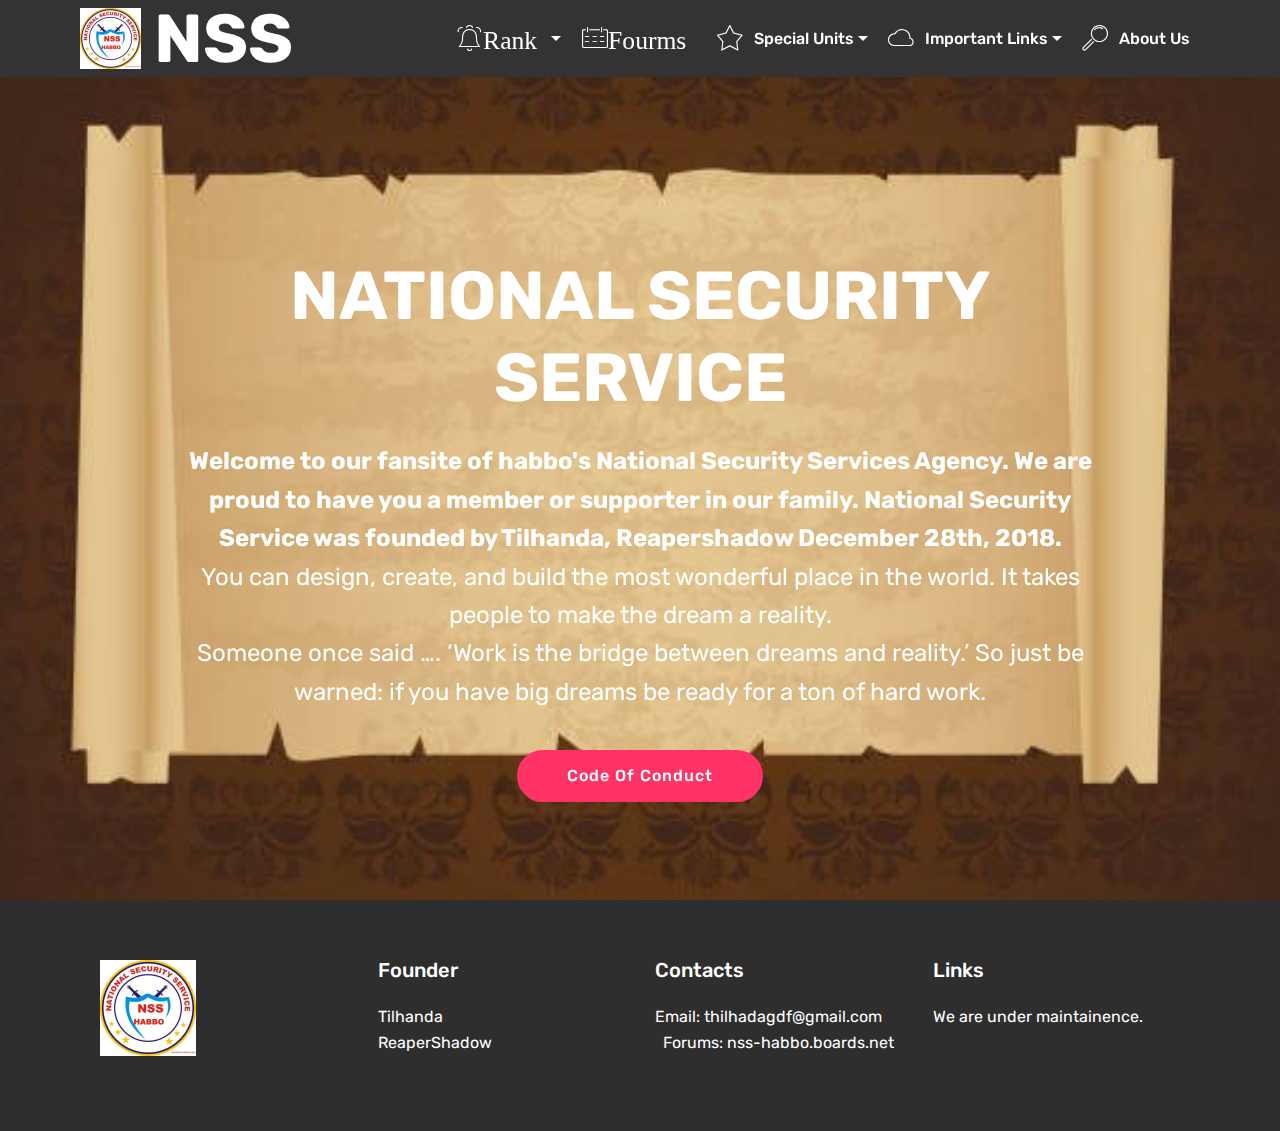
<file: index.html>
<!DOCTYPE html>
<html >
<head>
  <meta charset="UTF-8">
  <meta http-equiv="X-UA-Compatible" content="IE=edge">
  <meta name="generator" content="Mobirise v4.9.1, mobirise.com">
  <meta name="viewport" content="width=device-width, initial-scale=1, minimum-scale=1">
  <link rel="shortcut icon" href="assets/images/nss-1-122x122.jpg" type="image/x-icon">
  <meta name="description" content="">
  <title>NSS</title>
  <link rel="stylesheet" href="assets/web/assets/mobirise-icons/mobirise-icons.css">
  <link rel="stylesheet" href="assets/tether/tether.min.css">
  <link rel="stylesheet" href="assets/bootstrap/css/bootstrap.min.css">
  <link rel="stylesheet" href="assets/bootstrap/css/bootstrap-grid.min.css">
  <link rel="stylesheet" href="assets/bootstrap/css/bootstrap-reboot.min.css">
  <link rel="stylesheet" href="assets/socicon/css/styles.css">
  <link rel="stylesheet" href="assets/dropdown/css/style.css">
  <link rel="stylesheet" href="assets/theme/css/style.css">
  <link rel="stylesheet" href="assets/mobirise/css/mbr-additional.css" type="text/css">
  
  
  
</head>
<body>
  <section class="menu cid-qTkzRZLJNu" once="menu" id="menu1-0">

    

    <nav class="navbar navbar-expand beta-menu navbar-dropdown align-items-center navbar-fixed-top navbar-toggleable-sm">
        <button class="navbar-toggler navbar-toggler-right" type="button" data-toggle="collapse" data-target="#navbarSupportedContent" aria-controls="navbarSupportedContent" aria-expanded="false" aria-label="Toggle navigation">
            <div class="hamburger">
                <span></span>
                <span></span>
                <span></span>
                <span></span>
            </div>
        </button>
        <div class="menu-logo">
            <div class="navbar-brand">
                <span class="navbar-logo">
                    
                         <img src="assets/images/nss-1-122x122.jpg" alt="Mobirise" title="" style="height: 3.8rem;">
                    
                </span>
                <span class="navbar-caption-wrap"><a class="navbar-caption text-white display-1" href="">NSS</a></span>
            </div>
        </div>
        <div class="collapse navbar-collapse" id="navbarSupportedContent">
            <ul class="navbar-nav nav-dropdown nav-right" data-app-modern-menu="true"><li class="nav-item"><a class="nav-link link text-white display-4" href="">
                        </a></li><li class="nav-item dropdown"><a class="nav-link link text-white dropdown-toggle display-4" href="" data-toggle="dropdown-submenu" aria-expanded="false"><span class="mbri-alert mbr-iconfont mbr-iconfont-btn">Rank</span></a><div class="dropdown-menu"><a class="text-white dropdown-item display-4" href="Rank\Rank List\index.html" aria-expanded="false" target="_blank">Ranks<br></a><a class="text-white dropdown-item display-4" href="Rank\Promotion Tags\index.html" aria-expanded="false" target="_blank">Promotion Tags<br></a><a class="text-white dropdown-item display-4" href="Rank\Rank Prices\index.html" aria-expanded="false" target="_blank">Rank Prices</a></div></li><li class="nav-item"><a class="nav-link link text-white display-4" href="http://nss-habbo.boards.net" aria-expanded="false" target="_blank"><span class="mbri-calendar mbr-iconfont mbr-iconfont-btn">Fourms</span></a></li><li class="nav-item dropdown open"><a class="nav-link link text-white dropdown-toggle display-4" href="" data-toggle="dropdown-submenu" aria-expanded="true"><span class="mbri-star mbr-iconfont mbr-iconfont-btn"></span>Special Units</a><div class="dropdown-menu"><a class="text-white dropdown-item display-4" href="Special Units\Externel Affairs\index.html" target="_blank">External Affairs</a><a class="text-white dropdown-item display-4" href="Special Units\Financial Affairs\index.html" target="_blank">Financial Affairs</a><a class="text-white dropdown-item display-4" href="Special Units\Internal Affairs\index.html" aria-expanded="false" target="_blank">Internal Affairs</a><a class="text-white dropdown-item display-4" href="Special Units\Transfer Unit\index.html" aria-expanded="false" target="_blank">Transfer Unit</a></div></li><li class="nav-item dropdown"><a class="nav-link link text-white dropdown-toggle display-4" href="" data-toggle="dropdown-submenu" aria-expanded="false"><span class="mbri-cloud mbr-iconfont mbr-iconfont-btn"></span>Important Links</a><div class="dropdown-menu"><a class="text-white dropdown-item display-4" href="important links\coc\index.html" aria-expanded="false" target="_blank">Code Of Conduct</a><a class="text-white dropdown-item display-4" href="" aria-expanded="false">Pay FAQ</a></div></li>
                <li class="nav-item dropdown">
                    <a class="nav-link link text-white display-4" href="About Us\index.html" aria-expanded="true" target="_blank">
                        <span class="mbri-search mbr-iconfont mbr-iconfont-btn"></span>
                        About Us
                    </a>
                </li></ul>
            
        </div>
    </nav>
</section>

<section class="engine"><a href="">simple site templates</a></section><section class="cid-qTkA127IK8 mbr-fullscreen mbr-parallax-background" id="header2-1">

    

    

    <div class="container align-center">
        <div class="row justify-content-md-center">
            <div class="mbr-white col-md-10">
                <h1 class="mbr-section-title mbr-bold pb-3 mbr-fonts-style display-1">
                    <br><br>NATIONAL SECURITY SERVICE</h1>
                
                <p class="mbr-text pb-3 mbr-fonts-style display-5"><strong>Welcome to our fansite of habbo's National Security Services Agency. We are proud to have you a member or supporter in our family. National Security Service was founded by Tilhanda, Reapershadow December 28th, 2018.
</strong><br>You can design, create, and build the most wonderful place in the world. It takes people to make the dream a reality.
<br>​Someone once said …. ‘Work is the bridge between dreams and reality.’ So just be warned: if you have big dreams be ready for a ton of hard work.​</p>
                <div class="mbr-section-btn"><a class="btn btn-md btn-secondary display-4" href="important links\coc\index.html" target="_blank">Code Of Conduct</a></div>
            </div>
        </div>
    </div>
    
</section>

<section class="cid-qTkAaeaxX5" id="footer1-2">

    

    

    <div class="container">
        <div class="media-container-row content text-white">
            <div class="col-12 col-md-3">
                <div class="media-wrap">
                    
                        <img src="assets/images/nss-1-192x192.jpg" alt="Mobirise" title="">
                    
                </div>
            </div>
            <div class="col-12 col-md-3 mbr-fonts-style display-7">
                <h5 class="pb-3">
                    Founder</h5>
                <p class="mbr-text">Tilhanda<br>ReaperShadow</p>
            </div>
            <div class="col-12 col-md-3 mbr-fonts-style display-7">
                <h5 class="pb-3">
                    Contacts
                </h5>
                <p class="mbr-text">
                    Email: thilhadagdf@gmail.com &nbsp; &nbsp; &nbsp; Forums: nss-habbo.boards.net<br></p>
            </div>
            <div class="col-12 col-md-3 mbr-fonts-style display-7">
                <h5 class="pb-3">
                    Links
                </h5>
                <p class="mbr-text">We are under maintainence.</p>
            </div>
        </div>
        
    </div>
</section>


  <script src="assets/web/assets/jquery/jquery.min.js"></script>
  <script src="assets/popper/popper.min.js"></script>
  <script src="assets/tether/tether.min.js"></script>
  <script src="assets/bootstrap/js/bootstrap.min.js"></script>
  <script src="assets/dropdown/js/script.min.js"></script>
  <script src="assets/touchswipe/jquery.touch-swipe.min.js"></script>
  <script src="assets/parallax/jarallax.min.js"></script>
  <script src="assets/smoothscroll/smooth-scroll.js"></script>
  <script src="assets/theme/js/script.js"></script>
  
  
</body>
</html>
</file>
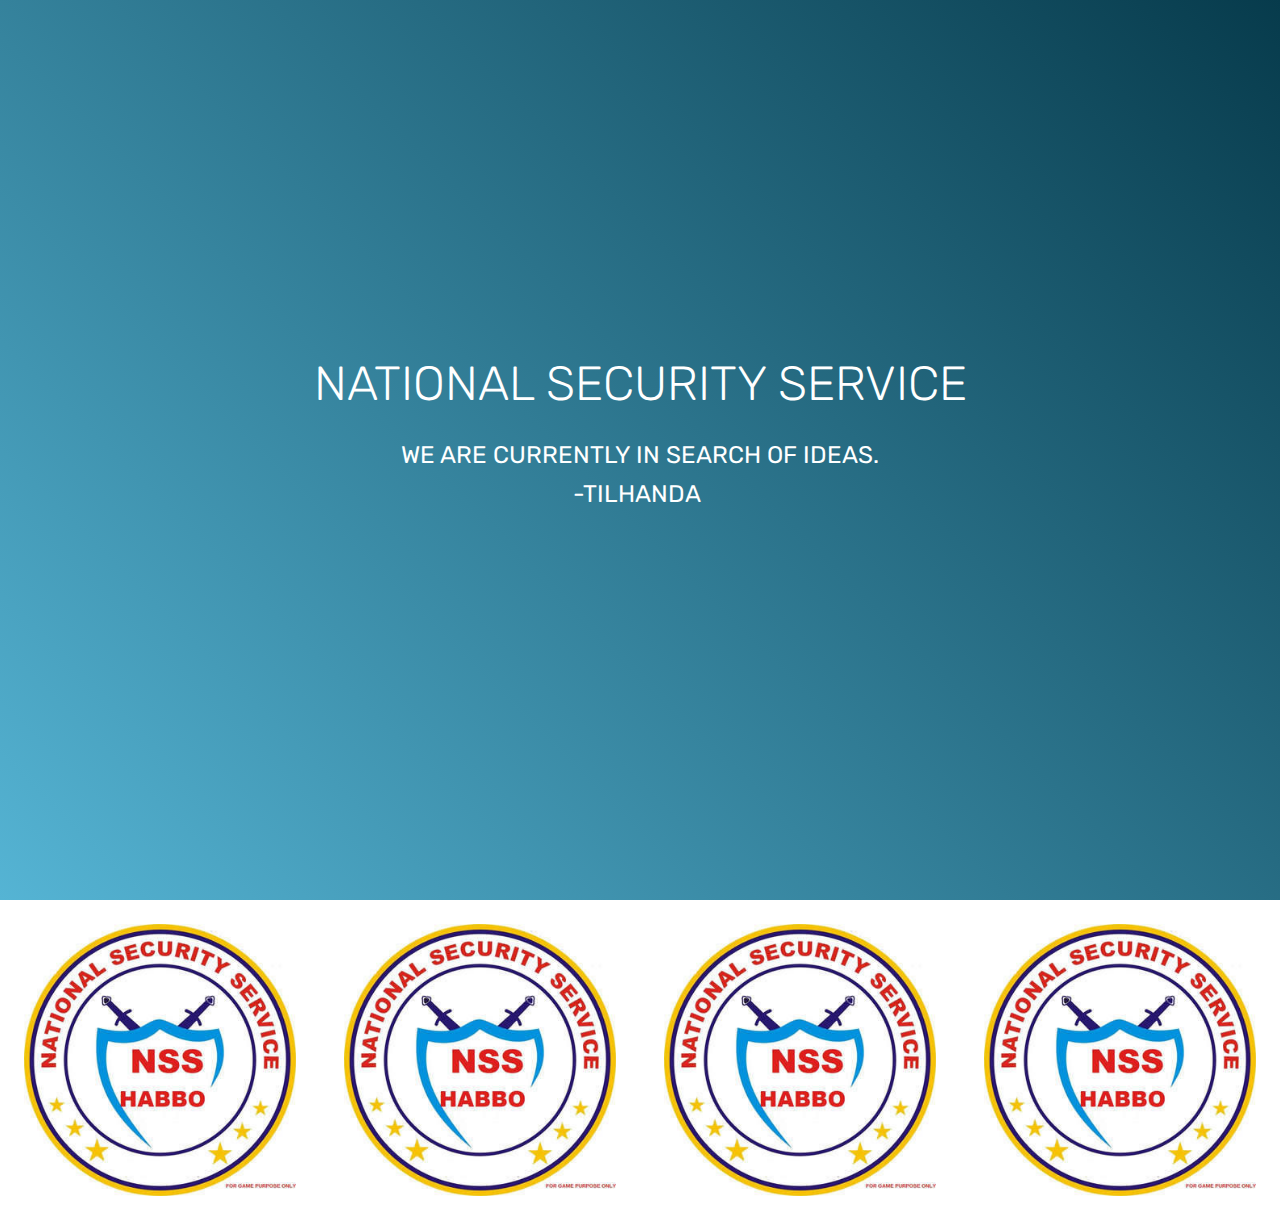
<file: About Us/index.html>
<!DOCTYPE html>
<html >
<head>
  <!-- Site made with Mobirise Website Builder v4.9.1, https://mobirise.com -->
  <meta charset="UTF-8">
  <meta http-equiv="X-UA-Compatible" content="IE=edge">
  <meta name="generator" content="Mobirise v4.9.1, mobirise.com">
  <meta name="viewport" content="width=device-width, initial-scale=1, minimum-scale=1">
  <link rel="shortcut icon" href="D:\Nss Web\home2\assets/images/nss-1-122x122.jpg" type="image/x-icon">
  <meta name="description" content="">
  <title>About us</title>
  <link rel="stylesheet" href="assets/web/assets/mobirise-icons/mobirise-icons.css">
  <link rel="stylesheet" href="assets/tether/tether.min.css">
  <link rel="stylesheet" href="assets/bootstrap/css/bootstrap.min.css">
  <link rel="stylesheet" href="assets/bootstrap/css/bootstrap-grid.min.css">
  <link rel="stylesheet" href="assets/bootstrap/css/bootstrap-reboot.min.css">
  <link rel="stylesheet" href="assets/theme/css/style.css">
  <link rel="stylesheet" href="assets/gallery/style.css">
  <link rel="stylesheet" href="assets/mobirise/css/mbr-additional.css" type="text/css">
  
  
  
</head>
<body>
  <section class="header5 cid-rfXPMtaPbH mbr-fullscreen" id="header5-0">

    

    
    <div class="container">
        <div class="row justify-content-center">
            <div class="mbr-white col-md-10">
                <h1 class="mbr-section-title align-center pb-3 mbr-fonts-style display-1">
                    NATIONAL SECURITY SERVICE</h1>
                <p class="mbr-text align-center display-5 pb-3 mbr-fonts-style">WE ARE CURRENTLY IN SEARCH OF IDEAS.<br>-TILHANDA&nbsp;</p>
                
            </div>
        </div>
    </div>

    
</section>

<section class="engine"><a href="https://mobirise.info/z">best free website templates</a></section><section class="mbr-gallery mbr-slider-carousel cid-rfXQuQolkc" id="gallery3-2">

    

    <div>
        <div><!-- Filter --><!-- Gallery --><div class="mbr-gallery-row"><div class="mbr-gallery-layout-default"><div><div><div class="mbr-gallery-item mbr-gallery-item--p3" data-video-url="false" data-tags="Animated"><div href="#lb-gallery3-2" data-slide-to="0" data-toggle="modal"><img src="assets/images/nss-1-337x337-337x337.jpg" alt="" title=""><span class="icon-focus"></span></div></div><div class="mbr-gallery-item mbr-gallery-item--p3" data-video-url="false" data-tags="Animated"><div href="#lb-gallery3-2" data-slide-to="1" data-toggle="modal"><img src="assets/images/nss-1-337x337-337x337.jpg" alt="" title=""><span class="icon-focus"></span></div></div><div class="mbr-gallery-item mbr-gallery-item--p3" data-video-url="false" data-tags="Animated"><div href="#lb-gallery3-2" data-slide-to="2" data-toggle="modal"><img src="assets/images/nss-1-337x337-337x337.jpg" alt="" title=""><span class="icon-focus"></span></div></div><div class="mbr-gallery-item mbr-gallery-item--p3" data-video-url="false" data-tags="Animated"><div href="#lb-gallery3-2" data-slide-to="3" data-toggle="modal"><img src="assets/images/nss-1-337x337-337x337.jpg" alt="" title=""><span class="icon-focus"></span></div></div></div></div><div class="clearfix"></div></div></div><!-- Lightbox --><div data-app-prevent-settings="" class="mbr-slider modal fade carousel slide" tabindex="-1" data-keyboard="true" data-interval="false" id="lb-gallery3-2"><div class="modal-dialog"><div class="modal-content"><div class="modal-body"><div class="carousel-inner"><div class="carousel-item"><img src="assets/images/nss-1-337x337.jpg" alt="" title=""></div><div class="carousel-item"><img src="assets/images/nss-1-337x337.jpg" alt="" title=""></div><div class="carousel-item"><img src="assets/images/nss-1-337x337.jpg" alt="" title=""></div><div class="carousel-item active"><img src="assets/images/nss-1-337x337.jpg" alt="" title=""></div></div><a class="carousel-control carousel-control-prev" role="button" data-slide="prev" href="#lb-gallery3-2"><span class="mbri-left mbr-iconfont" aria-hidden="true"></span><span class="sr-only">Previous</span></a><a class="carousel-control carousel-control-next" role="button" data-slide="next" href="#lb-gallery3-2"><span class="mbri-right mbr-iconfont" aria-hidden="true"></span><span class="sr-only">Next</span></a><a class="close" href="#" role="button" data-dismiss="modal"><span class="sr-only">Close</span></a></div></div></div></div></div>
    </div>

</section>


  <script src="assets/web/assets/jquery/jquery.min.js"></script>
  <script src="assets/popper/popper.min.js"></script>
  <script src="assets/tether/tether.min.js"></script>
  <script src="assets/bootstrap/js/bootstrap.min.js"></script>
  <script src="assets/smoothscroll/smooth-scroll.js"></script>
  <script src="assets/bootstrapcarouselswipe/bootstrap-carousel-swipe.js"></script>
  <script src="assets/vimeoplayer/jquery.mb.vimeo_player.js"></script>
  <script src="assets/masonry/masonry.pkgd.min.js"></script>
  <script src="assets/imagesloaded/imagesloaded.pkgd.min.js"></script>
  <script src="assets/theme/js/script.js"></script>
  <script src="assets/gallery/player.min.js"></script>
  <script src="assets/gallery/script.js"></script>
  <script src="assets/slidervideo/script.js"></script>
  
  
</body>
</html>
</file>
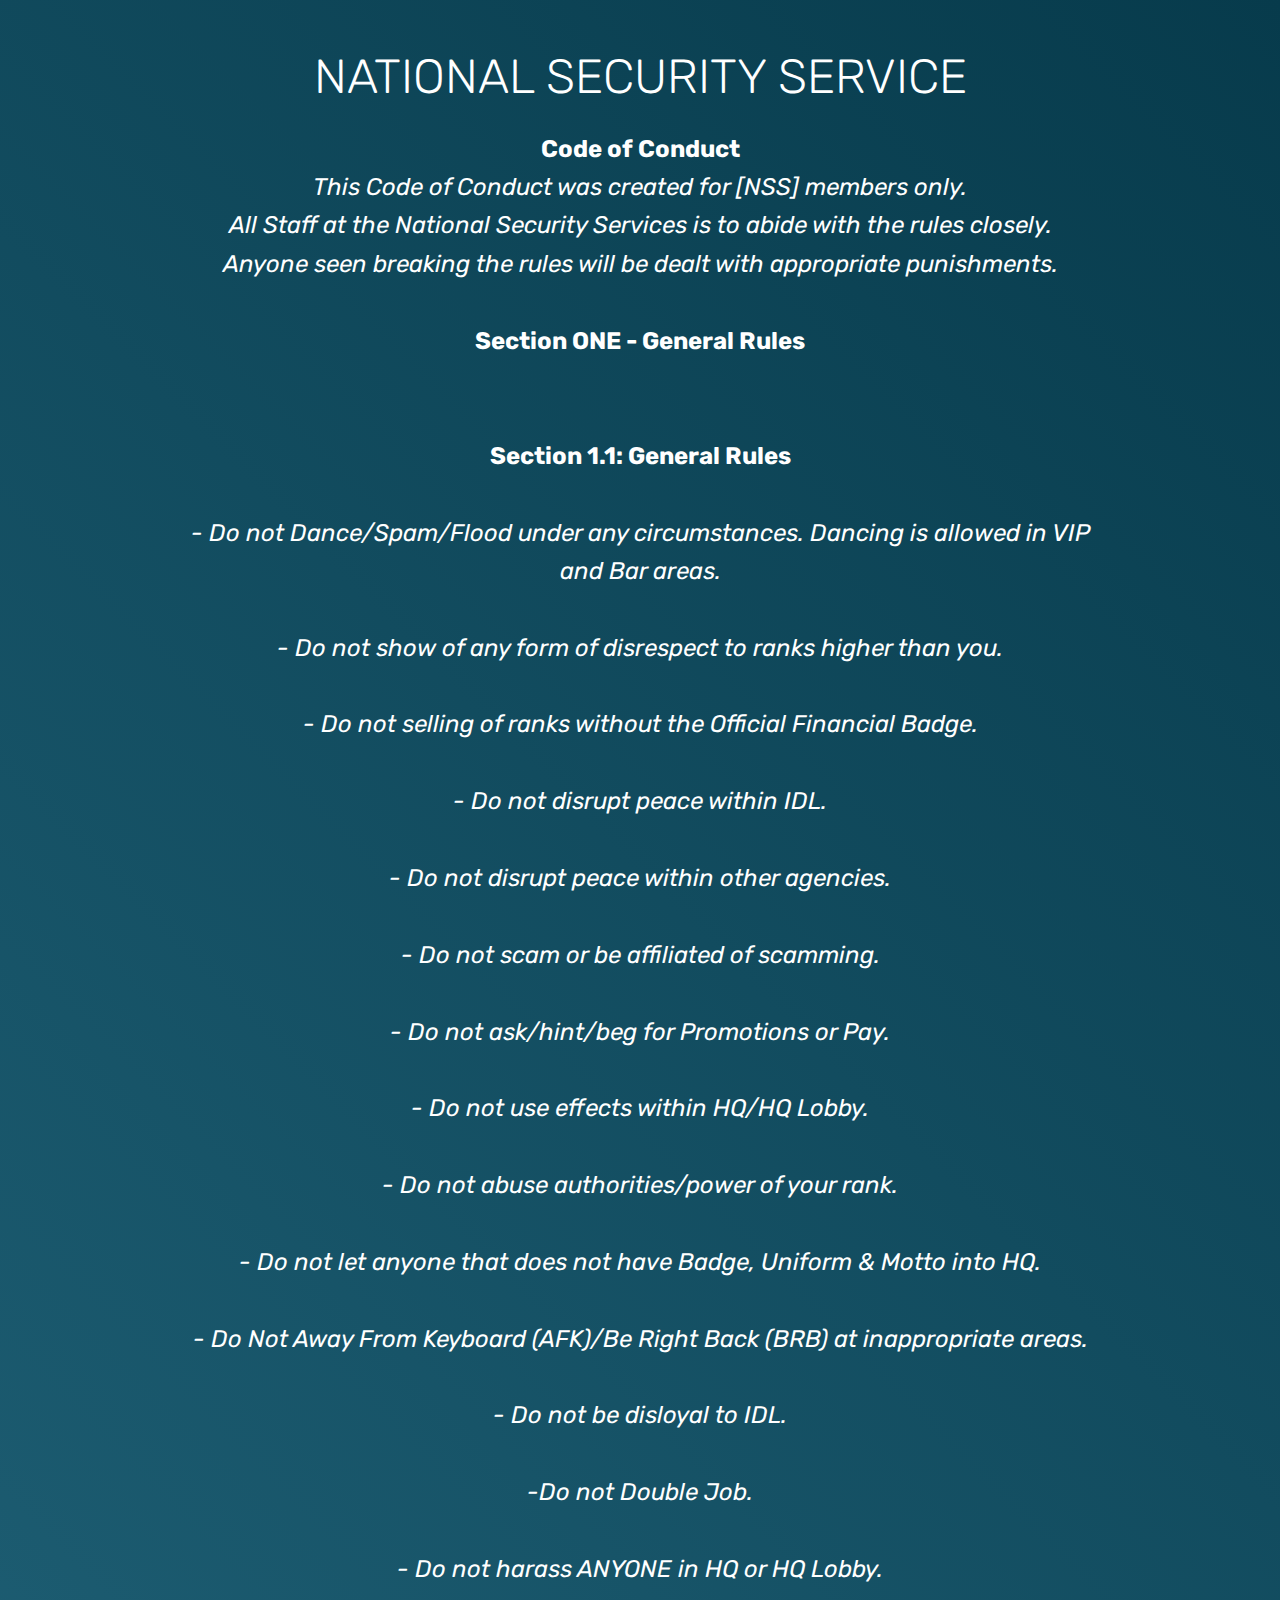
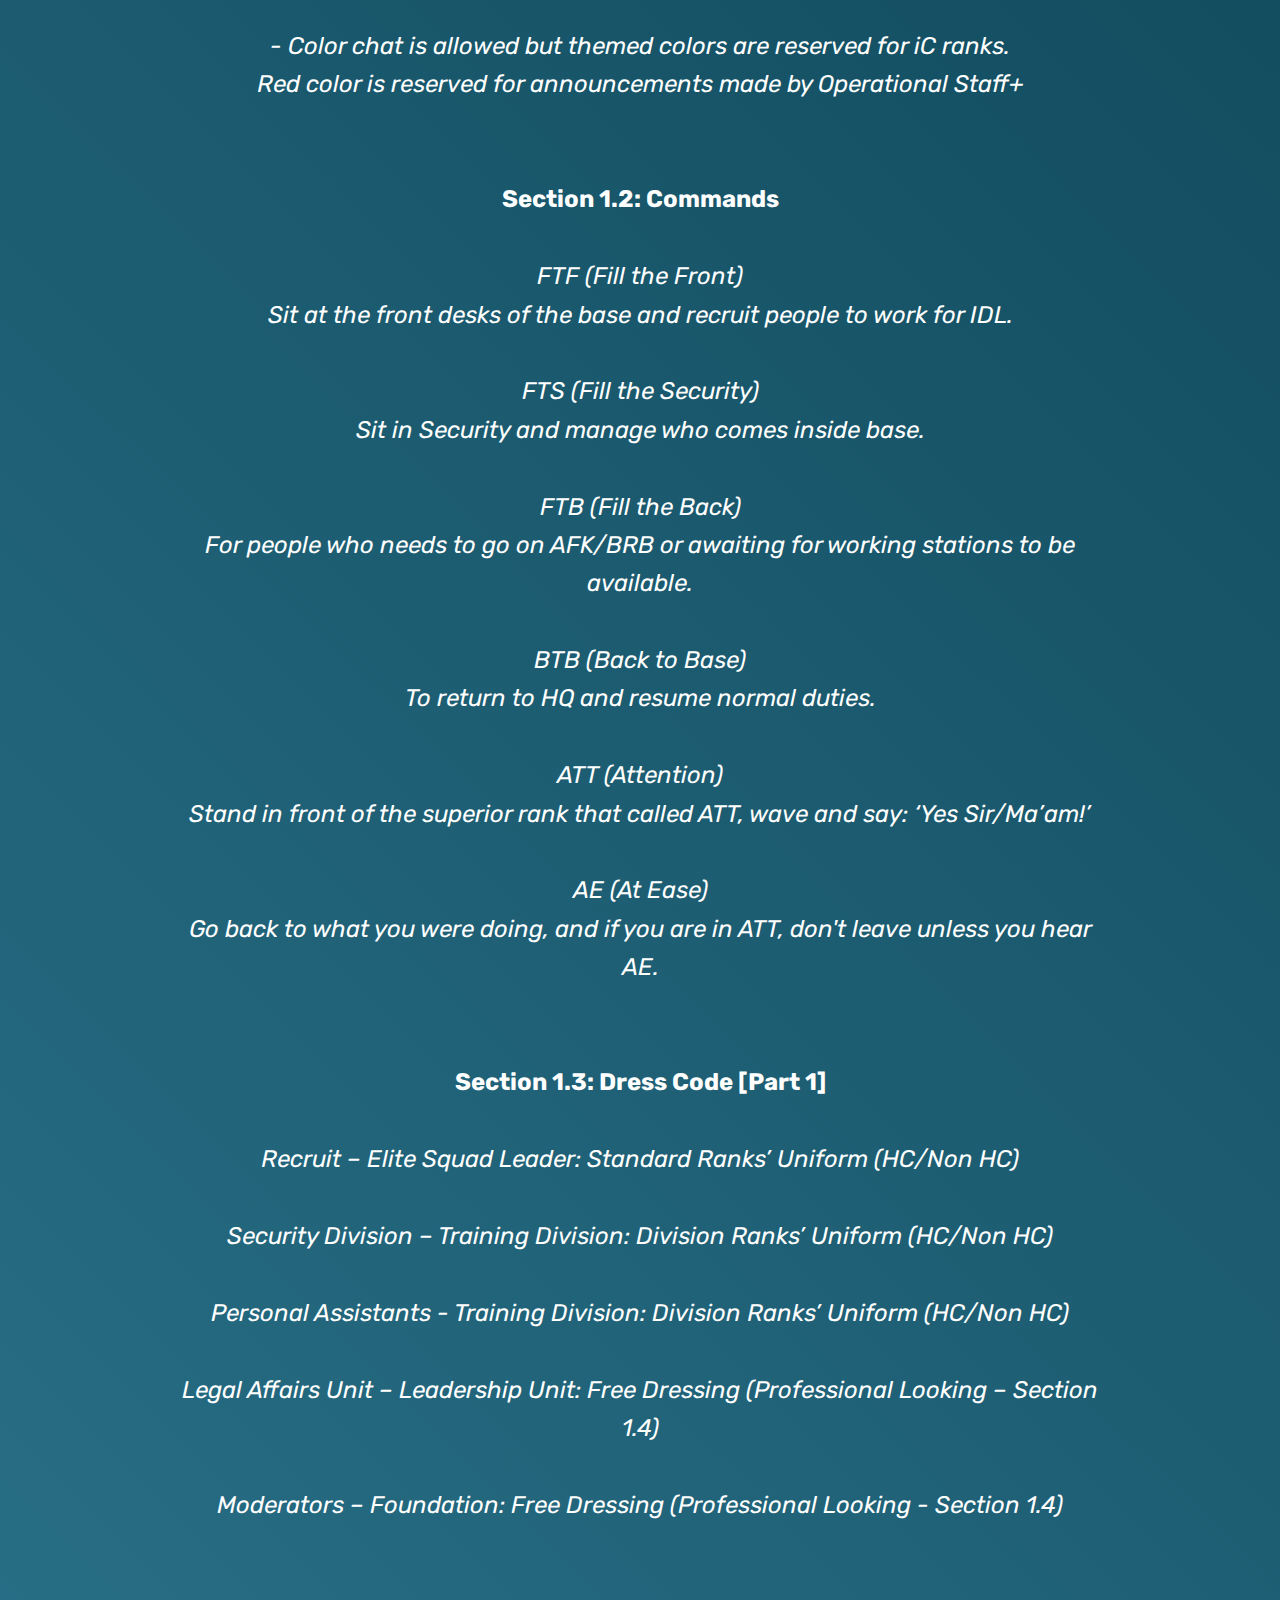
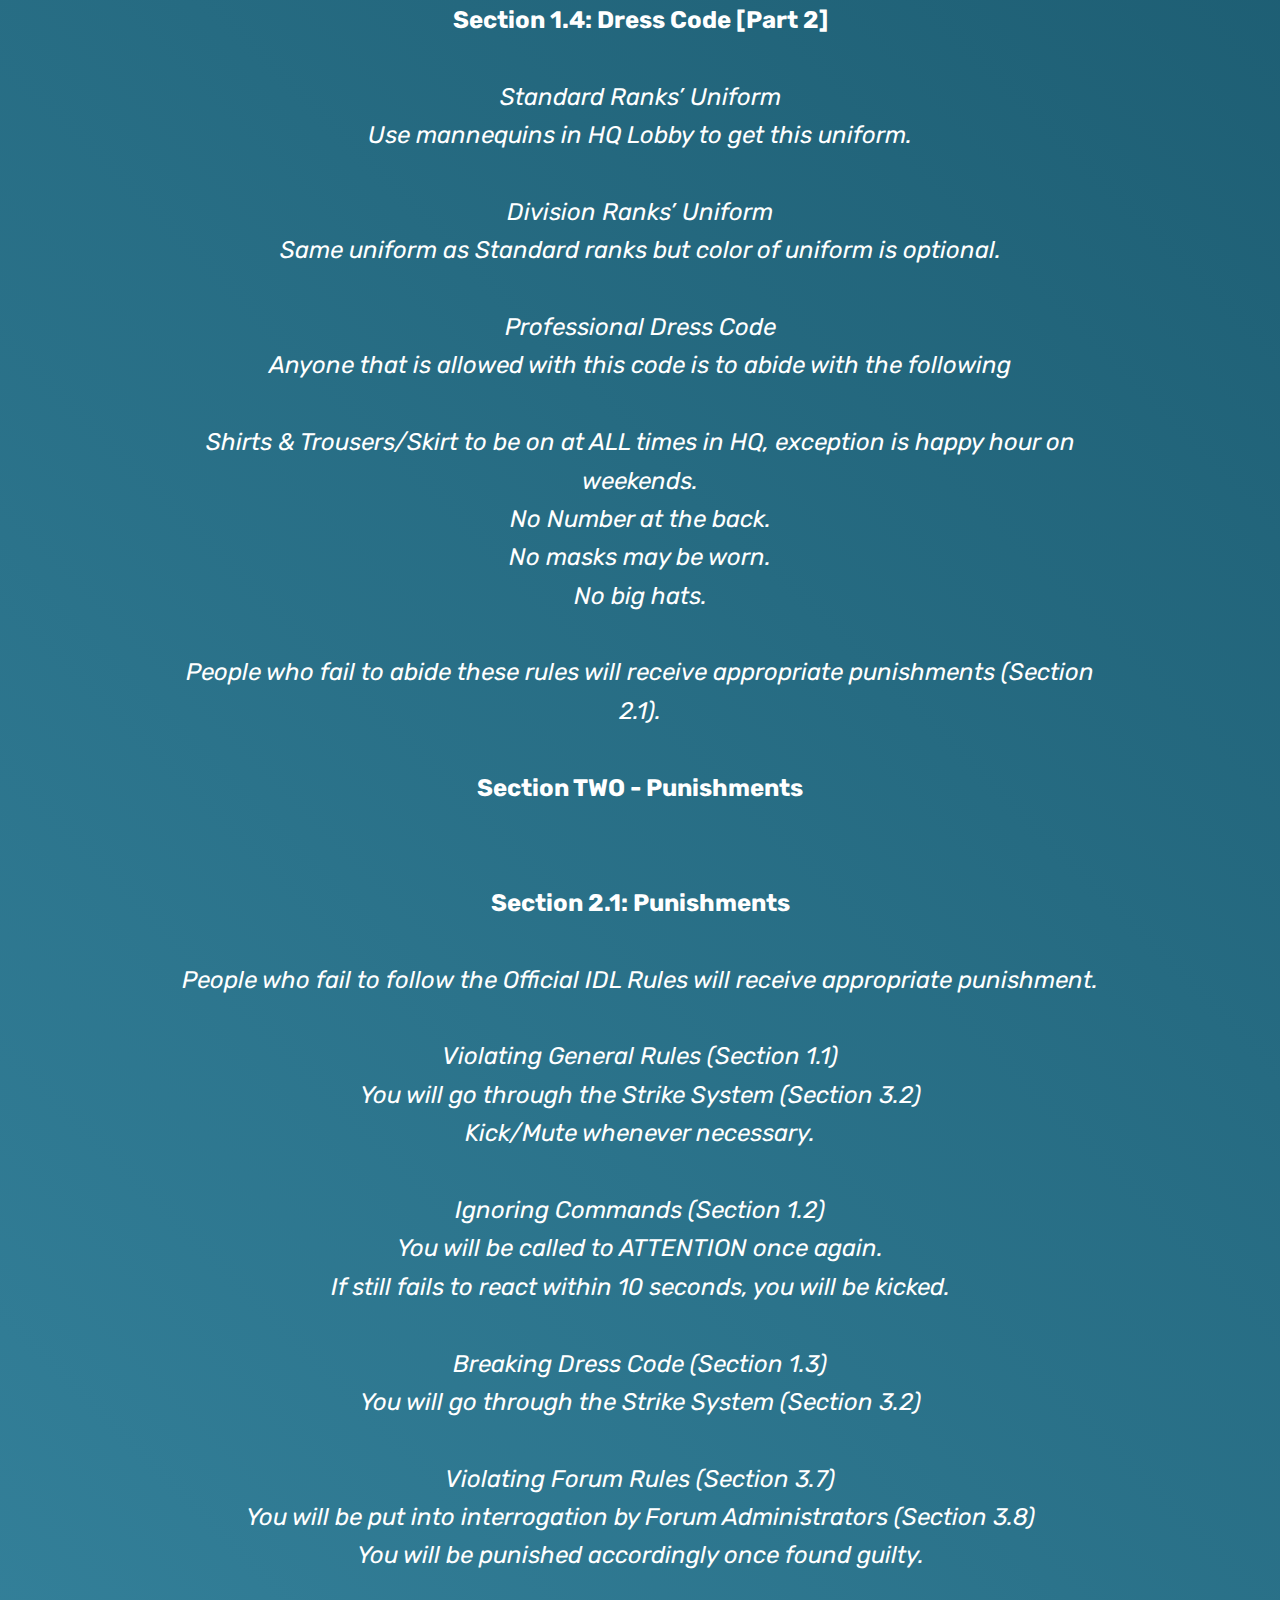
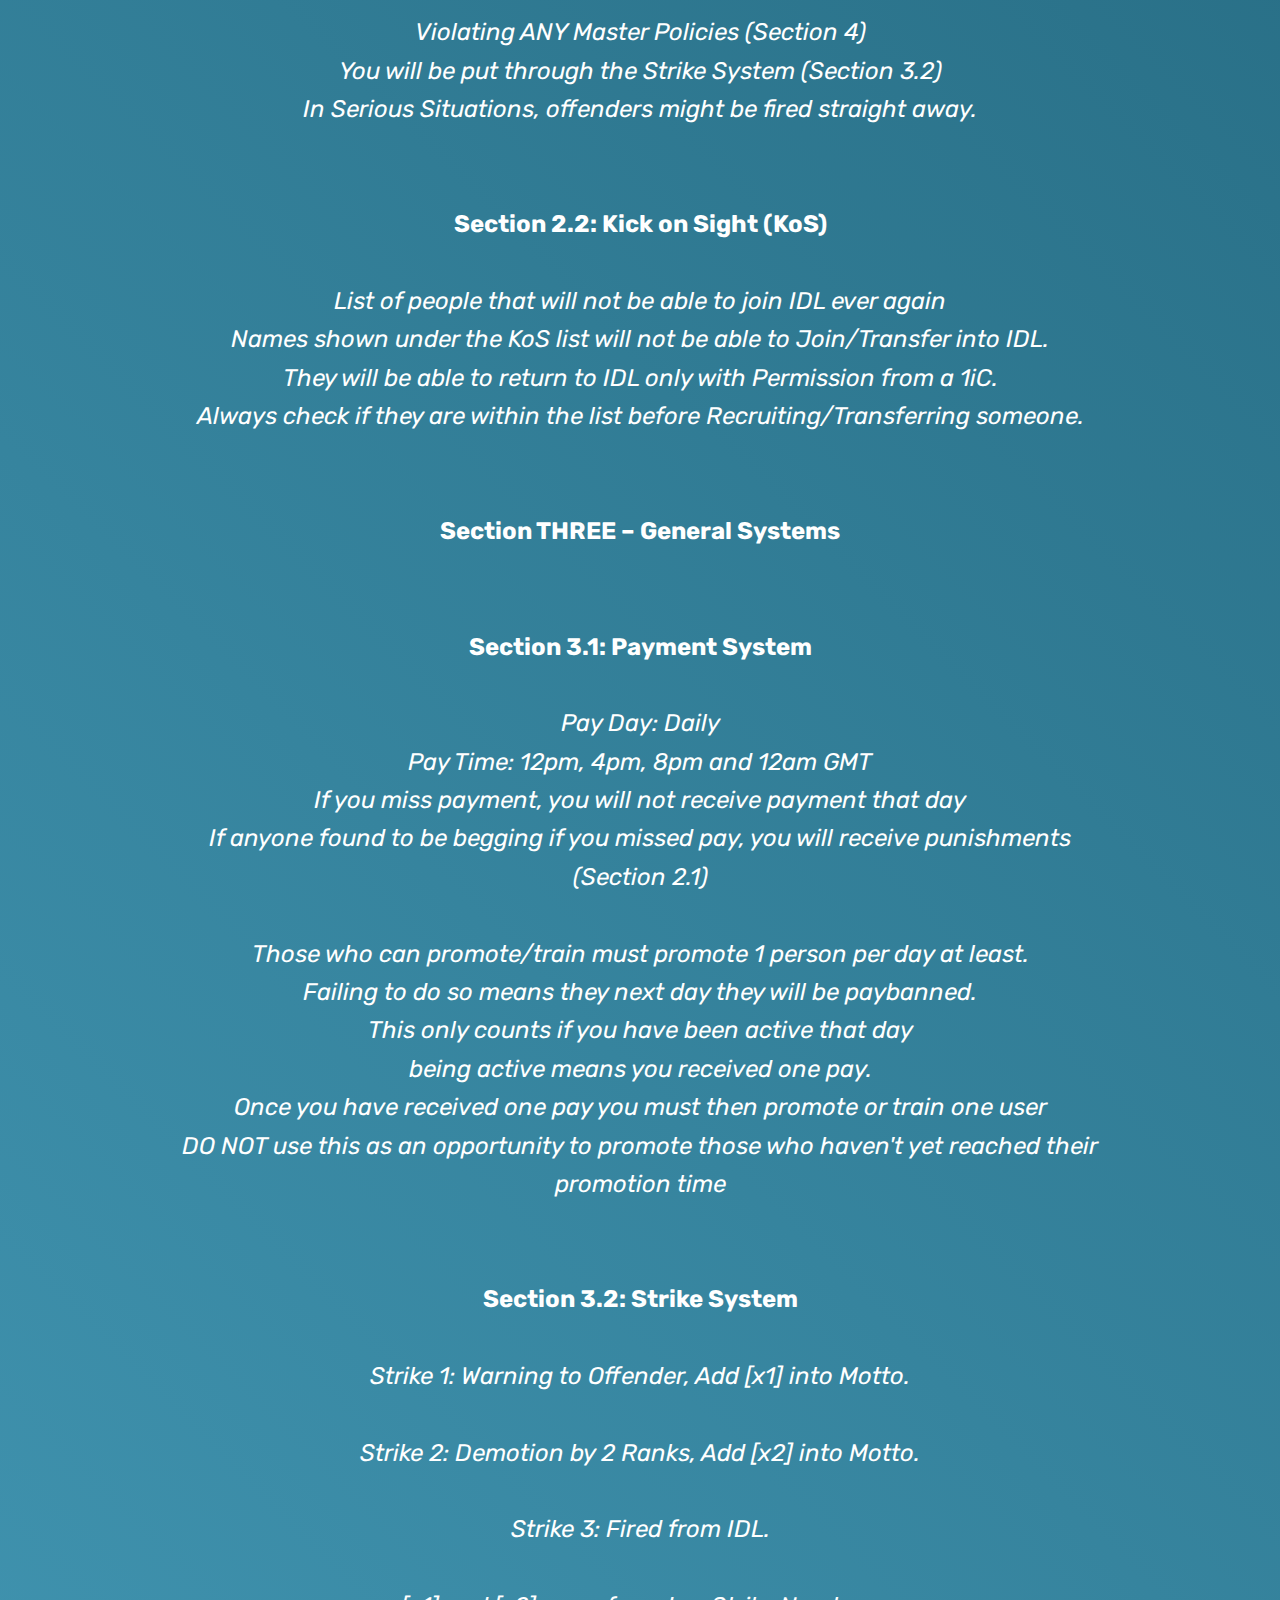
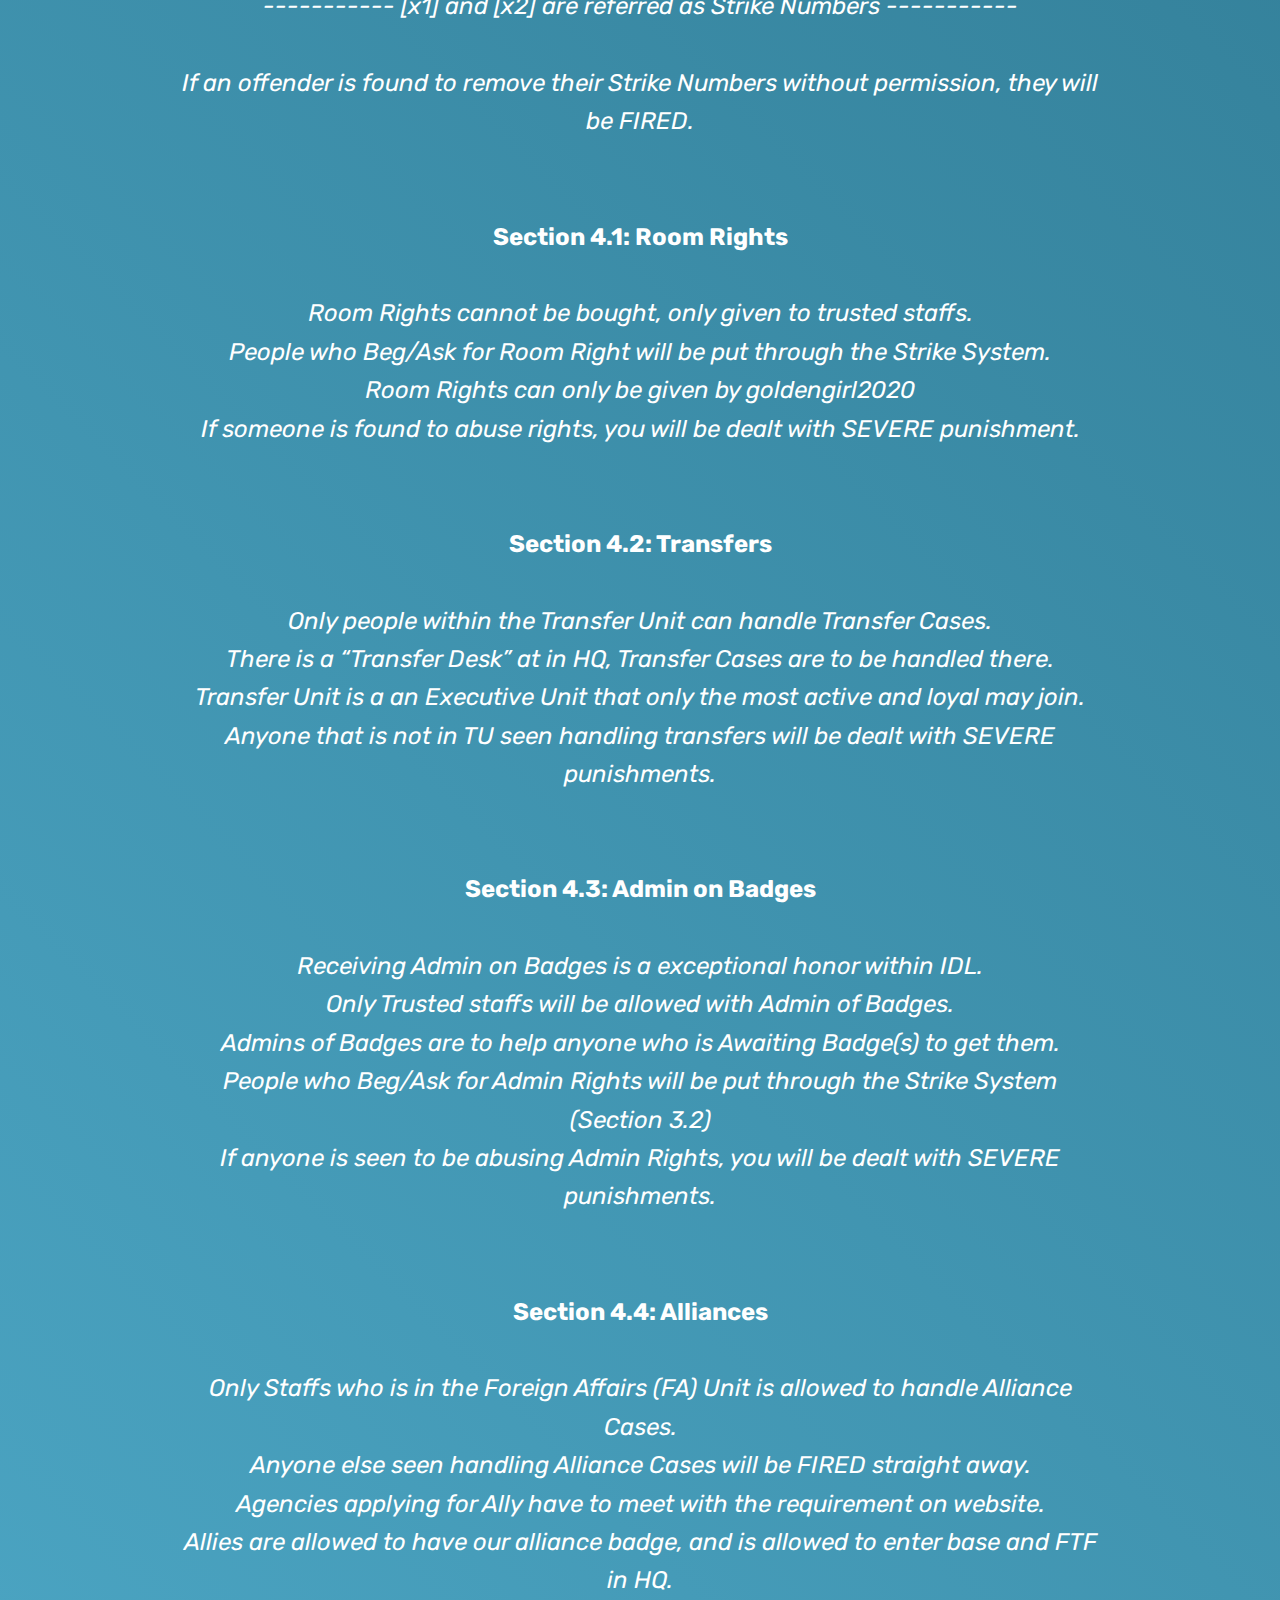
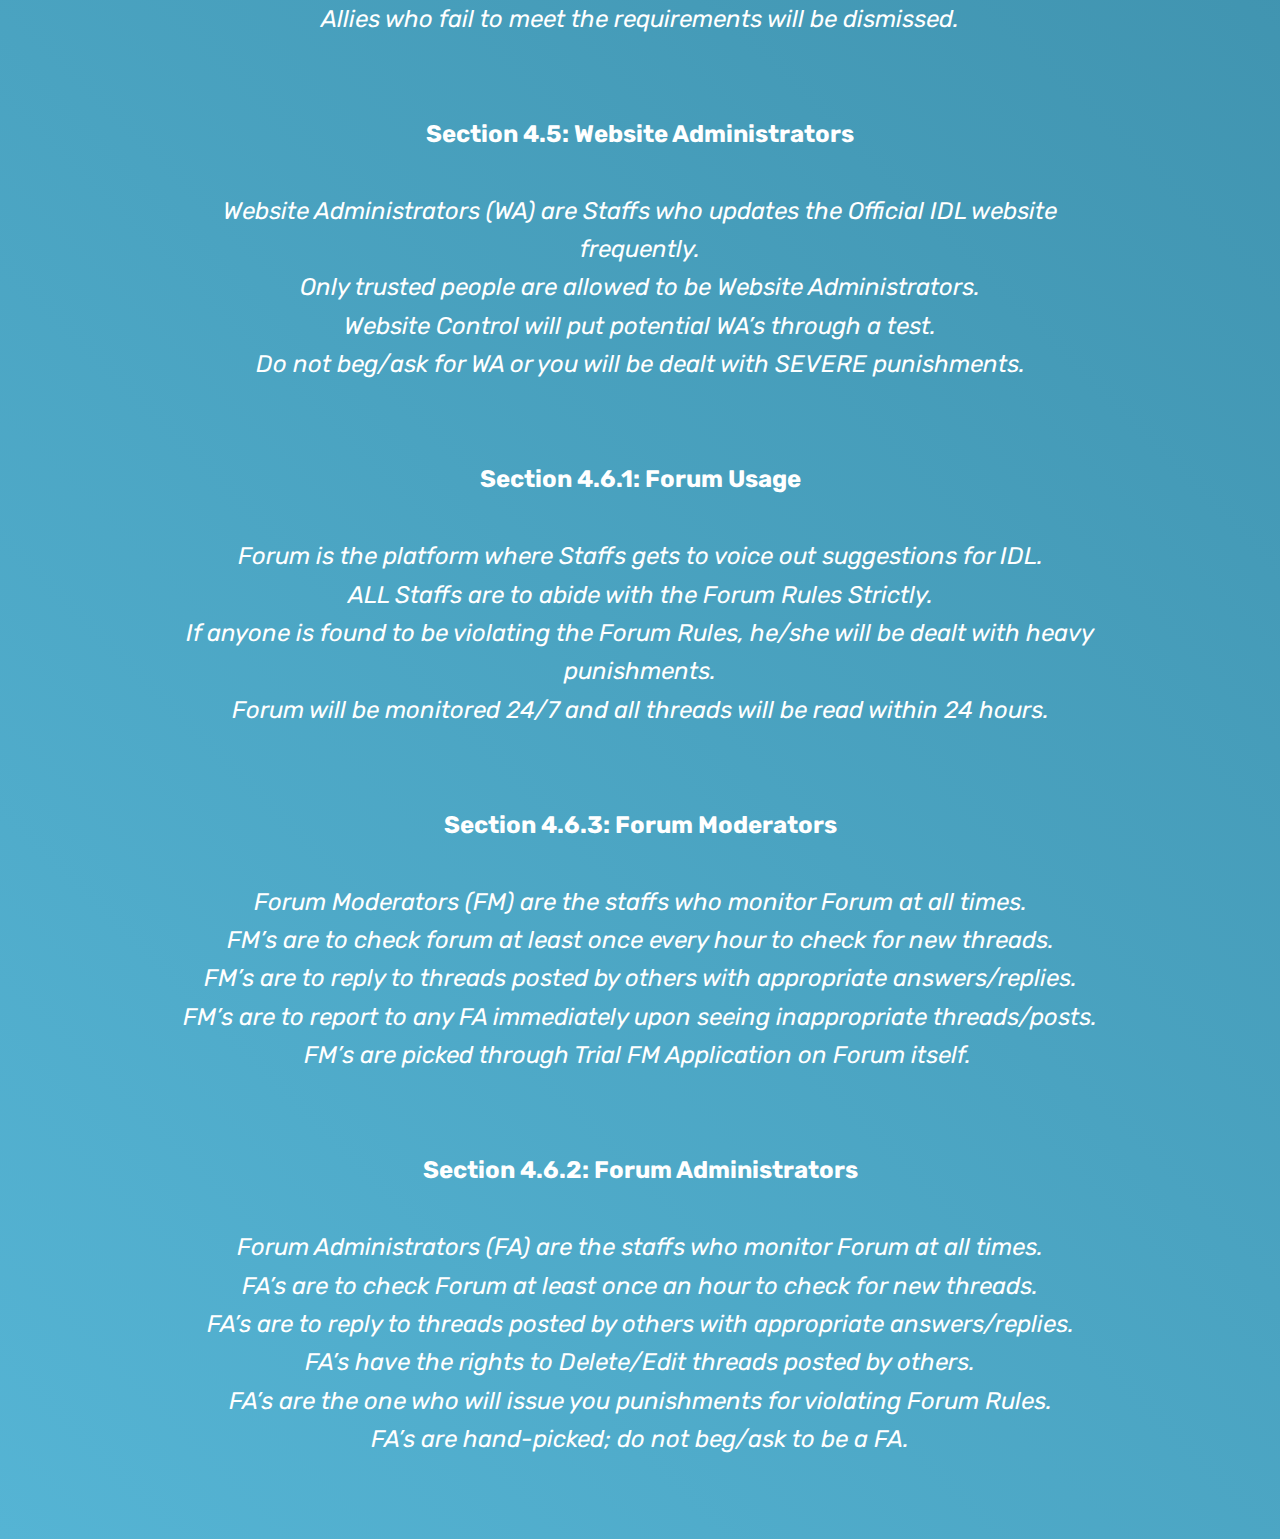
<file: important links/coc/index.html>
<!DOCTYPE html>
<html >
<head>
  <!-- Site made with Mobirise Website Builder v4.9.1, https://mobirise.com -->
  <meta charset="UTF-8">
  <meta http-equiv="X-UA-Compatible" content="IE=edge">
  <meta name="generator" content="Mobirise v4.9.1, mobirise.com">
  <meta name="viewport" content="width=device-width, initial-scale=1, minimum-scale=1">
  <link rel="shortcut icon" href="D:\Nss Web\home2\assets/images/nss-1-122x122.jpg" type="image/x-icon">
  <meta name="description" content="">
  <title>COC</title>
  <link rel="stylesheet" href="assets/web/assets/mobirise-icons/mobirise-icons.css">
  <link rel="stylesheet" href="assets/tether/tether.min.css">
  <link rel="stylesheet" href="assets/bootstrap/css/bootstrap.min.css">
  <link rel="stylesheet" href="assets/bootstrap/css/bootstrap-grid.min.css">
  <link rel="stylesheet" href="assets/bootstrap/css/bootstrap-reboot.min.css">
  <link rel="stylesheet" href="assets/theme/css/style.css">
  <link rel="stylesheet" href="assets/mobirise/css/mbr-additional.css" type="text/css">
  
  
  
</head>
<body>
  <section class="header5 cid-rfU75gMYxa mbr-fullscreen" id="header5-0">

    

    
    <div class="container">
        <div class="row justify-content-center">
            <div class="mbr-white col-md-10">
                <h1 class="mbr-section-title align-center pb-3 mbr-fonts-style display-1">
                    NATIONAL SECURITY SERVICE</h1>
                <p class="mbr-text align-center display-5 pb-3 mbr-fonts-style"><strong>Code of Conduct
</strong><br>​<em>This Code of Conduct was created for [NSS] members only.
<br>All Staff at the National Security Services is to abide with the rules closely.
<br>Anyone seen breaking the rules will be dealt with appropriate punishments.
</em><br><br><strong>Section ONE - General Rules
</strong><br>
<br><br><strong>Section 1.1: General Rules
</strong><br><br><em>- Do not Dance/Spam/Flood under any circumstances. Dancing is allowed in VIP and Bar areas.
<br>
<br>- Do not show of any form of disrespect to ranks higher than you.
<br>
<br>- Do not selling of ranks without the Official Financial Badge.
<br>
<br>- Do not disrupt peace within IDL.
<br>
<br>- Do not disrupt peace within other agencies.
<br>
<br>- Do not scam or be affiliated of scamming.
<br>
<br>- Do not ask/hint/beg for Promotions or Pay.
<br>
<br>- Do not use effects within HQ/HQ Lobby.
<br>
<br>- Do not abuse authorities/power of your rank.
<br>
<br>- Do not let anyone that does not have Badge, Uniform &amp; Motto into HQ.
<br>
<br>- Do Not Away From Keyboard (AFK)/Be Right Back (BRB) at inappropriate areas.
<br>
<br>- Do not be disloyal to IDL.
<br>
<br>-Do not Double Job.
<br>
<br>- Do not harass ANYONE in HQ or HQ Lobby.
<br>​
<br>- Color chat is allowed but themed colors are reserved for iC ranks.
<br>Red color is reserved for announcements made by Operational Staff+
<br></em>
<br><br><strong>Section 1.2: Commands</strong>
<br><br><em>FTF (Fill the Front)
</em><br><em>Sit at the front desks of the base and recruit people to work for IDL.
</em><br>
<br><em>FTS (Fill the Security)
</em><br><em>Sit in Security and manage who comes inside base.
</em><br>
<br><em>FTB (Fill the Back)
</em><br><em>For people who needs to go on AFK/BRB or awaiting for working stations to be available.
</em><br>
<br><em>BTB (Back to Base)
</em><br><em>To return to HQ and resume normal duties.
</em><br>
<br><em>ATT (Attention)
</em><br><em>Stand in front of the superior rank that called ATT, wave and say: ‘Yes Sir/Ma’am!’
</em><br>
<br><em>AE (At Ease)
</em><br><em>Go back to what you were doing, and if you are in ATT, don't leave unless you hear AE.  
</em><br>
<br><br><strong>Section 1.3: Dress Code [Part 1]
</strong><br>
<br><em>Recruit – Elite Squad Leader: Standard Ranks’ Uniform (HC/Non HC)
<br>
<br>Security Division – Training Division: Division Ranks’ Uniform (HC/Non HC)
<br>
<br>Personal Assistants - Training Division: Division Ranks’ Uniform (HC/Non HC)
<br>
<br>Legal Affairs Unit – Leadership Unit: Free Dressing (Professional Looking – Section 1.4)
<br>
<br>Moderators – Foundation: Free Dressing (Professional Looking - Section 1.4)
<br></em>
<br><br><strong>Section 1.4: Dress Code [Part 2]
</strong><br>
<br><em>Standard Ranks’ Uniform
<br>Use mannequins in HQ Lobby to get this uniform.
<br>
<br>Division Ranks’ Uniform
<br>Same uniform as Standard ranks but color of uniform is optional.
<br>
<br>Professional Dress Code
<br>Anyone that is allowed with this code is to abide with the following
<br>
<br>Shirts &amp; Trousers/Skirt to be on at ALL times in HQ, exception is happy hour on weekends.
<br>No Number at the back.
<br>No masks may be worn.
<br>No big hats.
<br>
<br>People who fail to abide these rules will receive appropriate punishments (Section 2.1).
</em><br><br><strong>Section TWO - Punishments
</strong><br><br><br><strong>Section 2.1: Punishments
</strong><br>
<em><br>People who fail to follow the Official IDL Rules will receive appropriate punishment.
<br>
<br>Violating General Rules (Section 1.1)
<br>You will go through the Strike System (Section 3.2)
<br>Kick/Mute whenever necessary. 
<br>
<br>Ignoring Commands (Section 1.2)
<br>You will be called to ATTENTION once again.
<br>If still fails to react within 10 seconds, you will be kicked.
<br>
<br>Breaking Dress Code (Section 1.3)
<br>You will go through the Strike System (Section 3.2)
<br>
<br>Violating Forum Rules (Section 3.7)
<br>You will be put into interrogation by Forum Administrators (Section 3.8)
<br>You will be punished accordingly once found guilty.
<br>
<br>Violating ANY Master Policies (Section 4)
<br>You will be put through the Strike System (Section 3.2)
<br>In Serious Situations, offenders might be fired straight away.
</em><br><br>
<br><strong>Section 2.2: Kick on Sight (KoS)</strong>
<br>
<br><em>List of people that will not be able to join IDL ever again
<br>Names shown under the KoS list will not be able to Join/Transfer into IDL.
<br>They will be able to return to IDL only with Permission from a 1iC.
<br>Always check if they are within the list before Recruiting/Transferring someone.
</em><br>
<br><br><strong>Section THREE  – General Systems
</strong><br>
<br>
<br><strong>Section 3.1: Payment System
</strong><br>
<br><em>Pay Day: Daily
<br>Pay Time: 12pm, 4pm, 8pm and 12am GMT
<br>If you miss payment, you will not receive payment that day 
<br>If anyone found to be begging if you missed pay, you will receive punishments (Section 2.1)
<br>
<br>Those who can promote/train must promote 1 person per day at least.
<br>Failing to do so means they next day they will be paybanned.
<br>This only counts if you have been active that day
<br>being active means you received one pay.
<br>Once you have received one pay you must then promote or train one user
<br>DO NOT use this as an opportunity to promote those who haven't yet reached their promotion time</em>
<br>
<br><br><strong>Section 3.2: Strike System
</strong><br>
<br><em>Strike 1: Warning to Offender, Add [x1] into Motto.
<br>
<br>Strike 2: Demotion by 2 Ranks, Add [x2] into Motto.
<br>
<br>Strike 3: Fired from IDL.
<br>
<br>----------- [x1] and [x2] are referred as Strike Numbers -----------
<br>
<br>If an offender is found to remove their Strike Numbers without permission, they will be FIRED.
</em><br>
<br><br><strong>Section 4.1: Room Rights
</strong><br>
<br><em>Room Rights cannot be bought, only given to trusted staffs.
<br>People who Beg/Ask for Room Right will be put through the Strike System. 
<br>Room Rights can only be given by goldengirl2020
<br>If someone is found to abuse rights, you will be dealt with SEVERE punishment.</em>
<br>
<br><br><strong>Section 4.2: Transfers
</strong><br>
<br><em>Only people within the Transfer Unit can handle Transfer Cases.
<br>There is a “Transfer Desk” at in HQ, Transfer Cases are to be handled there.
<br>Transfer Unit is a an Executive Unit that only the most active and loyal may join.
<br>Anyone that is not in TU seen handling transfers will be dealt with SEVERE punishments.</em>
<br>
<br><br><strong>Section 4.3: Admin on Badges
<br></strong>
<br><em>Receiving Admin on Badges is a exceptional honor within IDL.
<br>Only Trusted staffs will be allowed with Admin of Badges.
<br>Admins of Badges are to help anyone who is Awaiting Badge(s) to get them.
<br>People who Beg/Ask for Admin Rights will be put through the Strike System (Section 3.2)
<br>If anyone is seen to be abusing Admin Rights, you will be dealt with SEVERE punishments.
</em><br>
<br><br><strong>Section 4.4: Alliances
</strong><br>
<br><em>Only Staffs who is in the Foreign Affairs (FA) Unit is allowed to handle Alliance Cases.
<br>Anyone else seen handling Alliance Cases will be FIRED straight away.
<br>Agencies applying for Ally have to meet with the requirement on website.
<br>Allies are allowed to have our alliance badge, and is allowed to enter base and FTF in HQ.
<br>Allies who fail to meet the requirements will be dismissed.
<br></em>
<br><br><strong>Section 4.5: Website Administrators</strong>
<br><br><em>Website Administrators (WA) are Staffs who updates the Official IDL website frequently.
<br>Only trusted people are allowed to be Website Administrators.
<br> Website Control will put potential WA’s through a test.
<br>Do not beg/ask for WA or you will be dealt with SEVERE punishments.
</em><br>
<br><br><strong>Section 4.6.1: Forum Usage
</strong><br>
<br><em>Forum is the platform where Staffs gets to voice out suggestions for IDL.
<br>ALL Staffs are to abide with the Forum Rules Strictly.
<br>If anyone is found to be violating the Forum Rules, he/she will be dealt with heavy punishments.
<br>Forum will be monitored 24/7 and all threads will be read within 24 hours.</em>
<br>
<br><br><strong>Section 4.6.3: Forum Moderators
</strong><br>
<br><em>Forum Moderators (FM) are the staffs who monitor Forum at all times.
<br>FM’s are to check forum at least once every hour to check for new threads.
<br>FM’s are to reply to threads posted by others with appropriate answers/replies.
<br>FM’s are to report to any FA immediately upon seeing inappropriate threads/posts.
<br>FM’s are picked through Trial FM Application on Forum itself.</em> ​
<br><br><br><strong>Section 4.6.2: Forum Administrators
</strong><br>
<br><em>Forum Administrators (FA) are the staffs who monitor Forum at all times.
<br>FA’s are to check Forum at least once an hour to check for new threads.
<br>FA’s are to reply to threads posted by others with appropriate answers/replies.
<br>FA’s have the rights to Delete/Edit threads posted by others.
<br>FA’s are the one who will issue you punishments for violating Forum Rules.
<br>FA’s are hand-picked; do not beg/ask to be a FA.</em></p>
                
            </div>
        </div>
    </div>

    
</section>


  <section class="engine"><a href="https://mobirise.info/g">how to build a website</a></section><script src="assets/web/assets/jquery/jquery.min.js"></script>
  <script src="assets/popper/popper.min.js"></script>
  <script src="assets/tether/tether.min.js"></script>
  <script src="assets/bootstrap/js/bootstrap.min.js"></script>
  <script src="assets/smoothscroll/smooth-scroll.js"></script>
  <script src="assets/theme/js/script.js"></script>
  
  
</body>
</html>
</file>
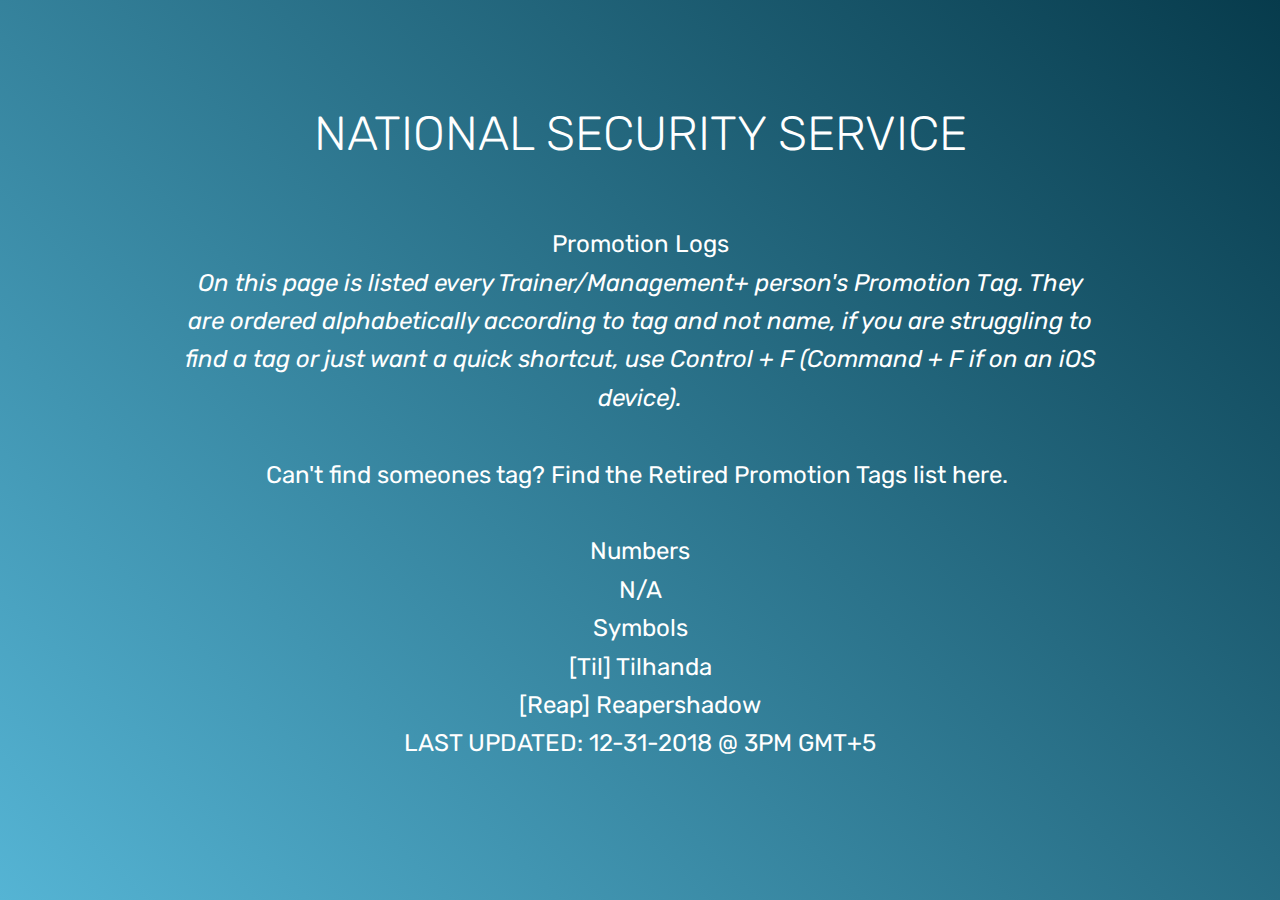
<file: Rank/Promotion Tags/index.html>
<!DOCTYPE html>
<html >
<head>
  <!-- Site made with Mobirise Website Builder v4.9.1, https://mobirise.com -->
  <meta charset="UTF-8">
  <meta http-equiv="X-UA-Compatible" content="IE=edge">
  <meta name="generator" content="Mobirise v4.9.1, mobirise.com">
  <meta name="viewport" content="width=device-width, initial-scale=1, minimum-scale=1">
  <link rel="shortcut icon" href="D:\Nss Web\home2\assets/images/nss-1-122x122.jpg" type="image/x-icon">
  <meta name="description" content="">
  <title>Promotion Logs</title>
  <link rel="stylesheet" href="assets/web/assets/mobirise-icons/mobirise-icons.css">
  <link rel="stylesheet" href="assets/tether/tether.min.css">
  <link rel="stylesheet" href="assets/bootstrap/css/bootstrap.min.css">
  <link rel="stylesheet" href="assets/bootstrap/css/bootstrap-grid.min.css">
  <link rel="stylesheet" href="assets/bootstrap/css/bootstrap-reboot.min.css">
  <link rel="stylesheet" href="assets/theme/css/style.css">
  <link rel="stylesheet" href="assets/mobirise/css/mbr-additional.css" type="text/css">
  
  
  
</head>
<body>
  <section class="header5 cid-rfU02iWzMl mbr-fullscreen" id="header5-0">

    

    
    <div class="container">
        <div class="row justify-content-center">
            <div class="mbr-white col-md-10">
                <h1 class="mbr-section-title align-center pb-3 mbr-fonts-style display-1">NATIONAL SECURITY SERVICE<br></h1>
                <p class="mbr-text align-center display-5 pb-3 mbr-fonts-style"><em><br></em>Promotion Logs<br><em>On this page is listed every Trainer/Management+ person's Promotion Tag. They are ordered alphabetically according to tag and not name, if you are struggling to find a tag or just want a quick shortcut, use Control + F (Command + F if on an iOS device). 
</em><br>
<br>​Can't find someones tag? Find the Retired Promotion Tags list here. ​
<br>​
<br>​Numbers
<br>​N/A
<br>Symbols
<br>​[Til] Tilhanda
<br>[Reap] Reapershadow<br>LAST UPDATED:  12-31-2018 @ 3PM GMT+5</p>
                
            </div>
        </div>
    </div>

    
</section>


  <section class="engine"><a href="https://mobirise.info/f">easy website builder</a></section><script src="assets/web/assets/jquery/jquery.min.js"></script>
  <script src="assets/popper/popper.min.js"></script>
  <script src="assets/tether/tether.min.js"></script>
  <script src="assets/bootstrap/js/bootstrap.min.js"></script>
  <script src="assets/smoothscroll/smooth-scroll.js"></script>
  <script src="assets/theme/js/script.js"></script>
  
  
</body>
</html>
</file>
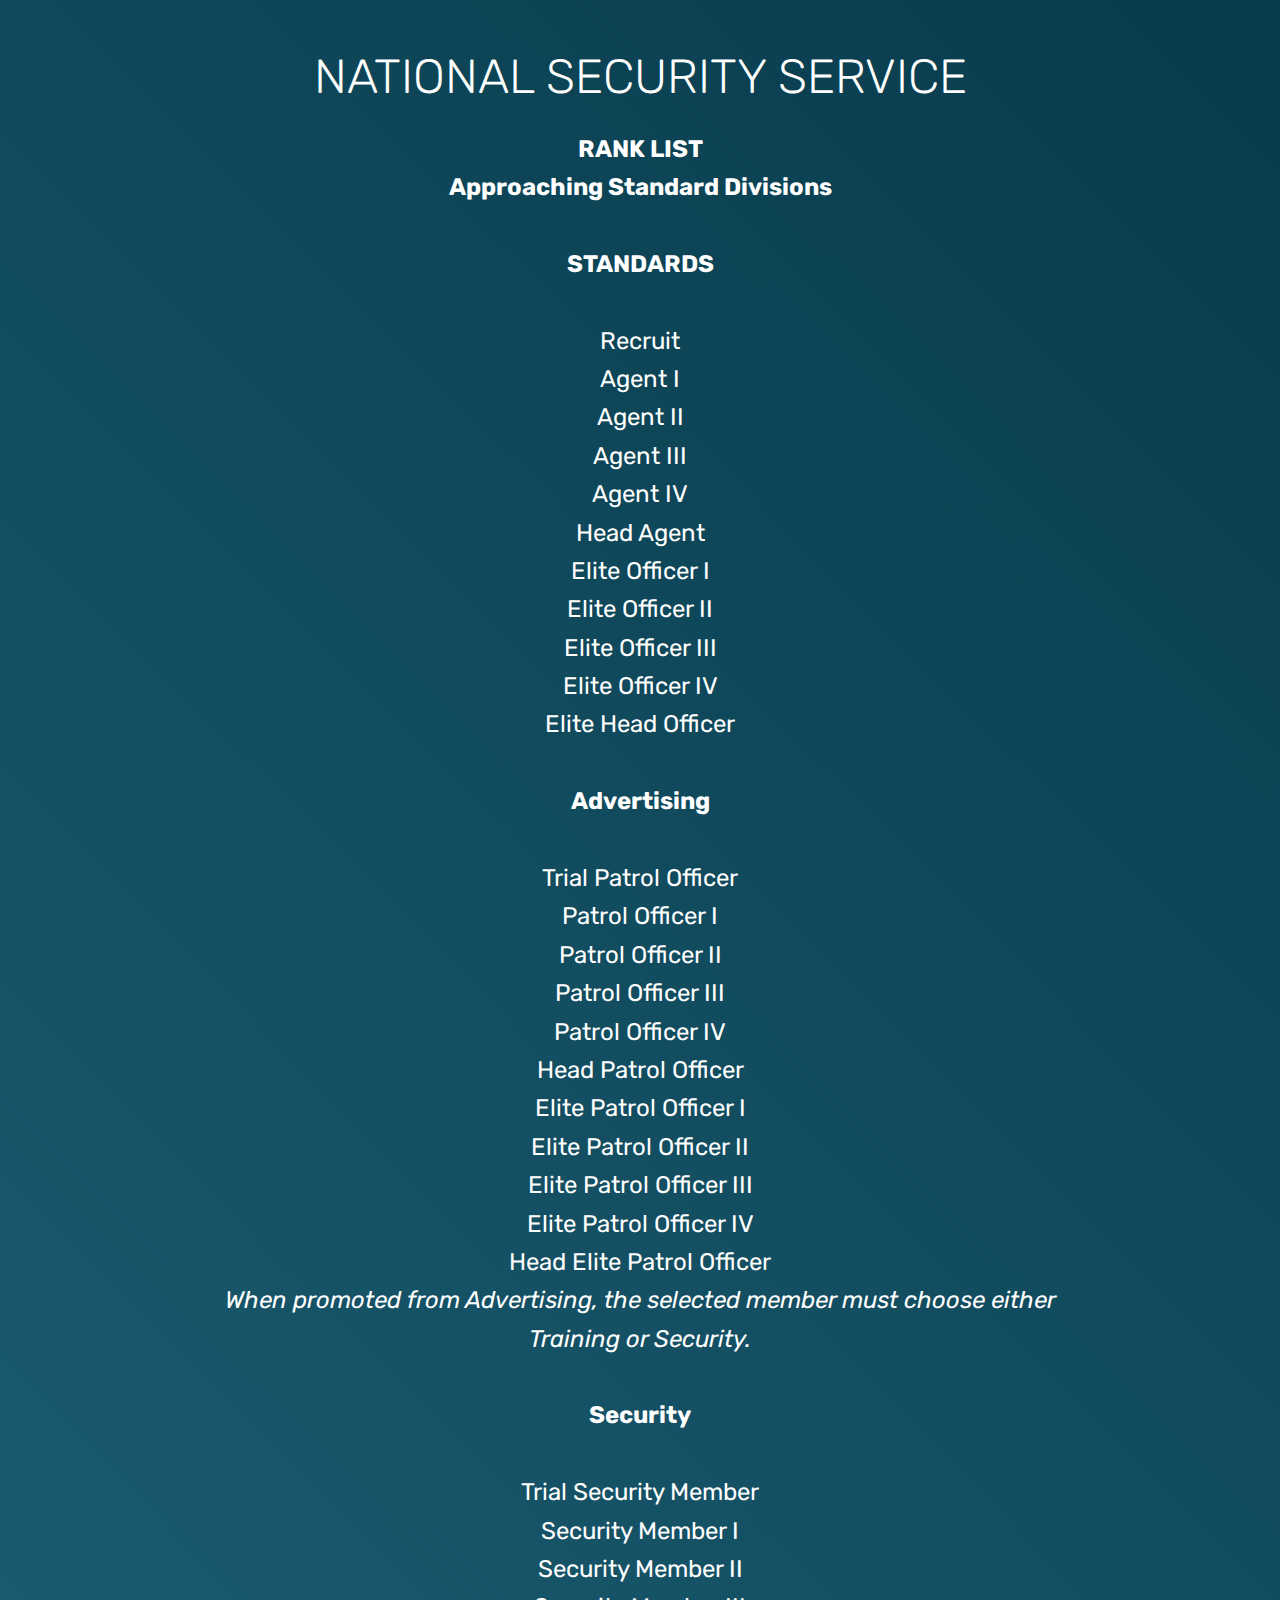
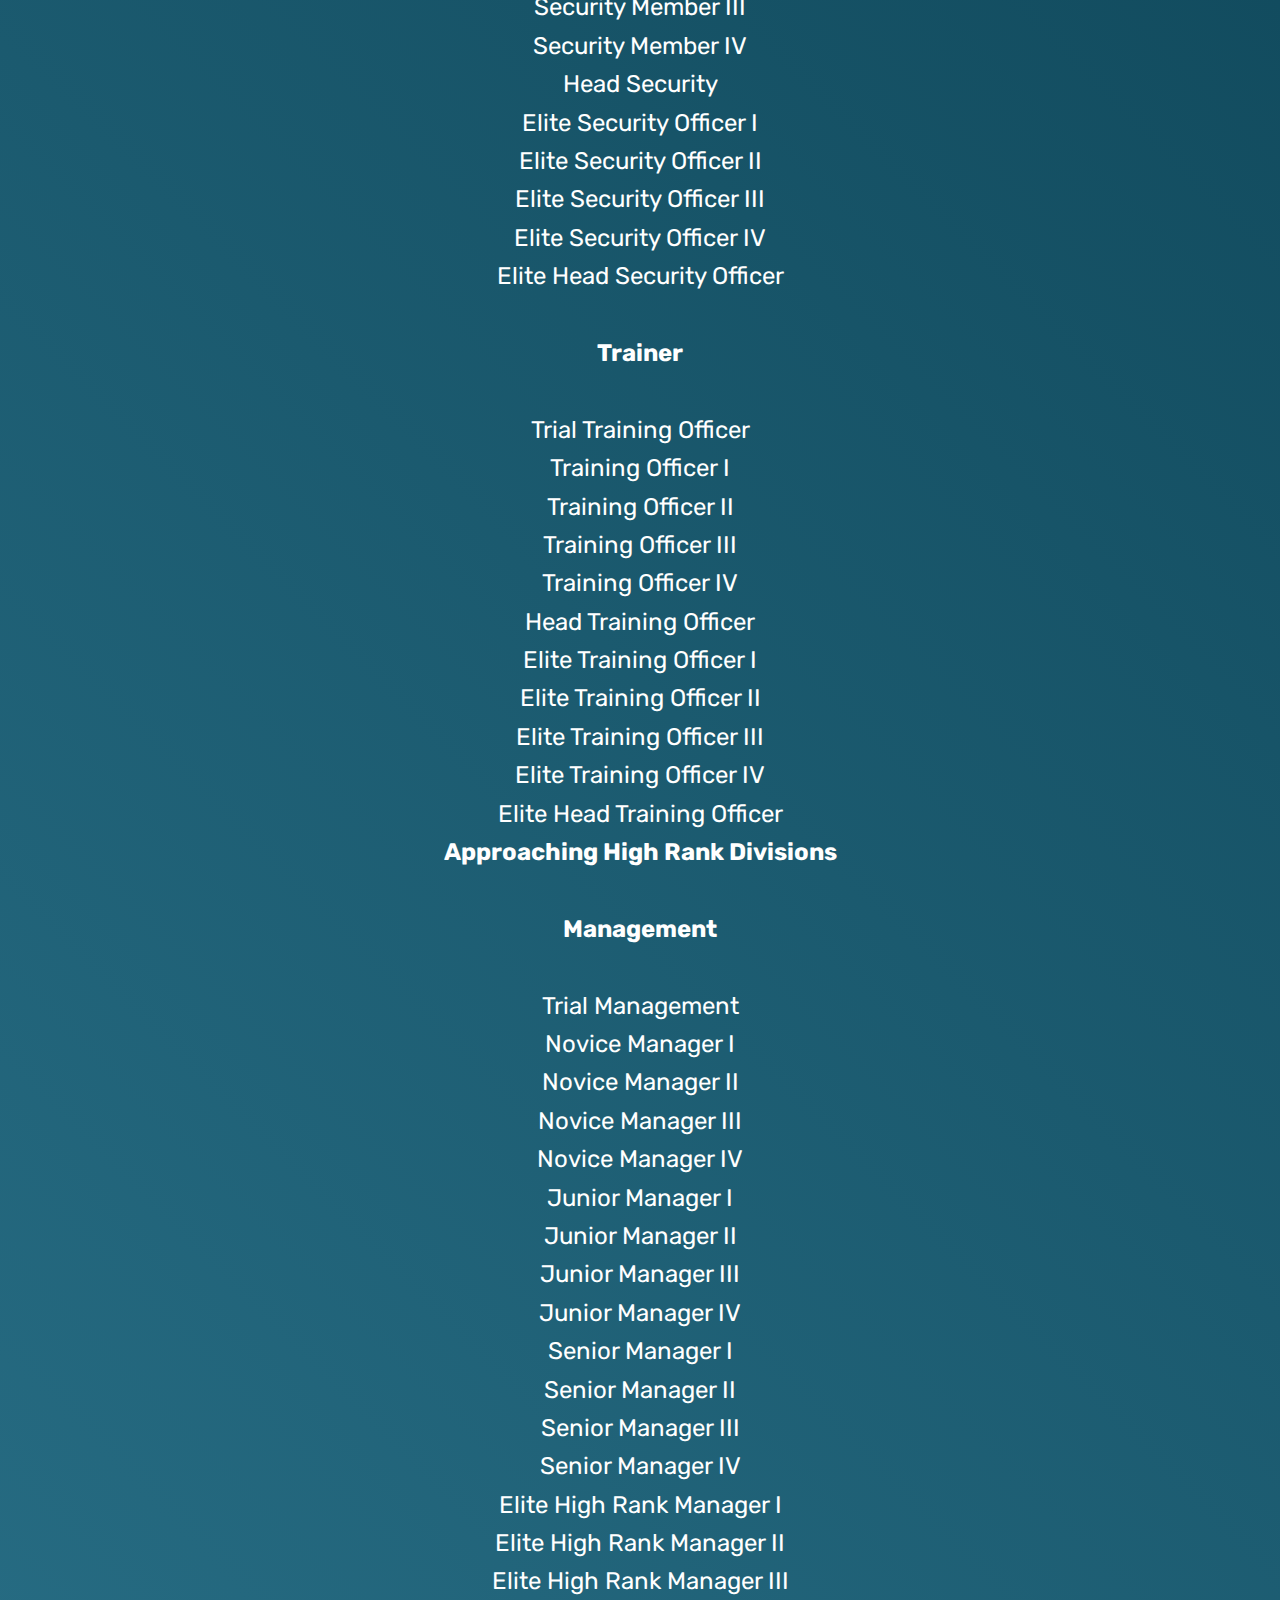
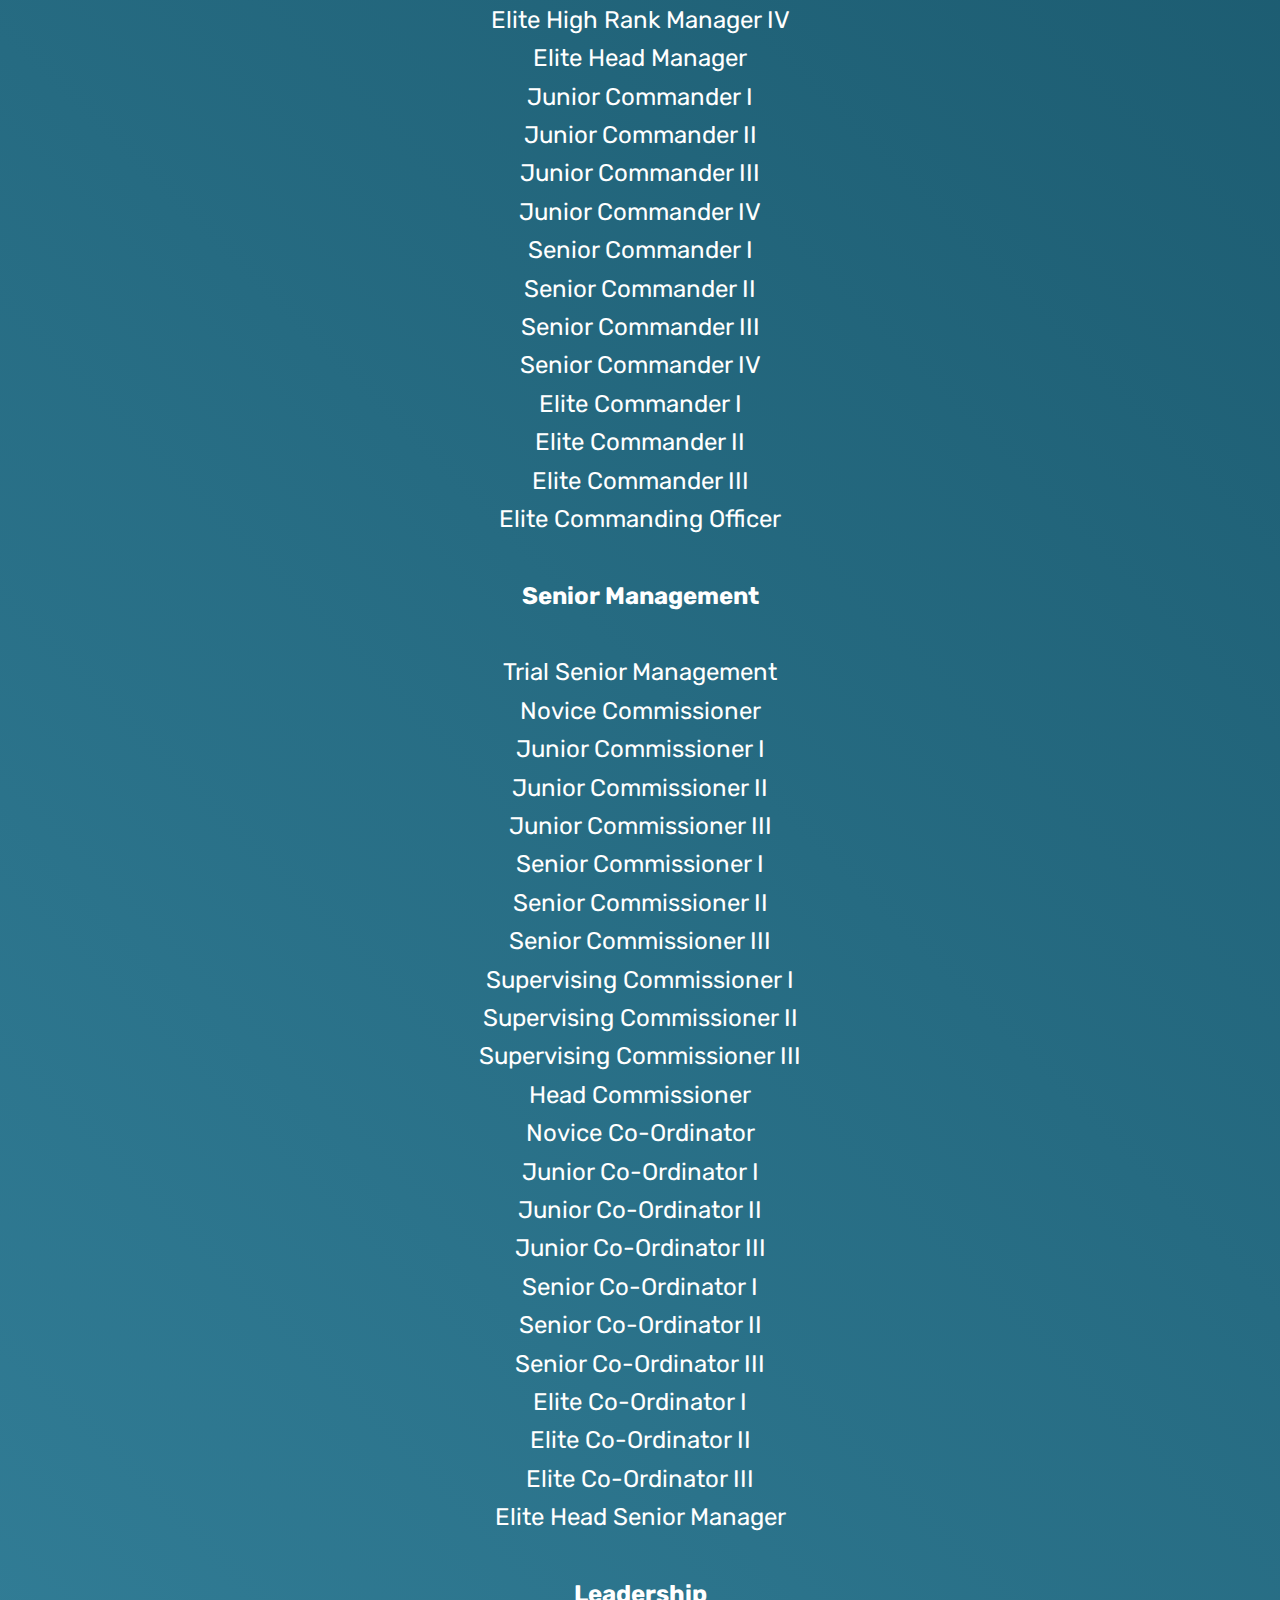
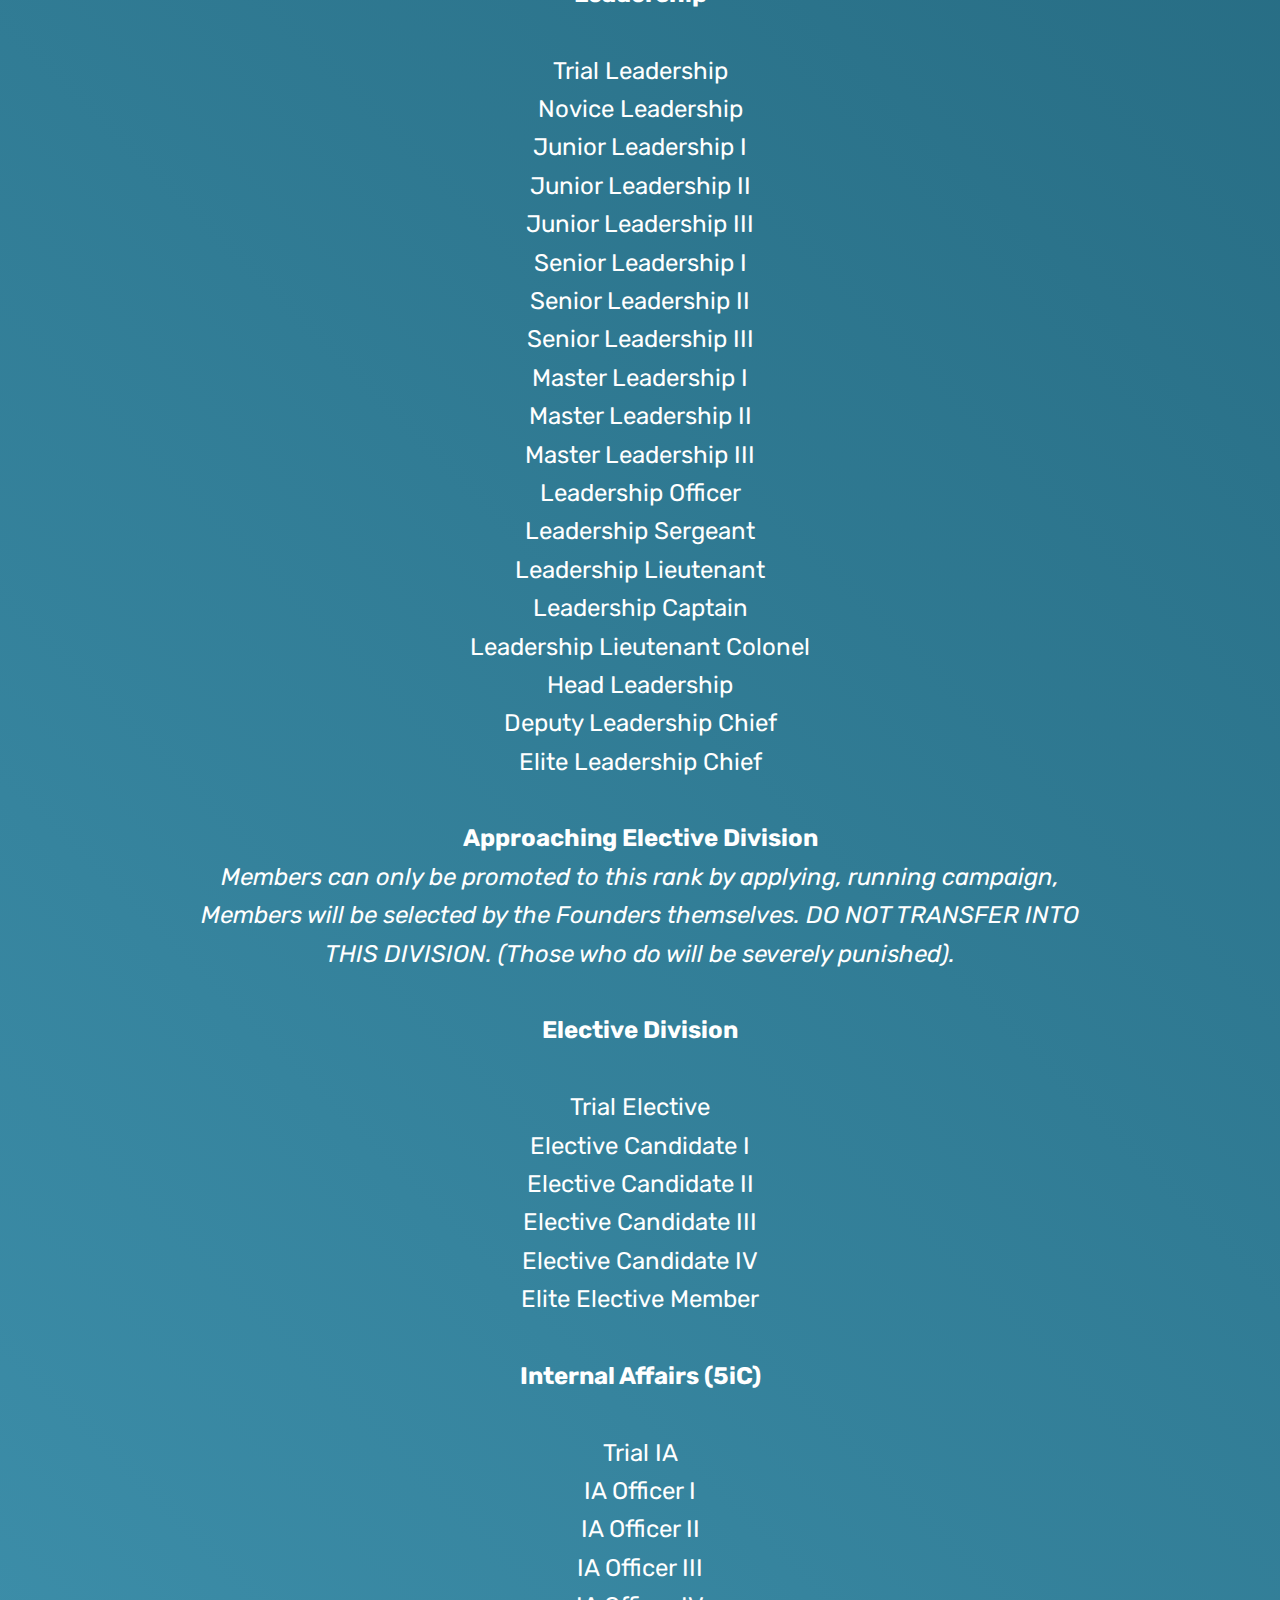
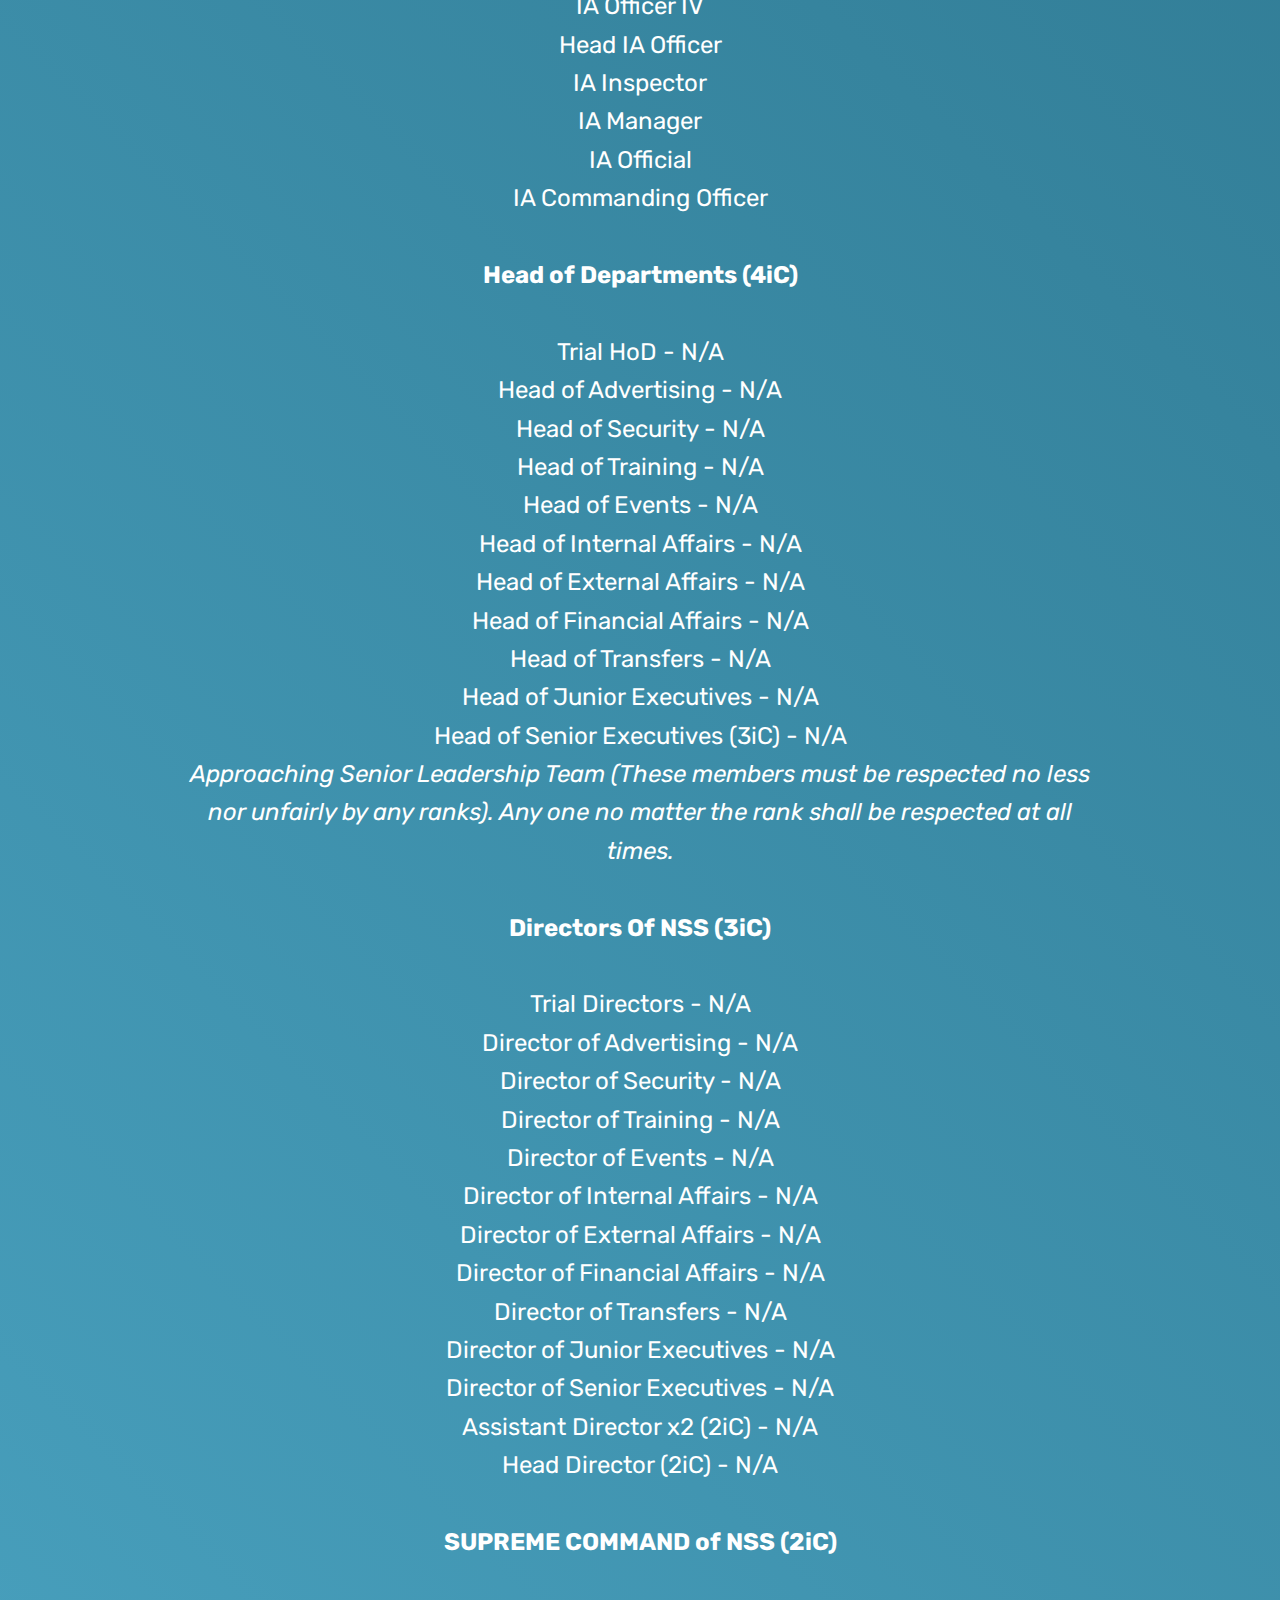
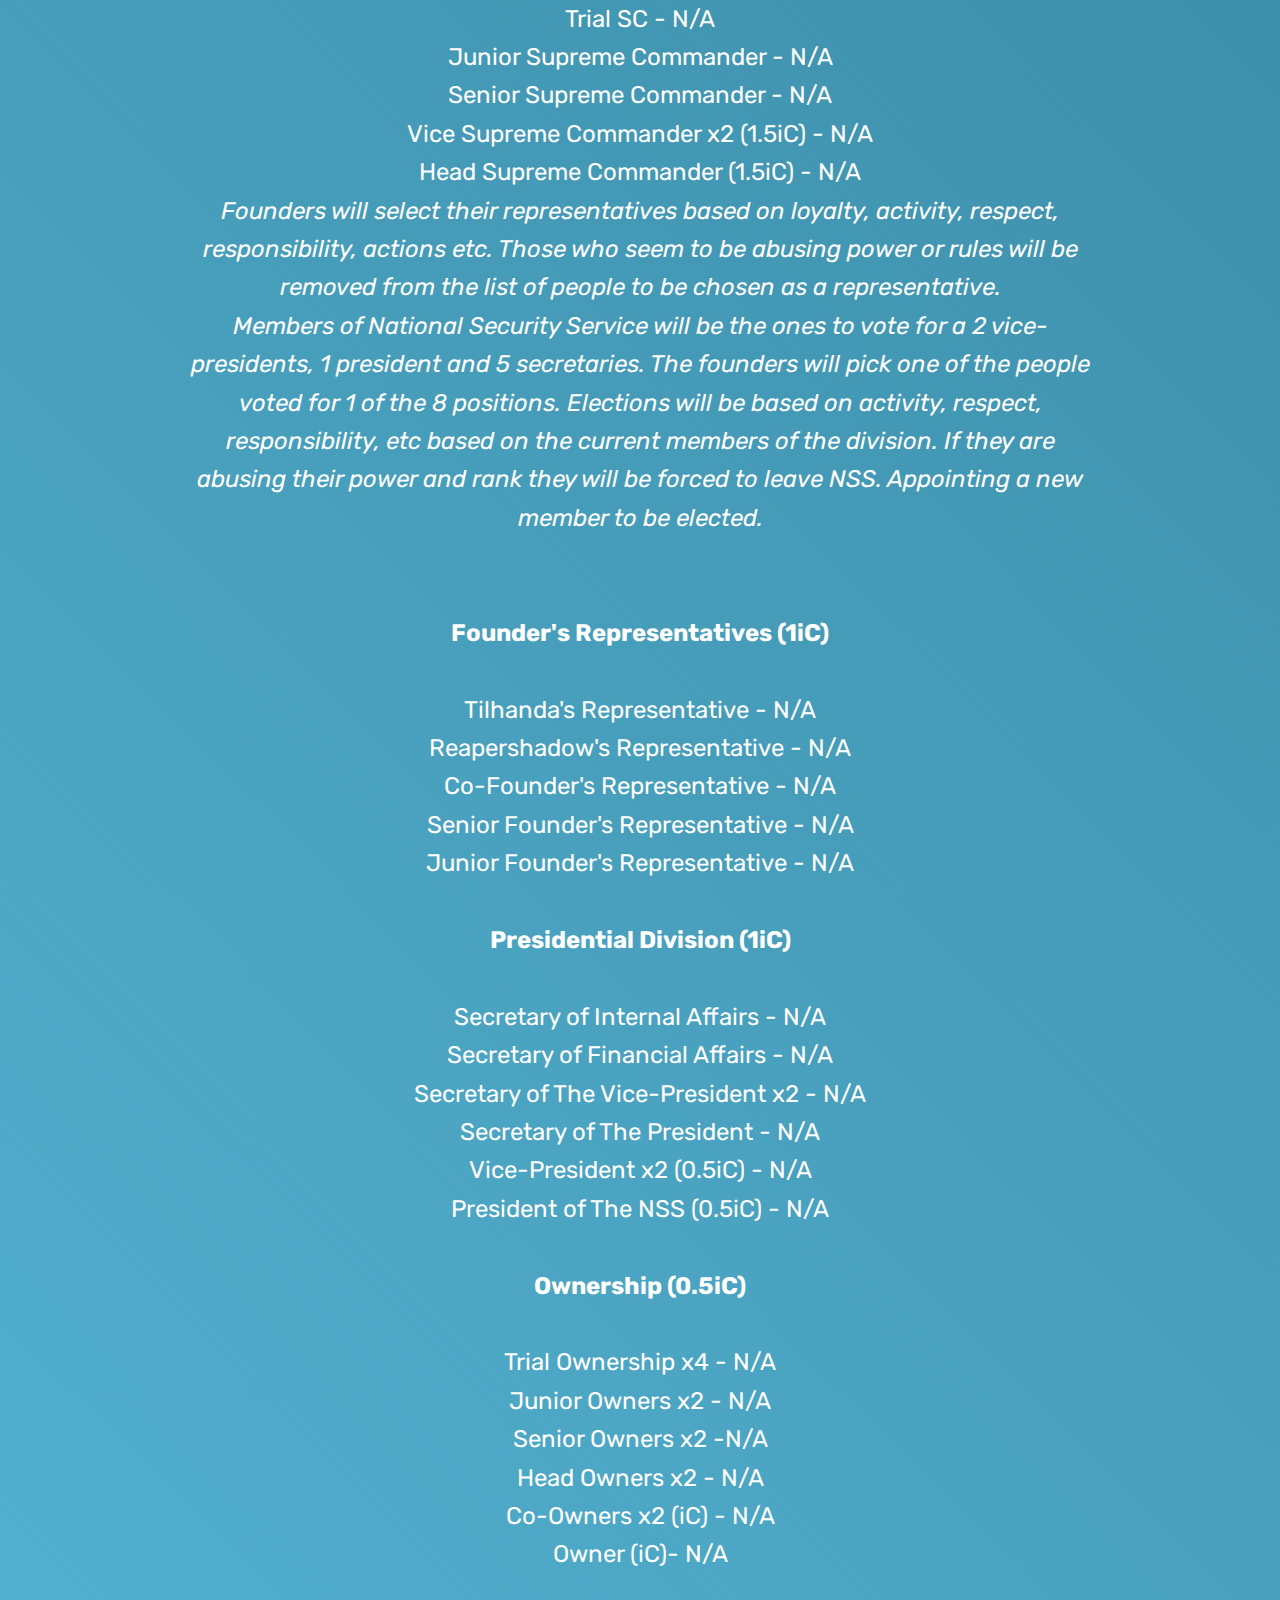
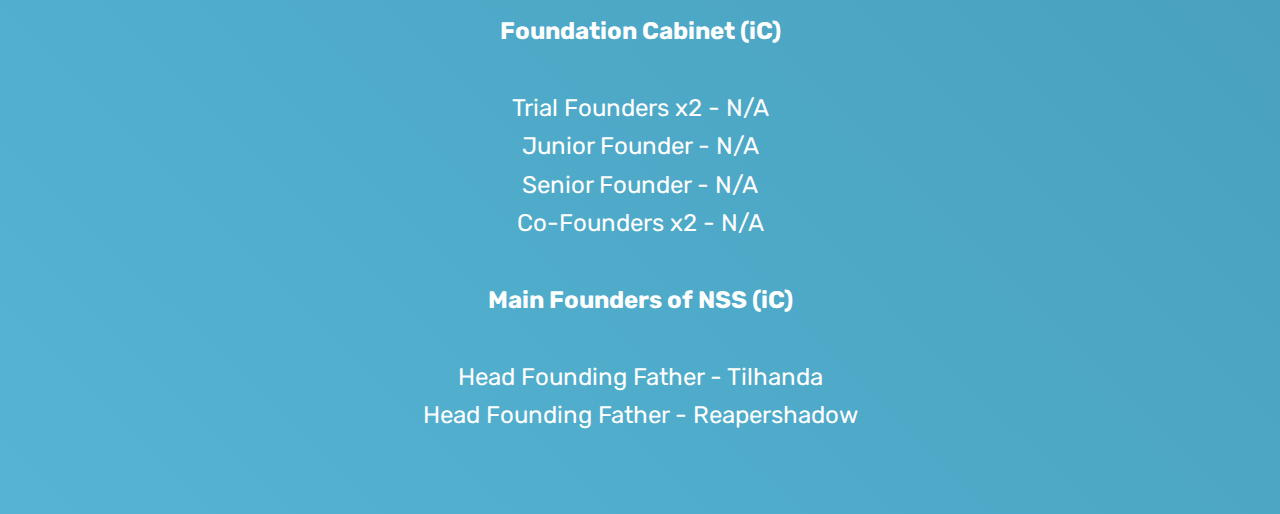
<file: Rank/Rank List/index.html>
<!DOCTYPE html>
<html >
<head>
  <!-- Site made with Mobirise Website Builder v4.9.1, https://mobirise.com -->
  <meta charset="UTF-8">
  <meta http-equiv="X-UA-Compatible" content="IE=edge">
  <meta name="generator" content="Mobirise v4.9.1, mobirise.com">
  <meta name="viewport" content="width=device-width, initial-scale=1, minimum-scale=1">
  <link rel="shortcut icon" href="D:\Nss Web\home2\assets/images/nss-1-122x122.jpg" type="image/x-icon">
  <meta name="description" content="">
  <title>Rank List</title>
  <link rel="stylesheet" href="assets/web/assets/mobirise-icons/mobirise-icons.css">
  <link rel="stylesheet" href="assets/tether/tether.min.css">
  <link rel="stylesheet" href="assets/bootstrap/css/bootstrap.min.css">
  <link rel="stylesheet" href="assets/bootstrap/css/bootstrap-grid.min.css">
  <link rel="stylesheet" href="assets/bootstrap/css/bootstrap-reboot.min.css">
  <link rel="stylesheet" href="assets/theme/css/style.css">
  <link rel="stylesheet" href="assets/mobirise/css/mbr-additional.css" type="text/css">
  
  
  
</head>
<body>
  <section class="header5 cid-rfOqgGI7pf mbr-fullscreen" id="header5-0">

    

    
    <div class="container">
        <div class="row justify-content-center">
            <div class="mbr-white col-md-10">
                <h1 class="mbr-section-title align-center pb-3 mbr-fonts-style display-1">
                    NATIONAL SECURITY SERVICE</h1>
                <p class="mbr-text align-center display-5 pb-3 mbr-fonts-style"><strong>RANK LIST<br>Approaching Standard Divisions 
<br>
<br>STANDARDS </strong><br><strong>
</strong><br>Recruit 
<br>Agent I 
<br>Agent II 
<br>Agent III 
<br>Agent IV 
<br>Head Agent 
<br>Elite Officer I 
<br>Elite Officer II 
<br>Elite Officer III 
<br>Elite Officer IV 
<br>Elite Head Officer <br>
<br><strong>Advertising</strong><br>​ 
<br>Trial Patrol Officer 
<br>​Patrol Officer I 
<br>Patrol Officer II 
<br>Patrol Officer III 
<br>Patrol Officer IV 
<br>Head Patrol Officer 
<br>Elite Patrol Officer I 
<br>Elite Patrol Officer II 
<br>Elite Patrol Officer III 
<br>Elite Patrol Officer IV 
<br>Head Elite Patrol Officer 
<br><em>When promoted from Advertising, the selected member must choose either Training or Security.
</em><br>
<br><strong>Security </strong><br>
<br>Trial Security Member 
<br>​Security Member I 
<br>Security Member II 
<br>Security Member III 
<br>Security Member IV 
<br>Head Security 
<br>Elite Security Officer I 
<br>Elite Security Officer II 
<br>Elite Security Officer III 
<br>Elite Security Officer IV 
<br>Elite Head Security Officer <br>
<br><strong>Trainer </strong><br>
<br>Trial Training Officer 
<br>​Training Officer I 
<br>Training Officer II 
<br>Training Officer III 
<br>Training Officer IV 
<br>Head Training Officer 
<br>Elite Training Officer I 
<br>Elite Training Officer II 
<br>Elite Training Officer III 
<br>Elite Training Officer IV 
<br>Elite Head Training Officer 
<br><strong>Approaching High Rank​ Divisions 
<br>
<br>Management </strong><br>
<br>Trial Management 
<br>Novice Manager I 
<br>​Novice Manager II 
<br>Novice Manager III 
<br>Novice Manager IV 
<br>Junior Manager I 
<br>Junior Manager II 
<br>Junior Manager III 
<br>Junior Manager IV 
<br>Senior Manager I 
<br>Senior Manager II 
<br>Senior Manager III 
<br>Senior Manager IV 
<br>Elite High Rank Manager I 
<br>Elite High Rank Manager II 
<br>Elite High Rank Manager III 
<br>Elite High Rank Manager IV 
<br>Elite Head Manager 
<br>Junior Commander I 
<br>Junior Commander II 
<br>Junior Commander III 
<br>Junior Commander IV 
<br>Senior Commander I 
<br>Senior Commander II 
<br>Senior Commander III 
<br>Senior Commander IV 
<br>Elite Commander I 
<br>Elite Commander II 
<br>Elite Commander III 
<br>Elite Commanding Officer 
<br>
<br><strong>Senior Management <br></strong>
<br>Trial Senior Management 
<br>Novice Commissioner 
<br>Junior Commissioner I 
<br>Junior Commissioner II 
<br>Junior Commissioner III 
<br>Senior Commissioner I 
<br>Senior Commissioner II 
<br>Senior Commissioner III 
<br>Supervising Commissioner I 
<br>Supervising Commissioner II 
<br>Supervising Commissioner III 
<br>Head Commissioner 
<br>Novice Co-Ordinator 
<br>Junior Co-Ordinator I 
<br>Junior Co-Ordinator II 
<br>Junior Co-Ordinator III 
<br>Senior Co-Ordinator I 
<br>Senior Co-Ordinator II 
<br>Senior Co-Ordinator III 
<br>Elite Co-Ordinator I 
<br>Elite Co-Ordinator II 
<br>Elite Co-Ordinator III 
<br>Elite Head Senior Manager 
<br>
<br><strong>Leadership </strong><br>
<br>Trial Leadership 
<br>Novice Leadership 
<br>Junior Leadership I 
<br>Junior Leadership II 
<br>Junior Leadership III 
<br>Senior Leadership I 
<br>Senior Leadership II 
<br>Senior Leadership III 
<br>Master Leadership I 
<br>Master Leadership II 
<br>Master Leadership III 
<br>Leadership Officer 
<br>Leadership Sergeant 
<br>Leadership Lieutenant 
<br>Leadership Captain 
<br>Leadership Lieutenant Colonel 
<br>Head Leadership 
<br>Deputy Leadership Chief 
<br>Elite Leadership Chief 
<br>
<br><strong>Approaching Elective Division</strong> 
<br><em>Members can only be promoted to this rank by applying, running campaign, Members will be selected by the Founders themselves. DO NOT TRANSFER INTO THIS DIVISION. (Those who do will be severely punished). 
</em><br>
<br><strong>Elective Division <br></strong>
<br>Trial Elective 
<br>Elective Candidate I 
<br>Elective Candidate II 
<br>Elective Candidate III 
<br>Elective Candidate IV 
<br>Elite Elective Member 
<br>​ 
<br><strong>Internal Affairs (5iC) </strong><br>
<br>Trial IA 
<br>IA Officer I 
<br>IA Officer II 
<br>IA Officer III 
<br>IA Officer IV 
<br>Head IA Officer 
<br>IA Inspector 
<br>IA Manager 
<br>IA Official 
<br>IA Commanding Officer 
<br>
<br><strong>Head of Departments (4iC)</strong> <br>
<br>Trial HoD - N/A 
<br>Head of Advertising - N/A 
<br>Head of Security - N/A 
<br>Head of Training - N/A 
<br>Head of Events - N/A 
<br>Head of Internal Affairs - N/A 
<br>Head of External Affairs - N/A 
<br>Head of Financial Affairs - N/A 
<br>Head of Transfers - N/A 
<br>Head of Junior Executives - N/A 
<br>​Head of Senior Executives (3iC) - N/A 
<br><em>Approaching Senior Leadership Team (These members must be respected no less nor unfairly by any ranks). Any one no matter the rank shall be respected at all times.
<br></em>
<br><strong>Directors Of NSS (3iC) </strong><br>
<br>Trial Directors - N/A 
<br>Director of Advertising - N/A 
<br>Director of Security - N/A 
<br>Director of Training - N/A 
<br>Director of Events - N/A 
<br>Director of Internal Affairs - N/A 
<br>Director of External Affairs - N/A 
<br>​Director of Financial Affairs - N/A 
<br>Director of Transfers - N/A 
<br>Director of Junior Executives - N/A 
<br>Director of Senior Executives - N/A 
<br>Assistant Director x2 (2iC) - N/A 
<br>Head Director (2iC) - N/A 
<br>
<br><strong>SUPREME COMMAND of NSS (2iC) <br></strong>
<br>Trial SC - N/A 
<br>Junior Supreme Commander - N/A 
<br>Senior Supreme Commander - N/A 
<br>Vice Supreme Commander x2 (1.5iC) - N/A 
<br>Head Supreme Commander (1.5iC) - N/A 
<br><em>Founders will select their representatives based on loyalty, activity, respect, responsibility, actions etc. Those who seem to be abusing power or rules will be removed from the list of people to be chosen as a representative. 
<br>Members of National Security Service will be the ones to vote for a 2 vice-presidents, 1 president and 5 secretaries. The founders will pick one of the people voted for 1 of the 8 positions. Elections will be based on activity, respect, responsibility, etc based on the current members of the division. If they are abusing their power and rank they will be forced to leave NSS. Appointing a new member to be elected. 
</em><br>
<br>
<br><strong>Founder's Representatives (1iC) </strong><br>
<br>Tilhanda's Representative - N/A 
<br>Reapershadow's Representative - N/A 
<br>Co-Founder's Representative - N/A 
<br>Senior Founder's Representative - N/A 
<br>Junior Founder's Representative - N/A 
<br>
<br><strong>Presidential Division (1iC)​​ </strong><br>
<br>Secretary of Internal Affairs - N/A 
<br>Secretary of Financial Affairs - N/A 
<br>Secretary of The Vice-President x2 - N/A 
<br>Secretary of The President - N/A 
<br>Vice-President x2 (0.5iC) - N/A 
<br>President of The NSS (0.5iC) - N/A 
<br>
<strong><br>Ownership (0.5iC)</strong><br> 
<br>Trial Ownership x4 - N/A 
<br>Junior Owners x2 - N/A 
<br>Senior Owners x2 -N/A 
<br>Head Owners x2 - N/A 
<br>Co-Owners x2 (iC) - N/A 
<br>Owner (iC)- N/A 
<br>
<br><strong>Foundation Cabinet (iC) </strong><br>
<br>Trial Founders x2 - N/A 
<br>Junior Founder - N/A 
<br>Senior Founder - N/A 
<br>Co-Founders x2 - N/A 
<br>
<br><strong>Main Founders of NSS (iC) </strong><br>
<br>Head Founding Father - Tilhanda 
<br>Head Founding Father - Reapershadow</p>
                
            </div>
        </div>
    </div>

    
</section>


  <section class="engine"><a href="https://mobirise.info/v">free html templates</a></section><script src="assets/web/assets/jquery/jquery.min.js"></script>
  <script src="assets/popper/popper.min.js"></script>
  <script src="assets/tether/tether.min.js"></script>
  <script src="assets/bootstrap/js/bootstrap.min.js"></script>
  <script src="assets/smoothscroll/smooth-scroll.js"></script>
  <script src="assets/theme/js/script.js"></script>
  
  
</body>
</html>
</file>
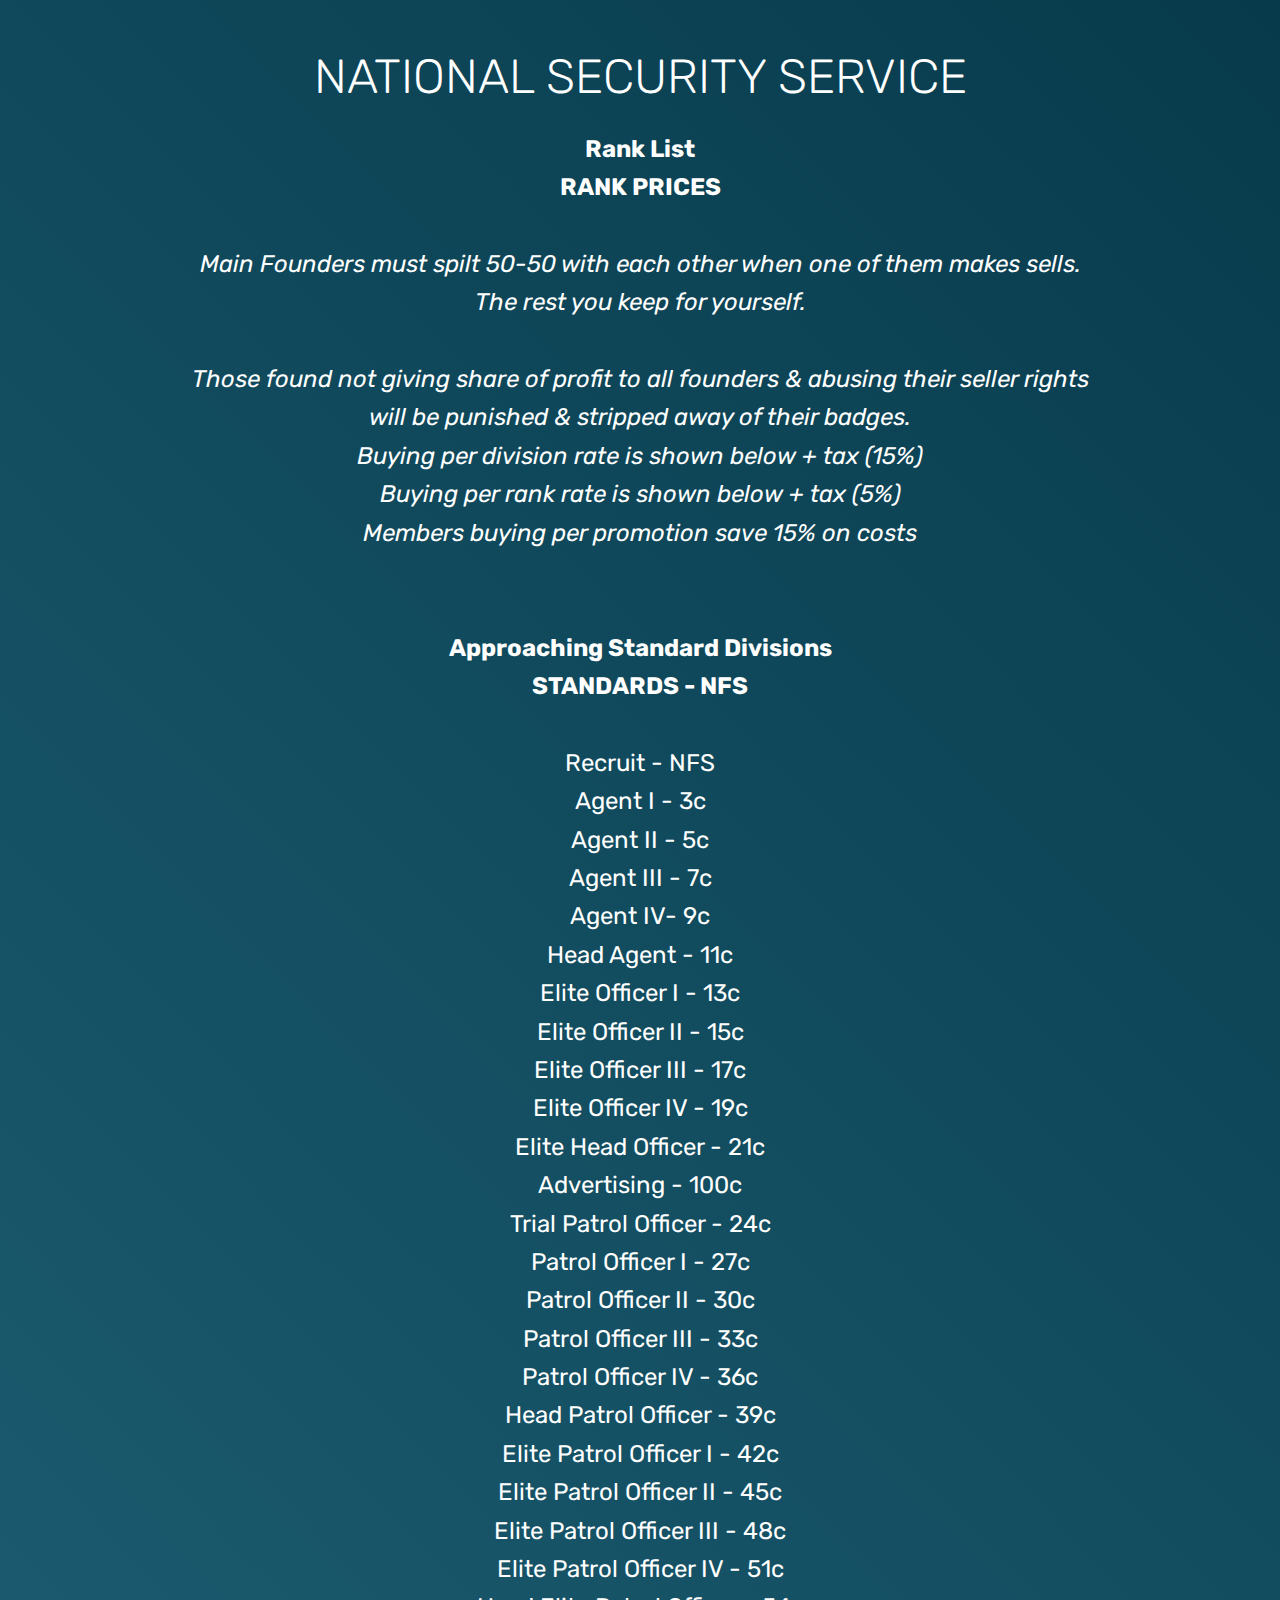
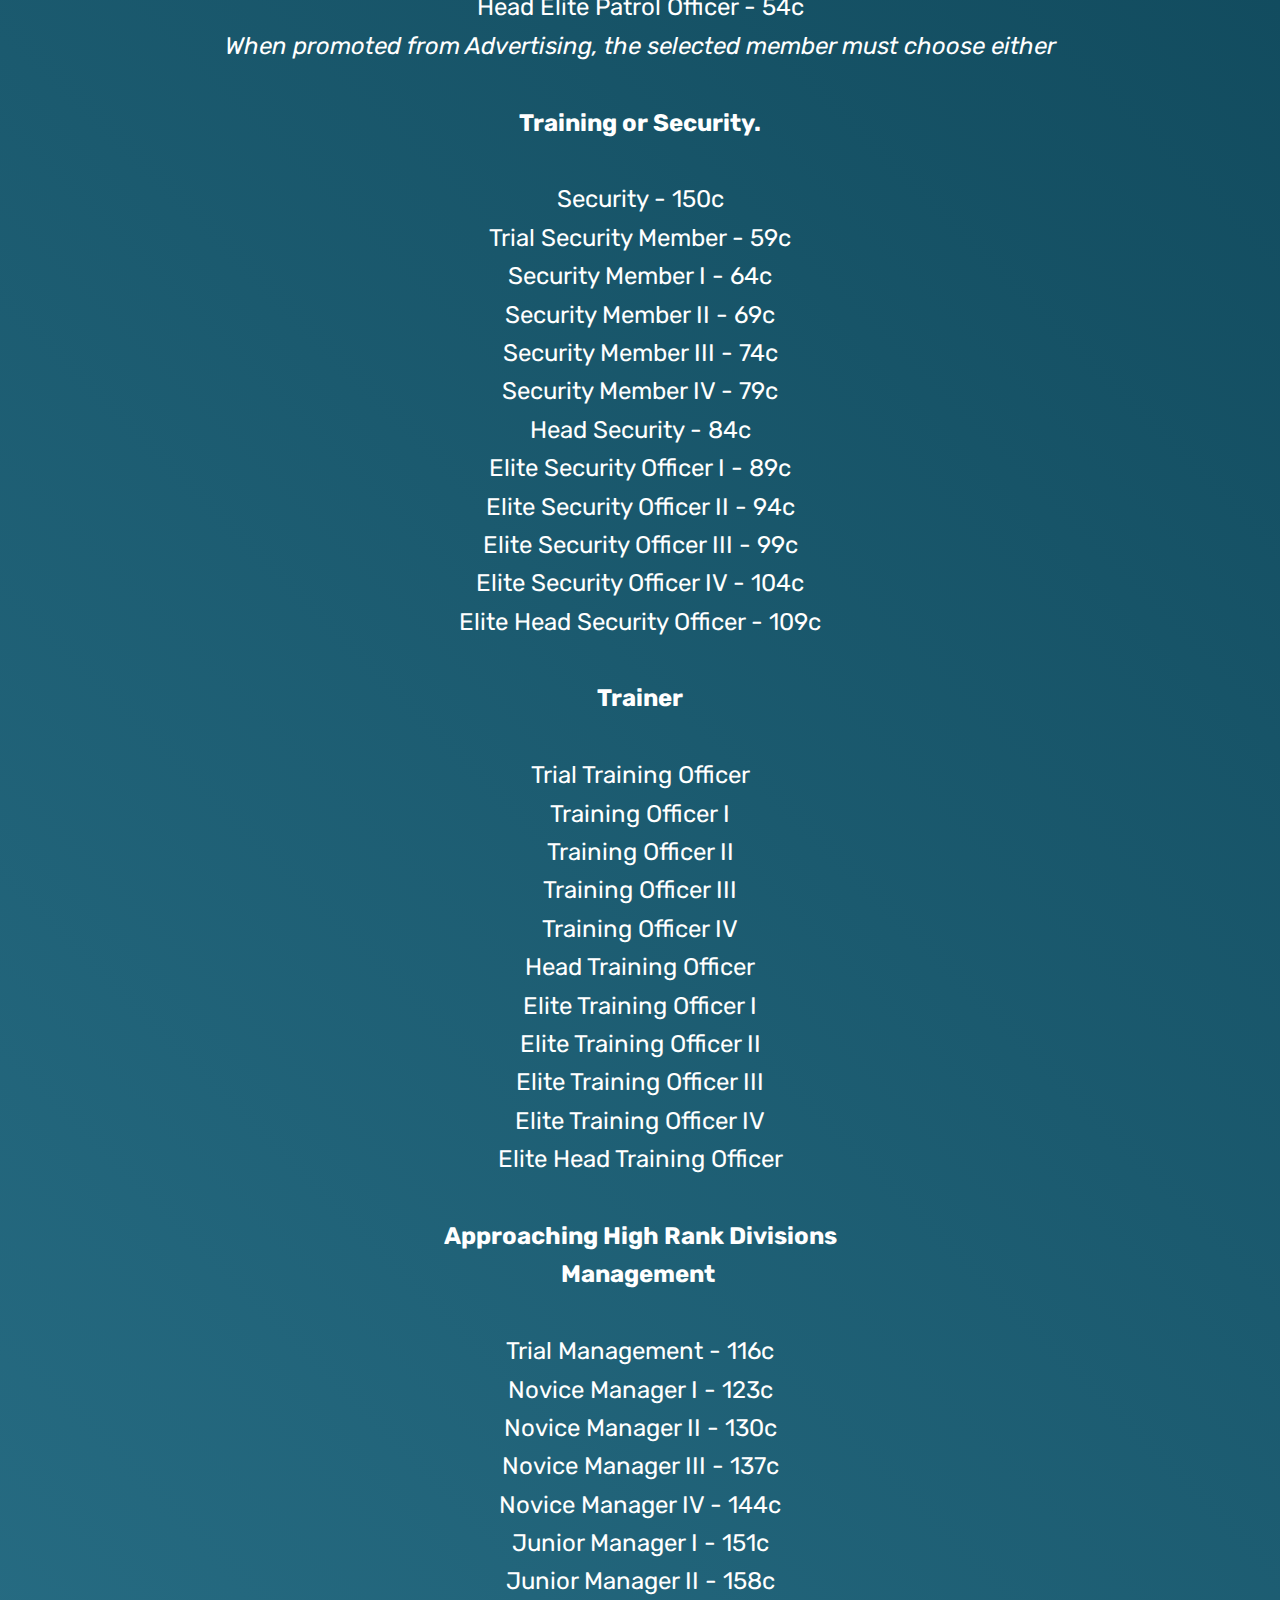
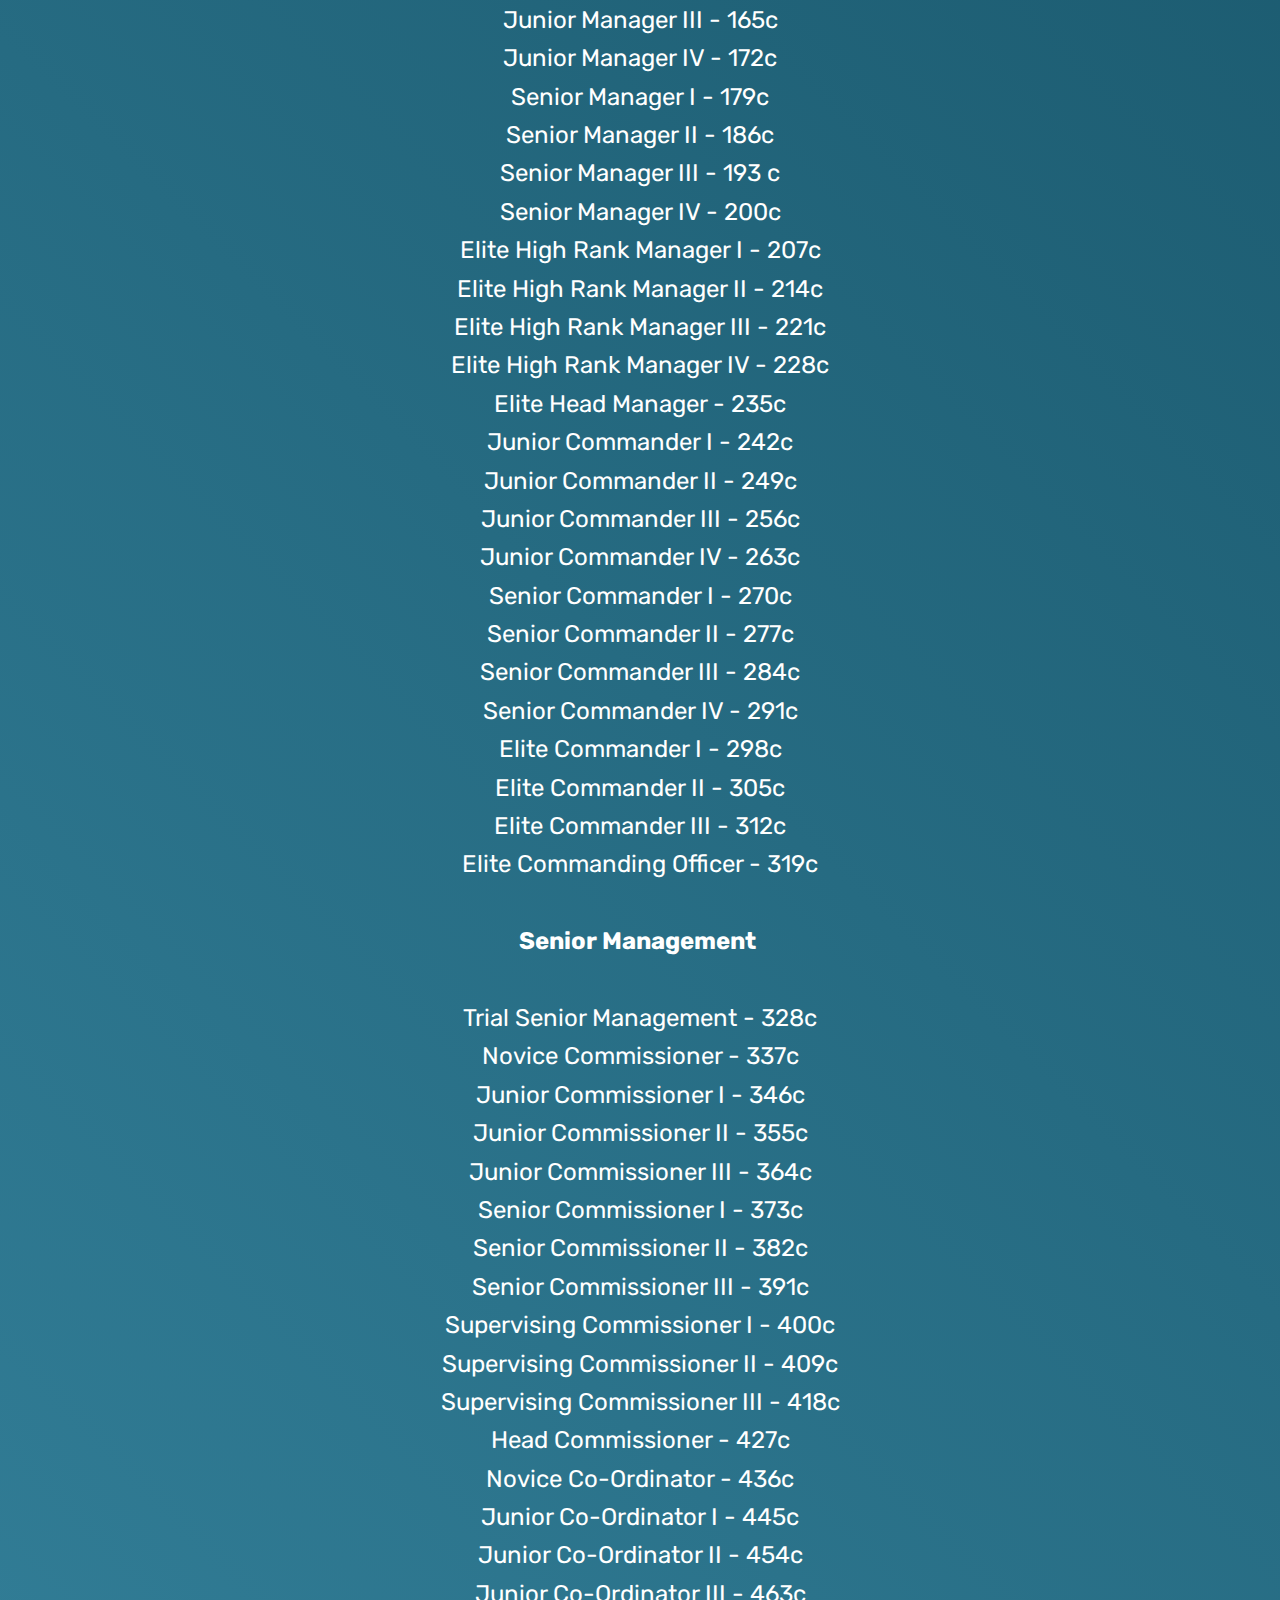
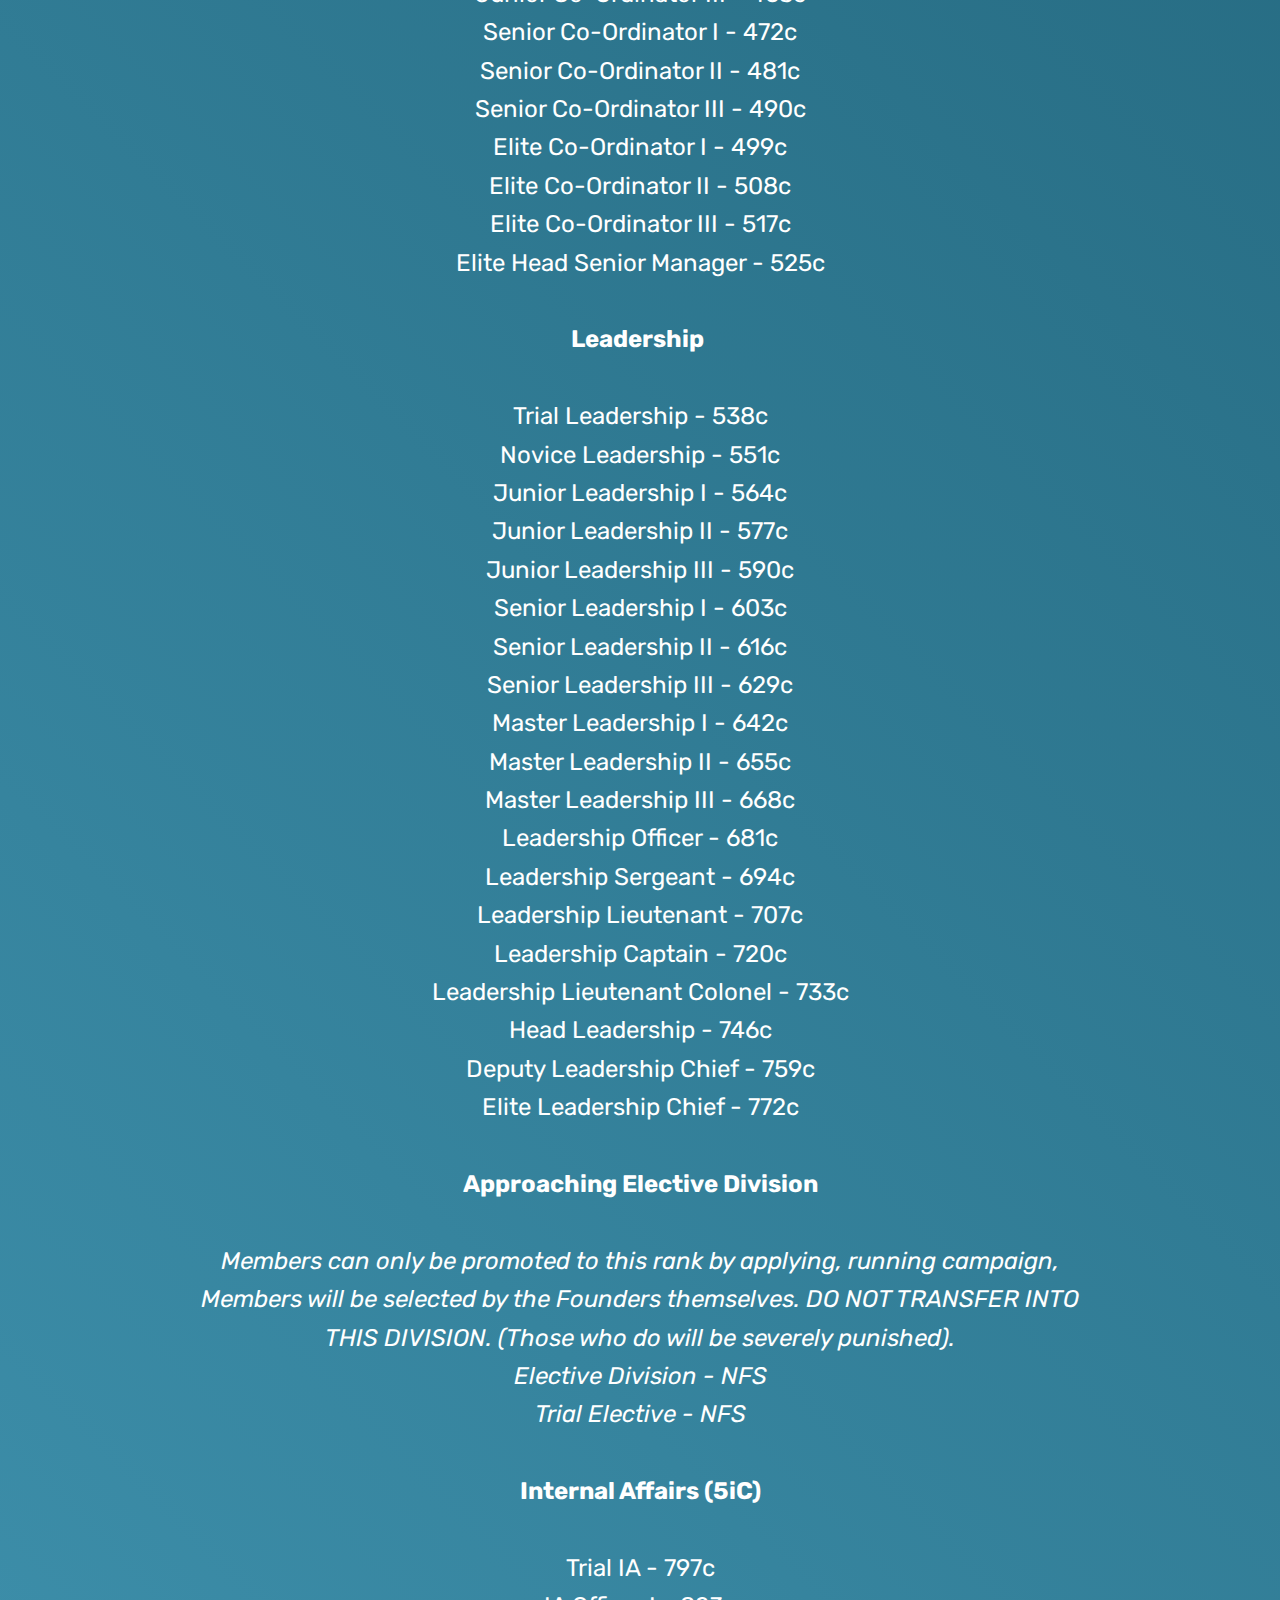
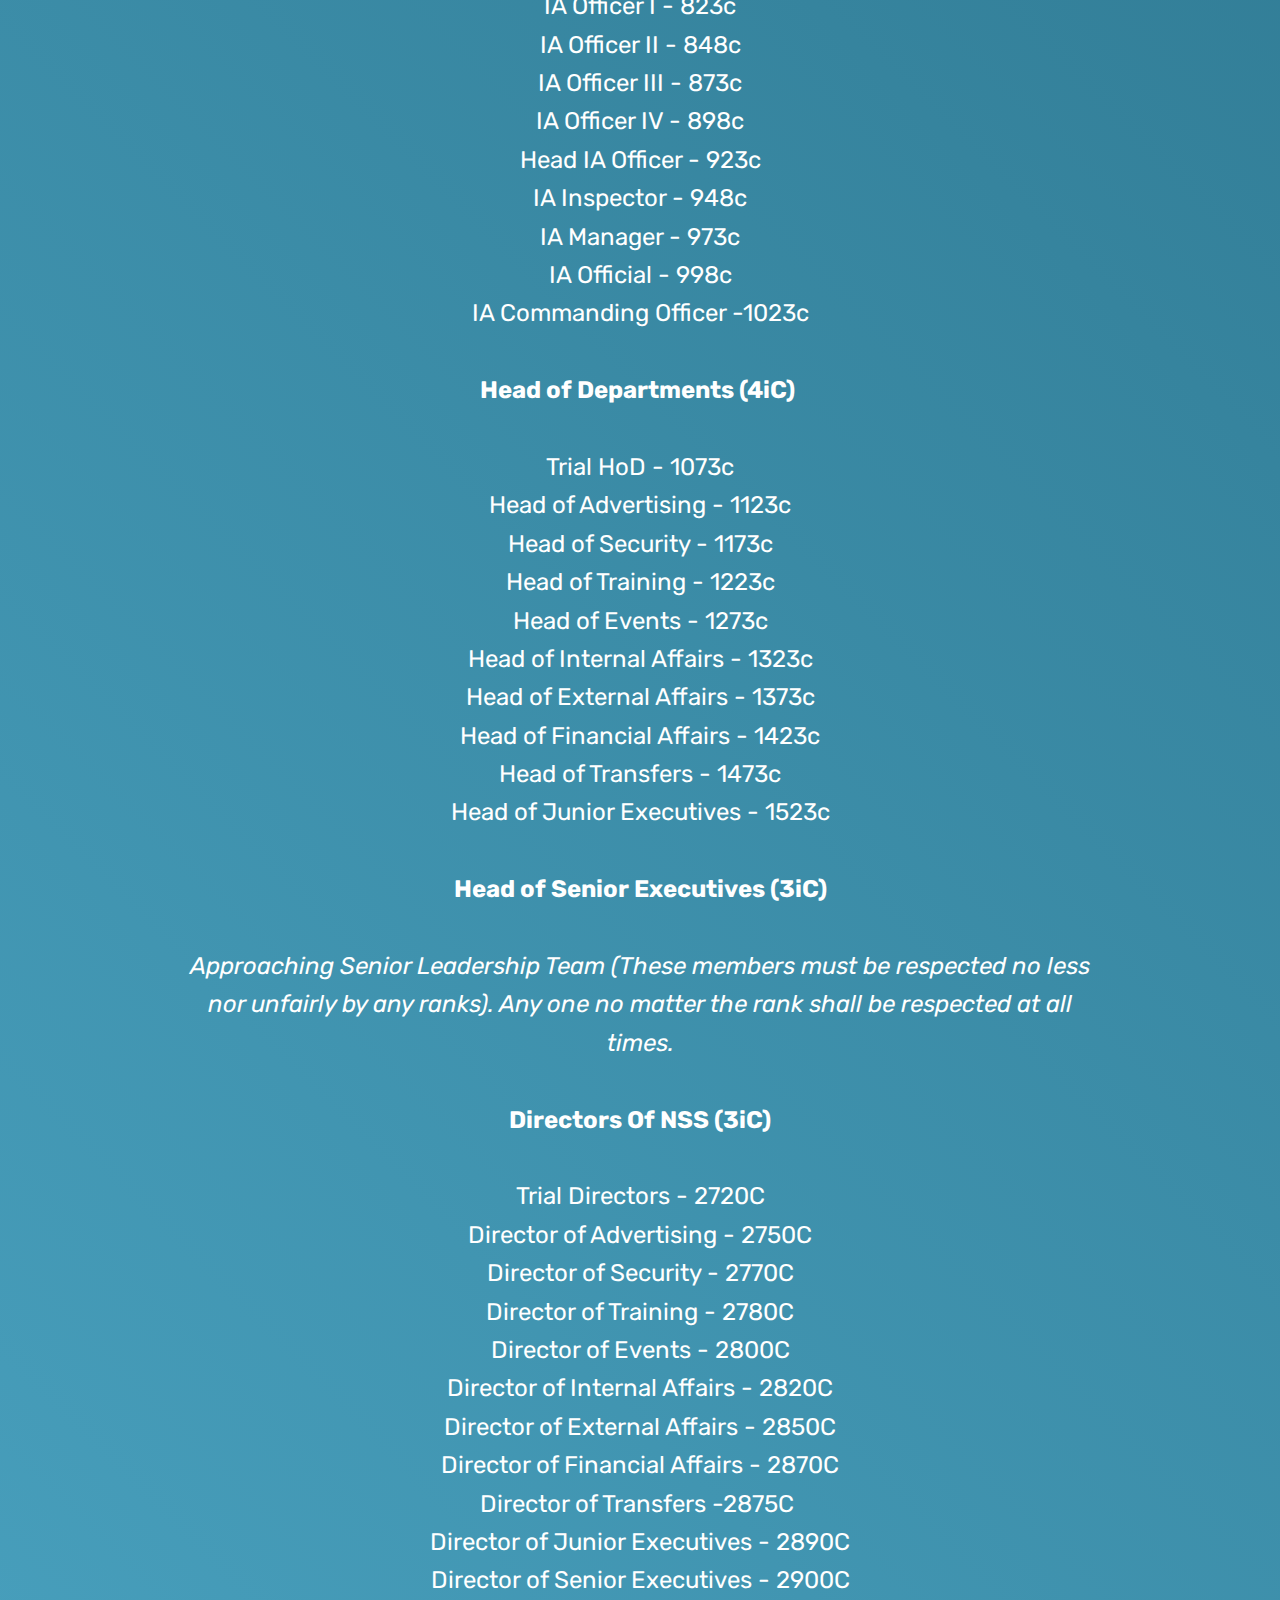
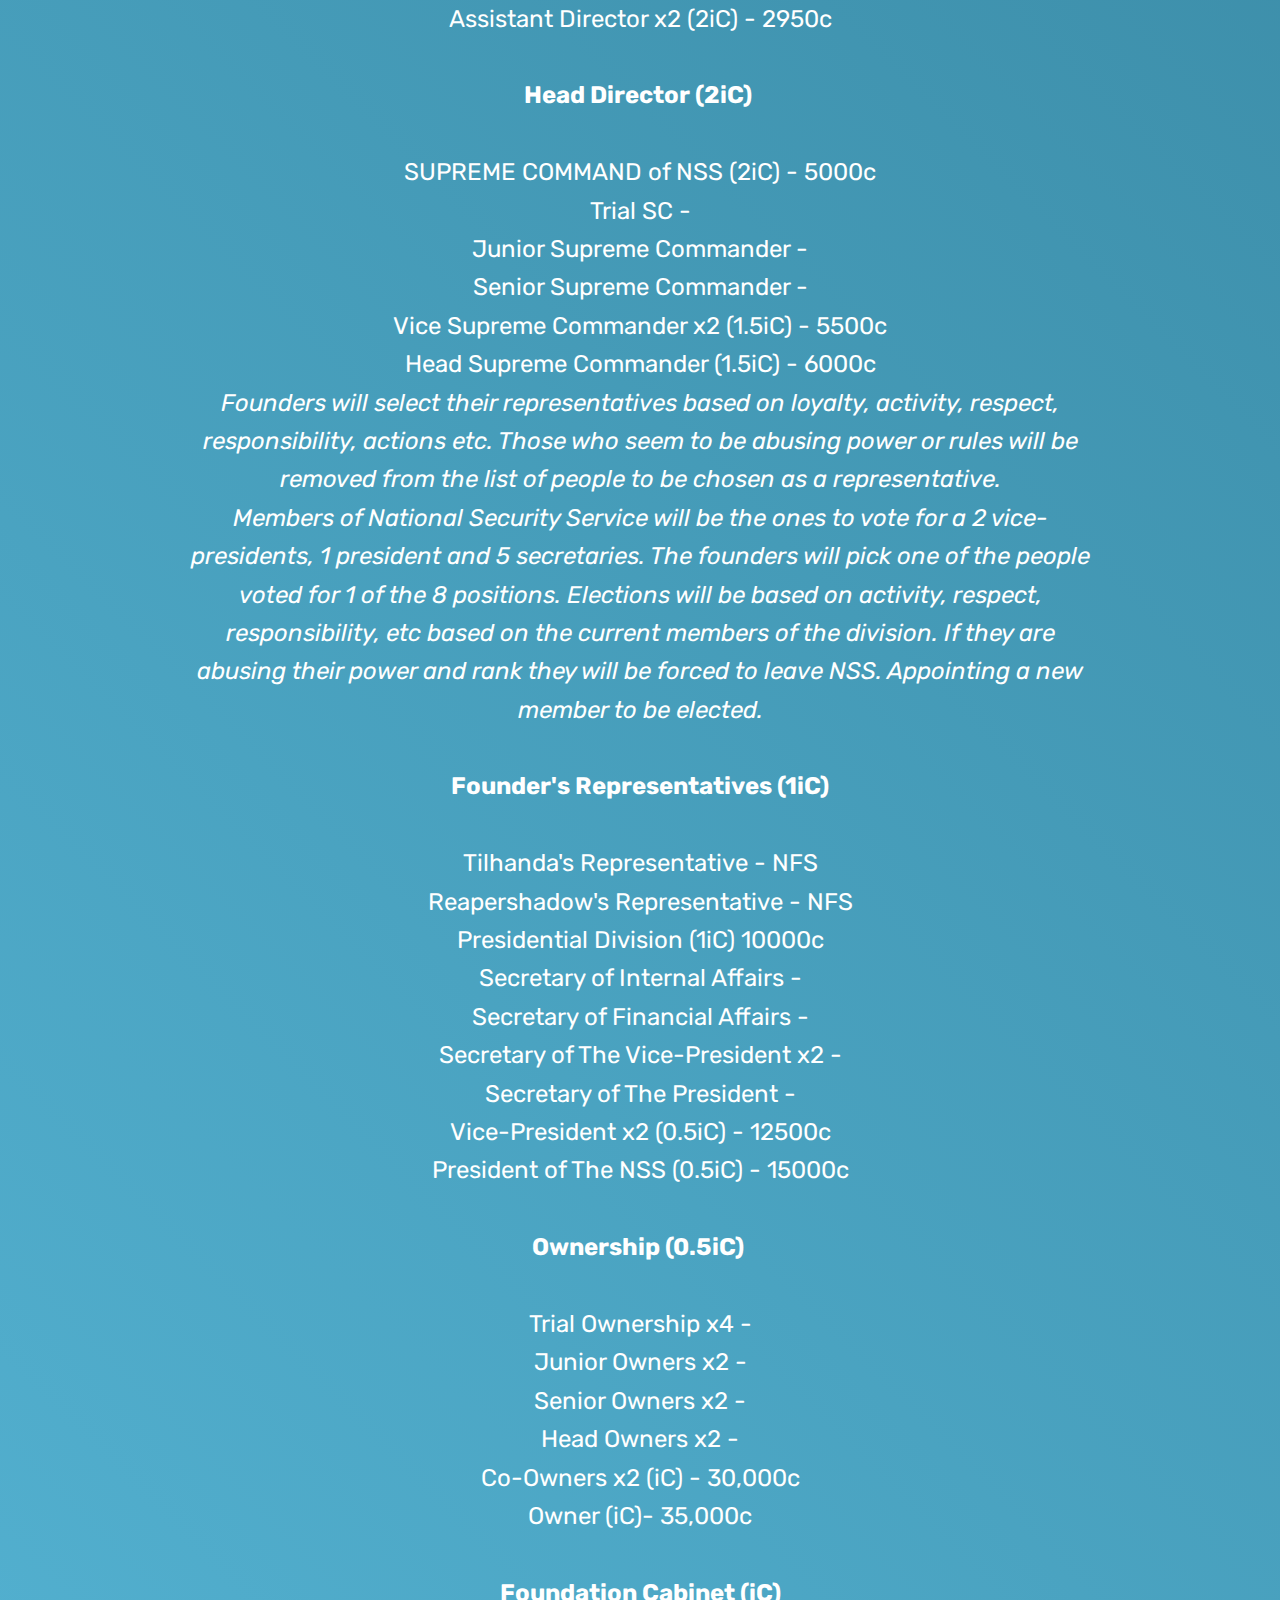
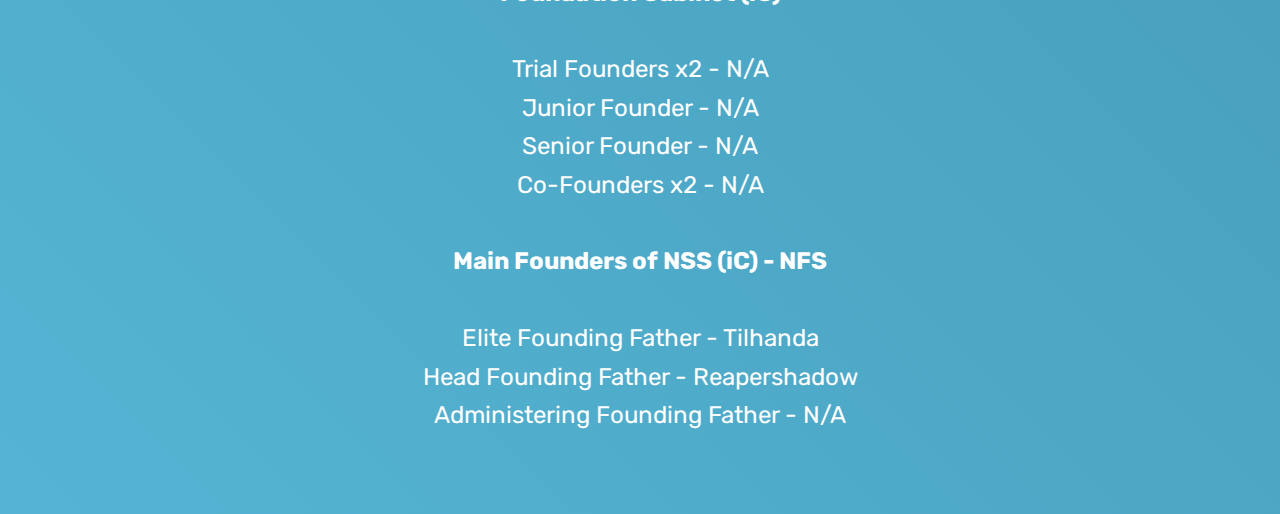
<file: Rank/Rank Prices/index.html>
<!DOCTYPE html>
<html >
<head>
  <!-- Site made with Mobirise Website Builder v4.9.1, https://mobirise.com -->
  <meta charset="UTF-8">
  <meta http-equiv="X-UA-Compatible" content="IE=edge">
  <meta name="generator" content="Mobirise v4.9.1, mobirise.com">
  <meta name="viewport" content="width=device-width, initial-scale=1, minimum-scale=1">
  <link rel="shortcut icon" href="D:\Nss Web\home2\assets/images/nss-1-122x122.jpg" type="image/x-icon">
  <meta name="description" content="">
  <title>Rank Prices</title>
  <link rel="stylesheet" href="assets/web/assets/mobirise-icons/mobirise-icons.css">
  <link rel="stylesheet" href="assets/tether/tether.min.css">
  <link rel="stylesheet" href="assets/bootstrap/css/bootstrap.min.css">
  <link rel="stylesheet" href="assets/bootstrap/css/bootstrap-grid.min.css">
  <link rel="stylesheet" href="assets/bootstrap/css/bootstrap-reboot.min.css">
  <link rel="stylesheet" href="assets/theme/css/style.css">
  <link rel="stylesheet" href="assets/mobirise/css/mbr-additional.css" type="text/css">
  
  
  
</head>
<body>
  <section class="header5 cid-rfOlzTx7aj mbr-fullscreen" id="header5-0">

    

    
    <div class="container">
        <div class="row justify-content-center">
            <div class="mbr-white col-md-10">
                <h1 class="mbr-section-title align-center pb-3 mbr-fonts-style display-1">
                    NATIONAL SECURITY SERVICE</h1>
                <p class="mbr-text align-center display-5 pb-3 mbr-fonts-style"><strong>Rank List
<br>​RANK PRICES
</strong><br>
<br><em>Main Founders must spilt 50-50 with each other when one of them makes sells.
<br>​The rest you keep for yourself.
<br>
<br>Those found not giving share of profit to all founders &amp; abusing their seller rights will be punished &amp; stripped away of their badges.
<br>Buying per division rate is shown below + tax (15%)
<br>Buying per rank rate is shown below + tax (5%)
<br>Members buying per promotion save 15% on costs
</em><br><em><br></em><br><strong>Approaching Standard Divisions
<br>STANDARDS - NFS
</strong><br><br>Recruit - NFS
<br>Agent I - 3c
<br>Agent II - 5c
<br>Agent III - 7c
<br>Agent IV- 9c
<br>Head Agent - 11c
<br>Elite Officer I - 13c
<br>Elite Officer II - 15c
<br>Elite Officer III - 17c
<br>Elite Officer IV - 19c
<br>Elite Head Officer - 21c
<br>Advertising​ - 100c
<br>Trial Patrol Officer - 24c
<br>​Patrol Officer I - 27c
<br>Patrol Officer II - 30c
<br>Patrol Officer III - 33c
<br>Patrol Officer IV - 36c
<br>Head Patrol Officer - 39c
<br>Elite Patrol Officer I - 42c
<br>Elite Patrol Officer II - 45c
<br>Elite Patrol Officer III - 48c
<br>Elite Patrol Officer IV - 51c
<br>Head Elite Patrol Officer - 54c
<br><em>When promoted from Advertising, the selected member must choose either </em><br><em><br></em><strong>Training or Security.
</strong><br><br>Security - 150c
<br>Trial Security Member - 59c
<br>​Security Member I - 64c
<br>Security Member II - 69c
<br>Security Member III - 74c
<br>Security Member IV - 79c
<br>Head Security - 84c
<br>Elite Security Officer I - 89c
<br>Elite Security Officer II - 94c
<br>Elite Security Officer III - 99c
<br>Elite Security Officer IV - 104c
<br>Elite Head Security Officer - 109c<br>
<br><strong>Trainer
</strong><br><br>Trial Training Officer
<br>​Training Officer I
<br>Training Officer II
<br>Training Officer III
<br>Training Officer IV
<br>Head Training Officer
<br>Elite Training Officer I
<br>Elite Training Officer II
<br>Elite Training Officer III
<br>Elite Training Officer IV
<br>Elite Head Training Officer
<br><br><strong>Approaching High Rank​ Divisions
</strong><br><strong>Management&nbsp;</strong><strong><br></strong><br>Trial Management - 116c
<br>Novice Manager I - 123c
<br>​Novice Manager II - 130c
<br>Novice Manager III - 137c
<br>Novice Manager IV - 144c
<br>Junior Manager I - 151c
<br>Junior Manager II - 158c
<br>Junior Manager III - 165c
<br>Junior Manager IV - 172c
<br>Senior Manager I - 179c
<br>Senior Manager II - 186c
<br>Senior Manager III - 193 c
<br>Senior Manager IV - 200c
<br>Elite High Rank Manager I - 207c
<br>Elite High Rank Manager II - 214c
<br>Elite High Rank Manager III - 221c
<br>Elite High Rank Manager IV - 228c
<br>Elite Head Manager - 235c
<br>Junior Commander I - 242c
<br>Junior Commander II - 249c
<br>Junior Commander III - 256c 
<br>Junior Commander IV - 263c
<br>Senior Commander I - 270c
<br>Senior Commander II - 277c
<br>Senior Commander III - 284c
<br>Senior Commander IV - 291c
<br>Elite Commander I - 298c
<br>Elite Commander II - 305c
<br>Elite Commander III - 312c
<br>Elite Commanding Officer - 319c
<br><br><strong>Senior Management&nbsp;</strong><br><br>Trial Senior Management - 328c
<br>Novice Commissioner - 337c
<br>Junior Commissioner I - 346c
<br>Junior Commissioner II - 355c
<br>Junior Commissioner III - 364c
<br>Senior Commissioner I - 373c
<br>Senior Commissioner II - 382c
<br>Senior Commissioner III - 391c
<br>Supervising Commissioner I - 400c
<br>Supervising Commissioner II - 409c
<br>Supervising Commissioner III - 418c
<br>Head Commissioner - 427c
<br>Novice Co-Ordinator - 436c
<br>Junior Co-Ordinator I - 445c
<br>Junior Co-Ordinator II - 454c
<br>Junior Co-Ordinator III - 463c
<br>Senior Co-Ordinator I - 472c
<br>Senior Co-Ordinator II - 481c
<br>Senior Co-Ordinator III - 490c
<br>Elite Co-Ordinator I - 499c
<br>Elite Co-Ordinator II - 508c
<br>Elite Co-Ordinator III - 517c
<br>Elite Head Senior Manager - 525c
<br>
<br><strong>Leadership&nbsp;</strong><br><br>Trial Leadership - 538c
<br>Novice Leadership - 551c
<br>Junior Leadership I - 564c
<br>Junior Leadership II - 577c
<br>Junior Leadership III - 590c
<br>Senior Leadership I - 603c
<br>Senior Leadership II - 616c
<br>Senior Leadership III - 629c
<br>Master Leadership I - 642c
<br>Master Leadership II - 655c
<br>Master Leadership III - 668c
<br>Leadership Officer - 681c
<br>Leadership Sergeant - 694c
<br> Leadership Lieutenant - 707c
<br>Leadership Captain - 720c
<br>Leadership Lieutenant Colonel - 733c
<br>Head Leadership - 746c
<br>Deputy Leadership Chief - 759c
<br>Elite Leadership Chief - 772c
<br><br><strong>Approaching Elective Division
</strong><br><br><em>Members can only be promoted to this rank by applying, running campaign, Members will be selected by the Founders themselves. DO NOT TRANSFER INTO THIS DIVISION. (Those who do will be severely punished).
<br>Elective Division - NFS
<br>Trial Elective - NFS
</em><br>​
<br><strong>Internal Affairs (5iC)</strong><strong><br></strong><br>Trial IA - 797c
<br>IA Officer I - 823c
<br>IA Officer II - 848c
<br>IA Officer III - 873c
<br>IA Officer IV - 898c
<br>Head IA Officer - 923c
<br>IA Inspector - 948c
<br>IA Manager - 973c
<br>IA Official - 998c
<br>IA Commanding Officer -1023c
<br><br><strong>Head of Departments (4iC)&nbsp;</strong><br><br>Trial HoD - 1073c
<br>Head of Advertising - 1123c
<br>Head of Security - 1173c
<br>Head of Training - 1223c
<br>Head of Events - 1273c
<br>Head of Internal Affairs - 1323c
<br>Head of External Affairs - 1373c
<br>Head of Financial Affairs - 1423c
<br>Head of Transfers - 1473c
<br>Head of Junior Executives - 1523c
<br><br><strong>​Head of Senior Executives (3iC)</strong><br><br><em>Approaching Senior Leadership Team (These members must be respected no less nor unfairly by any ranks). Any one no matter the rank shall be respected at all times.
</em><br><strong><br>Directors Of NSS (3iC)</strong><br><br>Trial Directors - 2720C<br>Director of Advertising - 2750C<br>Director of Security - 2770C<br>Director of Training - 2780C<br>Director of Events - 2800C<br>Director of Internal Affairs - 2820C<br>Director of External Affairs - 2850C<br>​Director of Financial Affairs - 2870C<br>Director of Transfers -2875C&nbsp;<br>Director of Junior Executives - 2890C<br>Director of Senior Executives - 2900C<br>Assistant Director x2 (2iC) - 2950c
<br><br><strong>Head Director (2iC)&nbsp;</strong><br><br>SUPREME COMMAND of NSS (2iC) - 5000c
<br>Trial SC - 
<br>Junior Supreme Commander -
<br>Senior Supreme Commander - 
<br>Vice Supreme Commander x2 (1.5iC) - 5500c
<br>Head Supreme Commander (1.5iC) - 6000c
<br><em>Founders will select their representatives based on loyalty, activity, respect, responsibility, actions etc. Those who seem to be abusing power or rules will be removed from the list of people to be chosen as a representative.
<br>Members of National Security Service will be the ones to vote for a 2 vice-presidents, 1 president and 5 secretaries. The founders will pick one of the people voted for 1 of the 8 positions. Elections will be based on activity, respect, responsibility, etc based on the current members of the division. If they are abusing their power and rank they will be forced to leave NSS. Appointing a new member to be elected.
</em><br><br><strong>Founder's Representatives (1iC)
</strong><br><br>Tilhanda's Representative - NFS
<br>Reapershadow's Representative - NFS<br>Presidential Division (1iC) 10000c​​
<br>Secretary of Internal Affairs - 
<br>Secretary of Financial Affairs - 
<br>Secretary of The Vice-President x2 - 
<br>Secretary of The President - 
<br>Vice-President x2 (0.5iC) - 12500c
<br>President of The NSS (0.5iC) - 15000c
<br><br><strong>Ownership (0.5iC)&nbsp;</strong><br><br>Trial Ownership x4 - 
<br>Junior Owners x2 - 
<br>Senior Owners x2 -
<br>Head Owners x2 - 
<br>Co-Owners x2 (iC) - 30,000c
<br>Owner (iC)- 35,000c
<br><br><strong>Foundation Cabinet (iC)</strong><br><br> Trial Founders x2 - N/A
<br>Junior Founder - N/A
<br>Senior Founder - N/A
<br>Co-Founders x2 - N/A
<br><br><strong>Main Founders of NSS (iC) - NFS</strong>
<br><br>Elite Founding Father - Tilhanda
<br>Head Founding Father - Reapershadow
<br>Administering Founding Father - N/A</p>
                
            </div>
        </div>
    </div>

    
</section>


  <section class="engine"><a href="https://mobirise.info/r">bootstrap templates</a></section><script src="assets/web/assets/jquery/jquery.min.js"></script>
  <script src="assets/popper/popper.min.js"></script>
  <script src="assets/tether/tether.min.js"></script>
  <script src="assets/bootstrap/js/bootstrap.min.js"></script>
  <script src="assets/smoothscroll/smooth-scroll.js"></script>
  <script src="assets/theme/js/script.js"></script>
  
  
</body>
</html>
</file>
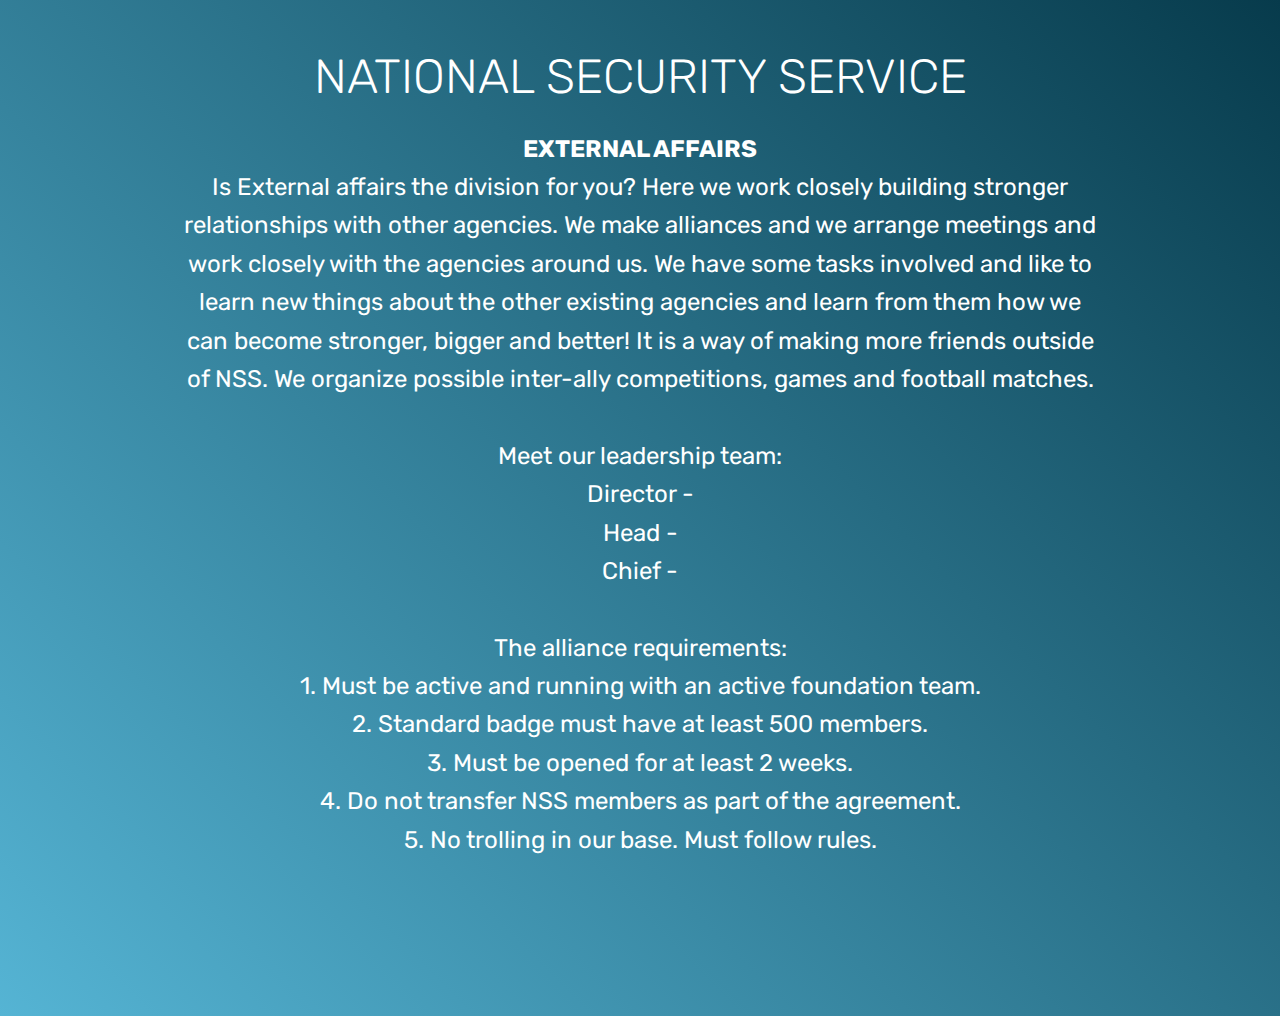
<file: Special Units/Externel Affairs/index.html>
<!DOCTYPE html>
<html >
<head>
  <!-- Site made with Mobirise Website Builder v4.9.1, https://mobirise.com -->
  <meta charset="UTF-8">
  <meta http-equiv="X-UA-Compatible" content="IE=edge">
  <meta name="generator" content="Mobirise v4.9.1, mobirise.com">
  <meta name="viewport" content="width=device-width, initial-scale=1, minimum-scale=1">
  <link rel="shortcut icon" href="D:\Nss Web\home2\assets/images/nss-1-122x122.jpg" type="image/x-icon">
  <meta name="description" content="">
  <title>External Affairs</title>
  <link rel="stylesheet" href="assets/web/assets/mobirise-icons/mobirise-icons.css">
  <link rel="stylesheet" href="assets/tether/tether.min.css">
  <link rel="stylesheet" href="assets/bootstrap/css/bootstrap.min.css">
  <link rel="stylesheet" href="assets/bootstrap/css/bootstrap-grid.min.css">
  <link rel="stylesheet" href="assets/bootstrap/css/bootstrap-reboot.min.css">
  <link rel="stylesheet" href="assets/theme/css/style.css">
  <link rel="stylesheet" href="assets/mobirise/css/mbr-additional.css" type="text/css">
  
  
  
</head>
<body>
  <section class="header5 cid-rfU3vuPKHN mbr-fullscreen" id="header5-0">

    

    
    <div class="container">
        <div class="row justify-content-center">
            <div class="mbr-white col-md-10">
                <h1 class="mbr-section-title align-center pb-3 mbr-fonts-style display-1">
                    NATIONAL SECURITY SERVICE</h1>
                <p class="mbr-text align-center display-5 pb-3 mbr-fonts-style"><strong>EXTERNAL AFFAIRS</strong><br>​Is External affairs the division for you? Here we work closely building stronger relationships with other agencies. We make alliances and we arrange meetings and work closely with the agencies around us. We have some tasks involved and like to learn new things about the other existing agencies and learn from them how we can become stronger, bigger and better! It is a way of making more friends outside of NSS. We organize possible inter-ally competitions, games and football matches. 
<br>
<br>Meet our leadership team:
<br>Director -
<br>Head - 
<br>Chief -
<br>
<br>The alliance requirements:
<br>1. Must be active and running with an active foundation team.
<br>2. Standard badge must have at least 500 members.
<br>3. Must be opened for at least 2 weeks.
<br>4. Do not transfer NSS members as part of the agreement.
<br>5. No trolling in our base. Must follow rules.
<br>
<br>
<br></p>
                
            </div>
        </div>
    </div>

    
</section>


  <section class="engine"><a href="https://mobirise.info/s">bootstrap themes</a></section><script src="assets/web/assets/jquery/jquery.min.js"></script>
  <script src="assets/popper/popper.min.js"></script>
  <script src="assets/tether/tether.min.js"></script>
  <script src="assets/bootstrap/js/bootstrap.min.js"></script>
  <script src="assets/smoothscroll/smooth-scroll.js"></script>
  <script src="assets/theme/js/script.js"></script>
  
  
</body>
</html>
</file>
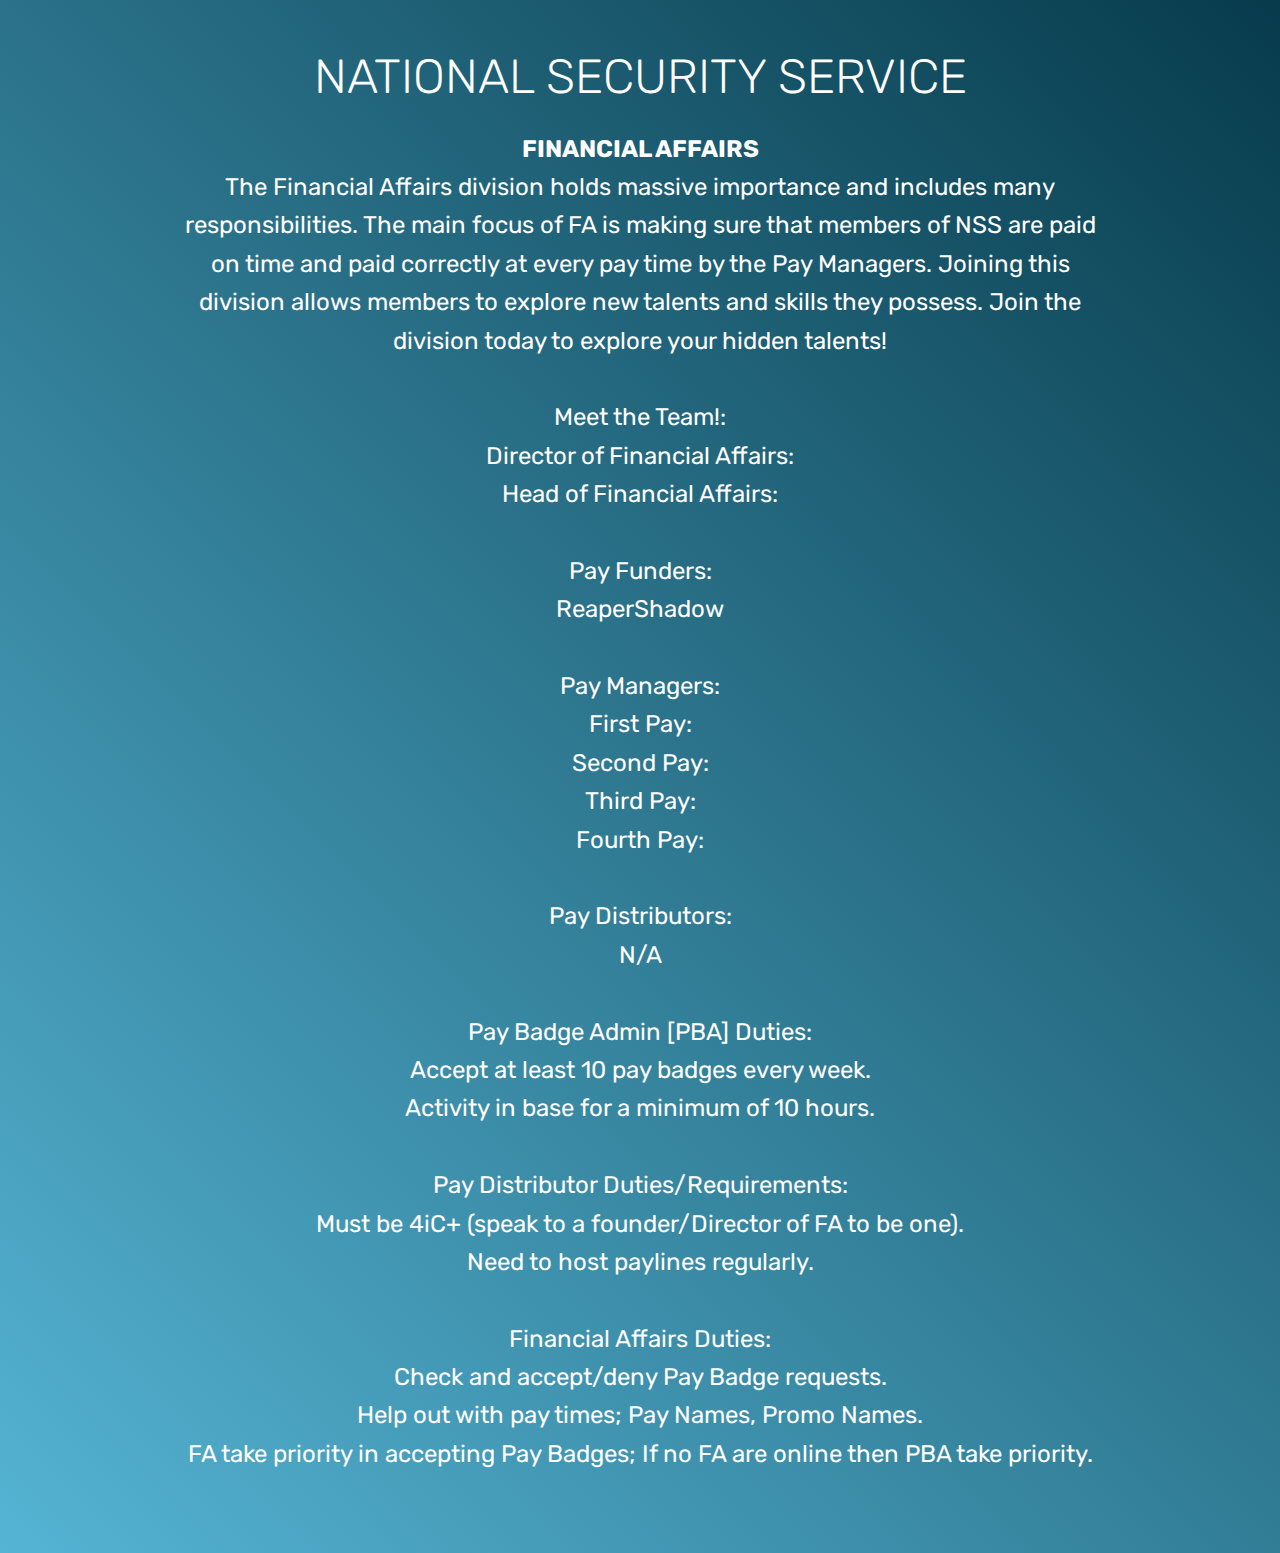
<file: Special Units/Financial Affairs/index.html>
<!DOCTYPE html>
<html >
<head>
  <meta charset="UTF-8">
  <meta http-equiv="X-UA-Compatible" content="IE=edge">
  <meta name="generator" content="Mobirise v4.9.1, mobirise.com">
  <meta name="viewport" content="width=device-width, initial-scale=1, minimum-scale=1">
  <link rel="shortcut icon" href="D:\Nss Web\home2\assets/images/nss-1-122x122.jpg" type="image/x-icon">
  <meta name="description" content="">
  <title>Financial Affairs</title>
  <link rel="stylesheet" href="assets/web/assets/mobirise-icons/mobirise-icons.css">
  <link rel="stylesheet" href="assets/tether/tether.min.css">
  <link rel="stylesheet" href="assets/bootstrap/css/bootstrap.min.css">
  <link rel="stylesheet" href="assets/bootstrap/css/bootstrap-grid.min.css">
  <link rel="stylesheet" href="assets/bootstrap/css/bootstrap-reboot.min.css">
  <link rel="stylesheet" href="assets/theme/css/style.css">
  <link rel="stylesheet" href="assets/mobirise/css/mbr-additional.css" type="text/css">
  
  
  
</head>
<body>
  <section class="header5 cid-rfU5nnYAhM mbr-fullscreen" id="header5-0">

    

    
    <div class="container">
        <div class="row justify-content-center">
            <div class="mbr-white col-md-10">
                <h1 class="mbr-section-title align-center pb-3 mbr-fonts-style display-1">NATIONAL SECURITY SERVICE</h1>
                <p class="mbr-text align-center display-5 pb-3 mbr-fonts-style"><strong>FINANCIAL AFFAIRS<br></strong>The Financial Affairs division holds massive importance and includes many responsibilities. The main focus of FA is making sure that members of NSS are paid on time and paid correctly at every pay time by the Pay Managers. Joining this division allows members to explore new talents and skills they possess. Join the division today to explore your hidden talents!
<br>
<br>Meet the Team!:
<br>Director of Financial Affairs: 
<br>Head of Financial Affairs: 
<br>
<br>Pay Funders:
<br>ReaperShadow<br>
<br>Pay Managers:
<br>First Pay:   
<br>Second Pay: 
<br>Third Pay: 
<br>Fourth Pay:   
<br>
<br>Pay Distributors:
<br>N/A<br>
<br>Pay Badge Admin [PBA] Duties:
<br>Accept at least 10 pay badges every week.
<br>Activity in base for a minimum of 10 hours.
<br>
<br>Pay Distributor Duties/Requirements:
<br>Must be 4iC+ (speak to a founder/Director of FA to be one).
<br>Need to host paylines regularly.​
<br>
<br>Financial Affairs Duties:
<br>Check and accept/deny Pay Badge requests.
<br>Help out with pay times; Pay Names, Promo Names.
<br>FA take priority in accepting Pay Badges; If no FA are online then PBA take priority.​</p>
                
            </div>
        </div>
    </div>

    
</section>


  <section class="engine"><a href="https://mobirise.info/u">bootstrap responsive templates</a></section><script src="assets/web/assets/jquery/jquery.min.js"></script>
  <script src="assets/popper/popper.min.js"></script>
  <script src="assets/tether/tether.min.js"></script>
  <script src="assets/bootstrap/js/bootstrap.min.js"></script>
  <script src="assets/smoothscroll/smooth-scroll.js"></script>
  <script src="assets/theme/js/script.js"></script>
  
  
</body>
</html>
</file>
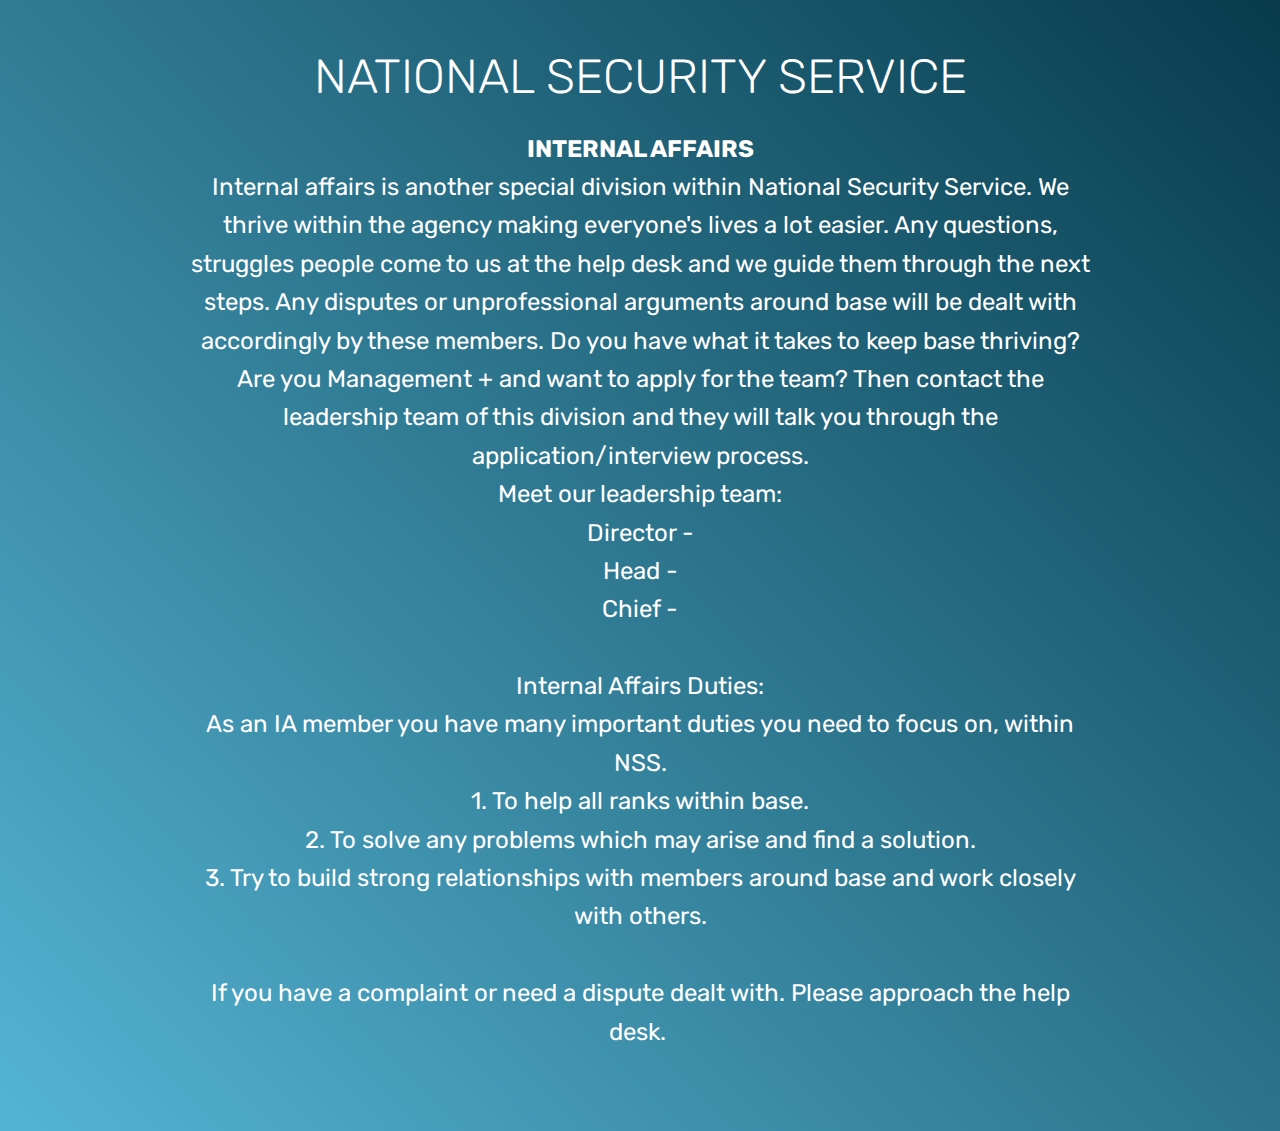
<file: Special Units/Internal Affairs/index.html>
<!DOCTYPE html>
<html >
<head>
  <!-- Site made with Mobirise Website Builder v4.9.1, https://mobirise.com -->
  <meta charset="UTF-8">
  <meta http-equiv="X-UA-Compatible" content="IE=edge">
  <meta name="generator" content="Mobirise v4.9.1, mobirise.com">
  <meta name="viewport" content="width=device-width, initial-scale=1, minimum-scale=1">
  <link rel="shortcut icon" href="D:\Nss Web\home2\assets/images/nss-1-122x122.jpg" type="image/x-icon">
  <meta name="description" content="">
  <title>Internal Affairs</title>
  <link rel="stylesheet" href="assets/web/assets/mobirise-icons/mobirise-icons.css">
  <link rel="stylesheet" href="assets/tether/tether.min.css">
  <link rel="stylesheet" href="assets/bootstrap/css/bootstrap.min.css">
  <link rel="stylesheet" href="assets/bootstrap/css/bootstrap-grid.min.css">
  <link rel="stylesheet" href="assets/bootstrap/css/bootstrap-reboot.min.css">
  <link rel="stylesheet" href="assets/theme/css/style.css">
  <link rel="stylesheet" href="assets/mobirise/css/mbr-additional.css" type="text/css">
  
  
  
</head>
<body>
  <section class="header5 cid-rfU44sEbx2 mbr-fullscreen" id="header5-0">

    

    
    <div class="container">
        <div class="row justify-content-center">
            <div class="mbr-white col-md-10">
                <h1 class="mbr-section-title align-center pb-3 mbr-fonts-style display-1">
                    NATIONAL SECURITY SERVICE</h1>
                <p class="mbr-text align-center display-5 pb-3 mbr-fonts-style"><strong>INTERNAL AFFAIRS</strong><br>Internal affairs is another special division within National Security Service. We thrive within the agency making everyone's lives a lot easier. Any questions, struggles people come to us at the help desk and we guide them through the next steps. Any disputes or unprofessional arguments around base will be dealt with accordingly by these members. Do you have what it takes to keep base thriving? Are you Management + and want to apply for the team? Then contact the leadership team of this division and they will talk you through the application/interview process.
<br>Meet our leadership team:
<br>Director -
<br>Head - 
<br>Chief -
<br>
<br>Internal Affairs Duties:
<br>As an IA member you have many important duties you need to focus on, within NSS.
<br>1. To help all ranks within base.
<br>2. To solve any problems which may arise and find a solution.
<br>3. Try to build strong relationships with members around base and work closely with others.
<br>
<br>If you have a complaint or need a dispute dealt with. Please approach the help desk.&nbsp;<br></p>
                
            </div>
        </div>
    </div>

    
</section>


  <section class="engine"><a href="https://mobirise.info/a">online website builder</a></section><script src="assets/web/assets/jquery/jquery.min.js"></script>
  <script src="assets/popper/popper.min.js"></script>
  <script src="assets/tether/tether.min.js"></script>
  <script src="assets/bootstrap/js/bootstrap.min.js"></script>
  <script src="assets/smoothscroll/smooth-scroll.js"></script>
  <script src="assets/theme/js/script.js"></script>
  
  
</body>
</html>
</file>
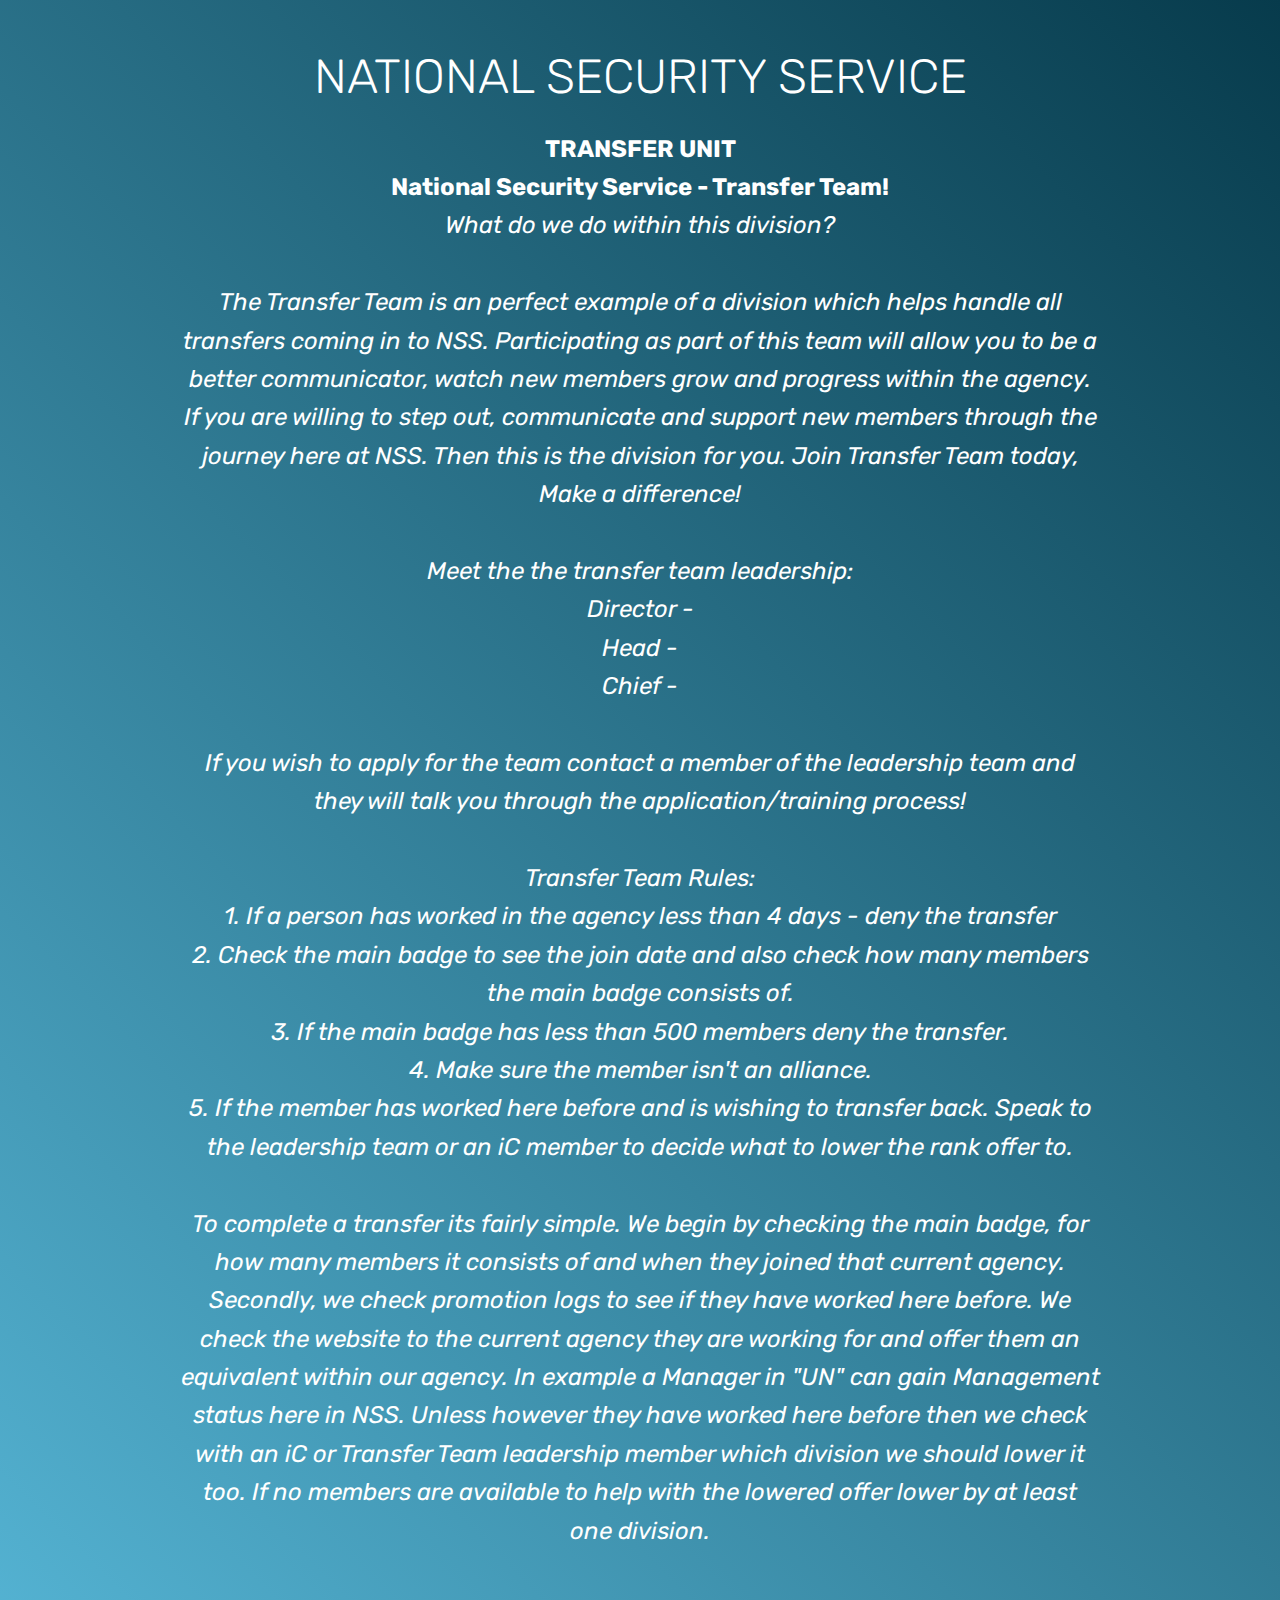
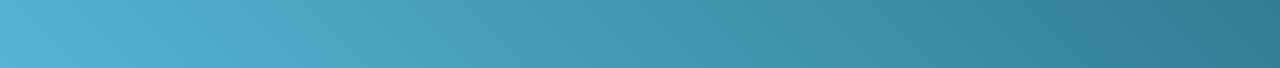
<file: Special Units/Transfer Unit/index.html>
<!DOCTYPE html>
<html >
<head>
  <!-- Site made with Mobirise Website Builder v4.9.1, https://mobirise.com -->
  <meta charset="UTF-8">
  <meta http-equiv="X-UA-Compatible" content="IE=edge">
  <meta name="generator" content="Mobirise v4.9.1, mobirise.com">
  <meta name="viewport" content="width=device-width, initial-scale=1, minimum-scale=1">
  <link rel="shortcut icon" href="D:\Nss Web\home2\assets/images/nss-1-122x122.jpg" type="image/x-icon">
  <meta name="description" content="">
  <title>Transfer Unit</title>
  <link rel="stylesheet" href="assets/web/assets/mobirise-icons/mobirise-icons.css">
  <link rel="stylesheet" href="assets/tether/tether.min.css">
  <link rel="stylesheet" href="assets/bootstrap/css/bootstrap.min.css">
  <link rel="stylesheet" href="assets/bootstrap/css/bootstrap-grid.min.css">
  <link rel="stylesheet" href="assets/bootstrap/css/bootstrap-reboot.min.css">
  <link rel="stylesheet" href="assets/theme/css/style.css">
  <link rel="stylesheet" href="assets/mobirise/css/mbr-additional.css" type="text/css">
  
  
  
</head>
<body>
  <section class="header5 cid-rfU4y8GGDZ mbr-fullscreen" id="header5-0">

    

    
    <div class="container">
        <div class="row justify-content-center">
            <div class="mbr-white col-md-10">
                <h1 class="mbr-section-title align-center pb-3 mbr-fonts-style display-1">NATIONAL SECURITY SERVICE</h1>
                <p class="mbr-text align-center display-5 pb-3 mbr-fonts-style"><strong>TRANSFER UNIT<br>National Security Service - Transfer Team!
</strong><br><em>What do we do within this division?
<br>
<br>​The Transfer Team is an perfect example of a division which helps handle all transfers coming in to NSS. Participating as part of this team will allow you to be a better communicator, watch new members grow and progress within the agency. If you are willing to step out, communicate and support new members through the journey here at NSS. Then this is the division for you. Join Transfer Team today, Make a difference!
<br>
<br>Meet the the transfer team leadership:
<br>Director -
<br>Head - 
<br>Chief -
<br>
<br>If you wish to apply for the team contact a member of the leadership team and they will talk you through the application/training process!
<br>
<br>Transfer Team Rules:
<br>1. If a person has worked in the agency less than 4 days - deny the transfer
<br>2. Check the main badge to see the join date and also check how many members the main badge consists of.
<br>3. If the main badge has less than 500 members deny the transfer.
<br>4. Make sure the member isn't an alliance.
<br>5. If the member has worked here before and is wishing to transfer back. Speak to the leadership team or an iC member to decide what to lower the rank offer to.
<br>
<br>To complete a transfer its fairly simple. We begin by checking the main badge, for how many members it consists of and when they joined that current agency. Secondly, we check promotion logs to see if they have worked here before. We check the website to the current agency they are working for and offer them an equivalent within our agency. In example a Manager in "UN" can gain Management status here in NSS. Unless however they have worked here before then we check with an iC or Transfer Team leadership member which division we should lower it too. If no members are available to help with the lowered offer lower by at least one division.
<br><br></em></p>
                
            </div>
        </div>
    </div>

    
</section>


  <section class="engine"><a href="https://mobirise.info/b">create a site</a></section><script src="assets/web/assets/jquery/jquery.min.js"></script>
  <script src="assets/popper/popper.min.js"></script>
  <script src="assets/tether/tether.min.js"></script>
  <script src="assets/bootstrap/js/bootstrap.min.js"></script>
  <script src="assets/smoothscroll/smooth-scroll.js"></script>
  <script src="assets/theme/js/script.js"></script>
  
  
</body>
</html>
</file>
<file: assets/web/assets/mobirise-icons/mobirise-icons.css>
@font-face {
  font-family: 'MobiriseIcons';
  src:  url('mobirise-icons.eot?spat4u');
  src:  url('mobirise-icons.eot?spat4u#iefix') format('embedded-opentype'),
    url('mobirise-icons.ttf?spat4u') format('truetype'),
    url('mobirise-icons.woff?spat4u') format('woff'),
    url('mobirise-icons.svg?spat4u#MobiriseIcons') format('svg');
  font-weight: normal;
  font-style: normal;
}

[class^="mbri-"], [class*=" mbri-"] {
  /* use !important to prevent issues with browser extensions that change fonts */
  font-family: MobiriseIcons !important;
  speak: none;
  font-style: normal;
  font-weight: normal;
  font-variant: normal;
  text-transform: none;
  line-height: 1;

  /* Better Font Rendering =========== */
  -webkit-font-smoothing: antialiased;
  -moz-osx-font-smoothing: grayscale;
}

.mbri-add-submenu:before {
  content: "\e900";
}
.mbri-alert:before {
  content: "\e901";
}
.mbri-align-center:before {
  content: "\e902";
}
.mbri-align-justify:before {
  content: "\e903";
}
.mbri-align-left:before {
  content: "\e904";
}
.mbri-align-right:before {
  content: "\e905";
}
.mbri-android:before {
  content: "\e906";
}
.mbri-apple:before {
  content: "\e907";
}
.mbri-arrow-down:before {
  content: "\e908";
}
.mbri-arrow-next:before {
  content: "\e909";
}
.mbri-arrow-prev:before {
  content: "\e90a";
}
.mbri-arrow-up:before {
  content: "\e90b";
}
.mbri-bold:before {
  content: "\e90c";
}
.mbri-bookmark:before {
  content: "\e90d";
}
.mbri-bootstrap:before {
  content: "\e90e";
}
.mbri-briefcase:before {
  content: "\e90f";
}
.mbri-browse:before {
  content: "\e910";
}
.mbri-bulleted-list:before {
  content: "\e911";
}
.mbri-calendar:before {
  content: "\e912";
}
.mbri-camera:before {
  content: "\e913";
}
.mbri-cart-add:before {
  content: "\e914";
}
.mbri-cart-full:before {
  content: "\e915";
}
.mbri-cash:before {
  content: "\e916";
}
.mbri-change-style:before {
  content: "\e917";
}
.mbri-chat:before {
  content: "\e918";
}
.mbri-clock:before {
  content: "\e919";
}
.mbri-close:before {
  content: "\e91a";
}
.mbri-cloud:before {
  content: "\e91b";
}
.mbri-code:before {
  content: "\e91c";
}
.mbri-contact-form:before {
  content: "\e91d";
}
.mbri-credit-card:before {
  content: "\e91e";
}
.mbri-cursor-click:before {
  content: "\e91f";
}
.mbri-cust-feedback:before {
  content: "\e920";
}
.mbri-database:before {
  content: "\e921";
}
.mbri-delivery:before {
  content: "\e922";
}
.mbri-desktop:before {
  content: "\e923";
}
.mbri-devices:before {
  content: "\e924";
}
.mbri-down:before {
  content: "\e925";
}
.mbri-download:before {
  content: "\e989";
}
.mbri-drag-n-drop:before {
  content: "\e927";
}
.mbri-drag-n-drop2:before {
  content: "\e928";
}
.mbri-edit:before {
  content: "\e929";
}
.mbri-edit2:before {
  content: "\e92a";
}
.mbri-error:before {
  content: "\e92b";
}
.mbri-extension:before {
  content: "\e92c";
}
.mbri-features:before {
  content: "\e92d";
}
.mbri-file:before {
  content: "\e92e";
}
.mbri-flag:before {
  content: "\e92f";
}
.mbri-folder:before {
  content: "\e930";
}
.mbri-gift:before {
  content: "\e931";
}
.mbri-github:before {
  content: "\e932";
}
.mbri-globe:before {
  content: "\e933";
}
.mbri-globe-2:before {
  content: "\e934";
}
.mbri-growing-chart:before {
  content: "\e935";
}
.mbri-hearth:before {
  content: "\e936";
}
.mbri-help:before {
  content: "\e937";
}
.mbri-home:before {
  content: "\e938";
}
.mbri-hot-cup:before {
  content: "\e939";
}
.mbri-idea:before {
  content: "\e93a";
}
.mbri-image-gallery:before {
  content: "\e93b";
}
.mbri-image-slider:before {
  content: "\e93c";
}
.mbri-info:before {
  content: "\e93d";
}
.mbri-italic:before {
  content: "\e93e";
}
.mbri-key:before {
  content: "\e93f";
}
.mbri-laptop:before {
  content: "\e940";
}
.mbri-layers:before {
  content: "\e941";
}
.mbri-left-right:before {
  content: "\e942";
}
.mbri-left:before {
  content: "\e943";
}
.mbri-letter:before {
  content: "\e944";
}
.mbri-like:before {
  content: "\e945";
}
.mbri-link:before {
  content: "\e946";
}
.mbri-lock:before {
  content: "\e947";
}
.mbri-login:before {
  content: "\e948";
}
.mbri-logout:before {
  content: "\e949";
}
.mbri-magic-stick:before {
  content: "\e94a";
}
.mbri-map-pin:before {
  content: "\e94b";
}
.mbri-menu:before {
  content: "\e94c";
}
.mbri-mobile:before {
  content: "\e94d";
}
.mbri-mobile2:before {
  content: "\e94e";
}
.mbri-mobirise:before {
  content: "\e94f";
}
.mbri-more-horizontal:before {
  content: "\e950";
}
.mbri-more-vertical:before {
  content: "\e951";
}
.mbri-music:before {
  content: "\e952";
}
.mbri-new-file:before {
  content: "\e953";
}
.mbri-numbered-list:before {
  content: "\e954";
}
.mbri-opened-folder:before {
  content: "\e955";
}
.mbri-pages:before {
  content: "\e956";
}
.mbri-paper-plane:before {
  content: "\e957";
}
.mbri-paperclip:before {
  content: "\e958";
}
.mbri-photo:before {
  content: "\e959";
}
.mbri-photos:before {
  content: "\e95a";
}
.mbri-pin:before {
  content: "\e95b";
}
.mbri-play:before {
  content: "\e95c";
}
.mbri-plus:before {
  content: "\e95d";
}
.mbri-preview:before {
  content: "\e95e";
}
.mbri-print:before {
  content: "\e95f";
}
.mbri-protect:before {
  content: "\e960";
}
.mbri-question:before {
  content: "\e961";
}
.mbri-quote-left:before {
  content: "\e962";
}
.mbri-quote-right:before {
  content: "\e963";
}
.mbri-refresh:before {
  content: "\e964";
}
.mbri-responsive:before {
  content: "\e965";
}
.mbri-right:before {
  content: "\e966";
}
.mbri-rocket:before {
  content: "\e967";
}
.mbri-sad-face:before {
  content: "\e968";
}
.mbri-sale:before {
  content: "\e969";
}
.mbri-save:before {
  content: "\e96a";
}
.mbri-search:before {
  content: "\e96b";
}
.mbri-setting:before {
  content: "\e96c";
}
.mbri-setting2:before {
  content: "\e96d";
}
.mbri-setting3:before {
  content: "\e96e";
}
.mbri-share:before {
  content: "\e96f";
}
.mbri-shopping-bag:before {
  content: "\e970";
}
.mbri-shopping-basket:before {
  content: "\e971";
}
.mbri-shopping-cart:before {
  content: "\e972";
}
.mbri-sites:before {
  content: "\e973";
}
.mbri-smile-face:before {
  content: "\e974";
}
.mbri-speed:before {
  content: "\e975";
}
.mbri-star:before {
  content: "\e976";
}
.mbri-success:before {
  content: "\e977";
}
.mbri-sun:before {
  content: "\e978";
}
.mbri-sun2:before {
  content: "\e979";
}
.mbri-tablet:before {
  content: "\e97a";
}
.mbri-tablet-vertical:before {
  content: "\e97b";
}
.mbri-target:before {
  content: "\e97c";
}
.mbri-timer:before {
  content: "\e97d";
}
.mbri-to-ftp:before {
  content: "\e97e";
}
.mbri-to-local-drive:before {
  content: "\e97f";
}
.mbri-touch-swipe:before {
  content: "\e980";
}
.mbri-touch:before {
  content: "\e981";
}
.mbri-trash:before {
  content: "\e982";
}
.mbri-underline:before {
  content: "\e983";
}
.mbri-unlink:before {
  content: "\e984";
}
.mbri-unlock:before {
  content: "\e985";
}
.mbri-up-down:before {
  content: "\e986";
}
.mbri-up:before {
  content: "\e987";
}
.mbri-update:before {
  content: "\e988";
}
.mbri-upload:before {
 content: "\e926"; 
}
.mbri-user:before {
  content: "\e98a";
}
.mbri-user2:before {
  content: "\e98b";
}
.mbri-users:before {
  content: "\e98c";
}
.mbri-video:before {
  content: "\e98d";
}
.mbri-video-play:before {
  content: "\e98e";
}
.mbri-watch:before {
  content: "\e98f";
}
.mbri-website-theme:before {
  content: "\e990";
}
.mbri-wifi:before {
  content: "\e991";
}
.mbri-windows:before {
  content: "\e992";
}
.mbri-zoom-out:before {
  content: "\e993";
}
.mbri-redo:before {
  content: "\e994";
}
.mbri-undo:before {
  content: "\e995";
}
</file>
<file: assets/socicon/css/styles.css>
@charset "UTF-8";

@font-face {
  font-family: "socicon";
  src:url("../fonts/socicon.eot");
  src:url("../fonts/socicon.eot?#iefix") format("embedded-opentype"),
    url("../fonts/socicon.woff") format("woff"),
    url("../fonts/socicon.ttf") format("truetype"),
    url("../fonts/socicon.svg#socicon") format("svg");
  font-weight: normal;
  font-style: normal;

}

[data-icon]:before {
  font-family: "socicon" !important;
  content: attr(data-icon);
  font-style: normal !important;
  font-weight: normal !important;
  font-variant: normal !important;
  text-transform: none !important;
  speak: none;
  line-height: 1;
  -webkit-font-smoothing: antialiased;
  -moz-osx-font-smoothing: grayscale;
}

[class^="socicon-"]:before,
[class*=" socicon-"]:before {
  font-family: "socicon" !important;
  font-style: normal !important;
  font-weight: normal !important;
  font-variant: normal !important;
  text-transform: none !important;
  speak: none;
  line-height: 1;
  -webkit-font-smoothing: antialiased;
  -moz-osx-font-smoothing: grayscale;
}

.socicon-modelmayhem:before {
  content: "\e000";
}
.socicon-mixcloud:before {
  content: "\e001";
}
.socicon-drupal:before {
  content: "\e002";
}
.socicon-swarm:before {
  content: "\e003";
}
.socicon-istock:before {
  content: "\e004";
}
.socicon-yammer:before {
  content: "\e005";
}
.socicon-ello:before {
  content: "\e006";
}
.socicon-stackoverflow:before {
  content: "\e007";
}
.socicon-persona:before {
  content: "\e008";
}
.socicon-triplej:before {
  content: "\e009";
}
.socicon-houzz:before {
  content: "\e00a";
}
.socicon-rss:before {
  content: "\e00b";
}
.socicon-paypal:before {
  content: "\e00c";
}
.socicon-odnoklassniki:before {
  content: "\e00d";
}
.socicon-airbnb:before {
  content: "\e00e";
}
.socicon-periscope:before {
  content: "\e00f";
}
.socicon-outlook:before {
  content: "\e010";
}
.socicon-coderwall:before {
  content: "\e011";
}
.socicon-tripadvisor:before {
  content: "\e012";
}
.socicon-appnet:before {
  content: "\e013";
}
.socicon-goodreads:before {
  content: "\e014";
}
.socicon-tripit:before {
  content: "\e015";
}
.socicon-lanyrd:before {
  content: "\e016";
}
.socicon-slideshare:before {
  content: "\e017";
}
.socicon-buffer:before {
  content: "\e018";
}
.socicon-disqus:before {
  content: "\e019";
}
.socicon-vkontakte:before {
  content: "\e01a";
}
.socicon-whatsapp:before {
  content: "\e01b";
}
.socicon-patreon:before {
  content: "\e01c";
}
.socicon-storehouse:before {
  content: "\e01d";
}
.socicon-pocket:before {
  content: "\e01e";
}
.socicon-mail:before {
  content: "\e01f";
}
.socicon-blogger:before {
  content: "\e020";
}
.socicon-technorati:before {
  content: "\e021";
}
.socicon-reddit:before {
  content: "\e022";
}
.socicon-dribbble:before {
  content: "\e023";
}
.socicon-stumbleupon:before {
  content: "\e024";
}
.socicon-digg:before {
  content: "\e025";
}
.socicon-envato:before {
  content: "\e026";
}
.socicon-behance:before {
  content: "\e027";
}
.socicon-delicious:before {
  content: "\e028";
}
.socicon-deviantart:before {
  content: "\e029";
}
.socicon-forrst:before {
  content: "\e02a";
}
.socicon-play:before {
  content: "\e02b";
}
.socicon-zerply:before {
  content: "\e02c";
}
.socicon-wikipedia:before {
  content: "\e02d";
}
.socicon-apple:before {
  content: "\e02e";
}
.socicon-flattr:before {
  content: "\e02f";
}
.socicon-github:before {
  content: "\e030";
}
.socicon-renren:before {
  content: "\e031";
}
.socicon-friendfeed:before {
  content: "\e032";
}
.socicon-newsvine:before {
  content: "\e033";
}
.socicon-identica:before {
  content: "\e034";
}
.socicon-bebo:before {
  content: "\e035";
}
.socicon-zynga:before {
  content: "\e036";
}
.socicon-steam:before {
  content: "\e037";
}
.socicon-xbox:before {
  content: "\e038";
}
.socicon-windows:before {
  content: "\e039";
}
.socicon-qq:before {
  content: "\e03a";
}
.socicon-douban:before {
  content: "\e03b";
}
.socicon-meetup:before {
  content: "\e03c";
}
.socicon-playstation:before {
  content: "\e03d";
}
.socicon-android:before {
  content: "\e03e";
}
.socicon-snapchat:before {
  content: "\e03f";
}
.socicon-twitter:before {
  content: "\e040";
}
.socicon-facebook:before {
  content: "\e041";
}
.socicon-googleplus:before {
  content: "\e042";
}
.socicon-pinterest:before {
  content: "\e043";
}
.socicon-foursquare:before {
  content: "\e044";
}
.socicon-yahoo:before {
  content: "\e045";
}
.socicon-skype:before {
  content: "\e046";
}
.socicon-yelp:before {
  content: "\e047";
}
.socicon-feedburner:before {
  content: "\e048";
}
.socicon-linkedin:before {
  content: "\e049";
}
.socicon-viadeo:before {
  content: "\e04a";
}
.socicon-xing:before {
  content: "\e04b";
}
.socicon-myspace:before {
  content: "\e04c";
}
.socicon-soundcloud:before {
  content: "\e04d";
}
.socicon-spotify:before {
  content: "\e04e";
}
.socicon-grooveshark:before {
  content: "\e04f";
}
.socicon-lastfm:before {
  content: "\e050";
}
.socicon-youtube:before {
  content: "\e051";
}
.socicon-vimeo:before {
  content: "\e052";
}
.socicon-dailymotion:before {
  content: "\e053";
}
.socicon-vine:before {
  content: "\e054";
}
.socicon-flickr:before {
  content: "\e055";
}
.socicon-500px:before {
  content: "\e056";
}
.socicon-wordpress:before {
  content: "\e058";
}
.socicon-tumblr:before {
  content: "\e059";
}
.socicon-twitch:before {
  content: "\e05a";
}
.socicon-8tracks:before {
  content: "\e05b";
}
.socicon-amazon:before {
  content: "\e05c";
}
.socicon-icq:before {
  content: "\e05d";
}
.socicon-smugmug:before {
  content: "\e05e";
}
.socicon-ravelry:before {
  content: "\e05f";
}
.socicon-weibo:before {
  content: "\e060";
}
.socicon-baidu:before {
  content: "\e061";
}
.socicon-angellist:before {
  content: "\e062";
}
.socicon-ebay:before {
  content: "\e063";
}
.socicon-imdb:before {
  content: "\e064";
}
.socicon-stayfriends:before {
  content: "\e065";
}
.socicon-residentadvisor:before {
  content: "\e066";
}
.socicon-google:before {
  content: "\e067";
}
.socicon-yandex:before {
  content: "\e068";
}
.socicon-sharethis:before {
  content: "\e069";
}
.socicon-bandcamp:before {
  content: "\e06a";
}
.socicon-itunes:before {
  content: "\e06b";
}
.socicon-deezer:before {
  content: "\e06c";
}
.socicon-telegram:before {
  content: "\e06e";
}
.socicon-openid:before {
  content: "\e06f";
}
.socicon-amplement:before {
  content: "\e070";
}
.socicon-viber:before {
  content: "\e071";
}
.socicon-zomato:before {
  content: "\e072";
}
.socicon-draugiem:before {
  content: "\e074";
}
.socicon-endomodo:before {
  content: "\e075";
}
.socicon-filmweb:before {
  content: "\e076";
}
.socicon-stackexchange:before {
  content: "\e077";
}
.socicon-wykop:before {
  content: "\e078";
}
.socicon-teamspeak:before {
  content: "\e079";
}
.socicon-teamviewer:before {
  content: "\e07a";
}
.socicon-ventrilo:before {
  content: "\e07b";
}
.socicon-younow:before {
  content: "\e07c";
}
.socicon-raidcall:before {
  content: "\e07d";
}
.socicon-mumble:before {
  content: "\e07e";
}
.socicon-medium:before {
  content: "\e06d";
}
.socicon-bebee:before {
  content: "\e07f";
}
.socicon-hitbox:before {
  content: "\e080";
}
.socicon-reverbnation:before {
  content: "\e081";
}
.socicon-formulr:before {
  content: "\e082";
}
.socicon-instagram:before {
  content: "\e057";
}
.socicon-battlenet:before {
  content: "\e083";
}
.socicon-chrome:before {
  content: "\e084";
}
.socicon-discord:before {
  content: "\e086";
}
.socicon-issuu:before {
  content: "\e087";
}
.socicon-macos:before {
  content: "\e088";
}
.socicon-firefox:before {
  content: "\e089";
}
.socicon-opera:before {
  content: "\e08d";
}
.socicon-keybase:before {
  content: "\e090";
}
.socicon-alliance:before {
  content: "\e091";
}
.socicon-livejournal:before {
  content: "\e092";
}
.socicon-googlephotos:before {
  content: "\e093";
}
.socicon-horde:before {
  content: "\e094";
}
.socicon-etsy:before {
  content: "\e095";
}
.socicon-zapier:before {
  content: "\e096";
}
.socicon-google-scholar:before {
  content: "\e097";
}
.socicon-researchgate:before {
  content: "\e098";
}
.socicon-wechat:before {
  content: "\e099";
}
.socicon-strava:before {
  content: "\e09a";
}
.socicon-line:before {
  content: "\e09b";
}
.socicon-lyft:before {
  content: "\e09c";
}
.socicon-uber:before {
  content: "\e09d";
}
.socicon-songkick:before {
  content: "\e09e";
}
.socicon-viewbug:before {
  content: "\e09f";
}
.socicon-googlegroups:before {
  content: "\e0a0";
}
.socicon-quora:before {
  content: "\e073";
}
.socicon-diablo:before {
  content: "\e085";
}
.socicon-blizzard:before {
  content: "\e0a1";
}
.socicon-hearthstone:before {
  content: "\e08b";
}
.socicon-heroes:before {
  content: "\e08a";
}
.socicon-overwatch:before {
  content: "\e08c";
}
.socicon-warcraft:before {
  content: "\e08e";
}
.socicon-starcraft:before {
  content: "\e08f";
}
.socicon-beam:before {
  content: "\e0a2";
}
.socicon-curse:before {
  content: "\e0a3";
}
.socicon-player:before {
  content: "\e0a4";
}
.socicon-streamjar:before {
  content: "\e0a5";
}
.socicon-nintendo:before {
  content: "\e0a6";
}
.socicon-hellocoton:before {
  content: "\e0a7";
}
</file>
<file: assets/dropdown/css/style.css>
.navbar-dropdown {
  left: 0;
  padding: 0;
  position: absolute;
  right: 0;
  top: 0;
  transition: all 0.45s ease;
  z-index: 1030;
  background: #282828; }
  .navbar-dropdown .navbar-logo {
    margin-right: 0.8rem;
    transition: margin 0.3s ease-in-out;
    vertical-align: middle; }
    .navbar-dropdown .navbar-logo img {
      height: 3.125rem;
      transition: all 0.3s ease-in-out; }
    .navbar-dropdown .navbar-logo.mbr-iconfont {
      font-size: 3.125rem;
      line-height: 3.125rem; }
  .navbar-dropdown .navbar-caption {
    font-weight: 700;
    white-space: normal;
    vertical-align: -4px;
    line-height: 3.125rem !important; }
    .navbar-dropdown .navbar-caption, .navbar-dropdown .navbar-caption:hover {
      color: inherit;
      text-decoration: none; }
  .navbar-dropdown .mbr-iconfont + .navbar-caption {
    vertical-align: -1px; }
  .navbar-dropdown.navbar-fixed-top {
    position: fixed; }
  .navbar-dropdown .navbar-brand span {
    vertical-align: -4px; }
  .navbar-dropdown.bg-color.transparent {
    background: none; }
  .navbar-dropdown.navbar-short .navbar-brand {
    padding: 0.625rem 0; }
    .navbar-dropdown.navbar-short .navbar-brand span {
      vertical-align: -1px; }
  .navbar-dropdown.navbar-short .navbar-caption {
    line-height: 2.375rem !important;
    vertical-align: -2px; }
  .navbar-dropdown.navbar-short .navbar-logo {
    margin-right: 0.5rem; }
    .navbar-dropdown.navbar-short .navbar-logo img {
      height: 2.375rem; }
    .navbar-dropdown.navbar-short .navbar-logo.mbr-iconfont {
      font-size: 2.375rem;
      line-height: 2.375rem; }
  .navbar-dropdown.navbar-short .mbr-table-cell {
    height: 3.625rem; }
  .navbar-dropdown .navbar-close {
    left: 0.6875rem;
    position: fixed;
    top: 0.75rem;
    z-index: 1000; }
  .navbar-dropdown .hamburger-icon {
    content: "";
    display: inline-block;
    vertical-align: middle;
    width: 16px;
    -webkit-box-shadow: 0 -6px 0 1px #282828,0 0 0 1px #282828,0 6px 0 1px #282828;
    -moz-box-shadow: 0 -6px 0 1px #282828,0 0 0 1px #282828,0 6px 0 1px #282828;
    box-shadow: 0 -6px 0 1px #282828,0 0 0 1px #282828,0 6px 0 1px #282828; }

.dropdown-menu .dropdown-toggle[data-toggle="dropdown-submenu"]::after {
  border-bottom: 0.35em solid transparent;
  border-left: 0.35em solid;
  border-right: 0;
  border-top: 0.35em solid transparent;
  margin-left: 0.3rem; }

.dropdown-menu .dropdown-item:focus {
  outline: 0; }

.nav-dropdown {
  font-size: 0.75rem;
  font-weight: 500;
  height: auto !important; }
  .nav-dropdown .nav-btn {
    padding-left: 1rem; }
  .nav-dropdown .link {
    margin: .667em 1.667em;
    font-weight: 500;
    padding: 0;
    transition: color .2s ease-in-out; }
    .nav-dropdown .link.dropdown-toggle {
      margin-right: 2.583em; }
      .nav-dropdown .link.dropdown-toggle::after {
        margin-left: .25rem;
        border-top: 0.35em solid;
        border-right: 0.35em solid transparent;
        border-left: 0.35em solid transparent;
        border-bottom: 0; }
      .nav-dropdown .link.dropdown-toggle[aria-expanded="true"] {
        margin: 0;
        padding: 0.667em 3.263em  0.667em 1.667em; }
  .nav-dropdown .link::after,
  .nav-dropdown .dropdown-item::after {
    color: inherit; }
  .nav-dropdown .btn {
    font-size: 0.75rem;
    font-weight: 700;
    letter-spacing: 0;
    margin-bottom: 0;
    padding-left: 1.25rem;
    padding-right: 1.25rem; }
  .nav-dropdown .dropdown-menu {
    border-radius: 0;
    border: 0;
    left: 0;
    margin: 0;
    padding-bottom: 1.25rem;
    padding-top: 1.25rem;
    position: relative; }
  .nav-dropdown .dropdown-submenu {
    margin-left: 0.125rem;
    top: 0; }
  .nav-dropdown .dropdown-item {
    font-weight: 500;
    line-height: 2;
    padding: 0.3846em 4.615em 0.3846em 1.5385em;
    position: relative;
    transition: color .2s ease-in-out, background-color .2s ease-in-out; }
    .nav-dropdown .dropdown-item::after {
      margin-top: -0.3077em;
      position: absolute;
      right: 1.1538em;
      top: 50%; }
    .nav-dropdown .dropdown-item:focus, .nav-dropdown .dropdown-item:hover {
      background: none; }

@media (max-width: 767px) {
  .nav-dropdown.navbar-toggleable-sm {
    bottom: 0;
    display: none;
    left: 0;
    overflow-x: hidden;
    position: fixed;
    top: 0;
    transform: translateX(-100%);
    -ms-transform: translateX(-100%);
    -webkit-transform: translateX(-100%);
    width: 18.75rem;
    z-index: 999; } }
.nav-dropdown.navbar-toggleable-xl {
  bottom: 0;
  display: none;
  left: 0;
  overflow-x: hidden;
  position: fixed;
  top: 0;
  transform: translateX(-100%);
  -ms-transform: translateX(-100%);
  -webkit-transform: translateX(-100%);
  width: 18.75rem;
  z-index: 999; }

.nav-dropdown-sm {
  display: block !important;
  overflow-x: hidden;
  overflow: auto;
  padding-top: 3.875rem; }
  .nav-dropdown-sm::after {
    content: "";
    display: block;
    height: 3rem;
    width: 100%; }
  .nav-dropdown-sm.collapse.in ~ .navbar-close {
    display: block !important; }
  .nav-dropdown-sm.collapsing, .nav-dropdown-sm.collapse.in {
    transform: translateX(0);
    -ms-transform: translateX(0);
    -webkit-transform: translateX(0);
    transition: all 0.25s ease-out;
    -webkit-transition: all 0.25s ease-out;
    background: #282828; }
  .nav-dropdown-sm.collapsing[aria-expanded="false"] {
    transform: translateX(-100%);
    -ms-transform: translateX(-100%);
    -webkit-transform: translateX(-100%); }
  .nav-dropdown-sm .nav-item {
    display: block;
    margin-left: 0 !important;
    padding-left: 0; }
  .nav-dropdown-sm .link,
  .nav-dropdown-sm .dropdown-item {
    border-top: 1px dotted rgba(255, 255, 255, 0.1);
    font-size: 0.8125rem;
    line-height: 1.6;
    margin: 0 !important;
    padding: 0.875rem 2.4rem 0.875rem 1.5625rem !important;
    position: relative;
    white-space: normal; }
    .nav-dropdown-sm .link:focus, .nav-dropdown-sm .link:hover,
    .nav-dropdown-sm .dropdown-item:focus,
    .nav-dropdown-sm .dropdown-item:hover {
      background: rgba(0, 0, 0, 0.2) !important;
      color: #c0a375; }
  .nav-dropdown-sm .nav-btn {
    position: relative;
    padding: 1.5625rem 1.5625rem 0 1.5625rem; }
    .nav-dropdown-sm .nav-btn::before {
      border-top: 1px dotted rgba(255, 255, 255, 0.1);
      content: "";
      left: 0;
      position: absolute;
      top: 0;
      width: 100%; }
    .nav-dropdown-sm .nav-btn + .nav-btn {
      padding-top: 0.625rem; }
      .nav-dropdown-sm .nav-btn + .nav-btn::before {
        display: none; }
  .nav-dropdown-sm .btn {
    padding: 0.625rem 0; }
  .nav-dropdown-sm .dropdown-toggle[data-toggle="dropdown-submenu"]::after {
    margin-left: .25rem;
    border-top: 0.35em solid;
    border-right: 0.35em solid transparent;
    border-left: 0.35em solid transparent;
    border-bottom: 0; }
  .nav-dropdown-sm .dropdown-toggle[data-toggle="dropdown-submenu"][aria-expanded="true"]::after {
    border-top: 0;
    border-right: 0.35em solid transparent;
    border-left: 0.35em solid transparent;
    border-bottom: 0.35em solid; }
  .nav-dropdown-sm .dropdown-menu {
    margin: 0;
    padding: 0;
    position: relative;
    top: 0;
    left: 0;
    width: 100%;
    border: 0;
    float: none;
    border-radius: 0;
    background: none; }
  .nav-dropdown-sm .dropdown-submenu {
    left: 100%;
    margin-left: 0.125rem;
    margin-top: -1.25rem;
    top: 0; }

.navbar-toggleable-sm .nav-dropdown .dropdown-menu {
  position: absolute; }

.navbar-toggleable-sm .nav-dropdown .dropdown-submenu {
  left: 100%;
  margin-left: 0.125rem;
  margin-top: -1.25rem;
  top: 0; }

.navbar-toggleable-sm.opened .nav-dropdown .dropdown-menu {
  position: relative; }

.navbar-toggleable-sm.opened .nav-dropdown .dropdown-submenu {
  left: 0;
  margin-left: 00rem;
  margin-top: 0rem;
  top: 0; }

.is-builder .nav-dropdown.collapsing {
  transition: none !important; }

/*# sourceMappingURL=style.css.map */
</file>
<file: assets/theme/css/style.css>
/*!
 * Mobirise v4 theme (https://mobirise.com/)
 * Copyright 2017 Mobirise
 */
section {
  background-color: #eeeeee; }

section,
.container,
.container-fluid {
  position: relative;
  word-wrap: break-word; }

a.mbr-iconfont:hover {
  text-decoration: none; }

.article .lead p, .article .lead ul, .article .lead ol, .article .lead pre, .article .lead blockquote {
  margin-bottom: 0; }

a {
  font-style: normal;
  font-weight: 400;
  cursor: pointer; }
  a, a:hover {
    text-decoration: none; }

figure {
  margin-bottom: 0; }

body {
  color: #232323; }

h1, h2, h3, h4, h5, h6,
.h1, .h2, .h3, .h4, .h5, .h6,
.display-1, .display-2, .display-3, .display-4 {
  line-height: 1;
  word-break: break-word;
  word-wrap: break-word; }

b, strong {
  font-weight: bold; }

blockquote {
  padding: 10px 0 10px 20px;
  position: relative;
  border-left: 2px solid;
  border-color: #ff3366; }

input:-webkit-autofill, input:-webkit-autofill:hover, input:-webkit-autofill:focus, input:-webkit-autofill:active {
  transition-delay: 9999s;
  transition-property: background-color, color; }

textarea[type="hidden"] {
  display: none; }

body {
  position: relative; }

section {
  background-position: 50% 50%;
  background-repeat: no-repeat;
  background-size: cover; }
  section .mbr-background-video,
  section .mbr-background-video-preview {
    position: absolute;
    bottom: 0;
    left: 0;
    right: 0;
    top: 0; }

.hidden {
  visibility: hidden; }

.mbr-z-index20 {
  z-index: 20; }

/*! Base colors */
.mbr-white {
  color: #ffffff; }

.mbr-black {
  color: #000000; }

.mbr-bg-white {
  background-color: #ffffff; }

.mbr-bg-black {
  background-color: #000000; }

/*! Text-aligns */
.align-left {
  text-align: left; }

.align-center {
  text-align: center; }

.align-right {
  text-align: right; }

@media (max-width: 767px) {
  .align-left, .align-center, .align-right, .mbr-section-btn, .mbr-section-title {
    text-align: center; } }
/*! Font-weight  */
.mbr-light {
  font-weight: 300; }

.mbr-regular {
  font-weight: 400; }

.mbr-semibold {
  font-weight: 500; }

.mbr-bold {
  font-weight: 700; }

/*! Media  */
.media-size-item {
  -webkit-flex: 1 1 auto;
  -moz-flex: 1 1 auto;
  -ms-flex: 1 1 auto;
  -o-flex: 1 1 auto;
  flex: 1 1 auto; }

.media-content {
  -webkit-flex-basis: 100%;
  flex-basis: 100%; }

.media-container-row {
  display: -ms-flexbox;
  display: -webkit-flex;
  display: flex;
  -webkit-flex-direction: row;
  -ms-flex-direction: row;
  flex-direction: row;
  -webkit-flex-wrap: wrap;
  -ms-flex-wrap: wrap;
  flex-wrap: wrap;
  -webkit-justify-content: center;
  -ms-flex-pack: center;
  justify-content: center;
  -webkit-align-content: center;
  -ms-flex-line-pack: center;
  align-content: center;
  -webkit-align-items: start;
  -ms-flex-align: start;
  align-items: start; }
  .media-container-row .media-size-item {
    width: 400px; }

.media-container-column {
  display: -ms-flexbox;
  display: -webkit-flex;
  display: flex;
  -webkit-flex-direction: column;
  -ms-flex-direction: column;
  flex-direction: column;
  -webkit-flex-wrap: wrap;
  -ms-flex-wrap: wrap;
  flex-wrap: wrap;
  -webkit-justify-content: center;
  -ms-flex-pack: center;
  justify-content: center;
  -webkit-align-content: center;
  -ms-flex-line-pack: center;
  align-content: center;
  -webkit-align-items: stretch;
  -ms-flex-align: stretch;
  align-items: stretch; }
  .media-container-column > * {
    width: 100%; }

@media (min-width: 992px) {
  .media-container-row {
    -webkit-flex-wrap: nowrap;
    -ms-flex-wrap: nowrap;
    flex-wrap: nowrap; } }
figure {
  overflow: hidden; }

figure[mbr-media-size] {
  transition: width 0.1s; }

.mbr-figure img, .mbr-figure iframe {
  display: block;
  width: 100%; }

.card {
  background-color: transparent;
  border: none; }

.card-img {
  text-align: center;
  flex-shrink: 0;
  -webkit-flex-shrink: 0; }

.media {
  max-width: 100%;
  margin: 0 auto; }

.mbr-figure {
  -ms-flex-item-align: center;
  -ms-grid-row-align: center;
  -webkit-align-self: center;
  align-self: center; }

.media-container > div {
  max-width: 100%; }

.mbr-figure img, .card-img img {
  width: 100%; }

@media (max-width: 991px) {
  .media-size-item {
    width: auto !important; }

  .media {
    width: auto; }

  .mbr-figure {
    width: 100% !important; } }
/*! Buttons */
.mbr-section-btn {
  margin-left: -.25rem;
  margin-right: -.25rem;
  font-size: 0; }

nav .mbr-section-btn {
  margin-left: 0rem;
  margin-right: 0rem; }

/*! Btn icon margin */
.btn .mbr-iconfont, .btn.btn-sm .mbr-iconfont {
  cursor: pointer;
  margin-right: 0.5rem; }

.btn.btn-md .mbr-iconfont, .btn.btn-md .mbr-iconfont {
  margin-right: 0.8rem; }

.mbr-regular {
  font-weight: 400; }

.mbr-semibold {
  font-weight: 500; }

.mbr-bold {
  font-weight: 700; }

[type="submit"] {
  -webkit-appearance: none; }

/*! Full-screen */
.mbr-fullscreen .mbr-overlay {
  min-height: 100vh; }

.mbr-fullscreen {
  display: flex;
  display: -webkit-flex;
  display: -moz-flex;
  display: -ms-flex;
  display: -o-flex;
  align-items: center;
  -webkit-align-items: center;
  min-height: 100vh;
  padding-top: 3rem;
  padding-bottom: 3rem; }

/*! Map */
.map {
  height: 25rem;
  position: relative; }
  .map iframe {
    width: 100%;
    height: 100%; }

/* Form */
.form-asterisk {
  font-family: initial;
  position: absolute;
  top: -2px;
  font-weight: normal; }

/*! Scroll to top arrow */
.mbr-arrow-up {
  bottom: 25px;
  right: 90px;
  position: fixed;
  text-align: right;
  z-index: 5000;
  color: #ffffff;
  font-size: 32px;
  transform: rotate(180deg);
  -webkit-transform: rotate(180deg); }

.mbr-arrow-up a {
  background: rgba(0, 0, 0, 0.2);
  border-radius: 3px;
  color: #fff;
  display: inline-block;
  height: 60px;
  width: 60px;
  outline-style: none !important;
  position: relative;
  text-decoration: none;
  transition: all .3s ease-in-out;
  cursor: pointer;
  text-align: center; }
  .mbr-arrow-up a:hover {
    background-color: rgba(0, 0, 0, 0.4); }
  .mbr-arrow-up a i {
    line-height: 60px; }

.mbr-arrow-up-icon {
  display: block;
  color: #fff; }

.mbr-arrow-up-icon::before {
  content: "\203a";
  display: inline-block;
  font-family: serif;
  font-size: 32px;
  line-height: 1;
  font-style: normal;
  position: relative;
  top: 6px;
  left: -4px;
  -webkit-transform: rotate(-90deg);
  transform: rotate(-90deg); }

/*! Arrow Down */
.mbr-arrow {
  position: absolute;
  bottom: 45px;
  left: 50%;
  width: 60px;
  height: 60px;
  cursor: pointer;
  background-color: rgba(80, 80, 80, 0.5);
  border-radius: 50%;
  -webkit-transform: translateX(-50%);
  transform: translateX(-50%); }
  .mbr-arrow > a {
    display: inline-block;
    text-decoration: none;
    outline-style: none;
    -webkit-animation: arrowdown 1.7s ease-in-out infinite;
    animation: arrowdown 1.7s ease-in-out infinite; }
    .mbr-arrow > a > i {
      position: absolute;
      top: -2px;
      left: 15px;
      font-size: 2rem; }

@keyframes arrowdown {
  0% {
    transform: translateY(0px);
    -webkit-transform: translateY(0px); }
  50% {
    transform: translateY(-5px);
    -webkit-transform: translateY(-5px); }
  100% {
    transform: translateY(0px);
    -webkit-transform: translateY(0px); } }
@-webkit-keyframes arrowdown {
  0% {
    transform: translateY(0px);
    -webkit-transform: translateY(0px); }
  50% {
    transform: translateY(-5px);
    -webkit-transform: translateY(-5px); }
  100% {
    transform: translateY(0px);
    -webkit-transform: translateY(0px); } }
@media (max-width: 500px) {
  .mbr-arrow-up {
    left: 50%;
    right: auto;
    transform: translateX(-50%) rotate(180deg);
    -webkit-transform: translateX(-50%) rotate(180deg); } }
/*Gradients animation*/
@keyframes gradient-animation {
  from {
    background-position: 0% 100%;
    animation-timing-function: ease-in-out; }
  to {
    background-position: 100% 0%;
    animation-timing-function: ease-in-out; } }
@-webkit-keyframes gradient-animation {
  from {
    background-position: 0% 100%;
    animation-timing-function: ease-in-out; }
  to {
    background-position: 100% 0%;
    animation-timing-function: ease-in-out; } }
.bg-gradient {
  background-size: 200% 200%;
  animation: gradient-animation 5s infinite alternate;
  -webkit-animation: gradient-animation 5s infinite alternate; }

.menu .navbar-brand {
  display: -webkit-flex; }
  .menu .navbar-brand span {
    display: flex;
    display: -webkit-flex; }
  .menu .navbar-brand .navbar-caption-wrap {
    display: -webkit-flex; }
  .menu .navbar-brand .navbar-logo img {
    display: -webkit-flex; }
@media (min-width: 768px) and (max-width: 991px) {
  .menu .navbar-toggleable-sm .navbar-nav {
    display: -webkit-box;
    display: -webkit-flex;
    display: -ms-flexbox; } }
@media (min-width: 992px) {
  .menu .navbar-nav.nav-dropdown {
    display: -webkit-flex; }
  .menu .navbar-toggleable-sm .navbar-collapse {
    display: -webkit-flex !important; } }
@media (max-width: 767px) {
  .menu .navbar-collapse {
    overflow-y: auto;
    max-height: 80vh; }
  .menu .dropdown-menu {
    max-height: 60vh;
    overflow-y: auto; } }

.navbar {
  display: -webkit-flex;
  -webkit-flex-wrap: wrap;
  -webkit-align-items: center;
  -webkit-justify-content: space-between; }

.navbar-collapse {
  -webkit-flex-basis: 100%;
  -webkit-flex-grow: 1;
  -webkit-align-items: center; }

.nav-dropdown .link {
  padding: .667em 1.667em !important;
  margin: 0 !important; }

.nav {
  display: -webkit-flex;
  -webkit-flex-wrap: wrap; }

.row {
  display: -webkit-flex;
  -webkit-flex-wrap: wrap; }

.justify-content-center {
  -webkit-justify-content: center; }

.form-inline {
  display: -webkit-flex;
  -webkit-flex-flow: row wrap;
  -webkit-align-items: center; }

.card-wrapper {
  -webkit-flex: 1; }

.carousel-control {
  z-index: 10;
  display: -webkit-flex;
  -webkit-align-items: center;
  -webkit-justify-content: center; }

.carousel-controls {
  display: -webkit-flex; }

.media {
  display: -webkit-flex; }

/*# sourceMappingURL=style.css.map */
.engine {
	position: absolute;
	text-indent: -2400px;
	text-align: center;
	padding: 0;
	top: 0;
	left: -2400px;
}
</file>
<file: assets/mobirise/css/mbr-additional.css>
@import url(https://fonts.googleapis.com/css?family=Rubik:300,300i,400,400i,500,500i,700,700i,900,900i);





body {
  font-style: normal;
  line-height: 1.5;
}
.mbr-section-title {
  font-style: normal;
  line-height: 1.2;
}
.mbr-section-subtitle {
  line-height: 1.3;
}
.mbr-text {
  font-style: normal;
  line-height: 1.6;
}
.display-1 {
  font-family: 'Rubik', sans-serif;
  font-size: 4.25rem;
}
.display-1 > .mbr-iconfont {
  font-size: 6.8rem;
}
.display-2 {
  font-family: 'Rubik', sans-serif;
  font-size: 3rem;
}
.display-2 > .mbr-iconfont {
  font-size: 4.8rem;
}
.display-4 {
  font-family: 'Rubik', sans-serif;
  font-size: 1rem;
}
.display-4 > .mbr-iconfont {
  font-size: 1.6rem;
}
.display-5 {
  font-family: 'Rubik', sans-serif;
  font-size: 1.5rem;
}
.display-5 > .mbr-iconfont {
  font-size: 2.4rem;
}
.display-7 {
  font-family: 'Rubik', sans-serif;
  font-size: 1rem;
}
.display-7 > .mbr-iconfont {
  font-size: 1.6rem;
}
/* ---- Fluid typography for mobile devices ---- */
/* 1.4 - font scale ratio ( bootstrap == 1.42857 ) */
/* 100vw - current viewport width */
/* (48 - 20)  48 == 48rem == 768px, 20 == 20rem == 320px(minimal supported viewport) */
/* 0.65 - min scale variable, may vary */
@media (max-width: 768px) {
  .display-1 {
    font-size: 3.4rem;
    font-size: calc( 2.1374999999999997rem + (4.25 - 2.1374999999999997) * ((100vw - 20rem) / (48 - 20)));
    line-height: calc( 1.4 * (2.1374999999999997rem + (4.25 - 2.1374999999999997) * ((100vw - 20rem) / (48 - 20))));
  }
  .display-2 {
    font-size: 2.4rem;
    font-size: calc( 1.7rem + (3 - 1.7) * ((100vw - 20rem) / (48 - 20)));
    line-height: calc( 1.4 * (1.7rem + (3 - 1.7) * ((100vw - 20rem) / (48 - 20))));
  }
  .display-4 {
    font-size: 0.8rem;
    font-size: calc( 1rem + (1 - 1) * ((100vw - 20rem) / (48 - 20)));
    line-height: calc( 1.4 * (1rem + (1 - 1) * ((100vw - 20rem) / (48 - 20))));
  }
  .display-5 {
    font-size: 1.2rem;
    font-size: calc( 1.175rem + (1.5 - 1.175) * ((100vw - 20rem) / (48 - 20)));
    line-height: calc( 1.4 * (1.175rem + (1.5 - 1.175) * ((100vw - 20rem) / (48 - 20))));
  }
}
/* Buttons */
.btn {
  font-weight: 500;
  border-width: 2px;
  font-style: normal;
  letter-spacing: 1px;
  margin: .4rem .8rem;
  white-space: normal;
  -webkit-transition: all 0.3s ease-in-out;
  -moz-transition: all 0.3s ease-in-out;
  transition: all 0.3s ease-in-out;
  display: inline-flex;
  align-items: center;
  justify-content: center;
  word-break: break-word;
  -webkit-align-items: center;
  -webkit-justify-content: center;
  display: -webkit-inline-flex;
  padding: 1rem 3rem;
  border-radius: 3px;
}
.btn-sm {
  font-weight: 500;
  letter-spacing: 1px;
  -webkit-transition: all 0.3s ease-in-out;
  -moz-transition: all 0.3s ease-in-out;
  transition: all 0.3s ease-in-out;
  padding: 0.6rem 1.5rem;
  border-radius: 3px;
}
.btn-md {
  font-weight: 500;
  letter-spacing: 1px;
  margin: .4rem .8rem !important;
  -webkit-transition: all 0.3s ease-in-out;
  -moz-transition: all 0.3s ease-in-out;
  transition: all 0.3s ease-in-out;
  padding: 1rem 3rem;
  border-radius: 3px;
}
.btn-lg {
  font-weight: 500;
  letter-spacing: 1px;
  margin: .4rem .8rem !important;
  -webkit-transition: all 0.3s ease-in-out;
  -moz-transition: all 0.3s ease-in-out;
  transition: all 0.3s ease-in-out;
  padding: 1.2rem 3.2rem;
  border-radius: 3px;
}
.bg-primary {
  background-color: #149dcc !important;
}
.bg-success {
  background-color: #f7ed4a !important;
}
.bg-info {
  background-color: #82786e !important;
}
.bg-warning {
  background-color: #879a9f !important;
}
.bg-danger {
  background-color: #b1a374 !important;
}
.btn-primary,
.btn-primary:active {
  background-color: #149dcc !important;
  border-color: #149dcc !important;
  color: #ffffff !important;
}
.btn-primary:hover,
.btn-primary:focus,
.btn-primary.focus,
.btn-primary.active {
  color: #ffffff !important;
  background-color: #0d6786 !important;
  border-color: #0d6786 !important;
}
.btn-primary.disabled,
.btn-primary:disabled {
  color: #ffffff !important;
  background-color: #0d6786 !important;
  border-color: #0d6786 !important;
}
.btn-secondary,
.btn-secondary:active {
  background-color: #ff3366 !important;
  border-color: #ff3366 !important;
  color: #ffffff !important;
}
.btn-secondary:hover,
.btn-secondary:focus,
.btn-secondary.focus,
.btn-secondary.active {
  color: #ffffff !important;
  background-color: #e50039 !important;
  border-color: #e50039 !important;
}
.btn-secondary.disabled,
.btn-secondary:disabled {
  color: #ffffff !important;
  background-color: #e50039 !important;
  border-color: #e50039 !important;
}
.btn-info,
.btn-info:active {
  background-color: #82786e !important;
  border-color: #82786e !important;
  color: #ffffff !important;
}
.btn-info:hover,
.btn-info:focus,
.btn-info.focus,
.btn-info.active {
  color: #ffffff !important;
  background-color: #59524b !important;
  border-color: #59524b !important;
}
.btn-info.disabled,
.btn-info:disabled {
  color: #ffffff !important;
  background-color: #59524b !important;
  border-color: #59524b !important;
}
.btn-success,
.btn-success:active {
  background-color: #f7ed4a !important;
  border-color: #f7ed4a !important;
  color: #3f3c03 !important;
}
.btn-success:hover,
.btn-success:focus,
.btn-success.focus,
.btn-success.active {
  color: #3f3c03 !important;
  background-color: #eadd0a !important;
  border-color: #eadd0a !important;
}
.btn-success.disabled,
.btn-success:disabled {
  color: #3f3c03 !important;
  background-color: #eadd0a !important;
  border-color: #eadd0a !important;
}
.btn-warning,
.btn-warning:active {
  background-color: #879a9f !important;
  border-color: #879a9f !important;
  color: #ffffff !important;
}
.btn-warning:hover,
.btn-warning:focus,
.btn-warning.focus,
.btn-warning.active {
  color: #ffffff !important;
  background-color: #617479 !important;
  border-color: #617479 !important;
}
.btn-warning.disabled,
.btn-warning:disabled {
  color: #ffffff !important;
  background-color: #617479 !important;
  border-color: #617479 !important;
}
.btn-danger,
.btn-danger:active {
  background-color: #b1a374 !important;
  border-color: #b1a374 !important;
  color: #ffffff !important;
}
.btn-danger:hover,
.btn-danger:focus,
.btn-danger.focus,
.btn-danger.active {
  color: #ffffff !important;
  background-color: #8b7d4e !important;
  border-color: #8b7d4e !important;
}
.btn-danger.disabled,
.btn-danger:disabled {
  color: #ffffff !important;
  background-color: #8b7d4e !important;
  border-color: #8b7d4e !important;
}
.btn-white {
  color: #333333 !important;
}
.btn-white,
.btn-white:active {
  background-color: #ffffff !important;
  border-color: #ffffff !important;
  color: #808080 !important;
}
.btn-white:hover,
.btn-white:focus,
.btn-white.focus,
.btn-white.active {
  color: #808080 !important;
  background-color: #d9d9d9 !important;
  border-color: #d9d9d9 !important;
}
.btn-white.disabled,
.btn-white:disabled {
  color: #808080 !important;
  background-color: #d9d9d9 !important;
  border-color: #d9d9d9 !important;
}
.btn-black,
.btn-black:active {
  background-color: #333333 !important;
  border-color: #333333 !important;
  color: #ffffff !important;
}
.btn-black:hover,
.btn-black:focus,
.btn-black.focus,
.btn-black.active {
  color: #ffffff !important;
  background-color: #0d0d0d !important;
  border-color: #0d0d0d !important;
}
.btn-black.disabled,
.btn-black:disabled {
  color: #ffffff !important;
  background-color: #0d0d0d !important;
  border-color: #0d0d0d !important;
}
.btn-primary-outline,
.btn-primary-outline:active {
  background: none;
  border-color: #0b566f;
  color: #0b566f;
}
.btn-primary-outline:hover,
.btn-primary-outline:focus,
.btn-primary-outline.focus,
.btn-primary-outline.active {
  color: #ffffff;
  background-color: #149dcc;
  border-color: #149dcc;
}
.btn-primary-outline.disabled,
.btn-primary-outline:disabled {
  color: #ffffff !important;
  background-color: #149dcc !important;
  border-color: #149dcc !important;
}
.btn-secondary-outline,
.btn-secondary-outline:active {
  background: none;
  border-color: #cc0033;
  color: #cc0033;
}
.btn-secondary-outline:hover,
.btn-secondary-outline:focus,
.btn-secondary-outline.focus,
.btn-secondary-outline.active {
  color: #ffffff;
  background-color: #ff3366;
  border-color: #ff3366;
}
.btn-secondary-outline.disabled,
.btn-secondary-outline:disabled {
  color: #ffffff !important;
  background-color: #ff3366 !important;
  border-color: #ff3366 !important;
}
.btn-info-outline,
.btn-info-outline:active {
  background: none;
  border-color: #4b453f;
  color: #4b453f;
}
.btn-info-outline:hover,
.btn-info-outline:focus,
.btn-info-outline.focus,
.btn-info-outline.active {
  color: #ffffff;
  background-color: #82786e;
  border-color: #82786e;
}
.btn-info-outline.disabled,
.btn-info-outline:disabled {
  color: #ffffff !important;
  background-color: #82786e !important;
  border-color: #82786e !important;
}
.btn-success-outline,
.btn-success-outline:active {
  background: none;
  border-color: #d2c609;
  color: #d2c609;
}
.btn-success-outline:hover,
.btn-success-outline:focus,
.btn-success-outline.focus,
.btn-success-outline.active {
  color: #3f3c03;
  background-color: #f7ed4a;
  border-color: #f7ed4a;
}
.btn-success-outline.disabled,
.btn-success-outline:disabled {
  color: #3f3c03 !important;
  background-color: #f7ed4a !important;
  border-color: #f7ed4a !important;
}
.btn-warning-outline,
.btn-warning-outline:active {
  background: none;
  border-color: #55666b;
  color: #55666b;
}
.btn-warning-outline:hover,
.btn-warning-outline:focus,
.btn-warning-outline.focus,
.btn-warning-outline.active {
  color: #ffffff;
  background-color: #879a9f;
  border-color: #879a9f;
}
.btn-warning-outline.disabled,
.btn-warning-outline:disabled {
  color: #ffffff !important;
  background-color: #879a9f !important;
  border-color: #879a9f !important;
}
.btn-danger-outline,
.btn-danger-outline:active {
  background: none;
  border-color: #7a6e45;
  color: #7a6e45;
}
.btn-danger-outline:hover,
.btn-danger-outline:focus,
.btn-danger-outline.focus,
.btn-danger-outline.active {
  color: #ffffff;
  background-color: #b1a374;
  border-color: #b1a374;
}
.btn-danger-outline.disabled,
.btn-danger-outline:disabled {
  color: #ffffff !important;
  background-color: #b1a374 !important;
  border-color: #b1a374 !important;
}
.btn-black-outline,
.btn-black-outline:active {
  background: none;
  border-color: #000000;
  color: #000000;
}
.btn-black-outline:hover,
.btn-black-outline:focus,
.btn-black-outline.focus,
.btn-black-outline.active {
  color: #ffffff;
  background-color: #333333;
  border-color: #333333;
}
.btn-black-outline.disabled,
.btn-black-outline:disabled {
  color: #ffffff !important;
  background-color: #333333 !important;
  border-color: #333333 !important;
}
.btn-white-outline,
.btn-white-outline:active,
.btn-white-outline.active {
  background: none;
  border-color: #ffffff;
  color: #ffffff;
}
.btn-white-outline:hover,
.btn-white-outline:focus,
.btn-white-outline.focus {
  color: #333333;
  background-color: #ffffff;
  border-color: #ffffff;
}
.text-primary {
  color: #149dcc !important;
}
.text-secondary {
  color: #ff3366 !important;
}
.text-success {
  color: #f7ed4a !important;
}
.text-info {
  color: #82786e !important;
}
.text-warning {
  color: #879a9f !important;
}
.text-danger {
  color: #b1a374 !important;
}
.text-white {
  color: #ffffff !important;
}
.text-black {
  color: #000000 !important;
}
a.text-primary:hover,
a.text-primary:focus {
  color: #0b566f !important;
}
a.text-secondary:hover,
a.text-secondary:focus {
  color: #cc0033 !important;
}
a.text-success:hover,
a.text-success:focus {
  color: #d2c609 !important;
}
a.text-info:hover,
a.text-info:focus {
  color: #4b453f !important;
}
a.text-warning:hover,
a.text-warning:focus {
  color: #55666b !important;
}
a.text-danger:hover,
a.text-danger:focus {
  color: #7a6e45 !important;
}
a.text-white:hover,
a.text-white:focus {
  color: #b3b3b3 !important;
}
a.text-black:hover,
a.text-black:focus {
  color: #4d4d4d !important;
}
.alert-success {
  background-color: #70c770;
}
.alert-info {
  background-color: #82786e;
}
.alert-warning {
  background-color: #879a9f;
}
.alert-danger {
  background-color: #b1a374;
}
.mbr-section-btn a.btn:not(.btn-form) {
  border-radius: 100px;
}
.mbr-section-btn a.btn:not(.btn-form):hover,
.mbr-section-btn a.btn:not(.btn-form):focus {
  box-shadow: none !important;
}
.mbr-section-btn a.btn:not(.btn-form):hover,
.mbr-section-btn a.btn:not(.btn-form):focus {
  box-shadow: 0 10px 40px 0 rgba(0, 0, 0, 0.2) !important;
  -webkit-box-shadow: 0 10px 40px 0 rgba(0, 0, 0, 0.2) !important;
}
.mbr-gallery-filter li a {
  border-radius: 100px !important;
}
.mbr-gallery-filter li.active .btn {
  background-color: #149dcc;
  border-color: #149dcc;
  color: #ffffff;
}
.mbr-gallery-filter li.active .btn:focus {
  box-shadow: none;
}
.nav-tabs .nav-link {
  border-radius: 100px !important;
}
.btn-form {
  border-radius: 0;
}
.btn-form:hover {
  cursor: pointer;
}
a,
a:hover {
  color: #149dcc;
}
.mbr-plan-header.bg-primary .mbr-plan-subtitle,
.mbr-plan-header.bg-primary .mbr-plan-price-desc {
  color: #b4e6f8;
}
.mbr-plan-header.bg-success .mbr-plan-subtitle,
.mbr-plan-header.bg-success .mbr-plan-price-desc {
  color: #ffffff;
}
.mbr-plan-header.bg-info .mbr-plan-subtitle,
.mbr-plan-header.bg-info .mbr-plan-price-desc {
  color: #beb8b2;
}
.mbr-plan-header.bg-warning .mbr-plan-subtitle,
.mbr-plan-header.bg-warning .mbr-plan-price-desc {
  color: #ced6d8;
}
.mbr-plan-header.bg-danger .mbr-plan-subtitle,
.mbr-plan-header.bg-danger .mbr-plan-price-desc {
  color: #dfd9c6;
}
/* Scroll to top button*/
.scrollToTop_wraper {
  display: none;
}
#scrollToTop a i:before {
  content: '';
  position: absolute;
  height: 40%;
  top: 25%;
  background: #fff;
  width: 2px;
  left: calc(50% - 1px);
}
#scrollToTop a i:after {
  content: '';
  position: absolute;
  display: block;
  border-top: 2px solid #fff;
  border-right: 2px solid #fff;
  width: 40%;
  height: 40%;
  left: 30%;
  bottom: 30%;
  transform: rotate(135deg);
  -webkit-transform: rotate(135deg);
}
/* Others*/
.note-check a[data-value=Rubik] {
  font-style: normal;
}
.mbr-arrow a {
  color: #ffffff;
}
@media (max-width: 767px) {
  .mbr-arrow {
    display: none;
  }
}
.form-control-label {
  position: relative;
  cursor: pointer;
  margin-bottom: .357em;
  padding: 0;
}
.alert {
  color: #ffffff;
  border-radius: 0;
  border: 0;
  font-size: .875rem;
  line-height: 1.5;
  margin-bottom: 1.875rem;
  padding: 1.25rem;
  position: relative;
}
.alert.alert-form::after {
  background-color: inherit;
  bottom: -7px;
  content: "";
  display: block;
  height: 14px;
  left: 50%;
  margin-left: -7px;
  position: absolute;
  transform: rotate(45deg);
  width: 14px;
  -webkit-transform: rotate(45deg);
}
.form-control {
  background-color: #f5f5f5;
  box-shadow: none;
  color: #565656;
  font-family: 'Rubik', sans-serif;
  font-size: 1rem;
  line-height: 1.43;
  min-height: 3.5em;
  padding: 1.07em .5em;
}
.form-control > .mbr-iconfont {
  font-size: 1.6rem;
}
.form-control,
.form-control:focus {
  border: 1px solid #e8e8e8;
}
.form-active .form-control:invalid {
  border-color: red;
}
.mbr-overlay {
  background-color: #000;
  bottom: 0;
  left: 0;
  opacity: .5;
  position: absolute;
  right: 0;
  top: 0;
  z-index: 0;
}
blockquote {
  font-style: italic;
  padding: 10px 0 10px 20px;
  font-size: 1.09rem;
  position: relative;
  border-color: #149dcc;
  border-width: 3px;
}
ul,
ol,
pre,
blockquote {
  margin-bottom: 2.3125rem;
}
pre {
  background: #f4f4f4;
  padding: 10px 24px;
  white-space: pre-wrap;
}
.inactive {
  -webkit-user-select: none;
  -moz-user-select: none;
  -ms-user-select: none;
  user-select: none;
  pointer-events: none;
  -webkit-user-drag: none;
  user-drag: none;
}
.mbr-section__comments .row {
  justify-content: center;
  -webkit-justify-content: center;
}
/* Forms */
.mbr-form .btn {
  margin: .4rem 0;
}
.mbr-form .input-group-btn a.btn {
  border-radius: 100px !important;
}
.mbr-form .input-group-btn a.btn:hover {
  box-shadow: 0 10px 40px 0 rgba(0, 0, 0, 0.2);
}
.mbr-form .input-group-btn button[type="submit"] {
  border-radius: 100px !important;
  padding: 1rem 3rem;
}
.mbr-form .input-group-btn button[type="submit"]:hover {
  box-shadow: 0 10px 40px 0 rgba(0, 0, 0, 0.2);
}
.form2 .form-control {
  border-top-left-radius: 100px;
  border-bottom-left-radius: 100px;
}
.form2 .input-group-btn a.btn {
  border-top-left-radius: 0 !important;
  border-bottom-left-radius: 0 !important;
}
.form2 .input-group-btn button[type="submit"] {
  border-top-left-radius: 0 !important;
  border-bottom-left-radius: 0 !important;
}
.form3 input[type="email"] {
  border-radius: 100px !important;
}
@media (max-width: 349px) {
  .form2 input[type="email"] {
    border-radius: 100px !important;
  }
  .form2 .input-group-btn a.btn {
    border-radius: 100px !important;
  }
  .form2 .input-group-btn button[type="submit"] {
    border-radius: 100px !important;
  }
}
@media (max-width: 767px) {
  .btn {
    font-size: .75rem !important;
  }
  .btn .mbr-iconfont {
    font-size: 1rem !important;
  }
}
/* Social block */
.btn-social {
  font-size: 20px;
  border-radius: 50%;
  padding: 0;
  width: 44px;
  height: 44px;
  line-height: 44px;
  text-align: center;
  position: relative;
  border: 2px solid #c0a375;
  border-color: #149dcc;
  color: #232323;
  cursor: pointer;
}
.btn-social i {
  top: 0;
  line-height: 44px;
  width: 44px;
}
.btn-social:hover {
  color: #fff;
  background: #149dcc;
}
.btn-social + .btn {
  margin-left: .1rem;
}
/* Footer */
.mbr-footer-content li::before,
.mbr-footer .mbr-contacts li::before {
  background: #149dcc;
}
.mbr-footer-content li a:hover,
.mbr-footer .mbr-contacts li a:hover {
  color: #149dcc;
}
.footer3 input[type="email"],
.footer4 input[type="email"] {
  border-radius: 100px !important;
}
.footer3 .input-group-btn a.btn,
.footer4 .input-group-btn a.btn {
  border-radius: 100px !important;
}
.footer3 .input-group-btn button[type="submit"],
.footer4 .input-group-btn button[type="submit"] {
  border-radius: 100px !important;
}
/* Headers*/
.header13 .form-inline input[type="email"],
.header14 .form-inline input[type="email"] {
  border-radius: 100px;
}
.header13 .form-inline input[type="text"],
.header14 .form-inline input[type="text"] {
  border-radius: 100px;
}
.header13 .form-inline input[type="tel"],
.header14 .form-inline input[type="tel"] {
  border-radius: 100px;
}
.header13 .form-inline a.btn,
.header14 .form-inline a.btn {
  border-radius: 100px;
}
.header13 .form-inline button,
.header14 .form-inline button {
  border-radius: 100px !important;
}
.offset-1 {
  margin-left: 8.33333%;
}
.offset-2 {
  margin-left: 16.66667%;
}
.offset-3 {
  margin-left: 25%;
}
.offset-4 {
  margin-left: 33.33333%;
}
.offset-5 {
  margin-left: 41.66667%;
}
.offset-6 {
  margin-left: 50%;
}
.offset-7 {
  margin-left: 58.33333%;
}
.offset-8 {
  margin-left: 66.66667%;
}
.offset-9 {
  margin-left: 75%;
}
.offset-10 {
  margin-left: 83.33333%;
}
.offset-11 {
  margin-left: 91.66667%;
}
@media (min-width: 576px) {
  .offset-sm-0 {
    margin-left: 0%;
  }
  .offset-sm-1 {
    margin-left: 8.33333%;
  }
  .offset-sm-2 {
    margin-left: 16.66667%;
  }
  .offset-sm-3 {
    margin-left: 25%;
  }
  .offset-sm-4 {
    margin-left: 33.33333%;
  }
  .offset-sm-5 {
    margin-left: 41.66667%;
  }
  .offset-sm-6 {
    margin-left: 50%;
  }
  .offset-sm-7 {
    margin-left: 58.33333%;
  }
  .offset-sm-8 {
    margin-left: 66.66667%;
  }
  .offset-sm-9 {
    margin-left: 75%;
  }
  .offset-sm-10 {
    margin-left: 83.33333%;
  }
  .offset-sm-11 {
    margin-left: 91.66667%;
  }
}
@media (min-width: 768px) {
  .offset-md-0 {
    margin-left: 0%;
  }
  .offset-md-1 {
    margin-left: 8.33333%;
  }
  .offset-md-2 {
    margin-left: 16.66667%;
  }
  .offset-md-3 {
    margin-left: 25%;
  }
  .offset-md-4 {
    margin-left: 33.33333%;
  }
  .offset-md-5 {
    margin-left: 41.66667%;
  }
  .offset-md-6 {
    margin-left: 50%;
  }
  .offset-md-7 {
    margin-left: 58.33333%;
  }
  .offset-md-8 {
    margin-left: 66.66667%;
  }
  .offset-md-9 {
    margin-left: 75%;
  }
  .offset-md-10 {
    margin-left: 83.33333%;
  }
  .offset-md-11 {
    margin-left: 91.66667%;
  }
}
@media (min-width: 992px) {
  .offset-lg-0 {
    margin-left: 0%;
  }
  .offset-lg-1 {
    margin-left: 8.33333%;
  }
  .offset-lg-2 {
    margin-left: 16.66667%;
  }
  .offset-lg-3 {
    margin-left: 25%;
  }
  .offset-lg-4 {
    margin-left: 33.33333%;
  }
  .offset-lg-5 {
    margin-left: 41.66667%;
  }
  .offset-lg-6 {
    margin-left: 50%;
  }
  .offset-lg-7 {
    margin-left: 58.33333%;
  }
  .offset-lg-8 {
    margin-left: 66.66667%;
  }
  .offset-lg-9 {
    margin-left: 75%;
  }
  .offset-lg-10 {
    margin-left: 83.33333%;
  }
  .offset-lg-11 {
    margin-left: 91.66667%;
  }
}
@media (min-width: 1200px) {
  .offset-xl-0 {
    margin-left: 0%;
  }
  .offset-xl-1 {
    margin-left: 8.33333%;
  }
  .offset-xl-2 {
    margin-left: 16.66667%;
  }
  .offset-xl-3 {
    margin-left: 25%;
  }
  .offset-xl-4 {
    margin-left: 33.33333%;
  }
  .offset-xl-5 {
    margin-left: 41.66667%;
  }
  .offset-xl-6 {
    margin-left: 50%;
  }
  .offset-xl-7 {
    margin-left: 58.33333%;
  }
  .offset-xl-8 {
    margin-left: 66.66667%;
  }
  .offset-xl-9 {
    margin-left: 75%;
  }
  .offset-xl-10 {
    margin-left: 83.33333%;
  }
  .offset-xl-11 {
    margin-left: 91.66667%;
  }
}
.navbar-toggler {
  -webkit-align-self: flex-start;
  -ms-flex-item-align: start;
  align-self: flex-start;
  padding: 0.25rem 0.75rem;
  font-size: 1.25rem;
  line-height: 1;
  background: transparent;
  border: 1px solid transparent;
  -webkit-border-radius: 0.25rem;
  border-radius: 0.25rem;
}
.navbar-toggler:focus,
.navbar-toggler:hover {
  text-decoration: none;
}
.navbar-toggler-icon {
  display: inline-block;
  width: 1.5em;
  height: 1.5em;
  vertical-align: middle;
  content: "";
  background: no-repeat center center;
  -webkit-background-size: 100% 100%;
  -o-background-size: 100% 100%;
  background-size: 100% 100%;
}
.navbar-toggler-left {
  position: absolute;
  left: 1rem;
}
.navbar-toggler-right {
  position: absolute;
  right: 1rem;
}
@media (max-width: 575px) {
  .navbar-toggleable .navbar-nav .dropdown-menu {
    position: static;
    float: none;
  }
  .navbar-toggleable > .container {
    padding-right: 0;
    padding-left: 0;
  }
}
@media (min-width: 576px) {
  .navbar-toggleable {
    -webkit-box-orient: horizontal;
    -webkit-box-direction: normal;
    -webkit-flex-direction: row;
    -ms-flex-direction: row;
    flex-direction: row;
    -webkit-flex-wrap: nowrap;
    -ms-flex-wrap: nowrap;
    flex-wrap: nowrap;
    -webkit-box-align: center;
    -webkit-align-items: center;
    -ms-flex-align: center;
    align-items: center;
  }
  .navbar-toggleable .navbar-nav {
    -webkit-box-orient: horizontal;
    -webkit-box-direction: normal;
    -webkit-flex-direction: row;
    -ms-flex-direction: row;
    flex-direction: row;
  }
  .navbar-toggleable .navbar-nav .nav-link {
    padding-right: .5rem;
    padding-left: .5rem;
  }
  .navbar-toggleable > .container {
    display: -webkit-box;
    display: -webkit-flex;
    display: -ms-flexbox;
    display: flex;
    -webkit-flex-wrap: nowrap;
    -ms-flex-wrap: nowrap;
    flex-wrap: nowrap;
    -webkit-box-align: center;
    -webkit-align-items: center;
    -ms-flex-align: center;
    align-items: center;
  }
  .navbar-toggleable .navbar-collapse {
    display: -webkit-box !important;
    display: -webkit-flex !important;
    display: -ms-flexbox !important;
    display: flex !important;
    width: 100%;
  }
  .navbar-toggleable .navbar-toggler {
    display: none;
  }
}
@media (max-width: 767px) {
  .navbar-toggleable-sm .navbar-nav .dropdown-menu {
    position: static;
    float: none;
  }
  .navbar-toggleable-sm > .container {
    padding-right: 0;
    padding-left: 0;
  }
}
@media (min-width: 768px) {
  .navbar-toggleable-sm {
    -webkit-box-orient: horizontal;
    -webkit-box-direction: normal;
    -webkit-flex-direction: row;
    -ms-flex-direction: row;
    flex-direction: row;
    -webkit-flex-wrap: nowrap;
    -ms-flex-wrap: nowrap;
    flex-wrap: nowrap;
    -webkit-box-align: center;
    -webkit-align-items: center;
    -ms-flex-align: center;
    align-items: center;
  }
  .navbar-toggleable-sm .navbar-nav {
    -webkit-box-orient: horizontal;
    -webkit-box-direction: normal;
    -webkit-flex-direction: row;
    -ms-flex-direction: row;
    flex-direction: row;
  }
  .navbar-toggleable-sm .navbar-nav .nav-link {
    padding-right: .5rem;
    padding-left: .5rem;
  }
  .navbar-toggleable-sm > .container {
    display: -webkit-box;
    display: -webkit-flex;
    display: -ms-flexbox;
    display: flex;
    -webkit-flex-wrap: nowrap;
    -ms-flex-wrap: nowrap;
    flex-wrap: nowrap;
    -webkit-box-align: center;
    -webkit-align-items: center;
    -ms-flex-align: center;
    align-items: center;
  }
  .navbar-toggleable-sm .navbar-collapse {
    display: none;
    width: 100%;
  }
  .navbar-toggleable-sm .navbar-toggler {
    display: none;
  }
}
@media (max-width: 991px) {
  .navbar-toggleable-md .navbar-nav .dropdown-menu {
    position: static;
    float: none;
  }
  .navbar-toggleable-md > .container {
    padding-right: 0;
    padding-left: 0;
  }
}
@media (min-width: 992px) {
  .navbar-toggleable-md {
    -webkit-box-orient: horizontal;
    -webkit-box-direction: normal;
    -webkit-flex-direction: row;
    -ms-flex-direction: row;
    flex-direction: row;
    -webkit-flex-wrap: nowrap;
    -ms-flex-wrap: nowrap;
    flex-wrap: nowrap;
    -webkit-box-align: center;
    -webkit-align-items: center;
    -ms-flex-align: center;
    align-items: center;
  }
  .navbar-toggleable-md .navbar-nav {
    -webkit-box-orient: horizontal;
    -webkit-box-direction: normal;
    -webkit-flex-direction: row;
    -ms-flex-direction: row;
    flex-direction: row;
  }
  .navbar-toggleable-md .navbar-nav .nav-link {
    padding-right: .5rem;
    padding-left: .5rem;
  }
  .navbar-toggleable-md > .container {
    display: -webkit-box;
    display: -webkit-flex;
    display: -ms-flexbox;
    display: flex;
    -webkit-flex-wrap: nowrap;
    -ms-flex-wrap: nowrap;
    flex-wrap: nowrap;
    -webkit-box-align: center;
    -webkit-align-items: center;
    -ms-flex-align: center;
    align-items: center;
  }
  .navbar-toggleable-md .navbar-collapse {
    display: -webkit-box !important;
    display: -webkit-flex !important;
    display: -ms-flexbox !important;
    display: flex !important;
    width: 100%;
  }
  .navbar-toggleable-md .navbar-toggler {
    display: none;
  }
}
@media (max-width: 1199px) {
  .navbar-toggleable-lg .navbar-nav .dropdown-menu {
    position: static;
    float: none;
  }
  .navbar-toggleable-lg > .container {
    padding-right: 0;
    padding-left: 0;
  }
}
@media (min-width: 1200px) {
  .navbar-toggleable-lg {
    -webkit-box-orient: horizontal;
    -webkit-box-direction: normal;
    -webkit-flex-direction: row;
    -ms-flex-direction: row;
    flex-direction: row;
    -webkit-flex-wrap: nowrap;
    -ms-flex-wrap: nowrap;
    flex-wrap: nowrap;
    -webkit-box-align: center;
    -webkit-align-items: center;
    -ms-flex-align: center;
    align-items: center;
  }
  .navbar-toggleable-lg .navbar-nav {
    -webkit-box-orient: horizontal;
    -webkit-box-direction: normal;
    -webkit-flex-direction: row;
    -ms-flex-direction: row;
    flex-direction: row;
  }
  .navbar-toggleable-lg .navbar-nav .nav-link {
    padding-right: .5rem;
    padding-left: .5rem;
  }
  .navbar-toggleable-lg > .container {
    display: -webkit-box;
    display: -webkit-flex;
    display: -ms-flexbox;
    display: flex;
    -webkit-flex-wrap: nowrap;
    -ms-flex-wrap: nowrap;
    flex-wrap: nowrap;
    -webkit-box-align: center;
    -webkit-align-items: center;
    -ms-flex-align: center;
    align-items: center;
  }
  .navbar-toggleable-lg .navbar-collapse {
    display: -webkit-box !important;
    display: -webkit-flex !important;
    display: -ms-flexbox !important;
    display: flex !important;
    width: 100%;
  }
  .navbar-toggleable-lg .navbar-toggler {
    display: none;
  }
}
.navbar-toggleable-xl {
  -webkit-box-orient: horizontal;
  -webkit-box-direction: normal;
  -webkit-flex-direction: row;
  -ms-flex-direction: row;
  flex-direction: row;
  -webkit-flex-wrap: nowrap;
  -ms-flex-wrap: nowrap;
  flex-wrap: nowrap;
  -webkit-box-align: center;
  -webkit-align-items: center;
  -ms-flex-align: center;
  align-items: center;
}
.navbar-toggleable-xl .navbar-nav .dropdown-menu {
  position: static;
  float: none;
}
.navbar-toggleable-xl > .container {
  padding-right: 0;
  padding-left: 0;
}
.navbar-toggleable-xl .navbar-nav {
  -webkit-box-orient: horizontal;
  -webkit-box-direction: normal;
  -webkit-flex-direction: row;
  -ms-flex-direction: row;
  flex-direction: row;
}
.navbar-toggleable-xl .navbar-nav .nav-link {
  padding-right: .5rem;
  padding-left: .5rem;
}
.navbar-toggleable-xl > .container {
  display: -webkit-box;
  display: -webkit-flex;
  display: -ms-flexbox;
  display: flex;
  -webkit-flex-wrap: nowrap;
  -ms-flex-wrap: nowrap;
  flex-wrap: nowrap;
  -webkit-box-align: center;
  -webkit-align-items: center;
  -ms-flex-align: center;
  align-items: center;
}
.navbar-toggleable-xl .navbar-collapse {
  display: -webkit-box !important;
  display: -webkit-flex !important;
  display: -ms-flexbox !important;
  display: flex !important;
  width: 100%;
}
.navbar-toggleable-xl .navbar-toggler {
  display: none;
}
.card-img {
  width: auto;
}
.menu .navbar.collapsed:not(.beta-menu) {
  flex-direction: column;
  -webkit-flex-direction: column;
}
.carousel-item.active,
.carousel-item-next,
.carousel-item-prev {
  display: -webkit-box;
  display: -webkit-flex;
  display: -ms-flexbox;
  display: flex;
}
.note-air-layout .dropup .dropdown-menu,
.note-air-layout .navbar-fixed-bottom .dropdown .dropdown-menu {
  bottom: initial !important;
}
html,
body {
  height: auto;
  min-height: 100vh;
}
.dropup .dropdown-toggle::after {
  display: none;
}
@media screen and (-ms-high-contrast: active), (-ms-high-contrast: none) {
  .card-wrapper {
    flex: auto!important;
  }
}
.cid-qTkzRZLJNu .navbar {
  padding: .5rem 0;
  background: #333333;
  transition: none;
  min-height: 77px;
}
.cid-qTkzRZLJNu .navbar-dropdown.bg-color.transparent.opened {
  background: #333333;
}
.cid-qTkzRZLJNu a {
  font-style: normal;
}
.cid-qTkzRZLJNu .nav-item span {
  padding-right: 0.4em;
  line-height: 0.5em;
  vertical-align: text-bottom;
  position: relative;
  text-decoration: none;
}
.cid-qTkzRZLJNu .nav-item a {
  display: flex;
  align-items: center;
  justify-content: center;
  padding: 0.7rem 0 !important;
  margin: 0rem .65rem !important;
}
.cid-qTkzRZLJNu .nav-item:focus,
.cid-qTkzRZLJNu .nav-link:focus {
  outline: none;
}
.cid-qTkzRZLJNu .btn {
  padding: 0.4rem 1.5rem;
  display: inline-flex;
  align-items: center;
}
.cid-qTkzRZLJNu .btn .mbr-iconfont {
  font-size: 1.6rem;
}
.cid-qTkzRZLJNu .menu-logo {
  margin-right: auto;
}
.cid-qTkzRZLJNu .menu-logo .navbar-brand {
  display: flex;
  margin-left: 5rem;
  padding: 0;
  transition: padding .2s;
  min-height: 3.8rem;
  align-items: center;
}
.cid-qTkzRZLJNu .menu-logo .navbar-brand .navbar-caption-wrap {
  display: -webkit-flex;
  -webkit-align-items: center;
  align-items: center;
  word-break: break-word;
  min-width: 7rem;
  margin: .3rem 0;
}
.cid-qTkzRZLJNu .menu-logo .navbar-brand .navbar-caption-wrap .navbar-caption {
  line-height: 1.2rem !important;
  padding-right: 2rem;
}
.cid-qTkzRZLJNu .menu-logo .navbar-brand .navbar-logo {
  font-size: 4rem;
  transition: font-size 0.25s;
}
.cid-qTkzRZLJNu .menu-logo .navbar-brand .navbar-logo img {
  display: flex;
}
.cid-qTkzRZLJNu .menu-logo .navbar-brand .navbar-logo .mbr-iconfont {
  transition: font-size 0.25s;
}
.cid-qTkzRZLJNu .navbar-toggleable-sm .navbar-collapse {
  justify-content: flex-end;
  -webkit-justify-content: flex-end;
  padding-right: 5rem;
  width: auto;
}
.cid-qTkzRZLJNu .navbar-toggleable-sm .navbar-collapse .navbar-nav {
  flex-wrap: wrap;
  -webkit-flex-wrap: wrap;
  padding-left: 0;
}
.cid-qTkzRZLJNu .navbar-toggleable-sm .navbar-collapse .navbar-nav .nav-item {
  -webkit-align-self: center;
  align-self: center;
}
.cid-qTkzRZLJNu .navbar-toggleable-sm .navbar-collapse .navbar-buttons {
  padding-left: 0;
  padding-bottom: 0;
}
.cid-qTkzRZLJNu .dropdown .dropdown-menu {
  background: #333333;
  display: none;
  position: absolute;
  min-width: 5rem;
  padding-top: 1.4rem;
  padding-bottom: 1.4rem;
  text-align: left;
}
.cid-qTkzRZLJNu .dropdown .dropdown-menu .dropdown-item {
  width: auto;
  padding: 0.235em 1.5385em 0.235em 1.5385em !important;
}
.cid-qTkzRZLJNu .dropdown .dropdown-menu .dropdown-item::after {
  right: 0.5rem;
}
.cid-qTkzRZLJNu .dropdown .dropdown-menu .dropdown-submenu {
  margin: 0;
}
.cid-qTkzRZLJNu .dropdown.open > .dropdown-menu {
  display: block;
}
.cid-qTkzRZLJNu .navbar-toggleable-sm.opened:after {
  position: absolute;
  width: 100vw;
  height: 100vh;
  content: '';
  background-color: rgba(0, 0, 0, 0.1);
  left: 0;
  bottom: 0;
  transform: translateY(100%);
  -webkit-transform: translateY(100%);
  z-index: 1000;
}
.cid-qTkzRZLJNu .navbar.navbar-short {
  min-height: 60px;
  transition: all .2s;
}
.cid-qTkzRZLJNu .navbar.navbar-short .navbar-toggler-right {
  top: 20px;
}
.cid-qTkzRZLJNu .navbar.navbar-short .navbar-logo a {
  font-size: 2.5rem !important;
  line-height: 2.5rem;
  transition: font-size 0.25s;
}
.cid-qTkzRZLJNu .navbar.navbar-short .navbar-logo a .mbr-iconfont {
  font-size: 2.5rem !important;
}
.cid-qTkzRZLJNu .navbar.navbar-short .navbar-logo a img {
  height: 3rem !important;
}
.cid-qTkzRZLJNu .navbar.navbar-short .navbar-brand {
  min-height: 3rem;
}
.cid-qTkzRZLJNu button.navbar-toggler {
  width: 31px;
  height: 18px;
  cursor: pointer;
  transition: all .2s;
  top: 1.5rem;
  right: 1rem;
}
.cid-qTkzRZLJNu button.navbar-toggler:focus {
  outline: none;
}
.cid-qTkzRZLJNu button.navbar-toggler .hamburger span {
  position: absolute;
  right: 0;
  width: 30px;
  height: 2px;
  border-right: 5px;
  background-color: #ffffff;
}
.cid-qTkzRZLJNu button.navbar-toggler .hamburger span:nth-child(1) {
  top: 0;
  transition: all .2s;
}
.cid-qTkzRZLJNu button.navbar-toggler .hamburger span:nth-child(2) {
  top: 8px;
  transition: all .15s;
}
.cid-qTkzRZLJNu button.navbar-toggler .hamburger span:nth-child(3) {
  top: 8px;
  transition: all .15s;
}
.cid-qTkzRZLJNu button.navbar-toggler .hamburger span:nth-child(4) {
  top: 16px;
  transition: all .2s;
}
.cid-qTkzRZLJNu nav.opened .hamburger span:nth-child(1) {
  top: 8px;
  width: 0;
  opacity: 0;
  right: 50%;
  transition: all .2s;
}
.cid-qTkzRZLJNu nav.opened .hamburger span:nth-child(2) {
  -webkit-transform: rotate(45deg);
  transform: rotate(45deg);
  transition: all .25s;
}
.cid-qTkzRZLJNu nav.opened .hamburger span:nth-child(3) {
  -webkit-transform: rotate(-45deg);
  transform: rotate(-45deg);
  transition: all .25s;
}
.cid-qTkzRZLJNu nav.opened .hamburger span:nth-child(4) {
  top: 8px;
  width: 0;
  opacity: 0;
  right: 50%;
  transition: all .2s;
}
.cid-qTkzRZLJNu .collapsed.navbar-expand {
  flex-direction: column;
}
.cid-qTkzRZLJNu .collapsed .btn {
  display: flex;
}
.cid-qTkzRZLJNu .collapsed .navbar-collapse {
  display: none !important;
  padding-right: 0 !important;
}
.cid-qTkzRZLJNu .collapsed .navbar-collapse.collapsing,
.cid-qTkzRZLJNu .collapsed .navbar-collapse.show {
  display: block !important;
}
.cid-qTkzRZLJNu .collapsed .navbar-collapse.collapsing .navbar-nav,
.cid-qTkzRZLJNu .collapsed .navbar-collapse.show .navbar-nav {
  display: block;
  text-align: center;
}
.cid-qTkzRZLJNu .collapsed .navbar-collapse.collapsing .navbar-nav .nav-item,
.cid-qTkzRZLJNu .collapsed .navbar-collapse.show .navbar-nav .nav-item {
  clear: both;
}
.cid-qTkzRZLJNu .collapsed .navbar-collapse.collapsing .navbar-nav .nav-item:last-child,
.cid-qTkzRZLJNu .collapsed .navbar-collapse.show .navbar-nav .nav-item:last-child {
  margin-bottom: 1rem;
}
.cid-qTkzRZLJNu .collapsed .navbar-collapse.collapsing .navbar-buttons,
.cid-qTkzRZLJNu .collapsed .navbar-collapse.show .navbar-buttons {
  text-align: center;
}
.cid-qTkzRZLJNu .collapsed .navbar-collapse.collapsing .navbar-buttons:last-child,
.cid-qTkzRZLJNu .collapsed .navbar-collapse.show .navbar-buttons:last-child {
  margin-bottom: 1rem;
}
.cid-qTkzRZLJNu .collapsed button.navbar-toggler {
  display: block;
}
.cid-qTkzRZLJNu .collapsed .navbar-brand {
  margin-left: 1rem !important;
}
.cid-qTkzRZLJNu .collapsed .navbar-toggleable-sm {
  flex-direction: column;
  -webkit-flex-direction: column;
}
.cid-qTkzRZLJNu .collapsed .dropdown .dropdown-menu {
  width: 100%;
  text-align: center;
  position: relative;
  opacity: 0;
  display: block;
  height: 0;
  visibility: hidden;
  padding: 0;
  transition-duration: .5s;
  transition-property: opacity,padding,height;
}
.cid-qTkzRZLJNu .collapsed .dropdown.open > .dropdown-menu {
  position: relative;
  opacity: 1;
  height: auto;
  padding: 1.4rem 0;
  visibility: visible;
}
.cid-qTkzRZLJNu .collapsed .dropdown .dropdown-submenu {
  left: 0;
  text-align: center;
  width: 100%;
}
.cid-qTkzRZLJNu .collapsed .dropdown .dropdown-toggle[data-toggle="dropdown-submenu"]::after {
  margin-top: 0;
  position: inherit;
  right: 0;
  top: 50%;
  display: inline-block;
  width: 0;
  height: 0;
  margin-left: .3em;
  vertical-align: middle;
  content: "";
  border-top: .30em solid;
  border-right: .30em solid transparent;
  border-left: .30em solid transparent;
}
@media (max-width: 991px) {
  .cid-qTkzRZLJNu .navbar-expand {
    flex-direction: column;
  }
  .cid-qTkzRZLJNu img {
    height: 3.8rem !important;
  }
  .cid-qTkzRZLJNu .btn {
    display: flex;
  }
  .cid-qTkzRZLJNu button.navbar-toggler {
    display: block;
  }
  .cid-qTkzRZLJNu .navbar-brand {
    margin-left: 1rem !important;
  }
  .cid-qTkzRZLJNu .navbar-toggleable-sm {
    flex-direction: column;
    -webkit-flex-direction: column;
  }
  .cid-qTkzRZLJNu .navbar-collapse {
    display: none !important;
    padding-right: 0 !important;
  }
  .cid-qTkzRZLJNu .navbar-collapse.collapsing,
  .cid-qTkzRZLJNu .navbar-collapse.show {
    display: block !important;
  }
  .cid-qTkzRZLJNu .navbar-collapse.collapsing .navbar-nav,
  .cid-qTkzRZLJNu .navbar-collapse.show .navbar-nav {
    display: block;
    text-align: center;
  }
  .cid-qTkzRZLJNu .navbar-collapse.collapsing .navbar-nav .nav-item,
  .cid-qTkzRZLJNu .navbar-collapse.show .navbar-nav .nav-item {
    clear: both;
  }
  .cid-qTkzRZLJNu .navbar-collapse.collapsing .navbar-nav .nav-item:last-child,
  .cid-qTkzRZLJNu .navbar-collapse.show .navbar-nav .nav-item:last-child {
    margin-bottom: 1rem;
  }
  .cid-qTkzRZLJNu .navbar-collapse.collapsing .navbar-buttons,
  .cid-qTkzRZLJNu .navbar-collapse.show .navbar-buttons {
    text-align: center;
  }
  .cid-qTkzRZLJNu .navbar-collapse.collapsing .navbar-buttons:last-child,
  .cid-qTkzRZLJNu .navbar-collapse.show .navbar-buttons:last-child {
    margin-bottom: 1rem;
  }
  .cid-qTkzRZLJNu .dropdown .dropdown-menu {
    width: 100%;
    text-align: center;
    position: relative;
    opacity: 0;
    display: block;
    height: 0;
    visibility: hidden;
    padding: 0;
    transition-duration: .5s;
    transition-property: opacity,padding,height;
  }
  .cid-qTkzRZLJNu .dropdown.open > .dropdown-menu {
    position: relative;
    opacity: 1;
    height: auto;
    padding: 1.4rem 0;
    visibility: visible;
  }
  .cid-qTkzRZLJNu .dropdown .dropdown-submenu {
    left: 0;
    text-align: center;
    width: 100%;
  }
  .cid-qTkzRZLJNu .dropdown .dropdown-toggle[data-toggle="dropdown-submenu"]::after {
    margin-top: 0;
    position: inherit;
    right: 0;
    top: 50%;
    display: inline-block;
    width: 0;
    height: 0;
    margin-left: .3em;
    vertical-align: middle;
    content: "";
    border-top: .30em solid;
    border-right: .30em solid transparent;
    border-left: .30em solid transparent;
  }
}
@media (min-width: 767px) {
  .cid-qTkzRZLJNu .menu-logo {
    flex-shrink: 0;
  }
}
.cid-qTkzRZLJNu .navbar-collapse {
  flex-basis: auto;
}
.cid-qTkzRZLJNu .nav-link:hover,
.cid-qTkzRZLJNu .dropdown-item:hover {
  color: #c1c1c1 !important;
}
.cid-qTkA127IK8 {
  background-image: url("../../../assets/images/newq-626x386.jpg");
}
.cid-qTkA127IK8 .mbr-text,
.cid-qTkA127IK8 .mbr-section-btn {
  color: #ffffff;
}
.cid-qTkAaeaxX5 {
  padding-top: 60px;
  padding-bottom: 60px;
  background-color: #2e2e2e;
}
@media (max-width: 767px) {
  .cid-qTkAaeaxX5 .content {
    text-align: center;
  }
  .cid-qTkAaeaxX5 .content > div:not(:last-child) {
    margin-bottom: 2rem;
  }
}
@media (max-width: 767px) {
  .cid-qTkAaeaxX5 .media-wrap {
    margin-bottom: 1rem;
  }
}
.cid-qTkAaeaxX5 .media-wrap .mbr-iconfont-logo {
  font-size: 7.5rem;
  color: #f36;
}
.cid-qTkAaeaxX5 .media-wrap img {
  height: 6rem;
}
@media (max-width: 767px) {
  .cid-qTkAaeaxX5 .footer-lower .copyright {
    margin-bottom: 1rem;
    text-align: center;
  }
}
.cid-qTkAaeaxX5 .footer-lower hr {
  margin: 1rem 0;
  border-color: #fff;
  opacity: .05;
}
.cid-qTkAaeaxX5 .footer-lower .social-list {
  padding-left: 0;
  margin-bottom: 0;
  list-style: none;
  display: flex;
  flex-wrap: wrap;
  justify-content: flex-end;
  -webkit-justify-content: flex-end;
}
.cid-qTkAaeaxX5 .footer-lower .social-list .mbr-iconfont-social {
  font-size: 1.3rem;
  color: #fff;
}
.cid-qTkAaeaxX5 .footer-lower .social-list .soc-item {
  margin: 0 .5rem;
}
.cid-qTkAaeaxX5 .footer-lower .social-list a {
  margin: 0;
  opacity: .5;
  -webkit-transition: .2s linear;
  transition: .2s linear;
}
.cid-qTkAaeaxX5 .footer-lower .social-list a:hover {
  opacity: 1;
}
@media (max-width: 767px) {
  .cid-qTkAaeaxX5 .footer-lower .social-list {
    justify-content: center;
    -webkit-justify-content: center;
  }
}
.cid-qTkAaeaxX5 P {
  color: #ffffff;
  text-align: left;
}
.cid-qTkAaeaxX5 I {
  color: #55b4d4;
}
</file>
<file: About Us/assets/web/assets/mobirise-icons/mobirise-icons.css>
@font-face {
  font-family: 'MobiriseIcons';
  src:  url('mobirise-icons.eot?spat4u');
  src:  url('mobirise-icons.eot?spat4u#iefix') format('embedded-opentype'),
    url('mobirise-icons.ttf?spat4u') format('truetype'),
    url('mobirise-icons.woff?spat4u') format('woff'),
    url('mobirise-icons.svg?spat4u#MobiriseIcons') format('svg');
  font-weight: normal;
  font-style: normal;
}

[class^="mbri-"], [class*=" mbri-"] {
  /* use !important to prevent issues with browser extensions that change fonts */
  font-family: MobiriseIcons !important;
  speak: none;
  font-style: normal;
  font-weight: normal;
  font-variant: normal;
  text-transform: none;
  line-height: 1;

  /* Better Font Rendering =========== */
  -webkit-font-smoothing: antialiased;
  -moz-osx-font-smoothing: grayscale;
}

.mbri-add-submenu:before {
  content: "\e900";
}
.mbri-alert:before {
  content: "\e901";
}
.mbri-align-center:before {
  content: "\e902";
}
.mbri-align-justify:before {
  content: "\e903";
}
.mbri-align-left:before {
  content: "\e904";
}
.mbri-align-right:before {
  content: "\e905";
}
.mbri-android:before {
  content: "\e906";
}
.mbri-apple:before {
  content: "\e907";
}
.mbri-arrow-down:before {
  content: "\e908";
}
.mbri-arrow-next:before {
  content: "\e909";
}
.mbri-arrow-prev:before {
  content: "\e90a";
}
.mbri-arrow-up:before {
  content: "\e90b";
}
.mbri-bold:before {
  content: "\e90c";
}
.mbri-bookmark:before {
  content: "\e90d";
}
.mbri-bootstrap:before {
  content: "\e90e";
}
.mbri-briefcase:before {
  content: "\e90f";
}
.mbri-browse:before {
  content: "\e910";
}
.mbri-bulleted-list:before {
  content: "\e911";
}
.mbri-calendar:before {
  content: "\e912";
}
.mbri-camera:before {
  content: "\e913";
}
.mbri-cart-add:before {
  content: "\e914";
}
.mbri-cart-full:before {
  content: "\e915";
}
.mbri-cash:before {
  content: "\e916";
}
.mbri-change-style:before {
  content: "\e917";
}
.mbri-chat:before {
  content: "\e918";
}
.mbri-clock:before {
  content: "\e919";
}
.mbri-close:before {
  content: "\e91a";
}
.mbri-cloud:before {
  content: "\e91b";
}
.mbri-code:before {
  content: "\e91c";
}
.mbri-contact-form:before {
  content: "\e91d";
}
.mbri-credit-card:before {
  content: "\e91e";
}
.mbri-cursor-click:before {
  content: "\e91f";
}
.mbri-cust-feedback:before {
  content: "\e920";
}
.mbri-database:before {
  content: "\e921";
}
.mbri-delivery:before {
  content: "\e922";
}
.mbri-desktop:before {
  content: "\e923";
}
.mbri-devices:before {
  content: "\e924";
}
.mbri-down:before {
  content: "\e925";
}
.mbri-download:before {
  content: "\e989";
}
.mbri-drag-n-drop:before {
  content: "\e927";
}
.mbri-drag-n-drop2:before {
  content: "\e928";
}
.mbri-edit:before {
  content: "\e929";
}
.mbri-edit2:before {
  content: "\e92a";
}
.mbri-error:before {
  content: "\e92b";
}
.mbri-extension:before {
  content: "\e92c";
}
.mbri-features:before {
  content: "\e92d";
}
.mbri-file:before {
  content: "\e92e";
}
.mbri-flag:before {
  content: "\e92f";
}
.mbri-folder:before {
  content: "\e930";
}
.mbri-gift:before {
  content: "\e931";
}
.mbri-github:before {
  content: "\e932";
}
.mbri-globe:before {
  content: "\e933";
}
.mbri-globe-2:before {
  content: "\e934";
}
.mbri-growing-chart:before {
  content: "\e935";
}
.mbri-hearth:before {
  content: "\e936";
}
.mbri-help:before {
  content: "\e937";
}
.mbri-home:before {
  content: "\e938";
}
.mbri-hot-cup:before {
  content: "\e939";
}
.mbri-idea:before {
  content: "\e93a";
}
.mbri-image-gallery:before {
  content: "\e93b";
}
.mbri-image-slider:before {
  content: "\e93c";
}
.mbri-info:before {
  content: "\e93d";
}
.mbri-italic:before {
  content: "\e93e";
}
.mbri-key:before {
  content: "\e93f";
}
.mbri-laptop:before {
  content: "\e940";
}
.mbri-layers:before {
  content: "\e941";
}
.mbri-left-right:before {
  content: "\e942";
}
.mbri-left:before {
  content: "\e943";
}
.mbri-letter:before {
  content: "\e944";
}
.mbri-like:before {
  content: "\e945";
}
.mbri-link:before {
  content: "\e946";
}
.mbri-lock:before {
  content: "\e947";
}
.mbri-login:before {
  content: "\e948";
}
.mbri-logout:before {
  content: "\e949";
}
.mbri-magic-stick:before {
  content: "\e94a";
}
.mbri-map-pin:before {
  content: "\e94b";
}
.mbri-menu:before {
  content: "\e94c";
}
.mbri-mobile:before {
  content: "\e94d";
}
.mbri-mobile2:before {
  content: "\e94e";
}
.mbri-mobirise:before {
  content: "\e94f";
}
.mbri-more-horizontal:before {
  content: "\e950";
}
.mbri-more-vertical:before {
  content: "\e951";
}
.mbri-music:before {
  content: "\e952";
}
.mbri-new-file:before {
  content: "\e953";
}
.mbri-numbered-list:before {
  content: "\e954";
}
.mbri-opened-folder:before {
  content: "\e955";
}
.mbri-pages:before {
  content: "\e956";
}
.mbri-paper-plane:before {
  content: "\e957";
}
.mbri-paperclip:before {
  content: "\e958";
}
.mbri-photo:before {
  content: "\e959";
}
.mbri-photos:before {
  content: "\e95a";
}
.mbri-pin:before {
  content: "\e95b";
}
.mbri-play:before {
  content: "\e95c";
}
.mbri-plus:before {
  content: "\e95d";
}
.mbri-preview:before {
  content: "\e95e";
}
.mbri-print:before {
  content: "\e95f";
}
.mbri-protect:before {
  content: "\e960";
}
.mbri-question:before {
  content: "\e961";
}
.mbri-quote-left:before {
  content: "\e962";
}
.mbri-quote-right:before {
  content: "\e963";
}
.mbri-refresh:before {
  content: "\e964";
}
.mbri-responsive:before {
  content: "\e965";
}
.mbri-right:before {
  content: "\e966";
}
.mbri-rocket:before {
  content: "\e967";
}
.mbri-sad-face:before {
  content: "\e968";
}
.mbri-sale:before {
  content: "\e969";
}
.mbri-save:before {
  content: "\e96a";
}
.mbri-search:before {
  content: "\e96b";
}
.mbri-setting:before {
  content: "\e96c";
}
.mbri-setting2:before {
  content: "\e96d";
}
.mbri-setting3:before {
  content: "\e96e";
}
.mbri-share:before {
  content: "\e96f";
}
.mbri-shopping-bag:before {
  content: "\e970";
}
.mbri-shopping-basket:before {
  content: "\e971";
}
.mbri-shopping-cart:before {
  content: "\e972";
}
.mbri-sites:before {
  content: "\e973";
}
.mbri-smile-face:before {
  content: "\e974";
}
.mbri-speed:before {
  content: "\e975";
}
.mbri-star:before {
  content: "\e976";
}
.mbri-success:before {
  content: "\e977";
}
.mbri-sun:before {
  content: "\e978";
}
.mbri-sun2:before {
  content: "\e979";
}
.mbri-tablet:before {
  content: "\e97a";
}
.mbri-tablet-vertical:before {
  content: "\e97b";
}
.mbri-target:before {
  content: "\e97c";
}
.mbri-timer:before {
  content: "\e97d";
}
.mbri-to-ftp:before {
  content: "\e97e";
}
.mbri-to-local-drive:before {
  content: "\e97f";
}
.mbri-touch-swipe:before {
  content: "\e980";
}
.mbri-touch:before {
  content: "\e981";
}
.mbri-trash:before {
  content: "\e982";
}
.mbri-underline:before {
  content: "\e983";
}
.mbri-unlink:before {
  content: "\e984";
}
.mbri-unlock:before {
  content: "\e985";
}
.mbri-up-down:before {
  content: "\e986";
}
.mbri-up:before {
  content: "\e987";
}
.mbri-update:before {
  content: "\e988";
}
.mbri-upload:before {
 content: "\e926"; 
}
.mbri-user:before {
  content: "\e98a";
}
.mbri-user2:before {
  content: "\e98b";
}
.mbri-users:before {
  content: "\e98c";
}
.mbri-video:before {
  content: "\e98d";
}
.mbri-video-play:before {
  content: "\e98e";
}
.mbri-watch:before {
  content: "\e98f";
}
.mbri-website-theme:before {
  content: "\e990";
}
.mbri-wifi:before {
  content: "\e991";
}
.mbri-windows:before {
  content: "\e992";
}
.mbri-zoom-out:before {
  content: "\e993";
}
.mbri-redo:before {
  content: "\e994";
}
.mbri-undo:before {
  content: "\e995";
}
</file>
<file: About Us/assets/theme/css/style.css>
/*!
 * Mobirise v4 theme (https://mobirise.com/)
 * Copyright 2017 Mobirise
 */
section {
  background-color: #eeeeee; }

section,
.container,
.container-fluid {
  position: relative;
  word-wrap: break-word; }

a.mbr-iconfont:hover {
  text-decoration: none; }

.article .lead p, .article .lead ul, .article .lead ol, .article .lead pre, .article .lead blockquote {
  margin-bottom: 0; }

a {
  font-style: normal;
  font-weight: 400;
  cursor: pointer; }
  a, a:hover {
    text-decoration: none; }

figure {
  margin-bottom: 0; }

body {
  color: #232323; }

h1, h2, h3, h4, h5, h6,
.h1, .h2, .h3, .h4, .h5, .h6,
.display-1, .display-2, .display-3, .display-4 {
  line-height: 1;
  word-break: break-word;
  word-wrap: break-word; }

b, strong {
  font-weight: bold; }

blockquote {
  padding: 10px 0 10px 20px;
  position: relative;
  border-left: 2px solid;
  border-color: #ff3366; }

input:-webkit-autofill, input:-webkit-autofill:hover, input:-webkit-autofill:focus, input:-webkit-autofill:active {
  transition-delay: 9999s;
  transition-property: background-color, color; }

textarea[type="hidden"] {
  display: none; }

body {
  position: relative; }

section {
  background-position: 50% 50%;
  background-repeat: no-repeat;
  background-size: cover; }
  section .mbr-background-video,
  section .mbr-background-video-preview {
    position: absolute;
    bottom: 0;
    left: 0;
    right: 0;
    top: 0; }

.hidden {
  visibility: hidden; }

.mbr-z-index20 {
  z-index: 20; }

/*! Base colors */
.mbr-white {
  color: #ffffff; }

.mbr-black {
  color: #000000; }

.mbr-bg-white {
  background-color: #ffffff; }

.mbr-bg-black {
  background-color: #000000; }

/*! Text-aligns */
.align-left {
  text-align: left; }

.align-center {
  text-align: center; }

.align-right {
  text-align: right; }

@media (max-width: 767px) {
  .align-left, .align-center, .align-right, .mbr-section-btn, .mbr-section-title {
    text-align: center; } }
/*! Font-weight  */
.mbr-light {
  font-weight: 300; }

.mbr-regular {
  font-weight: 400; }

.mbr-semibold {
  font-weight: 500; }

.mbr-bold {
  font-weight: 700; }

/*! Media  */
.media-size-item {
  -webkit-flex: 1 1 auto;
  -moz-flex: 1 1 auto;
  -ms-flex: 1 1 auto;
  -o-flex: 1 1 auto;
  flex: 1 1 auto; }

.media-content {
  -webkit-flex-basis: 100%;
  flex-basis: 100%; }

.media-container-row {
  display: -ms-flexbox;
  display: -webkit-flex;
  display: flex;
  -webkit-flex-direction: row;
  -ms-flex-direction: row;
  flex-direction: row;
  -webkit-flex-wrap: wrap;
  -ms-flex-wrap: wrap;
  flex-wrap: wrap;
  -webkit-justify-content: center;
  -ms-flex-pack: center;
  justify-content: center;
  -webkit-align-content: center;
  -ms-flex-line-pack: center;
  align-content: center;
  -webkit-align-items: start;
  -ms-flex-align: start;
  align-items: start; }
  .media-container-row .media-size-item {
    width: 400px; }

.media-container-column {
  display: -ms-flexbox;
  display: -webkit-flex;
  display: flex;
  -webkit-flex-direction: column;
  -ms-flex-direction: column;
  flex-direction: column;
  -webkit-flex-wrap: wrap;
  -ms-flex-wrap: wrap;
  flex-wrap: wrap;
  -webkit-justify-content: center;
  -ms-flex-pack: center;
  justify-content: center;
  -webkit-align-content: center;
  -ms-flex-line-pack: center;
  align-content: center;
  -webkit-align-items: stretch;
  -ms-flex-align: stretch;
  align-items: stretch; }
  .media-container-column > * {
    width: 100%; }

@media (min-width: 992px) {
  .media-container-row {
    -webkit-flex-wrap: nowrap;
    -ms-flex-wrap: nowrap;
    flex-wrap: nowrap; } }
figure {
  overflow: hidden; }

figure[mbr-media-size] {
  transition: width 0.1s; }

.mbr-figure img, .mbr-figure iframe {
  display: block;
  width: 100%; }

.card {
  background-color: transparent;
  border: none; }

.card-img {
  text-align: center;
  flex-shrink: 0;
  -webkit-flex-shrink: 0; }

.media {
  max-width: 100%;
  margin: 0 auto; }

.mbr-figure {
  -ms-flex-item-align: center;
  -ms-grid-row-align: center;
  -webkit-align-self: center;
  align-self: center; }

.media-container > div {
  max-width: 100%; }

.mbr-figure img, .card-img img {
  width: 100%; }

@media (max-width: 991px) {
  .media-size-item {
    width: auto !important; }

  .media {
    width: auto; }

  .mbr-figure {
    width: 100% !important; } }
/*! Buttons */
.mbr-section-btn {
  margin-left: -.25rem;
  margin-right: -.25rem;
  font-size: 0; }

nav .mbr-section-btn {
  margin-left: 0rem;
  margin-right: 0rem; }

/*! Btn icon margin */
.btn .mbr-iconfont, .btn.btn-sm .mbr-iconfont {
  cursor: pointer;
  margin-right: 0.5rem; }

.btn.btn-md .mbr-iconfont, .btn.btn-md .mbr-iconfont {
  margin-right: 0.8rem; }

.mbr-regular {
  font-weight: 400; }

.mbr-semibold {
  font-weight: 500; }

.mbr-bold {
  font-weight: 700; }

[type="submit"] {
  -webkit-appearance: none; }

/*! Full-screen */
.mbr-fullscreen .mbr-overlay {
  min-height: 100vh; }

.mbr-fullscreen {
  display: flex;
  display: -webkit-flex;
  display: -moz-flex;
  display: -ms-flex;
  display: -o-flex;
  align-items: center;
  -webkit-align-items: center;
  min-height: 100vh;
  padding-top: 3rem;
  padding-bottom: 3rem; }

/*! Map */
.map {
  height: 25rem;
  position: relative; }
  .map iframe {
    width: 100%;
    height: 100%; }

/* Form */
.form-asterisk {
  font-family: initial;
  position: absolute;
  top: -2px;
  font-weight: normal; }

/*! Scroll to top arrow */
.mbr-arrow-up {
  bottom: 25px;
  right: 90px;
  position: fixed;
  text-align: right;
  z-index: 5000;
  color: #ffffff;
  font-size: 32px;
  transform: rotate(180deg);
  -webkit-transform: rotate(180deg); }

.mbr-arrow-up a {
  background: rgba(0, 0, 0, 0.2);
  border-radius: 3px;
  color: #fff;
  display: inline-block;
  height: 60px;
  width: 60px;
  outline-style: none !important;
  position: relative;
  text-decoration: none;
  transition: all .3s ease-in-out;
  cursor: pointer;
  text-align: center; }
  .mbr-arrow-up a:hover {
    background-color: rgba(0, 0, 0, 0.4); }
  .mbr-arrow-up a i {
    line-height: 60px; }

.mbr-arrow-up-icon {
  display: block;
  color: #fff; }

.mbr-arrow-up-icon::before {
  content: "\203a";
  display: inline-block;
  font-family: serif;
  font-size: 32px;
  line-height: 1;
  font-style: normal;
  position: relative;
  top: 6px;
  left: -4px;
  -webkit-transform: rotate(-90deg);
  transform: rotate(-90deg); }

/*! Arrow Down */
.mbr-arrow {
  position: absolute;
  bottom: 45px;
  left: 50%;
  width: 60px;
  height: 60px;
  cursor: pointer;
  background-color: rgba(80, 80, 80, 0.5);
  border-radius: 50%;
  -webkit-transform: translateX(-50%);
  transform: translateX(-50%); }
  .mbr-arrow > a {
    display: inline-block;
    text-decoration: none;
    outline-style: none;
    -webkit-animation: arrowdown 1.7s ease-in-out infinite;
    animation: arrowdown 1.7s ease-in-out infinite; }
    .mbr-arrow > a > i {
      position: absolute;
      top: -2px;
      left: 15px;
      font-size: 2rem; }

@keyframes arrowdown {
  0% {
    transform: translateY(0px);
    -webkit-transform: translateY(0px); }
  50% {
    transform: translateY(-5px);
    -webkit-transform: translateY(-5px); }
  100% {
    transform: translateY(0px);
    -webkit-transform: translateY(0px); } }
@-webkit-keyframes arrowdown {
  0% {
    transform: translateY(0px);
    -webkit-transform: translateY(0px); }
  50% {
    transform: translateY(-5px);
    -webkit-transform: translateY(-5px); }
  100% {
    transform: translateY(0px);
    -webkit-transform: translateY(0px); } }
@media (max-width: 500px) {
  .mbr-arrow-up {
    left: 50%;
    right: auto;
    transform: translateX(-50%) rotate(180deg);
    -webkit-transform: translateX(-50%) rotate(180deg); } }
/*Gradients animation*/
@keyframes gradient-animation {
  from {
    background-position: 0% 100%;
    animation-timing-function: ease-in-out; }
  to {
    background-position: 100% 0%;
    animation-timing-function: ease-in-out; } }
@-webkit-keyframes gradient-animation {
  from {
    background-position: 0% 100%;
    animation-timing-function: ease-in-out; }
  to {
    background-position: 100% 0%;
    animation-timing-function: ease-in-out; } }
.bg-gradient {
  background-size: 200% 200%;
  animation: gradient-animation 5s infinite alternate;
  -webkit-animation: gradient-animation 5s infinite alternate; }

.menu .navbar-brand {
  display: -webkit-flex; }
  .menu .navbar-brand span {
    display: flex;
    display: -webkit-flex; }
  .menu .navbar-brand .navbar-caption-wrap {
    display: -webkit-flex; }
  .menu .navbar-brand .navbar-logo img {
    display: -webkit-flex; }
@media (min-width: 768px) and (max-width: 991px) {
  .menu .navbar-toggleable-sm .navbar-nav {
    display: -webkit-box;
    display: -webkit-flex;
    display: -ms-flexbox; } }
@media (min-width: 992px) {
  .menu .navbar-nav.nav-dropdown {
    display: -webkit-flex; }
  .menu .navbar-toggleable-sm .navbar-collapse {
    display: -webkit-flex !important; } }
@media (max-width: 767px) {
  .menu .navbar-collapse {
    overflow-y: auto;
    max-height: 80vh; }
  .menu .dropdown-menu {
    max-height: 60vh;
    overflow-y: auto; } }

.navbar {
  display: -webkit-flex;
  -webkit-flex-wrap: wrap;
  -webkit-align-items: center;
  -webkit-justify-content: space-between; }

.navbar-collapse {
  -webkit-flex-basis: 100%;
  -webkit-flex-grow: 1;
  -webkit-align-items: center; }

.nav-dropdown .link {
  padding: .667em 1.667em !important;
  margin: 0 !important; }

.nav {
  display: -webkit-flex;
  -webkit-flex-wrap: wrap; }

.row {
  display: -webkit-flex;
  -webkit-flex-wrap: wrap; }

.justify-content-center {
  -webkit-justify-content: center; }

.form-inline {
  display: -webkit-flex;
  -webkit-flex-flow: row wrap;
  -webkit-align-items: center; }

.card-wrapper {
  -webkit-flex: 1; }

.carousel-control {
  z-index: 10;
  display: -webkit-flex;
  -webkit-align-items: center;
  -webkit-justify-content: center; }

.carousel-controls {
  display: -webkit-flex; }

.media {
  display: -webkit-flex; }

/*# sourceMappingURL=style.css.map */
.engine {
	position: absolute;
	text-indent: -2400px;
	text-align: center;
	padding: 0;
	top: 0;
	left: -2400px;
}
</file>
<file: About Us/assets/gallery/style.css>
/*-------

   Gallery

-------*/
.mbr-gallery .mbr-gallery-item {
  position: relative;
  display: inline-block;
  width: 25%;
  cursor: pointer; }

@media (max-width: 768px) {
  .mbr-gallery .mbr-gallery-item {
    width: 50%; } }
@media (max-width: 400px) {
  .mbr-gallery .mbr-gallery-item {
    width: 100%; } }
.mbr-gallery .icon-focus,
.mbr-gallery .icon-video {
  position: absolute;
  top: calc(50% - 32px);
  left: calc(50% - 24px);
  font-family: 'MobiriseIcons' !important;
  font-size: 3rem !important;
  color: #fff;
  opacity: 0;
  transition: .2s opacity ease-in-out;
  z-index: 5; }

.mbr-gallery .icon-focus::before {
  content: '\e96b'; }

.mbr-gallery .icon-video::before {
  content: '\e95c'; }

.mbr-gallery .mbr-gallery-item > div:hover .icon-focus,
.mbr-gallery .mbr-gallery-item > div:hover .icon-video {
  opacity: 1; }

.mbr-gallery .mbr-gallery-item img {
  width: 100%;
  opacity: 1;
  -webkit-transition: .2s opacity ease-in-out;
  transition: .2s opacity ease-in-out; }

.mbr-gallery .mbr-gallery-item > div:hover img {
  opacity: 1; }

.mbr-gallery .mbr-gallery-item > div {
  background: #fff;
  display: block;
  outline: none;
  position: relative; }

.mbr-gallery .mbr-gallery-item .icon {
  -webkit-transform: translateX(-50%) translateY(-50%);
  -webkit-transition: .2s opacity ease-in-out;
  color: #000;
  font-size: 30px;
  height: 69px;
  left: 50%;
  opacity: 0;
  position: absolute;
  top: 50%;
  transform: translateX(-50%) translateY(-50%);
  transition: .2s opacity ease-in-out;
  width: 69px; }

.mbr-gallery .mbr-gallery-item .icon::after,
.mbr-gallery .mbr-gallery-item .icon::before {
  content: '';
  display: block;
  position: absolute;
  height: 69px;
  width: 1px;
  margin-left: 34.5px;
  background-color: #fff; }

.mbr-gallery .mbr-gallery-item .icon::after {
  width: 69px;
  height: 1px;
  margin-left: 0;
  margin-top: 34.5px; }

.mbr-gallery .mbr-gallery-item > div:hover .icon {
  opacity: 1; }

.mbr-gallery .mbr-gallery-item > div:hover::before {
  opacity: .9; }

.mbr-gallery .mbr-gallery-item > div:hover .mbr-gallery-title {
  background: transparent !important; }

/* remove spacing */
.mbr-gallery .mbr-gallery-row.no-gutter {
  margin: 0; }

.mbr-gallery .mbr-gallery-row.no-gutter .mbr-gallery-item {
  padding: 0; }

/* container */
.mbr-gallery .container.mbr-gallery-layout-default {
  padding: 93px 0; }

/* fix horizontal scrollbar */
.mbr-gallery .mbr-gallery-layout-article,
.mbr-gallery .mbr-gallery-layout-default {
  overflow: hidden; }

/* lightbox */
.mbr-gallery .modal {
  position: fixed;
  overflow: hidden;
  padding-right: 0 !important; }

.mbr-gallery .modal-content {
  border-radius: 0;
  border: none;
  background: transparent; }

.mbr-gallery .modal-body {
  padding: 0; }

.mbr-gallery .modal-body img {
  width: 100%; }

.mbr-gallery .modal .close {
  position: fixed;
  background: #1b1b1b;
  opacity: .5;
  font-size: 35px;
  font-weight: 300;
  width: 70px;
  height: 70px;
  border-radius: 50%;
  color: #fff;
  top: 2.5rem;
  right: 2.5rem;
  line-height: 70px;
  border: none;
  text-align: center;
  text-shadow: none;
  z-index: 5;
  -webkit-transition: opacity .3s ease;
  -moz-transition: opacity .3s ease;
  -o-transition: opacity .3s ease;
  transition: opacity .3s ease;
  font-family: 'MobiriseIcons'; }
  .mbr-gallery .modal .close::before {
    content: '\e91a'; }

.mbr-gallery .modal .close:hover {
  opacity: 1;
  background: #000;
  color: #fff; }

.mbr-gallery .modal-dialog {
  max-width: 100% !important; }

.mbr-gallery .modal.in .modal-dialog {
  margin: 0 auto; }

/* modal back color opacity */
.modal-backdrop.in {
  opacity: .8;
  filter: alpha(opacity=80); }

@media (max-width: 768px) {
  .mbr-gallery .carousel-control,
  .mbr-gallery .carousel-indicators,
  .mbr-gallery .modal .close {
    position: fixed; } }
/* fix fade in effect */
.mbr-gallery .modal.fade .modal-dialog {
  -webkit-transition: margin-top .3s ease-out;
  -moz-transition: margin-top .3s ease-out;
  -o-transition: margin-top .3s ease-out;
  transition: margin-top .3s ease-out; }

.mbr-gallery .modal.fade .modal-dialog,
.mbr-gallery .modal.in .modal-dialog {
  -webkit-transform: none;
  -ms-transform: none;
  -o-transform: none;
  transform: none; }

/*-------

   Slider

-------*/
.mbr-slider .carousel-inner > .active,
.mbr-slider .carousel-inner > .next,
.mbr-slider .carousel-inner > .prev {
  display: table; }

.mbr-slider .carousel-control {
  position: absolute;
  width: 70px;
  height: 70px;
  top: 50%;
  margin-top: -35px;
  line-height: 70px;
  border-radius: 50%;
  font-size: 35px;
  border: 0;
  opacity: .5;
  text-shadow: none;
  z-index: 5;
  color: #fff;
  -webkit-transition: all .2s ease-in-out 0s;
  -o-transition: all .2s ease-in-out 0s;
  transition: all .2s ease-in-out 0s; }

.mbr-gallery .mbr-slider .carousel-control {
  position: fixed; }

@media (max-width: 991px) {
  .mbr-gallery .mbr-slider .carousel-control {
    bottom: 2.5rem;
    margin-top: 0;
    top: auto;
    z-index: 17; } }
.mbr-gallery .mbr-slider .carousel-inner > .active {
  display: block; }

.mbr-slider .carousel-control.left {
  left: 0;
  margin-left: 2.5rem; }

.mbr-slider .carousel-control.right {
  right: 0;
  margin-right: 2.5rem; }

.mbr-slider .carousel-control .icon-next,
.mbr-slider .carousel-control .icon-prev {
  margin-top: -18px;
  font-size: 40px;
  line-height: 27px; }

.mbr-slider .carousel-control:hover {
  background: #1b1b1b;
  color: #fff;
  opacity: 1; }

.mbr-slider .carousel-indicators {
  position: absolute;
  bottom: 0;
  margin-bottom: 1.5rem !important; }

@media (max-width: 543px) {
  .mbr-slider .carousel-indicators {
    display: none; } }
.carousel-indicators .active,
.carousel-indicators li {
  width: 15px;
  height: 15px;
  margin: 3px;
  background: #1b1b1b;
  border: 0;
  opacity: .5; }

.carousel-indicators .active {
  border: 4px solid #1b1b1b;
  background: #fff; }

.carousel-indicators li {
  max-width: 15px;
  max-height: 15px;
  margin: 3px;
  background: #1b1b1b;
  border: 0;
  border-radius: 50%;
  opacity: .5; }

.carousel-indicators li.active {
  border: 4px solid #1b1b1b;
  background: #fff; }

.container .carousel-indicators {
  margin-bottom: 3px; }

.mbr-gallery .mbr-slider .carousel-indicators {
  position: fixed;
  margin-bottom: 2.5rem !important; }

@media (max-width: 991px) {
  .mbr-gallery .mbr-slider .carousel-indicators {
    margin-bottom: 3.625rem !important;
    padding-left: 2.5rem;
    padding-right: 2.5rem; } }
.mbr-slider .carousel-indicators .active,
.mbr-slider .carousel-indicators li {
  width: 20px;
  height: 20px;
  margin: 3px;
  background: #1b1b1b;
  border: 0;
  opacity: .5; }

.mbr-slider .carousel-indicators .active {
  border: 4px solid #1b1b1b;
  background: #fff; }

@media (max-width: 767px) {
  .mbr-slider .carousel-control {
    top: auto;
    bottom: 20px; }

  .mbr-slider > .container .carousel-control {
    margin-bottom: 0; } }
/* boxed slider */
.mbr-slider > .boxed-slider {
  position: relative;
  padding: 93px 0; }

.mbr-slider > .boxed-slider > div {
  position: relative; }

.mbr-slider > .container img {
  width: 100%; }

.mbr-slider > .container img + .row {
  position: absolute;
  top: 50%;
  left: 0;
  right: 0;
  -webkit-transform: translateY(-50%);
  -moz-transform: translateY(-50%);
  transform: translateY(-50%);
  z-index: 2; }

.mbr-slider .mbr-section {
  padding: 0;
  background-attachment: scroll; }

.mbr-slider .mbr-table-cell {
  padding: 0; }

.mbr-slider > .container .carousel-indicators {
  margin-bottom: 3px; }

/* article slider */
.mbr-slider > .article-slider .mbr-section,
.mbr-slider > .article-slider .mbr-section .mbr-table-cell {
  padding-top: 0;
  padding-bottom: 0; }

.modal-backdrop.show {
  opacity: .7; }

.video-container .mbr-background-video iframe {
  width: 100%;
  height: 100%; }

.mbr-gallery-item__hided {
  position: absolute !important;
  left: 0 !important;
  width: 0 !important;
  height: 0;
  padding: 0 !important; }

.mbr-gallery-item__hided img {
  display: none !important; }

.mbr-gallery-item__hided span {
  display: none !important; }

.mbr-gallery-filter {
  padding-top: 30px;
  padding-bottom: 30px;
  text-align: center; }
  .mbr-gallery-filter li {
    display: inline-block;
    padding: 5px 0;
    transition: all .3s ease-out; }
    .mbr-gallery-filter li .btn {
      cursor: pointer; }
  .mbr-gallery-filter.gallery-filter__bg li {
    color: #fff; }
  .mbr-gallery-filter.gallery-filter__bg .active {
    color: #000;
    background-color: #fff; }
  .mbr-gallery-filter ul {
    display: inline-block;
    width: 100%;
    padding-left: 0;
    margin-bottom: 0;
    list-style: none; }

.mbr-gallery-item > div {
  position: relative; }

.mbr-gallery-item--p1 {
  padding: 0.5rem; }

.mbr-gallery-item--p2 {
  padding: 1rem; }

.mbr-gallery-item--p3 {
  padding: 1.5rem; }

.mbr-gallery-item--p4 {
  padding: 2rem; }

.mbr-gallery-item--p5 {
  padding: 2.5rem; }

.mbr-gallery-item--p6 {
  padding: 3rem; }

.mbr-gallery .mbr-gallery-item--p4 {
  width: 33.333%; }

.mbr-gallery .mbr-gallery-item--p6, .mbr-gallery .mbr-gallery-item--p5 {
  width: 50%; }

@media (max-width: 992px) {
  .mbr-gallery-item--p1 {
    padding: 0.5rem; }

  .mbr-gallery-item--p2 {
    padding: 0.8rem; }

  .mbr-gallery-item--p3 {
    padding: 1rem; }

  .mbr-gallery-item--p4 {
    padding: 1.5rem; }

  .mbr-gallery-item--p5 {
    padding: 1.8rem; }

  .mbr-gallery-item--p6 {
    padding: 2rem; }

  .mbr-gallery .mbr-gallery-item--p2,
  .mbr-gallery .mbr-gallery-item--p3 {
    width: 50%; }

  .mbr-gallery .mbr-gallery-item--p6,
  .mbr-gallery .mbr-gallery-item--p5,
  .mbr-gallery .mbr-gallery-item--p4 {
    width: 100%; } }
@media (max-width: 400px) {
  .mbr-gallery .mbr-gallery-item--p3,
  .mbr-gallery .mbr-gallery-item--p2,
  .mbr-gallery .mbr-gallery-item--p1 {
    width: 100%; } }

/*# sourceMappingURL=style.css.map */
</file>
<file: About Us/assets/mobirise/css/mbr-additional.css>
@import url(https://fonts.googleapis.com/css?family=Rubik:300,300i,400,400i,500,500i,700,700i,900,900i);





body {
  font-style: normal;
  line-height: 1.5;
}
.mbr-section-title {
  font-style: normal;
  line-height: 1.2;
}
.mbr-section-subtitle {
  line-height: 1.3;
}
.mbr-text {
  font-style: normal;
  line-height: 1.6;
}
.display-1 {
  font-family: 'Rubik', sans-serif;
  font-size: 3rem;
}
.display-1 > .mbr-iconfont {
  font-size: 4.8rem;
}
.display-2 {
  font-family: 'Rubik', sans-serif;
  font-size: 3rem;
}
.display-2 > .mbr-iconfont {
  font-size: 4.8rem;
}
.display-4 {
  font-family: 'Rubik', sans-serif;
  font-size: 1rem;
}
.display-4 > .mbr-iconfont {
  font-size: 1.6rem;
}
.display-5 {
  font-family: 'Rubik', sans-serif;
  font-size: 1.5rem;
}
.display-5 > .mbr-iconfont {
  font-size: 2.4rem;
}
.display-7 {
  font-family: 'Rubik', sans-serif;
  font-size: 1rem;
}
.display-7 > .mbr-iconfont {
  font-size: 1.6rem;
}
/* ---- Fluid typography for mobile devices ---- */
/* 1.4 - font scale ratio ( bootstrap == 1.42857 ) */
/* 100vw - current viewport width */
/* (48 - 20)  48 == 48rem == 768px, 20 == 20rem == 320px(minimal supported viewport) */
/* 0.65 - min scale variable, may vary */
@media (max-width: 768px) {
  .display-1 {
    font-size: 2.4rem;
    font-size: calc( 1.7rem + (3 - 1.7) * ((100vw - 20rem) / (48 - 20)));
    line-height: calc( 1.4 * (1.7rem + (3 - 1.7) * ((100vw - 20rem) / (48 - 20))));
  }
  .display-2 {
    font-size: 2.4rem;
    font-size: calc( 1.7rem + (3 - 1.7) * ((100vw - 20rem) / (48 - 20)));
    line-height: calc( 1.4 * (1.7rem + (3 - 1.7) * ((100vw - 20rem) / (48 - 20))));
  }
  .display-4 {
    font-size: 0.8rem;
    font-size: calc( 1rem + (1 - 1) * ((100vw - 20rem) / (48 - 20)));
    line-height: calc( 1.4 * (1rem + (1 - 1) * ((100vw - 20rem) / (48 - 20))));
  }
  .display-5 {
    font-size: 1.2rem;
    font-size: calc( 1.175rem + (1.5 - 1.175) * ((100vw - 20rem) / (48 - 20)));
    line-height: calc( 1.4 * (1.175rem + (1.5 - 1.175) * ((100vw - 20rem) / (48 - 20))));
  }
}
/* Buttons */
.btn {
  font-weight: 500;
  border-width: 2px;
  font-style: normal;
  letter-spacing: 1px;
  margin: .4rem .8rem;
  white-space: normal;
  -webkit-transition: all 0.3s ease-in-out;
  -moz-transition: all 0.3s ease-in-out;
  transition: all 0.3s ease-in-out;
  display: inline-flex;
  align-items: center;
  justify-content: center;
  word-break: break-word;
  -webkit-align-items: center;
  -webkit-justify-content: center;
  display: -webkit-inline-flex;
  padding: 1rem 3rem;
  border-radius: 3px;
}
.btn-sm {
  font-weight: 500;
  letter-spacing: 1px;
  -webkit-transition: all 0.3s ease-in-out;
  -moz-transition: all 0.3s ease-in-out;
  transition: all 0.3s ease-in-out;
  padding: 0.6rem 1.5rem;
  border-radius: 3px;
}
.btn-md {
  font-weight: 500;
  letter-spacing: 1px;
  margin: .4rem .8rem !important;
  -webkit-transition: all 0.3s ease-in-out;
  -moz-transition: all 0.3s ease-in-out;
  transition: all 0.3s ease-in-out;
  padding: 1rem 3rem;
  border-radius: 3px;
}
.btn-lg {
  font-weight: 500;
  letter-spacing: 1px;
  margin: .4rem .8rem !important;
  -webkit-transition: all 0.3s ease-in-out;
  -moz-transition: all 0.3s ease-in-out;
  transition: all 0.3s ease-in-out;
  padding: 1.2rem 3.2rem;
  border-radius: 3px;
}
.bg-primary {
  background-color: #149dcc !important;
}
.bg-success {
  background-color: #f7ed4a !important;
}
.bg-info {
  background-color: #82786e !important;
}
.bg-warning {
  background-color: #879a9f !important;
}
.bg-danger {
  background-color: #b1a374 !important;
}
.btn-primary,
.btn-primary:active {
  background-color: #149dcc !important;
  border-color: #149dcc !important;
  color: #ffffff !important;
}
.btn-primary:hover,
.btn-primary:focus,
.btn-primary.focus,
.btn-primary.active {
  color: #ffffff !important;
  background-color: #0d6786 !important;
  border-color: #0d6786 !important;
}
.btn-primary.disabled,
.btn-primary:disabled {
  color: #ffffff !important;
  background-color: #0d6786 !important;
  border-color: #0d6786 !important;
}
.btn-secondary,
.btn-secondary:active {
  background-color: #ff3366 !important;
  border-color: #ff3366 !important;
  color: #ffffff !important;
}
.btn-secondary:hover,
.btn-secondary:focus,
.btn-secondary.focus,
.btn-secondary.active {
  color: #ffffff !important;
  background-color: #e50039 !important;
  border-color: #e50039 !important;
}
.btn-secondary.disabled,
.btn-secondary:disabled {
  color: #ffffff !important;
  background-color: #e50039 !important;
  border-color: #e50039 !important;
}
.btn-info,
.btn-info:active {
  background-color: #82786e !important;
  border-color: #82786e !important;
  color: #ffffff !important;
}
.btn-info:hover,
.btn-info:focus,
.btn-info.focus,
.btn-info.active {
  color: #ffffff !important;
  background-color: #59524b !important;
  border-color: #59524b !important;
}
.btn-info.disabled,
.btn-info:disabled {
  color: #ffffff !important;
  background-color: #59524b !important;
  border-color: #59524b !important;
}
.btn-success,
.btn-success:active {
  background-color: #f7ed4a !important;
  border-color: #f7ed4a !important;
  color: #3f3c03 !important;
}
.btn-success:hover,
.btn-success:focus,
.btn-success.focus,
.btn-success.active {
  color: #3f3c03 !important;
  background-color: #eadd0a !important;
  border-color: #eadd0a !important;
}
.btn-success.disabled,
.btn-success:disabled {
  color: #3f3c03 !important;
  background-color: #eadd0a !important;
  border-color: #eadd0a !important;
}
.btn-warning,
.btn-warning:active {
  background-color: #879a9f !important;
  border-color: #879a9f !important;
  color: #ffffff !important;
}
.btn-warning:hover,
.btn-warning:focus,
.btn-warning.focus,
.btn-warning.active {
  color: #ffffff !important;
  background-color: #617479 !important;
  border-color: #617479 !important;
}
.btn-warning.disabled,
.btn-warning:disabled {
  color: #ffffff !important;
  background-color: #617479 !important;
  border-color: #617479 !important;
}
.btn-danger,
.btn-danger:active {
  background-color: #b1a374 !important;
  border-color: #b1a374 !important;
  color: #ffffff !important;
}
.btn-danger:hover,
.btn-danger:focus,
.btn-danger.focus,
.btn-danger.active {
  color: #ffffff !important;
  background-color: #8b7d4e !important;
  border-color: #8b7d4e !important;
}
.btn-danger.disabled,
.btn-danger:disabled {
  color: #ffffff !important;
  background-color: #8b7d4e !important;
  border-color: #8b7d4e !important;
}
.btn-white {
  color: #333333 !important;
}
.btn-white,
.btn-white:active {
  background-color: #ffffff !important;
  border-color: #ffffff !important;
  color: #808080 !important;
}
.btn-white:hover,
.btn-white:focus,
.btn-white.focus,
.btn-white.active {
  color: #808080 !important;
  background-color: #d9d9d9 !important;
  border-color: #d9d9d9 !important;
}
.btn-white.disabled,
.btn-white:disabled {
  color: #808080 !important;
  background-color: #d9d9d9 !important;
  border-color: #d9d9d9 !important;
}
.btn-black,
.btn-black:active {
  background-color: #333333 !important;
  border-color: #333333 !important;
  color: #ffffff !important;
}
.btn-black:hover,
.btn-black:focus,
.btn-black.focus,
.btn-black.active {
  color: #ffffff !important;
  background-color: #0d0d0d !important;
  border-color: #0d0d0d !important;
}
.btn-black.disabled,
.btn-black:disabled {
  color: #ffffff !important;
  background-color: #0d0d0d !important;
  border-color: #0d0d0d !important;
}
.btn-primary-outline,
.btn-primary-outline:active {
  background: none;
  border-color: #0b566f;
  color: #0b566f;
}
.btn-primary-outline:hover,
.btn-primary-outline:focus,
.btn-primary-outline.focus,
.btn-primary-outline.active {
  color: #ffffff;
  background-color: #149dcc;
  border-color: #149dcc;
}
.btn-primary-outline.disabled,
.btn-primary-outline:disabled {
  color: #ffffff !important;
  background-color: #149dcc !important;
  border-color: #149dcc !important;
}
.btn-secondary-outline,
.btn-secondary-outline:active {
  background: none;
  border-color: #cc0033;
  color: #cc0033;
}
.btn-secondary-outline:hover,
.btn-secondary-outline:focus,
.btn-secondary-outline.focus,
.btn-secondary-outline.active {
  color: #ffffff;
  background-color: #ff3366;
  border-color: #ff3366;
}
.btn-secondary-outline.disabled,
.btn-secondary-outline:disabled {
  color: #ffffff !important;
  background-color: #ff3366 !important;
  border-color: #ff3366 !important;
}
.btn-info-outline,
.btn-info-outline:active {
  background: none;
  border-color: #4b453f;
  color: #4b453f;
}
.btn-info-outline:hover,
.btn-info-outline:focus,
.btn-info-outline.focus,
.btn-info-outline.active {
  color: #ffffff;
  background-color: #82786e;
  border-color: #82786e;
}
.btn-info-outline.disabled,
.btn-info-outline:disabled {
  color: #ffffff !important;
  background-color: #82786e !important;
  border-color: #82786e !important;
}
.btn-success-outline,
.btn-success-outline:active {
  background: none;
  border-color: #d2c609;
  color: #d2c609;
}
.btn-success-outline:hover,
.btn-success-outline:focus,
.btn-success-outline.focus,
.btn-success-outline.active {
  color: #3f3c03;
  background-color: #f7ed4a;
  border-color: #f7ed4a;
}
.btn-success-outline.disabled,
.btn-success-outline:disabled {
  color: #3f3c03 !important;
  background-color: #f7ed4a !important;
  border-color: #f7ed4a !important;
}
.btn-warning-outline,
.btn-warning-outline:active {
  background: none;
  border-color: #55666b;
  color: #55666b;
}
.btn-warning-outline:hover,
.btn-warning-outline:focus,
.btn-warning-outline.focus,
.btn-warning-outline.active {
  color: #ffffff;
  background-color: #879a9f;
  border-color: #879a9f;
}
.btn-warning-outline.disabled,
.btn-warning-outline:disabled {
  color: #ffffff !important;
  background-color: #879a9f !important;
  border-color: #879a9f !important;
}
.btn-danger-outline,
.btn-danger-outline:active {
  background: none;
  border-color: #7a6e45;
  color: #7a6e45;
}
.btn-danger-outline:hover,
.btn-danger-outline:focus,
.btn-danger-outline.focus,
.btn-danger-outline.active {
  color: #ffffff;
  background-color: #b1a374;
  border-color: #b1a374;
}
.btn-danger-outline.disabled,
.btn-danger-outline:disabled {
  color: #ffffff !important;
  background-color: #b1a374 !important;
  border-color: #b1a374 !important;
}
.btn-black-outline,
.btn-black-outline:active {
  background: none;
  border-color: #000000;
  color: #000000;
}
.btn-black-outline:hover,
.btn-black-outline:focus,
.btn-black-outline.focus,
.btn-black-outline.active {
  color: #ffffff;
  background-color: #333333;
  border-color: #333333;
}
.btn-black-outline.disabled,
.btn-black-outline:disabled {
  color: #ffffff !important;
  background-color: #333333 !important;
  border-color: #333333 !important;
}
.btn-white-outline,
.btn-white-outline:active,
.btn-white-outline.active {
  background: none;
  border-color: #ffffff;
  color: #ffffff;
}
.btn-white-outline:hover,
.btn-white-outline:focus,
.btn-white-outline.focus {
  color: #333333;
  background-color: #ffffff;
  border-color: #ffffff;
}
.text-primary {
  color: #149dcc !important;
}
.text-secondary {
  color: #ff3366 !important;
}
.text-success {
  color: #f7ed4a !important;
}
.text-info {
  color: #82786e !important;
}
.text-warning {
  color: #879a9f !important;
}
.text-danger {
  color: #b1a374 !important;
}
.text-white {
  color: #ffffff !important;
}
.text-black {
  color: #000000 !important;
}
a.text-primary:hover,
a.text-primary:focus {
  color: #0b566f !important;
}
a.text-secondary:hover,
a.text-secondary:focus {
  color: #cc0033 !important;
}
a.text-success:hover,
a.text-success:focus {
  color: #d2c609 !important;
}
a.text-info:hover,
a.text-info:focus {
  color: #4b453f !important;
}
a.text-warning:hover,
a.text-warning:focus {
  color: #55666b !important;
}
a.text-danger:hover,
a.text-danger:focus {
  color: #7a6e45 !important;
}
a.text-white:hover,
a.text-white:focus {
  color: #b3b3b3 !important;
}
a.text-black:hover,
a.text-black:focus {
  color: #4d4d4d !important;
}
.alert-success {
  background-color: #70c770;
}
.alert-info {
  background-color: #82786e;
}
.alert-warning {
  background-color: #879a9f;
}
.alert-danger {
  background-color: #b1a374;
}
.mbr-section-btn a.btn:not(.btn-form) {
  border-radius: 100px;
}
.mbr-section-btn a.btn:not(.btn-form):hover,
.mbr-section-btn a.btn:not(.btn-form):focus {
  box-shadow: none !important;
}
.mbr-section-btn a.btn:not(.btn-form):hover,
.mbr-section-btn a.btn:not(.btn-form):focus {
  box-shadow: 0 10px 40px 0 rgba(0, 0, 0, 0.2) !important;
  -webkit-box-shadow: 0 10px 40px 0 rgba(0, 0, 0, 0.2) !important;
}
.mbr-gallery-filter li a {
  border-radius: 100px !important;
}
.mbr-gallery-filter li.active .btn {
  background-color: #149dcc;
  border-color: #149dcc;
  color: #ffffff;
}
.mbr-gallery-filter li.active .btn:focus {
  box-shadow: none;
}
.nav-tabs .nav-link {
  border-radius: 100px !important;
}
.btn-form {
  border-radius: 0;
}
.btn-form:hover {
  cursor: pointer;
}
a,
a:hover {
  color: #149dcc;
}
.mbr-plan-header.bg-primary .mbr-plan-subtitle,
.mbr-plan-header.bg-primary .mbr-plan-price-desc {
  color: #b4e6f8;
}
.mbr-plan-header.bg-success .mbr-plan-subtitle,
.mbr-plan-header.bg-success .mbr-plan-price-desc {
  color: #ffffff;
}
.mbr-plan-header.bg-info .mbr-plan-subtitle,
.mbr-plan-header.bg-info .mbr-plan-price-desc {
  color: #beb8b2;
}
.mbr-plan-header.bg-warning .mbr-plan-subtitle,
.mbr-plan-header.bg-warning .mbr-plan-price-desc {
  color: #ced6d8;
}
.mbr-plan-header.bg-danger .mbr-plan-subtitle,
.mbr-plan-header.bg-danger .mbr-plan-price-desc {
  color: #dfd9c6;
}
/* Scroll to top button*/
.scrollToTop_wraper {
  display: none;
}
#scrollToTop a i:before {
  content: '';
  position: absolute;
  height: 40%;
  top: 25%;
  background: #fff;
  width: 2px;
  left: calc(50% - 1px);
}
#scrollToTop a i:after {
  content: '';
  position: absolute;
  display: block;
  border-top: 2px solid #fff;
  border-right: 2px solid #fff;
  width: 40%;
  height: 40%;
  left: 30%;
  bottom: 30%;
  transform: rotate(135deg);
  -webkit-transform: rotate(135deg);
}
/* Others*/
.note-check a[data-value=Rubik] {
  font-style: normal;
}
.mbr-arrow a {
  color: #ffffff;
}
@media (max-width: 767px) {
  .mbr-arrow {
    display: none;
  }
}
.form-control-label {
  position: relative;
  cursor: pointer;
  margin-bottom: .357em;
  padding: 0;
}
.alert {
  color: #ffffff;
  border-radius: 0;
  border: 0;
  font-size: .875rem;
  line-height: 1.5;
  margin-bottom: 1.875rem;
  padding: 1.25rem;
  position: relative;
}
.alert.alert-form::after {
  background-color: inherit;
  bottom: -7px;
  content: "";
  display: block;
  height: 14px;
  left: 50%;
  margin-left: -7px;
  position: absolute;
  transform: rotate(45deg);
  width: 14px;
  -webkit-transform: rotate(45deg);
}
.form-control {
  background-color: #f5f5f5;
  box-shadow: none;
  color: #565656;
  font-family: 'Rubik', sans-serif;
  font-size: 1rem;
  line-height: 1.43;
  min-height: 3.5em;
  padding: 1.07em .5em;
}
.form-control > .mbr-iconfont {
  font-size: 1.6rem;
}
.form-control,
.form-control:focus {
  border: 1px solid #e8e8e8;
}
.form-active .form-control:invalid {
  border-color: red;
}
.mbr-overlay {
  background-color: #000;
  bottom: 0;
  left: 0;
  opacity: .5;
  position: absolute;
  right: 0;
  top: 0;
  z-index: 0;
}
blockquote {
  font-style: italic;
  padding: 10px 0 10px 20px;
  font-size: 1.09rem;
  position: relative;
  border-color: #149dcc;
  border-width: 3px;
}
ul,
ol,
pre,
blockquote {
  margin-bottom: 2.3125rem;
}
pre {
  background: #f4f4f4;
  padding: 10px 24px;
  white-space: pre-wrap;
}
.inactive {
  -webkit-user-select: none;
  -moz-user-select: none;
  -ms-user-select: none;
  user-select: none;
  pointer-events: none;
  -webkit-user-drag: none;
  user-drag: none;
}
.mbr-section__comments .row {
  justify-content: center;
  -webkit-justify-content: center;
}
/* Forms */
.mbr-form .btn {
  margin: .4rem 0;
}
.mbr-form .input-group-btn a.btn {
  border-radius: 100px !important;
}
.mbr-form .input-group-btn a.btn:hover {
  box-shadow: 0 10px 40px 0 rgba(0, 0, 0, 0.2);
}
.mbr-form .input-group-btn button[type="submit"] {
  border-radius: 100px !important;
  padding: 1rem 3rem;
}
.mbr-form .input-group-btn button[type="submit"]:hover {
  box-shadow: 0 10px 40px 0 rgba(0, 0, 0, 0.2);
}
.form2 .form-control {
  border-top-left-radius: 100px;
  border-bottom-left-radius: 100px;
}
.form2 .input-group-btn a.btn {
  border-top-left-radius: 0 !important;
  border-bottom-left-radius: 0 !important;
}
.form2 .input-group-btn button[type="submit"] {
  border-top-left-radius: 0 !important;
  border-bottom-left-radius: 0 !important;
}
.form3 input[type="email"] {
  border-radius: 100px !important;
}
@media (max-width: 349px) {
  .form2 input[type="email"] {
    border-radius: 100px !important;
  }
  .form2 .input-group-btn a.btn {
    border-radius: 100px !important;
  }
  .form2 .input-group-btn button[type="submit"] {
    border-radius: 100px !important;
  }
}
@media (max-width: 767px) {
  .btn {
    font-size: .75rem !important;
  }
  .btn .mbr-iconfont {
    font-size: 1rem !important;
  }
}
/* Social block */
.btn-social {
  font-size: 20px;
  border-radius: 50%;
  padding: 0;
  width: 44px;
  height: 44px;
  line-height: 44px;
  text-align: center;
  position: relative;
  border: 2px solid #c0a375;
  border-color: #149dcc;
  color: #232323;
  cursor: pointer;
}
.btn-social i {
  top: 0;
  line-height: 44px;
  width: 44px;
}
.btn-social:hover {
  color: #fff;
  background: #149dcc;
}
.btn-social + .btn {
  margin-left: .1rem;
}
/* Footer */
.mbr-footer-content li::before,
.mbr-footer .mbr-contacts li::before {
  background: #149dcc;
}
.mbr-footer-content li a:hover,
.mbr-footer .mbr-contacts li a:hover {
  color: #149dcc;
}
.footer3 input[type="email"],
.footer4 input[type="email"] {
  border-radius: 100px !important;
}
.footer3 .input-group-btn a.btn,
.footer4 .input-group-btn a.btn {
  border-radius: 100px !important;
}
.footer3 .input-group-btn button[type="submit"],
.footer4 .input-group-btn button[type="submit"] {
  border-radius: 100px !important;
}
/* Headers*/
.header13 .form-inline input[type="email"],
.header14 .form-inline input[type="email"] {
  border-radius: 100px;
}
.header13 .form-inline input[type="text"],
.header14 .form-inline input[type="text"] {
  border-radius: 100px;
}
.header13 .form-inline input[type="tel"],
.header14 .form-inline input[type="tel"] {
  border-radius: 100px;
}
.header13 .form-inline a.btn,
.header14 .form-inline a.btn {
  border-radius: 100px;
}
.header13 .form-inline button,
.header14 .form-inline button {
  border-radius: 100px !important;
}
.offset-1 {
  margin-left: 8.33333%;
}
.offset-2 {
  margin-left: 16.66667%;
}
.offset-3 {
  margin-left: 25%;
}
.offset-4 {
  margin-left: 33.33333%;
}
.offset-5 {
  margin-left: 41.66667%;
}
.offset-6 {
  margin-left: 50%;
}
.offset-7 {
  margin-left: 58.33333%;
}
.offset-8 {
  margin-left: 66.66667%;
}
.offset-9 {
  margin-left: 75%;
}
.offset-10 {
  margin-left: 83.33333%;
}
.offset-11 {
  margin-left: 91.66667%;
}
@media (min-width: 576px) {
  .offset-sm-0 {
    margin-left: 0%;
  }
  .offset-sm-1 {
    margin-left: 8.33333%;
  }
  .offset-sm-2 {
    margin-left: 16.66667%;
  }
  .offset-sm-3 {
    margin-left: 25%;
  }
  .offset-sm-4 {
    margin-left: 33.33333%;
  }
  .offset-sm-5 {
    margin-left: 41.66667%;
  }
  .offset-sm-6 {
    margin-left: 50%;
  }
  .offset-sm-7 {
    margin-left: 58.33333%;
  }
  .offset-sm-8 {
    margin-left: 66.66667%;
  }
  .offset-sm-9 {
    margin-left: 75%;
  }
  .offset-sm-10 {
    margin-left: 83.33333%;
  }
  .offset-sm-11 {
    margin-left: 91.66667%;
  }
}
@media (min-width: 768px) {
  .offset-md-0 {
    margin-left: 0%;
  }
  .offset-md-1 {
    margin-left: 8.33333%;
  }
  .offset-md-2 {
    margin-left: 16.66667%;
  }
  .offset-md-3 {
    margin-left: 25%;
  }
  .offset-md-4 {
    margin-left: 33.33333%;
  }
  .offset-md-5 {
    margin-left: 41.66667%;
  }
  .offset-md-6 {
    margin-left: 50%;
  }
  .offset-md-7 {
    margin-left: 58.33333%;
  }
  .offset-md-8 {
    margin-left: 66.66667%;
  }
  .offset-md-9 {
    margin-left: 75%;
  }
  .offset-md-10 {
    margin-left: 83.33333%;
  }
  .offset-md-11 {
    margin-left: 91.66667%;
  }
}
@media (min-width: 992px) {
  .offset-lg-0 {
    margin-left: 0%;
  }
  .offset-lg-1 {
    margin-left: 8.33333%;
  }
  .offset-lg-2 {
    margin-left: 16.66667%;
  }
  .offset-lg-3 {
    margin-left: 25%;
  }
  .offset-lg-4 {
    margin-left: 33.33333%;
  }
  .offset-lg-5 {
    margin-left: 41.66667%;
  }
  .offset-lg-6 {
    margin-left: 50%;
  }
  .offset-lg-7 {
    margin-left: 58.33333%;
  }
  .offset-lg-8 {
    margin-left: 66.66667%;
  }
  .offset-lg-9 {
    margin-left: 75%;
  }
  .offset-lg-10 {
    margin-left: 83.33333%;
  }
  .offset-lg-11 {
    margin-left: 91.66667%;
  }
}
@media (min-width: 1200px) {
  .offset-xl-0 {
    margin-left: 0%;
  }
  .offset-xl-1 {
    margin-left: 8.33333%;
  }
  .offset-xl-2 {
    margin-left: 16.66667%;
  }
  .offset-xl-3 {
    margin-left: 25%;
  }
  .offset-xl-4 {
    margin-left: 33.33333%;
  }
  .offset-xl-5 {
    margin-left: 41.66667%;
  }
  .offset-xl-6 {
    margin-left: 50%;
  }
  .offset-xl-7 {
    margin-left: 58.33333%;
  }
  .offset-xl-8 {
    margin-left: 66.66667%;
  }
  .offset-xl-9 {
    margin-left: 75%;
  }
  .offset-xl-10 {
    margin-left: 83.33333%;
  }
  .offset-xl-11 {
    margin-left: 91.66667%;
  }
}
.navbar-toggler {
  -webkit-align-self: flex-start;
  -ms-flex-item-align: start;
  align-self: flex-start;
  padding: 0.25rem 0.75rem;
  font-size: 1.25rem;
  line-height: 1;
  background: transparent;
  border: 1px solid transparent;
  -webkit-border-radius: 0.25rem;
  border-radius: 0.25rem;
}
.navbar-toggler:focus,
.navbar-toggler:hover {
  text-decoration: none;
}
.navbar-toggler-icon {
  display: inline-block;
  width: 1.5em;
  height: 1.5em;
  vertical-align: middle;
  content: "";
  background: no-repeat center center;
  -webkit-background-size: 100% 100%;
  -o-background-size: 100% 100%;
  background-size: 100% 100%;
}
.navbar-toggler-left {
  position: absolute;
  left: 1rem;
}
.navbar-toggler-right {
  position: absolute;
  right: 1rem;
}
@media (max-width: 575px) {
  .navbar-toggleable .navbar-nav .dropdown-menu {
    position: static;
    float: none;
  }
  .navbar-toggleable > .container {
    padding-right: 0;
    padding-left: 0;
  }
}
@media (min-width: 576px) {
  .navbar-toggleable {
    -webkit-box-orient: horizontal;
    -webkit-box-direction: normal;
    -webkit-flex-direction: row;
    -ms-flex-direction: row;
    flex-direction: row;
    -webkit-flex-wrap: nowrap;
    -ms-flex-wrap: nowrap;
    flex-wrap: nowrap;
    -webkit-box-align: center;
    -webkit-align-items: center;
    -ms-flex-align: center;
    align-items: center;
  }
  .navbar-toggleable .navbar-nav {
    -webkit-box-orient: horizontal;
    -webkit-box-direction: normal;
    -webkit-flex-direction: row;
    -ms-flex-direction: row;
    flex-direction: row;
  }
  .navbar-toggleable .navbar-nav .nav-link {
    padding-right: .5rem;
    padding-left: .5rem;
  }
  .navbar-toggleable > .container {
    display: -webkit-box;
    display: -webkit-flex;
    display: -ms-flexbox;
    display: flex;
    -webkit-flex-wrap: nowrap;
    -ms-flex-wrap: nowrap;
    flex-wrap: nowrap;
    -webkit-box-align: center;
    -webkit-align-items: center;
    -ms-flex-align: center;
    align-items: center;
  }
  .navbar-toggleable .navbar-collapse {
    display: -webkit-box !important;
    display: -webkit-flex !important;
    display: -ms-flexbox !important;
    display: flex !important;
    width: 100%;
  }
  .navbar-toggleable .navbar-toggler {
    display: none;
  }
}
@media (max-width: 767px) {
  .navbar-toggleable-sm .navbar-nav .dropdown-menu {
    position: static;
    float: none;
  }
  .navbar-toggleable-sm > .container {
    padding-right: 0;
    padding-left: 0;
  }
}
@media (min-width: 768px) {
  .navbar-toggleable-sm {
    -webkit-box-orient: horizontal;
    -webkit-box-direction: normal;
    -webkit-flex-direction: row;
    -ms-flex-direction: row;
    flex-direction: row;
    -webkit-flex-wrap: nowrap;
    -ms-flex-wrap: nowrap;
    flex-wrap: nowrap;
    -webkit-box-align: center;
    -webkit-align-items: center;
    -ms-flex-align: center;
    align-items: center;
  }
  .navbar-toggleable-sm .navbar-nav {
    -webkit-box-orient: horizontal;
    -webkit-box-direction: normal;
    -webkit-flex-direction: row;
    -ms-flex-direction: row;
    flex-direction: row;
  }
  .navbar-toggleable-sm .navbar-nav .nav-link {
    padding-right: .5rem;
    padding-left: .5rem;
  }
  .navbar-toggleable-sm > .container {
    display: -webkit-box;
    display: -webkit-flex;
    display: -ms-flexbox;
    display: flex;
    -webkit-flex-wrap: nowrap;
    -ms-flex-wrap: nowrap;
    flex-wrap: nowrap;
    -webkit-box-align: center;
    -webkit-align-items: center;
    -ms-flex-align: center;
    align-items: center;
  }
  .navbar-toggleable-sm .navbar-collapse {
    display: none;
    width: 100%;
  }
  .navbar-toggleable-sm .navbar-toggler {
    display: none;
  }
}
@media (max-width: 991px) {
  .navbar-toggleable-md .navbar-nav .dropdown-menu {
    position: static;
    float: none;
  }
  .navbar-toggleable-md > .container {
    padding-right: 0;
    padding-left: 0;
  }
}
@media (min-width: 992px) {
  .navbar-toggleable-md {
    -webkit-box-orient: horizontal;
    -webkit-box-direction: normal;
    -webkit-flex-direction: row;
    -ms-flex-direction: row;
    flex-direction: row;
    -webkit-flex-wrap: nowrap;
    -ms-flex-wrap: nowrap;
    flex-wrap: nowrap;
    -webkit-box-align: center;
    -webkit-align-items: center;
    -ms-flex-align: center;
    align-items: center;
  }
  .navbar-toggleable-md .navbar-nav {
    -webkit-box-orient: horizontal;
    -webkit-box-direction: normal;
    -webkit-flex-direction: row;
    -ms-flex-direction: row;
    flex-direction: row;
  }
  .navbar-toggleable-md .navbar-nav .nav-link {
    padding-right: .5rem;
    padding-left: .5rem;
  }
  .navbar-toggleable-md > .container {
    display: -webkit-box;
    display: -webkit-flex;
    display: -ms-flexbox;
    display: flex;
    -webkit-flex-wrap: nowrap;
    -ms-flex-wrap: nowrap;
    flex-wrap: nowrap;
    -webkit-box-align: center;
    -webkit-align-items: center;
    -ms-flex-align: center;
    align-items: center;
  }
  .navbar-toggleable-md .navbar-collapse {
    display: -webkit-box !important;
    display: -webkit-flex !important;
    display: -ms-flexbox !important;
    display: flex !important;
    width: 100%;
  }
  .navbar-toggleable-md .navbar-toggler {
    display: none;
  }
}
@media (max-width: 1199px) {
  .navbar-toggleable-lg .navbar-nav .dropdown-menu {
    position: static;
    float: none;
  }
  .navbar-toggleable-lg > .container {
    padding-right: 0;
    padding-left: 0;
  }
}
@media (min-width: 1200px) {
  .navbar-toggleable-lg {
    -webkit-box-orient: horizontal;
    -webkit-box-direction: normal;
    -webkit-flex-direction: row;
    -ms-flex-direction: row;
    flex-direction: row;
    -webkit-flex-wrap: nowrap;
    -ms-flex-wrap: nowrap;
    flex-wrap: nowrap;
    -webkit-box-align: center;
    -webkit-align-items: center;
    -ms-flex-align: center;
    align-items: center;
  }
  .navbar-toggleable-lg .navbar-nav {
    -webkit-box-orient: horizontal;
    -webkit-box-direction: normal;
    -webkit-flex-direction: row;
    -ms-flex-direction: row;
    flex-direction: row;
  }
  .navbar-toggleable-lg .navbar-nav .nav-link {
    padding-right: .5rem;
    padding-left: .5rem;
  }
  .navbar-toggleable-lg > .container {
    display: -webkit-box;
    display: -webkit-flex;
    display: -ms-flexbox;
    display: flex;
    -webkit-flex-wrap: nowrap;
    -ms-flex-wrap: nowrap;
    flex-wrap: nowrap;
    -webkit-box-align: center;
    -webkit-align-items: center;
    -ms-flex-align: center;
    align-items: center;
  }
  .navbar-toggleable-lg .navbar-collapse {
    display: -webkit-box !important;
    display: -webkit-flex !important;
    display: -ms-flexbox !important;
    display: flex !important;
    width: 100%;
  }
  .navbar-toggleable-lg .navbar-toggler {
    display: none;
  }
}
.navbar-toggleable-xl {
  -webkit-box-orient: horizontal;
  -webkit-box-direction: normal;
  -webkit-flex-direction: row;
  -ms-flex-direction: row;
  flex-direction: row;
  -webkit-flex-wrap: nowrap;
  -ms-flex-wrap: nowrap;
  flex-wrap: nowrap;
  -webkit-box-align: center;
  -webkit-align-items: center;
  -ms-flex-align: center;
  align-items: center;
}
.navbar-toggleable-xl .navbar-nav .dropdown-menu {
  position: static;
  float: none;
}
.navbar-toggleable-xl > .container {
  padding-right: 0;
  padding-left: 0;
}
.navbar-toggleable-xl .navbar-nav {
  -webkit-box-orient: horizontal;
  -webkit-box-direction: normal;
  -webkit-flex-direction: row;
  -ms-flex-direction: row;
  flex-direction: row;
}
.navbar-toggleable-xl .navbar-nav .nav-link {
  padding-right: .5rem;
  padding-left: .5rem;
}
.navbar-toggleable-xl > .container {
  display: -webkit-box;
  display: -webkit-flex;
  display: -ms-flexbox;
  display: flex;
  -webkit-flex-wrap: nowrap;
  -ms-flex-wrap: nowrap;
  flex-wrap: nowrap;
  -webkit-box-align: center;
  -webkit-align-items: center;
  -ms-flex-align: center;
  align-items: center;
}
.navbar-toggleable-xl .navbar-collapse {
  display: -webkit-box !important;
  display: -webkit-flex !important;
  display: -ms-flexbox !important;
  display: flex !important;
  width: 100%;
}
.navbar-toggleable-xl .navbar-toggler {
  display: none;
}
.card-img {
  width: auto;
}
.menu .navbar.collapsed:not(.beta-menu) {
  flex-direction: column;
  -webkit-flex-direction: column;
}
.carousel-item.active,
.carousel-item-next,
.carousel-item-prev {
  display: -webkit-box;
  display: -webkit-flex;
  display: -ms-flexbox;
  display: flex;
}
.note-air-layout .dropup .dropdown-menu,
.note-air-layout .navbar-fixed-bottom .dropdown .dropdown-menu {
  bottom: initial !important;
}
html,
body {
  height: auto;
  min-height: 100vh;
}
.dropup .dropdown-toggle::after {
  display: none;
}
@media screen and (-ms-high-contrast: active), (-ms-high-contrast: none) {
  .card-wrapper {
    flex: auto!important;
  }
}
.cid-rfXPMtaPbH {
  background: linear-gradient(45deg, #55b4d4, #073b4c);
}
.cid-rfXQuQolkc {
  padding-top: 0px;
  padding-bottom: 0px;
  background-color: #ffffff;
}
.cid-rfXQuQolkc .mbr-slider .carousel-control {
  background: #1b1b1b;
}
.cid-rfXQuQolkc .mbr-slider .carousel-control-prev {
  left: 0;
  margin-left: 2.5rem;
}
.cid-rfXQuQolkc .mbr-slider .carousel-control-next {
  right: 0;
  margin-right: 2.5rem;
}
.cid-rfXQuQolkc .mbr-slider .modal-body .close {
  background: #1b1b1b;
}
.cid-rfXQuQolkc .mbr-gallery-item > div::before {
  content: '';
  position: absolute;
  left: 0;
  top: 0;
  width: 100%;
  height: 100%;
  background: #554346;
  opacity: 0;
  -webkit-transition: 0.2s opacity ease-in-out;
  transition: 0.2s opacity ease-in-out;
  background: linear-gradient(to left, #554346, #45505b) !important;
}
.cid-rfXQuQolkc .mbr-gallery-item > div:hover .mbr-gallery-title::before {
  background: transparent !important;
}
.cid-rfXQuQolkc .mbr-gallery-item > div:hover:before {
  opacity: 0.7 !important;
}
.cid-rfXQuQolkc .mbr-gallery-title {
  font-size: .9em;
  position: absolute;
  display: block;
  width: 100%;
  bottom: 0;
  padding: 1rem;
  color: #fff;
  z-index: 2;
}
.cid-rfXQuQolkc .mbr-gallery-title:before {
  content: " ";
  width: 100%;
  height: 100%;
  top: 0;
  left: 0;
  z-index: -1;
  position: absolute;
  background: #554346 !important;
  opacity: 0.7;
  -webkit-transition: 0.2s background ease-in-out;
  transition: 0.2s background ease-in-out;
  background: linear-gradient(to left, #554346, #45505b) !important;
}
</file>
<file: important links/coc/assets/web/assets/mobirise-icons/mobirise-icons.css>
@font-face {
  font-family: 'MobiriseIcons';
  src:  url('mobirise-icons.eot?spat4u');
  src:  url('mobirise-icons.eot?spat4u#iefix') format('embedded-opentype'),
    url('mobirise-icons.ttf?spat4u') format('truetype'),
    url('mobirise-icons.woff?spat4u') format('woff'),
    url('mobirise-icons.svg?spat4u#MobiriseIcons') format('svg');
  font-weight: normal;
  font-style: normal;
}

[class^="mbri-"], [class*=" mbri-"] {
  /* use !important to prevent issues with browser extensions that change fonts */
  font-family: MobiriseIcons !important;
  speak: none;
  font-style: normal;
  font-weight: normal;
  font-variant: normal;
  text-transform: none;
  line-height: 1;

  /* Better Font Rendering =========== */
  -webkit-font-smoothing: antialiased;
  -moz-osx-font-smoothing: grayscale;
}

.mbri-add-submenu:before {
  content: "\e900";
}
.mbri-alert:before {
  content: "\e901";
}
.mbri-align-center:before {
  content: "\e902";
}
.mbri-align-justify:before {
  content: "\e903";
}
.mbri-align-left:before {
  content: "\e904";
}
.mbri-align-right:before {
  content: "\e905";
}
.mbri-android:before {
  content: "\e906";
}
.mbri-apple:before {
  content: "\e907";
}
.mbri-arrow-down:before {
  content: "\e908";
}
.mbri-arrow-next:before {
  content: "\e909";
}
.mbri-arrow-prev:before {
  content: "\e90a";
}
.mbri-arrow-up:before {
  content: "\e90b";
}
.mbri-bold:before {
  content: "\e90c";
}
.mbri-bookmark:before {
  content: "\e90d";
}
.mbri-bootstrap:before {
  content: "\e90e";
}
.mbri-briefcase:before {
  content: "\e90f";
}
.mbri-browse:before {
  content: "\e910";
}
.mbri-bulleted-list:before {
  content: "\e911";
}
.mbri-calendar:before {
  content: "\e912";
}
.mbri-camera:before {
  content: "\e913";
}
.mbri-cart-add:before {
  content: "\e914";
}
.mbri-cart-full:before {
  content: "\e915";
}
.mbri-cash:before {
  content: "\e916";
}
.mbri-change-style:before {
  content: "\e917";
}
.mbri-chat:before {
  content: "\e918";
}
.mbri-clock:before {
  content: "\e919";
}
.mbri-close:before {
  content: "\e91a";
}
.mbri-cloud:before {
  content: "\e91b";
}
.mbri-code:before {
  content: "\e91c";
}
.mbri-contact-form:before {
  content: "\e91d";
}
.mbri-credit-card:before {
  content: "\e91e";
}
.mbri-cursor-click:before {
  content: "\e91f";
}
.mbri-cust-feedback:before {
  content: "\e920";
}
.mbri-database:before {
  content: "\e921";
}
.mbri-delivery:before {
  content: "\e922";
}
.mbri-desktop:before {
  content: "\e923";
}
.mbri-devices:before {
  content: "\e924";
}
.mbri-down:before {
  content: "\e925";
}
.mbri-download:before {
  content: "\e989";
}
.mbri-drag-n-drop:before {
  content: "\e927";
}
.mbri-drag-n-drop2:before {
  content: "\e928";
}
.mbri-edit:before {
  content: "\e929";
}
.mbri-edit2:before {
  content: "\e92a";
}
.mbri-error:before {
  content: "\e92b";
}
.mbri-extension:before {
  content: "\e92c";
}
.mbri-features:before {
  content: "\e92d";
}
.mbri-file:before {
  content: "\e92e";
}
.mbri-flag:before {
  content: "\e92f";
}
.mbri-folder:before {
  content: "\e930";
}
.mbri-gift:before {
  content: "\e931";
}
.mbri-github:before {
  content: "\e932";
}
.mbri-globe:before {
  content: "\e933";
}
.mbri-globe-2:before {
  content: "\e934";
}
.mbri-growing-chart:before {
  content: "\e935";
}
.mbri-hearth:before {
  content: "\e936";
}
.mbri-help:before {
  content: "\e937";
}
.mbri-home:before {
  content: "\e938";
}
.mbri-hot-cup:before {
  content: "\e939";
}
.mbri-idea:before {
  content: "\e93a";
}
.mbri-image-gallery:before {
  content: "\e93b";
}
.mbri-image-slider:before {
  content: "\e93c";
}
.mbri-info:before {
  content: "\e93d";
}
.mbri-italic:before {
  content: "\e93e";
}
.mbri-key:before {
  content: "\e93f";
}
.mbri-laptop:before {
  content: "\e940";
}
.mbri-layers:before {
  content: "\e941";
}
.mbri-left-right:before {
  content: "\e942";
}
.mbri-left:before {
  content: "\e943";
}
.mbri-letter:before {
  content: "\e944";
}
.mbri-like:before {
  content: "\e945";
}
.mbri-link:before {
  content: "\e946";
}
.mbri-lock:before {
  content: "\e947";
}
.mbri-login:before {
  content: "\e948";
}
.mbri-logout:before {
  content: "\e949";
}
.mbri-magic-stick:before {
  content: "\e94a";
}
.mbri-map-pin:before {
  content: "\e94b";
}
.mbri-menu:before {
  content: "\e94c";
}
.mbri-mobile:before {
  content: "\e94d";
}
.mbri-mobile2:before {
  content: "\e94e";
}
.mbri-mobirise:before {
  content: "\e94f";
}
.mbri-more-horizontal:before {
  content: "\e950";
}
.mbri-more-vertical:before {
  content: "\e951";
}
.mbri-music:before {
  content: "\e952";
}
.mbri-new-file:before {
  content: "\e953";
}
.mbri-numbered-list:before {
  content: "\e954";
}
.mbri-opened-folder:before {
  content: "\e955";
}
.mbri-pages:before {
  content: "\e956";
}
.mbri-paper-plane:before {
  content: "\e957";
}
.mbri-paperclip:before {
  content: "\e958";
}
.mbri-photo:before {
  content: "\e959";
}
.mbri-photos:before {
  content: "\e95a";
}
.mbri-pin:before {
  content: "\e95b";
}
.mbri-play:before {
  content: "\e95c";
}
.mbri-plus:before {
  content: "\e95d";
}
.mbri-preview:before {
  content: "\e95e";
}
.mbri-print:before {
  content: "\e95f";
}
.mbri-protect:before {
  content: "\e960";
}
.mbri-question:before {
  content: "\e961";
}
.mbri-quote-left:before {
  content: "\e962";
}
.mbri-quote-right:before {
  content: "\e963";
}
.mbri-refresh:before {
  content: "\e964";
}
.mbri-responsive:before {
  content: "\e965";
}
.mbri-right:before {
  content: "\e966";
}
.mbri-rocket:before {
  content: "\e967";
}
.mbri-sad-face:before {
  content: "\e968";
}
.mbri-sale:before {
  content: "\e969";
}
.mbri-save:before {
  content: "\e96a";
}
.mbri-search:before {
  content: "\e96b";
}
.mbri-setting:before {
  content: "\e96c";
}
.mbri-setting2:before {
  content: "\e96d";
}
.mbri-setting3:before {
  content: "\e96e";
}
.mbri-share:before {
  content: "\e96f";
}
.mbri-shopping-bag:before {
  content: "\e970";
}
.mbri-shopping-basket:before {
  content: "\e971";
}
.mbri-shopping-cart:before {
  content: "\e972";
}
.mbri-sites:before {
  content: "\e973";
}
.mbri-smile-face:before {
  content: "\e974";
}
.mbri-speed:before {
  content: "\e975";
}
.mbri-star:before {
  content: "\e976";
}
.mbri-success:before {
  content: "\e977";
}
.mbri-sun:before {
  content: "\e978";
}
.mbri-sun2:before {
  content: "\e979";
}
.mbri-tablet:before {
  content: "\e97a";
}
.mbri-tablet-vertical:before {
  content: "\e97b";
}
.mbri-target:before {
  content: "\e97c";
}
.mbri-timer:before {
  content: "\e97d";
}
.mbri-to-ftp:before {
  content: "\e97e";
}
.mbri-to-local-drive:before {
  content: "\e97f";
}
.mbri-touch-swipe:before {
  content: "\e980";
}
.mbri-touch:before {
  content: "\e981";
}
.mbri-trash:before {
  content: "\e982";
}
.mbri-underline:before {
  content: "\e983";
}
.mbri-unlink:before {
  content: "\e984";
}
.mbri-unlock:before {
  content: "\e985";
}
.mbri-up-down:before {
  content: "\e986";
}
.mbri-up:before {
  content: "\e987";
}
.mbri-update:before {
  content: "\e988";
}
.mbri-upload:before {
 content: "\e926"; 
}
.mbri-user:before {
  content: "\e98a";
}
.mbri-user2:before {
  content: "\e98b";
}
.mbri-users:before {
  content: "\e98c";
}
.mbri-video:before {
  content: "\e98d";
}
.mbri-video-play:before {
  content: "\e98e";
}
.mbri-watch:before {
  content: "\e98f";
}
.mbri-website-theme:before {
  content: "\e990";
}
.mbri-wifi:before {
  content: "\e991";
}
.mbri-windows:before {
  content: "\e992";
}
.mbri-zoom-out:before {
  content: "\e993";
}
.mbri-redo:before {
  content: "\e994";
}
.mbri-undo:before {
  content: "\e995";
}
</file>
<file: important links/coc/assets/theme/css/style.css>
/*!
 * Mobirise v4 theme (https://mobirise.com/)
 * Copyright 2017 Mobirise
 */
section {
  background-color: #eeeeee; }

section,
.container,
.container-fluid {
  position: relative;
  word-wrap: break-word; }

a.mbr-iconfont:hover {
  text-decoration: none; }

.article .lead p, .article .lead ul, .article .lead ol, .article .lead pre, .article .lead blockquote {
  margin-bottom: 0; }

a {
  font-style: normal;
  font-weight: 400;
  cursor: pointer; }
  a, a:hover {
    text-decoration: none; }

figure {
  margin-bottom: 0; }

body {
  color: #232323; }

h1, h2, h3, h4, h5, h6,
.h1, .h2, .h3, .h4, .h5, .h6,
.display-1, .display-2, .display-3, .display-4 {
  line-height: 1;
  word-break: break-word;
  word-wrap: break-word; }

b, strong {
  font-weight: bold; }

blockquote {
  padding: 10px 0 10px 20px;
  position: relative;
  border-left: 2px solid;
  border-color: #ff3366; }

input:-webkit-autofill, input:-webkit-autofill:hover, input:-webkit-autofill:focus, input:-webkit-autofill:active {
  transition-delay: 9999s;
  transition-property: background-color, color; }

textarea[type="hidden"] {
  display: none; }

body {
  position: relative; }

section {
  background-position: 50% 50%;
  background-repeat: no-repeat;
  background-size: cover; }
  section .mbr-background-video,
  section .mbr-background-video-preview {
    position: absolute;
    bottom: 0;
    left: 0;
    right: 0;
    top: 0; }

.hidden {
  visibility: hidden; }

.mbr-z-index20 {
  z-index: 20; }

/*! Base colors */
.mbr-white {
  color: #ffffff; }

.mbr-black {
  color: #000000; }

.mbr-bg-white {
  background-color: #ffffff; }

.mbr-bg-black {
  background-color: #000000; }

/*! Text-aligns */
.align-left {
  text-align: left; }

.align-center {
  text-align: center; }

.align-right {
  text-align: right; }

@media (max-width: 767px) {
  .align-left, .align-center, .align-right, .mbr-section-btn, .mbr-section-title {
    text-align: center; } }
/*! Font-weight  */
.mbr-light {
  font-weight: 300; }

.mbr-regular {
  font-weight: 400; }

.mbr-semibold {
  font-weight: 500; }

.mbr-bold {
  font-weight: 700; }

/*! Media  */
.media-size-item {
  -webkit-flex: 1 1 auto;
  -moz-flex: 1 1 auto;
  -ms-flex: 1 1 auto;
  -o-flex: 1 1 auto;
  flex: 1 1 auto; }

.media-content {
  -webkit-flex-basis: 100%;
  flex-basis: 100%; }

.media-container-row {
  display: -ms-flexbox;
  display: -webkit-flex;
  display: flex;
  -webkit-flex-direction: row;
  -ms-flex-direction: row;
  flex-direction: row;
  -webkit-flex-wrap: wrap;
  -ms-flex-wrap: wrap;
  flex-wrap: wrap;
  -webkit-justify-content: center;
  -ms-flex-pack: center;
  justify-content: center;
  -webkit-align-content: center;
  -ms-flex-line-pack: center;
  align-content: center;
  -webkit-align-items: start;
  -ms-flex-align: start;
  align-items: start; }
  .media-container-row .media-size-item {
    width: 400px; }

.media-container-column {
  display: -ms-flexbox;
  display: -webkit-flex;
  display: flex;
  -webkit-flex-direction: column;
  -ms-flex-direction: column;
  flex-direction: column;
  -webkit-flex-wrap: wrap;
  -ms-flex-wrap: wrap;
  flex-wrap: wrap;
  -webkit-justify-content: center;
  -ms-flex-pack: center;
  justify-content: center;
  -webkit-align-content: center;
  -ms-flex-line-pack: center;
  align-content: center;
  -webkit-align-items: stretch;
  -ms-flex-align: stretch;
  align-items: stretch; }
  .media-container-column > * {
    width: 100%; }

@media (min-width: 992px) {
  .media-container-row {
    -webkit-flex-wrap: nowrap;
    -ms-flex-wrap: nowrap;
    flex-wrap: nowrap; } }
figure {
  overflow: hidden; }

figure[mbr-media-size] {
  transition: width 0.1s; }

.mbr-figure img, .mbr-figure iframe {
  display: block;
  width: 100%; }

.card {
  background-color: transparent;
  border: none; }

.card-img {
  text-align: center;
  flex-shrink: 0;
  -webkit-flex-shrink: 0; }

.media {
  max-width: 100%;
  margin: 0 auto; }

.mbr-figure {
  -ms-flex-item-align: center;
  -ms-grid-row-align: center;
  -webkit-align-self: center;
  align-self: center; }

.media-container > div {
  max-width: 100%; }

.mbr-figure img, .card-img img {
  width: 100%; }

@media (max-width: 991px) {
  .media-size-item {
    width: auto !important; }

  .media {
    width: auto; }

  .mbr-figure {
    width: 100% !important; } }
/*! Buttons */
.mbr-section-btn {
  margin-left: -.25rem;
  margin-right: -.25rem;
  font-size: 0; }

nav .mbr-section-btn {
  margin-left: 0rem;
  margin-right: 0rem; }

/*! Btn icon margin */
.btn .mbr-iconfont, .btn.btn-sm .mbr-iconfont {
  cursor: pointer;
  margin-right: 0.5rem; }

.btn.btn-md .mbr-iconfont, .btn.btn-md .mbr-iconfont {
  margin-right: 0.8rem; }

.mbr-regular {
  font-weight: 400; }

.mbr-semibold {
  font-weight: 500; }

.mbr-bold {
  font-weight: 700; }

[type="submit"] {
  -webkit-appearance: none; }

/*! Full-screen */
.mbr-fullscreen .mbr-overlay {
  min-height: 100vh; }

.mbr-fullscreen {
  display: flex;
  display: -webkit-flex;
  display: -moz-flex;
  display: -ms-flex;
  display: -o-flex;
  align-items: center;
  -webkit-align-items: center;
  min-height: 100vh;
  padding-top: 3rem;
  padding-bottom: 3rem; }

/*! Map */
.map {
  height: 25rem;
  position: relative; }
  .map iframe {
    width: 100%;
    height: 100%; }

/* Form */
.form-asterisk {
  font-family: initial;
  position: absolute;
  top: -2px;
  font-weight: normal; }

/*! Scroll to top arrow */
.mbr-arrow-up {
  bottom: 25px;
  right: 90px;
  position: fixed;
  text-align: right;
  z-index: 5000;
  color: #ffffff;
  font-size: 32px;
  transform: rotate(180deg);
  -webkit-transform: rotate(180deg); }

.mbr-arrow-up a {
  background: rgba(0, 0, 0, 0.2);
  border-radius: 3px;
  color: #fff;
  display: inline-block;
  height: 60px;
  width: 60px;
  outline-style: none !important;
  position: relative;
  text-decoration: none;
  transition: all .3s ease-in-out;
  cursor: pointer;
  text-align: center; }
  .mbr-arrow-up a:hover {
    background-color: rgba(0, 0, 0, 0.4); }
  .mbr-arrow-up a i {
    line-height: 60px; }

.mbr-arrow-up-icon {
  display: block;
  color: #fff; }

.mbr-arrow-up-icon::before {
  content: "\203a";
  display: inline-block;
  font-family: serif;
  font-size: 32px;
  line-height: 1;
  font-style: normal;
  position: relative;
  top: 6px;
  left: -4px;
  -webkit-transform: rotate(-90deg);
  transform: rotate(-90deg); }

/*! Arrow Down */
.mbr-arrow {
  position: absolute;
  bottom: 45px;
  left: 50%;
  width: 60px;
  height: 60px;
  cursor: pointer;
  background-color: rgba(80, 80, 80, 0.5);
  border-radius: 50%;
  -webkit-transform: translateX(-50%);
  transform: translateX(-50%); }
  .mbr-arrow > a {
    display: inline-block;
    text-decoration: none;
    outline-style: none;
    -webkit-animation: arrowdown 1.7s ease-in-out infinite;
    animation: arrowdown 1.7s ease-in-out infinite; }
    .mbr-arrow > a > i {
      position: absolute;
      top: -2px;
      left: 15px;
      font-size: 2rem; }

@keyframes arrowdown {
  0% {
    transform: translateY(0px);
    -webkit-transform: translateY(0px); }
  50% {
    transform: translateY(-5px);
    -webkit-transform: translateY(-5px); }
  100% {
    transform: translateY(0px);
    -webkit-transform: translateY(0px); } }
@-webkit-keyframes arrowdown {
  0% {
    transform: translateY(0px);
    -webkit-transform: translateY(0px); }
  50% {
    transform: translateY(-5px);
    -webkit-transform: translateY(-5px); }
  100% {
    transform: translateY(0px);
    -webkit-transform: translateY(0px); } }
@media (max-width: 500px) {
  .mbr-arrow-up {
    left: 50%;
    right: auto;
    transform: translateX(-50%) rotate(180deg);
    -webkit-transform: translateX(-50%) rotate(180deg); } }
/*Gradients animation*/
@keyframes gradient-animation {
  from {
    background-position: 0% 100%;
    animation-timing-function: ease-in-out; }
  to {
    background-position: 100% 0%;
    animation-timing-function: ease-in-out; } }
@-webkit-keyframes gradient-animation {
  from {
    background-position: 0% 100%;
    animation-timing-function: ease-in-out; }
  to {
    background-position: 100% 0%;
    animation-timing-function: ease-in-out; } }
.bg-gradient {
  background-size: 200% 200%;
  animation: gradient-animation 5s infinite alternate;
  -webkit-animation: gradient-animation 5s infinite alternate; }

.menu .navbar-brand {
  display: -webkit-flex; }
  .menu .navbar-brand span {
    display: flex;
    display: -webkit-flex; }
  .menu .navbar-brand .navbar-caption-wrap {
    display: -webkit-flex; }
  .menu .navbar-brand .navbar-logo img {
    display: -webkit-flex; }
@media (min-width: 768px) and (max-width: 991px) {
  .menu .navbar-toggleable-sm .navbar-nav {
    display: -webkit-box;
    display: -webkit-flex;
    display: -ms-flexbox; } }
@media (min-width: 992px) {
  .menu .navbar-nav.nav-dropdown {
    display: -webkit-flex; }
  .menu .navbar-toggleable-sm .navbar-collapse {
    display: -webkit-flex !important; } }
@media (max-width: 767px) {
  .menu .navbar-collapse {
    overflow-y: auto;
    max-height: 80vh; }
  .menu .dropdown-menu {
    max-height: 60vh;
    overflow-y: auto; } }

.navbar {
  display: -webkit-flex;
  -webkit-flex-wrap: wrap;
  -webkit-align-items: center;
  -webkit-justify-content: space-between; }

.navbar-collapse {
  -webkit-flex-basis: 100%;
  -webkit-flex-grow: 1;
  -webkit-align-items: center; }

.nav-dropdown .link {
  padding: .667em 1.667em !important;
  margin: 0 !important; }

.nav {
  display: -webkit-flex;
  -webkit-flex-wrap: wrap; }

.row {
  display: -webkit-flex;
  -webkit-flex-wrap: wrap; }

.justify-content-center {
  -webkit-justify-content: center; }

.form-inline {
  display: -webkit-flex;
  -webkit-flex-flow: row wrap;
  -webkit-align-items: center; }

.card-wrapper {
  -webkit-flex: 1; }

.carousel-control {
  z-index: 10;
  display: -webkit-flex;
  -webkit-align-items: center;
  -webkit-justify-content: center; }

.carousel-controls {
  display: -webkit-flex; }

.media {
  display: -webkit-flex; }

/*# sourceMappingURL=style.css.map */
.engine {
	position: absolute;
	text-indent: -2400px;
	text-align: center;
	padding: 0;
	top: 0;
	left: -2400px;
}
</file>
<file: important links/coc/assets/mobirise/css/mbr-additional.css>
@import url(https://fonts.googleapis.com/css?family=Rubik:300,300i,400,400i,500,500i,700,700i,900,900i);





body {
  font-style: normal;
  line-height: 1.5;
}
.mbr-section-title {
  font-style: normal;
  line-height: 1.2;
}
.mbr-section-subtitle {
  line-height: 1.3;
}
.mbr-text {
  font-style: normal;
  line-height: 1.6;
}
.display-1 {
  font-family: 'Rubik', sans-serif;
  font-size: 3rem;
}
.display-1 > .mbr-iconfont {
  font-size: 4.8rem;
}
.display-2 {
  font-family: 'Rubik', sans-serif;
  font-size: 3rem;
}
.display-2 > .mbr-iconfont {
  font-size: 4.8rem;
}
.display-4 {
  font-family: 'Rubik', sans-serif;
  font-size: 1rem;
}
.display-4 > .mbr-iconfont {
  font-size: 1.6rem;
}
.display-5 {
  font-family: 'Rubik', sans-serif;
  font-size: 1.5rem;
}
.display-5 > .mbr-iconfont {
  font-size: 2.4rem;
}
.display-7 {
  font-family: 'Rubik', sans-serif;
  font-size: 1rem;
}
.display-7 > .mbr-iconfont {
  font-size: 1.6rem;
}
/* ---- Fluid typography for mobile devices ---- */
/* 1.4 - font scale ratio ( bootstrap == 1.42857 ) */
/* 100vw - current viewport width */
/* (48 - 20)  48 == 48rem == 768px, 20 == 20rem == 320px(minimal supported viewport) */
/* 0.65 - min scale variable, may vary */
@media (max-width: 768px) {
  .display-1 {
    font-size: 2.4rem;
    font-size: calc( 1.7rem + (3 - 1.7) * ((100vw - 20rem) / (48 - 20)));
    line-height: calc( 1.4 * (1.7rem + (3 - 1.7) * ((100vw - 20rem) / (48 - 20))));
  }
  .display-2 {
    font-size: 2.4rem;
    font-size: calc( 1.7rem + (3 - 1.7) * ((100vw - 20rem) / (48 - 20)));
    line-height: calc( 1.4 * (1.7rem + (3 - 1.7) * ((100vw - 20rem) / (48 - 20))));
  }
  .display-4 {
    font-size: 0.8rem;
    font-size: calc( 1rem + (1 - 1) * ((100vw - 20rem) / (48 - 20)));
    line-height: calc( 1.4 * (1rem + (1 - 1) * ((100vw - 20rem) / (48 - 20))));
  }
  .display-5 {
    font-size: 1.2rem;
    font-size: calc( 1.175rem + (1.5 - 1.175) * ((100vw - 20rem) / (48 - 20)));
    line-height: calc( 1.4 * (1.175rem + (1.5 - 1.175) * ((100vw - 20rem) / (48 - 20))));
  }
}
/* Buttons */
.btn {
  font-weight: 500;
  border-width: 2px;
  font-style: normal;
  letter-spacing: 1px;
  margin: .4rem .8rem;
  white-space: normal;
  -webkit-transition: all 0.3s ease-in-out;
  -moz-transition: all 0.3s ease-in-out;
  transition: all 0.3s ease-in-out;
  display: inline-flex;
  align-items: center;
  justify-content: center;
  word-break: break-word;
  -webkit-align-items: center;
  -webkit-justify-content: center;
  display: -webkit-inline-flex;
  padding: 1rem 3rem;
  border-radius: 3px;
}
.btn-sm {
  font-weight: 500;
  letter-spacing: 1px;
  -webkit-transition: all 0.3s ease-in-out;
  -moz-transition: all 0.3s ease-in-out;
  transition: all 0.3s ease-in-out;
  padding: 0.6rem 1.5rem;
  border-radius: 3px;
}
.btn-md {
  font-weight: 500;
  letter-spacing: 1px;
  margin: .4rem .8rem !important;
  -webkit-transition: all 0.3s ease-in-out;
  -moz-transition: all 0.3s ease-in-out;
  transition: all 0.3s ease-in-out;
  padding: 1rem 3rem;
  border-radius: 3px;
}
.btn-lg {
  font-weight: 500;
  letter-spacing: 1px;
  margin: .4rem .8rem !important;
  -webkit-transition: all 0.3s ease-in-out;
  -moz-transition: all 0.3s ease-in-out;
  transition: all 0.3s ease-in-out;
  padding: 1.2rem 3.2rem;
  border-radius: 3px;
}
.bg-primary {
  background-color: #149dcc !important;
}
.bg-success {
  background-color: #f7ed4a !important;
}
.bg-info {
  background-color: #82786e !important;
}
.bg-warning {
  background-color: #879a9f !important;
}
.bg-danger {
  background-color: #b1a374 !important;
}
.btn-primary,
.btn-primary:active {
  background-color: #149dcc !important;
  border-color: #149dcc !important;
  color: #ffffff !important;
}
.btn-primary:hover,
.btn-primary:focus,
.btn-primary.focus,
.btn-primary.active {
  color: #ffffff !important;
  background-color: #0d6786 !important;
  border-color: #0d6786 !important;
}
.btn-primary.disabled,
.btn-primary:disabled {
  color: #ffffff !important;
  background-color: #0d6786 !important;
  border-color: #0d6786 !important;
}
.btn-secondary,
.btn-secondary:active {
  background-color: #ff3366 !important;
  border-color: #ff3366 !important;
  color: #ffffff !important;
}
.btn-secondary:hover,
.btn-secondary:focus,
.btn-secondary.focus,
.btn-secondary.active {
  color: #ffffff !important;
  background-color: #e50039 !important;
  border-color: #e50039 !important;
}
.btn-secondary.disabled,
.btn-secondary:disabled {
  color: #ffffff !important;
  background-color: #e50039 !important;
  border-color: #e50039 !important;
}
.btn-info,
.btn-info:active {
  background-color: #82786e !important;
  border-color: #82786e !important;
  color: #ffffff !important;
}
.btn-info:hover,
.btn-info:focus,
.btn-info.focus,
.btn-info.active {
  color: #ffffff !important;
  background-color: #59524b !important;
  border-color: #59524b !important;
}
.btn-info.disabled,
.btn-info:disabled {
  color: #ffffff !important;
  background-color: #59524b !important;
  border-color: #59524b !important;
}
.btn-success,
.btn-success:active {
  background-color: #f7ed4a !important;
  border-color: #f7ed4a !important;
  color: #3f3c03 !important;
}
.btn-success:hover,
.btn-success:focus,
.btn-success.focus,
.btn-success.active {
  color: #3f3c03 !important;
  background-color: #eadd0a !important;
  border-color: #eadd0a !important;
}
.btn-success.disabled,
.btn-success:disabled {
  color: #3f3c03 !important;
  background-color: #eadd0a !important;
  border-color: #eadd0a !important;
}
.btn-warning,
.btn-warning:active {
  background-color: #879a9f !important;
  border-color: #879a9f !important;
  color: #ffffff !important;
}
.btn-warning:hover,
.btn-warning:focus,
.btn-warning.focus,
.btn-warning.active {
  color: #ffffff !important;
  background-color: #617479 !important;
  border-color: #617479 !important;
}
.btn-warning.disabled,
.btn-warning:disabled {
  color: #ffffff !important;
  background-color: #617479 !important;
  border-color: #617479 !important;
}
.btn-danger,
.btn-danger:active {
  background-color: #b1a374 !important;
  border-color: #b1a374 !important;
  color: #ffffff !important;
}
.btn-danger:hover,
.btn-danger:focus,
.btn-danger.focus,
.btn-danger.active {
  color: #ffffff !important;
  background-color: #8b7d4e !important;
  border-color: #8b7d4e !important;
}
.btn-danger.disabled,
.btn-danger:disabled {
  color: #ffffff !important;
  background-color: #8b7d4e !important;
  border-color: #8b7d4e !important;
}
.btn-white {
  color: #333333 !important;
}
.btn-white,
.btn-white:active {
  background-color: #ffffff !important;
  border-color: #ffffff !important;
  color: #808080 !important;
}
.btn-white:hover,
.btn-white:focus,
.btn-white.focus,
.btn-white.active {
  color: #808080 !important;
  background-color: #d9d9d9 !important;
  border-color: #d9d9d9 !important;
}
.btn-white.disabled,
.btn-white:disabled {
  color: #808080 !important;
  background-color: #d9d9d9 !important;
  border-color: #d9d9d9 !important;
}
.btn-black,
.btn-black:active {
  background-color: #333333 !important;
  border-color: #333333 !important;
  color: #ffffff !important;
}
.btn-black:hover,
.btn-black:focus,
.btn-black.focus,
.btn-black.active {
  color: #ffffff !important;
  background-color: #0d0d0d !important;
  border-color: #0d0d0d !important;
}
.btn-black.disabled,
.btn-black:disabled {
  color: #ffffff !important;
  background-color: #0d0d0d !important;
  border-color: #0d0d0d !important;
}
.btn-primary-outline,
.btn-primary-outline:active {
  background: none;
  border-color: #0b566f;
  color: #0b566f;
}
.btn-primary-outline:hover,
.btn-primary-outline:focus,
.btn-primary-outline.focus,
.btn-primary-outline.active {
  color: #ffffff;
  background-color: #149dcc;
  border-color: #149dcc;
}
.btn-primary-outline.disabled,
.btn-primary-outline:disabled {
  color: #ffffff !important;
  background-color: #149dcc !important;
  border-color: #149dcc !important;
}
.btn-secondary-outline,
.btn-secondary-outline:active {
  background: none;
  border-color: #cc0033;
  color: #cc0033;
}
.btn-secondary-outline:hover,
.btn-secondary-outline:focus,
.btn-secondary-outline.focus,
.btn-secondary-outline.active {
  color: #ffffff;
  background-color: #ff3366;
  border-color: #ff3366;
}
.btn-secondary-outline.disabled,
.btn-secondary-outline:disabled {
  color: #ffffff !important;
  background-color: #ff3366 !important;
  border-color: #ff3366 !important;
}
.btn-info-outline,
.btn-info-outline:active {
  background: none;
  border-color: #4b453f;
  color: #4b453f;
}
.btn-info-outline:hover,
.btn-info-outline:focus,
.btn-info-outline.focus,
.btn-info-outline.active {
  color: #ffffff;
  background-color: #82786e;
  border-color: #82786e;
}
.btn-info-outline.disabled,
.btn-info-outline:disabled {
  color: #ffffff !important;
  background-color: #82786e !important;
  border-color: #82786e !important;
}
.btn-success-outline,
.btn-success-outline:active {
  background: none;
  border-color: #d2c609;
  color: #d2c609;
}
.btn-success-outline:hover,
.btn-success-outline:focus,
.btn-success-outline.focus,
.btn-success-outline.active {
  color: #3f3c03;
  background-color: #f7ed4a;
  border-color: #f7ed4a;
}
.btn-success-outline.disabled,
.btn-success-outline:disabled {
  color: #3f3c03 !important;
  background-color: #f7ed4a !important;
  border-color: #f7ed4a !important;
}
.btn-warning-outline,
.btn-warning-outline:active {
  background: none;
  border-color: #55666b;
  color: #55666b;
}
.btn-warning-outline:hover,
.btn-warning-outline:focus,
.btn-warning-outline.focus,
.btn-warning-outline.active {
  color: #ffffff;
  background-color: #879a9f;
  border-color: #879a9f;
}
.btn-warning-outline.disabled,
.btn-warning-outline:disabled {
  color: #ffffff !important;
  background-color: #879a9f !important;
  border-color: #879a9f !important;
}
.btn-danger-outline,
.btn-danger-outline:active {
  background: none;
  border-color: #7a6e45;
  color: #7a6e45;
}
.btn-danger-outline:hover,
.btn-danger-outline:focus,
.btn-danger-outline.focus,
.btn-danger-outline.active {
  color: #ffffff;
  background-color: #b1a374;
  border-color: #b1a374;
}
.btn-danger-outline.disabled,
.btn-danger-outline:disabled {
  color: #ffffff !important;
  background-color: #b1a374 !important;
  border-color: #b1a374 !important;
}
.btn-black-outline,
.btn-black-outline:active {
  background: none;
  border-color: #000000;
  color: #000000;
}
.btn-black-outline:hover,
.btn-black-outline:focus,
.btn-black-outline.focus,
.btn-black-outline.active {
  color: #ffffff;
  background-color: #333333;
  border-color: #333333;
}
.btn-black-outline.disabled,
.btn-black-outline:disabled {
  color: #ffffff !important;
  background-color: #333333 !important;
  border-color: #333333 !important;
}
.btn-white-outline,
.btn-white-outline:active,
.btn-white-outline.active {
  background: none;
  border-color: #ffffff;
  color: #ffffff;
}
.btn-white-outline:hover,
.btn-white-outline:focus,
.btn-white-outline.focus {
  color: #333333;
  background-color: #ffffff;
  border-color: #ffffff;
}
.text-primary {
  color: #149dcc !important;
}
.text-secondary {
  color: #ff3366 !important;
}
.text-success {
  color: #f7ed4a !important;
}
.text-info {
  color: #82786e !important;
}
.text-warning {
  color: #879a9f !important;
}
.text-danger {
  color: #b1a374 !important;
}
.text-white {
  color: #ffffff !important;
}
.text-black {
  color: #000000 !important;
}
a.text-primary:hover,
a.text-primary:focus {
  color: #0b566f !important;
}
a.text-secondary:hover,
a.text-secondary:focus {
  color: #cc0033 !important;
}
a.text-success:hover,
a.text-success:focus {
  color: #d2c609 !important;
}
a.text-info:hover,
a.text-info:focus {
  color: #4b453f !important;
}
a.text-warning:hover,
a.text-warning:focus {
  color: #55666b !important;
}
a.text-danger:hover,
a.text-danger:focus {
  color: #7a6e45 !important;
}
a.text-white:hover,
a.text-white:focus {
  color: #b3b3b3 !important;
}
a.text-black:hover,
a.text-black:focus {
  color: #4d4d4d !important;
}
.alert-success {
  background-color: #70c770;
}
.alert-info {
  background-color: #82786e;
}
.alert-warning {
  background-color: #879a9f;
}
.alert-danger {
  background-color: #b1a374;
}
.mbr-section-btn a.btn:not(.btn-form) {
  border-radius: 100px;
}
.mbr-section-btn a.btn:not(.btn-form):hover,
.mbr-section-btn a.btn:not(.btn-form):focus {
  box-shadow: none !important;
}
.mbr-section-btn a.btn:not(.btn-form):hover,
.mbr-section-btn a.btn:not(.btn-form):focus {
  box-shadow: 0 10px 40px 0 rgba(0, 0, 0, 0.2) !important;
  -webkit-box-shadow: 0 10px 40px 0 rgba(0, 0, 0, 0.2) !important;
}
.mbr-gallery-filter li a {
  border-radius: 100px !important;
}
.mbr-gallery-filter li.active .btn {
  background-color: #149dcc;
  border-color: #149dcc;
  color: #ffffff;
}
.mbr-gallery-filter li.active .btn:focus {
  box-shadow: none;
}
.nav-tabs .nav-link {
  border-radius: 100px !important;
}
.btn-form {
  border-radius: 0;
}
.btn-form:hover {
  cursor: pointer;
}
a,
a:hover {
  color: #149dcc;
}
.mbr-plan-header.bg-primary .mbr-plan-subtitle,
.mbr-plan-header.bg-primary .mbr-plan-price-desc {
  color: #b4e6f8;
}
.mbr-plan-header.bg-success .mbr-plan-subtitle,
.mbr-plan-header.bg-success .mbr-plan-price-desc {
  color: #ffffff;
}
.mbr-plan-header.bg-info .mbr-plan-subtitle,
.mbr-plan-header.bg-info .mbr-plan-price-desc {
  color: #beb8b2;
}
.mbr-plan-header.bg-warning .mbr-plan-subtitle,
.mbr-plan-header.bg-warning .mbr-plan-price-desc {
  color: #ced6d8;
}
.mbr-plan-header.bg-danger .mbr-plan-subtitle,
.mbr-plan-header.bg-danger .mbr-plan-price-desc {
  color: #dfd9c6;
}
/* Scroll to top button*/
.scrollToTop_wraper {
  display: none;
}
#scrollToTop a i:before {
  content: '';
  position: absolute;
  height: 40%;
  top: 25%;
  background: #fff;
  width: 2px;
  left: calc(50% - 1px);
}
#scrollToTop a i:after {
  content: '';
  position: absolute;
  display: block;
  border-top: 2px solid #fff;
  border-right: 2px solid #fff;
  width: 40%;
  height: 40%;
  left: 30%;
  bottom: 30%;
  transform: rotate(135deg);
  -webkit-transform: rotate(135deg);
}
/* Others*/
.note-check a[data-value=Rubik] {
  font-style: normal;
}
.mbr-arrow a {
  color: #ffffff;
}
@media (max-width: 767px) {
  .mbr-arrow {
    display: none;
  }
}
.form-control-label {
  position: relative;
  cursor: pointer;
  margin-bottom: .357em;
  padding: 0;
}
.alert {
  color: #ffffff;
  border-radius: 0;
  border: 0;
  font-size: .875rem;
  line-height: 1.5;
  margin-bottom: 1.875rem;
  padding: 1.25rem;
  position: relative;
}
.alert.alert-form::after {
  background-color: inherit;
  bottom: -7px;
  content: "";
  display: block;
  height: 14px;
  left: 50%;
  margin-left: -7px;
  position: absolute;
  transform: rotate(45deg);
  width: 14px;
  -webkit-transform: rotate(45deg);
}
.form-control {
  background-color: #f5f5f5;
  box-shadow: none;
  color: #565656;
  font-family: 'Rubik', sans-serif;
  font-size: 1rem;
  line-height: 1.43;
  min-height: 3.5em;
  padding: 1.07em .5em;
}
.form-control > .mbr-iconfont {
  font-size: 1.6rem;
}
.form-control,
.form-control:focus {
  border: 1px solid #e8e8e8;
}
.form-active .form-control:invalid {
  border-color: red;
}
.mbr-overlay {
  background-color: #000;
  bottom: 0;
  left: 0;
  opacity: .5;
  position: absolute;
  right: 0;
  top: 0;
  z-index: 0;
}
blockquote {
  font-style: italic;
  padding: 10px 0 10px 20px;
  font-size: 1.09rem;
  position: relative;
  border-color: #149dcc;
  border-width: 3px;
}
ul,
ol,
pre,
blockquote {
  margin-bottom: 2.3125rem;
}
pre {
  background: #f4f4f4;
  padding: 10px 24px;
  white-space: pre-wrap;
}
.inactive {
  -webkit-user-select: none;
  -moz-user-select: none;
  -ms-user-select: none;
  user-select: none;
  pointer-events: none;
  -webkit-user-drag: none;
  user-drag: none;
}
.mbr-section__comments .row {
  justify-content: center;
  -webkit-justify-content: center;
}
/* Forms */
.mbr-form .btn {
  margin: .4rem 0;
}
.mbr-form .input-group-btn a.btn {
  border-radius: 100px !important;
}
.mbr-form .input-group-btn a.btn:hover {
  box-shadow: 0 10px 40px 0 rgba(0, 0, 0, 0.2);
}
.mbr-form .input-group-btn button[type="submit"] {
  border-radius: 100px !important;
  padding: 1rem 3rem;
}
.mbr-form .input-group-btn button[type="submit"]:hover {
  box-shadow: 0 10px 40px 0 rgba(0, 0, 0, 0.2);
}
.form2 .form-control {
  border-top-left-radius: 100px;
  border-bottom-left-radius: 100px;
}
.form2 .input-group-btn a.btn {
  border-top-left-radius: 0 !important;
  border-bottom-left-radius: 0 !important;
}
.form2 .input-group-btn button[type="submit"] {
  border-top-left-radius: 0 !important;
  border-bottom-left-radius: 0 !important;
}
.form3 input[type="email"] {
  border-radius: 100px !important;
}
@media (max-width: 349px) {
  .form2 input[type="email"] {
    border-radius: 100px !important;
  }
  .form2 .input-group-btn a.btn {
    border-radius: 100px !important;
  }
  .form2 .input-group-btn button[type="submit"] {
    border-radius: 100px !important;
  }
}
@media (max-width: 767px) {
  .btn {
    font-size: .75rem !important;
  }
  .btn .mbr-iconfont {
    font-size: 1rem !important;
  }
}
/* Social block */
.btn-social {
  font-size: 20px;
  border-radius: 50%;
  padding: 0;
  width: 44px;
  height: 44px;
  line-height: 44px;
  text-align: center;
  position: relative;
  border: 2px solid #c0a375;
  border-color: #149dcc;
  color: #232323;
  cursor: pointer;
}
.btn-social i {
  top: 0;
  line-height: 44px;
  width: 44px;
}
.btn-social:hover {
  color: #fff;
  background: #149dcc;
}
.btn-social + .btn {
  margin-left: .1rem;
}
/* Footer */
.mbr-footer-content li::before,
.mbr-footer .mbr-contacts li::before {
  background: #149dcc;
}
.mbr-footer-content li a:hover,
.mbr-footer .mbr-contacts li a:hover {
  color: #149dcc;
}
.footer3 input[type="email"],
.footer4 input[type="email"] {
  border-radius: 100px !important;
}
.footer3 .input-group-btn a.btn,
.footer4 .input-group-btn a.btn {
  border-radius: 100px !important;
}
.footer3 .input-group-btn button[type="submit"],
.footer4 .input-group-btn button[type="submit"] {
  border-radius: 100px !important;
}
/* Headers*/
.header13 .form-inline input[type="email"],
.header14 .form-inline input[type="email"] {
  border-radius: 100px;
}
.header13 .form-inline input[type="text"],
.header14 .form-inline input[type="text"] {
  border-radius: 100px;
}
.header13 .form-inline input[type="tel"],
.header14 .form-inline input[type="tel"] {
  border-radius: 100px;
}
.header13 .form-inline a.btn,
.header14 .form-inline a.btn {
  border-radius: 100px;
}
.header13 .form-inline button,
.header14 .form-inline button {
  border-radius: 100px !important;
}
.offset-1 {
  margin-left: 8.33333%;
}
.offset-2 {
  margin-left: 16.66667%;
}
.offset-3 {
  margin-left: 25%;
}
.offset-4 {
  margin-left: 33.33333%;
}
.offset-5 {
  margin-left: 41.66667%;
}
.offset-6 {
  margin-left: 50%;
}
.offset-7 {
  margin-left: 58.33333%;
}
.offset-8 {
  margin-left: 66.66667%;
}
.offset-9 {
  margin-left: 75%;
}
.offset-10 {
  margin-left: 83.33333%;
}
.offset-11 {
  margin-left: 91.66667%;
}
@media (min-width: 576px) {
  .offset-sm-0 {
    margin-left: 0%;
  }
  .offset-sm-1 {
    margin-left: 8.33333%;
  }
  .offset-sm-2 {
    margin-left: 16.66667%;
  }
  .offset-sm-3 {
    margin-left: 25%;
  }
  .offset-sm-4 {
    margin-left: 33.33333%;
  }
  .offset-sm-5 {
    margin-left: 41.66667%;
  }
  .offset-sm-6 {
    margin-left: 50%;
  }
  .offset-sm-7 {
    margin-left: 58.33333%;
  }
  .offset-sm-8 {
    margin-left: 66.66667%;
  }
  .offset-sm-9 {
    margin-left: 75%;
  }
  .offset-sm-10 {
    margin-left: 83.33333%;
  }
  .offset-sm-11 {
    margin-left: 91.66667%;
  }
}
@media (min-width: 768px) {
  .offset-md-0 {
    margin-left: 0%;
  }
  .offset-md-1 {
    margin-left: 8.33333%;
  }
  .offset-md-2 {
    margin-left: 16.66667%;
  }
  .offset-md-3 {
    margin-left: 25%;
  }
  .offset-md-4 {
    margin-left: 33.33333%;
  }
  .offset-md-5 {
    margin-left: 41.66667%;
  }
  .offset-md-6 {
    margin-left: 50%;
  }
  .offset-md-7 {
    margin-left: 58.33333%;
  }
  .offset-md-8 {
    margin-left: 66.66667%;
  }
  .offset-md-9 {
    margin-left: 75%;
  }
  .offset-md-10 {
    margin-left: 83.33333%;
  }
  .offset-md-11 {
    margin-left: 91.66667%;
  }
}
@media (min-width: 992px) {
  .offset-lg-0 {
    margin-left: 0%;
  }
  .offset-lg-1 {
    margin-left: 8.33333%;
  }
  .offset-lg-2 {
    margin-left: 16.66667%;
  }
  .offset-lg-3 {
    margin-left: 25%;
  }
  .offset-lg-4 {
    margin-left: 33.33333%;
  }
  .offset-lg-5 {
    margin-left: 41.66667%;
  }
  .offset-lg-6 {
    margin-left: 50%;
  }
  .offset-lg-7 {
    margin-left: 58.33333%;
  }
  .offset-lg-8 {
    margin-left: 66.66667%;
  }
  .offset-lg-9 {
    margin-left: 75%;
  }
  .offset-lg-10 {
    margin-left: 83.33333%;
  }
  .offset-lg-11 {
    margin-left: 91.66667%;
  }
}
@media (min-width: 1200px) {
  .offset-xl-0 {
    margin-left: 0%;
  }
  .offset-xl-1 {
    margin-left: 8.33333%;
  }
  .offset-xl-2 {
    margin-left: 16.66667%;
  }
  .offset-xl-3 {
    margin-left: 25%;
  }
  .offset-xl-4 {
    margin-left: 33.33333%;
  }
  .offset-xl-5 {
    margin-left: 41.66667%;
  }
  .offset-xl-6 {
    margin-left: 50%;
  }
  .offset-xl-7 {
    margin-left: 58.33333%;
  }
  .offset-xl-8 {
    margin-left: 66.66667%;
  }
  .offset-xl-9 {
    margin-left: 75%;
  }
  .offset-xl-10 {
    margin-left: 83.33333%;
  }
  .offset-xl-11 {
    margin-left: 91.66667%;
  }
}
.navbar-toggler {
  -webkit-align-self: flex-start;
  -ms-flex-item-align: start;
  align-self: flex-start;
  padding: 0.25rem 0.75rem;
  font-size: 1.25rem;
  line-height: 1;
  background: transparent;
  border: 1px solid transparent;
  -webkit-border-radius: 0.25rem;
  border-radius: 0.25rem;
}
.navbar-toggler:focus,
.navbar-toggler:hover {
  text-decoration: none;
}
.navbar-toggler-icon {
  display: inline-block;
  width: 1.5em;
  height: 1.5em;
  vertical-align: middle;
  content: "";
  background: no-repeat center center;
  -webkit-background-size: 100% 100%;
  -o-background-size: 100% 100%;
  background-size: 100% 100%;
}
.navbar-toggler-left {
  position: absolute;
  left: 1rem;
}
.navbar-toggler-right {
  position: absolute;
  right: 1rem;
}
@media (max-width: 575px) {
  .navbar-toggleable .navbar-nav .dropdown-menu {
    position: static;
    float: none;
  }
  .navbar-toggleable > .container {
    padding-right: 0;
    padding-left: 0;
  }
}
@media (min-width: 576px) {
  .navbar-toggleable {
    -webkit-box-orient: horizontal;
    -webkit-box-direction: normal;
    -webkit-flex-direction: row;
    -ms-flex-direction: row;
    flex-direction: row;
    -webkit-flex-wrap: nowrap;
    -ms-flex-wrap: nowrap;
    flex-wrap: nowrap;
    -webkit-box-align: center;
    -webkit-align-items: center;
    -ms-flex-align: center;
    align-items: center;
  }
  .navbar-toggleable .navbar-nav {
    -webkit-box-orient: horizontal;
    -webkit-box-direction: normal;
    -webkit-flex-direction: row;
    -ms-flex-direction: row;
    flex-direction: row;
  }
  .navbar-toggleable .navbar-nav .nav-link {
    padding-right: .5rem;
    padding-left: .5rem;
  }
  .navbar-toggleable > .container {
    display: -webkit-box;
    display: -webkit-flex;
    display: -ms-flexbox;
    display: flex;
    -webkit-flex-wrap: nowrap;
    -ms-flex-wrap: nowrap;
    flex-wrap: nowrap;
    -webkit-box-align: center;
    -webkit-align-items: center;
    -ms-flex-align: center;
    align-items: center;
  }
  .navbar-toggleable .navbar-collapse {
    display: -webkit-box !important;
    display: -webkit-flex !important;
    display: -ms-flexbox !important;
    display: flex !important;
    width: 100%;
  }
  .navbar-toggleable .navbar-toggler {
    display: none;
  }
}
@media (max-width: 767px) {
  .navbar-toggleable-sm .navbar-nav .dropdown-menu {
    position: static;
    float: none;
  }
  .navbar-toggleable-sm > .container {
    padding-right: 0;
    padding-left: 0;
  }
}
@media (min-width: 768px) {
  .navbar-toggleable-sm {
    -webkit-box-orient: horizontal;
    -webkit-box-direction: normal;
    -webkit-flex-direction: row;
    -ms-flex-direction: row;
    flex-direction: row;
    -webkit-flex-wrap: nowrap;
    -ms-flex-wrap: nowrap;
    flex-wrap: nowrap;
    -webkit-box-align: center;
    -webkit-align-items: center;
    -ms-flex-align: center;
    align-items: center;
  }
  .navbar-toggleable-sm .navbar-nav {
    -webkit-box-orient: horizontal;
    -webkit-box-direction: normal;
    -webkit-flex-direction: row;
    -ms-flex-direction: row;
    flex-direction: row;
  }
  .navbar-toggleable-sm .navbar-nav .nav-link {
    padding-right: .5rem;
    padding-left: .5rem;
  }
  .navbar-toggleable-sm > .container {
    display: -webkit-box;
    display: -webkit-flex;
    display: -ms-flexbox;
    display: flex;
    -webkit-flex-wrap: nowrap;
    -ms-flex-wrap: nowrap;
    flex-wrap: nowrap;
    -webkit-box-align: center;
    -webkit-align-items: center;
    -ms-flex-align: center;
    align-items: center;
  }
  .navbar-toggleable-sm .navbar-collapse {
    display: none;
    width: 100%;
  }
  .navbar-toggleable-sm .navbar-toggler {
    display: none;
  }
}
@media (max-width: 991px) {
  .navbar-toggleable-md .navbar-nav .dropdown-menu {
    position: static;
    float: none;
  }
  .navbar-toggleable-md > .container {
    padding-right: 0;
    padding-left: 0;
  }
}
@media (min-width: 992px) {
  .navbar-toggleable-md {
    -webkit-box-orient: horizontal;
    -webkit-box-direction: normal;
    -webkit-flex-direction: row;
    -ms-flex-direction: row;
    flex-direction: row;
    -webkit-flex-wrap: nowrap;
    -ms-flex-wrap: nowrap;
    flex-wrap: nowrap;
    -webkit-box-align: center;
    -webkit-align-items: center;
    -ms-flex-align: center;
    align-items: center;
  }
  .navbar-toggleable-md .navbar-nav {
    -webkit-box-orient: horizontal;
    -webkit-box-direction: normal;
    -webkit-flex-direction: row;
    -ms-flex-direction: row;
    flex-direction: row;
  }
  .navbar-toggleable-md .navbar-nav .nav-link {
    padding-right: .5rem;
    padding-left: .5rem;
  }
  .navbar-toggleable-md > .container {
    display: -webkit-box;
    display: -webkit-flex;
    display: -ms-flexbox;
    display: flex;
    -webkit-flex-wrap: nowrap;
    -ms-flex-wrap: nowrap;
    flex-wrap: nowrap;
    -webkit-box-align: center;
    -webkit-align-items: center;
    -ms-flex-align: center;
    align-items: center;
  }
  .navbar-toggleable-md .navbar-collapse {
    display: -webkit-box !important;
    display: -webkit-flex !important;
    display: -ms-flexbox !important;
    display: flex !important;
    width: 100%;
  }
  .navbar-toggleable-md .navbar-toggler {
    display: none;
  }
}
@media (max-width: 1199px) {
  .navbar-toggleable-lg .navbar-nav .dropdown-menu {
    position: static;
    float: none;
  }
  .navbar-toggleable-lg > .container {
    padding-right: 0;
    padding-left: 0;
  }
}
@media (min-width: 1200px) {
  .navbar-toggleable-lg {
    -webkit-box-orient: horizontal;
    -webkit-box-direction: normal;
    -webkit-flex-direction: row;
    -ms-flex-direction: row;
    flex-direction: row;
    -webkit-flex-wrap: nowrap;
    -ms-flex-wrap: nowrap;
    flex-wrap: nowrap;
    -webkit-box-align: center;
    -webkit-align-items: center;
    -ms-flex-align: center;
    align-items: center;
  }
  .navbar-toggleable-lg .navbar-nav {
    -webkit-box-orient: horizontal;
    -webkit-box-direction: normal;
    -webkit-flex-direction: row;
    -ms-flex-direction: row;
    flex-direction: row;
  }
  .navbar-toggleable-lg .navbar-nav .nav-link {
    padding-right: .5rem;
    padding-left: .5rem;
  }
  .navbar-toggleable-lg > .container {
    display: -webkit-box;
    display: -webkit-flex;
    display: -ms-flexbox;
    display: flex;
    -webkit-flex-wrap: nowrap;
    -ms-flex-wrap: nowrap;
    flex-wrap: nowrap;
    -webkit-box-align: center;
    -webkit-align-items: center;
    -ms-flex-align: center;
    align-items: center;
  }
  .navbar-toggleable-lg .navbar-collapse {
    display: -webkit-box !important;
    display: -webkit-flex !important;
    display: -ms-flexbox !important;
    display: flex !important;
    width: 100%;
  }
  .navbar-toggleable-lg .navbar-toggler {
    display: none;
  }
}
.navbar-toggleable-xl {
  -webkit-box-orient: horizontal;
  -webkit-box-direction: normal;
  -webkit-flex-direction: row;
  -ms-flex-direction: row;
  flex-direction: row;
  -webkit-flex-wrap: nowrap;
  -ms-flex-wrap: nowrap;
  flex-wrap: nowrap;
  -webkit-box-align: center;
  -webkit-align-items: center;
  -ms-flex-align: center;
  align-items: center;
}
.navbar-toggleable-xl .navbar-nav .dropdown-menu {
  position: static;
  float: none;
}
.navbar-toggleable-xl > .container {
  padding-right: 0;
  padding-left: 0;
}
.navbar-toggleable-xl .navbar-nav {
  -webkit-box-orient: horizontal;
  -webkit-box-direction: normal;
  -webkit-flex-direction: row;
  -ms-flex-direction: row;
  flex-direction: row;
}
.navbar-toggleable-xl .navbar-nav .nav-link {
  padding-right: .5rem;
  padding-left: .5rem;
}
.navbar-toggleable-xl > .container {
  display: -webkit-box;
  display: -webkit-flex;
  display: -ms-flexbox;
  display: flex;
  -webkit-flex-wrap: nowrap;
  -ms-flex-wrap: nowrap;
  flex-wrap: nowrap;
  -webkit-box-align: center;
  -webkit-align-items: center;
  -ms-flex-align: center;
  align-items: center;
}
.navbar-toggleable-xl .navbar-collapse {
  display: -webkit-box !important;
  display: -webkit-flex !important;
  display: -ms-flexbox !important;
  display: flex !important;
  width: 100%;
}
.navbar-toggleable-xl .navbar-toggler {
  display: none;
}
.card-img {
  width: auto;
}
.menu .navbar.collapsed:not(.beta-menu) {
  flex-direction: column;
  -webkit-flex-direction: column;
}
.carousel-item.active,
.carousel-item-next,
.carousel-item-prev {
  display: -webkit-box;
  display: -webkit-flex;
  display: -ms-flexbox;
  display: flex;
}
.note-air-layout .dropup .dropdown-menu,
.note-air-layout .navbar-fixed-bottom .dropdown .dropdown-menu {
  bottom: initial !important;
}
html,
body {
  height: auto;
  min-height: 100vh;
}
.dropup .dropdown-toggle::after {
  display: none;
}
@media screen and (-ms-high-contrast: active), (-ms-high-contrast: none) {
  .card-wrapper {
    flex: auto!important;
  }
}
.cid-rfU75gMYxa {
  background: linear-gradient(45deg, #55b4d4, #073b4c);
}
</file>
<file: Rank/Promotion Tags/assets/web/assets/mobirise-icons/mobirise-icons.css>
@font-face {
  font-family: 'MobiriseIcons';
  src:  url('mobirise-icons.eot?spat4u');
  src:  url('mobirise-icons.eot?spat4u#iefix') format('embedded-opentype'),
    url('mobirise-icons.ttf?spat4u') format('truetype'),
    url('mobirise-icons.woff?spat4u') format('woff'),
    url('mobirise-icons.svg?spat4u#MobiriseIcons') format('svg');
  font-weight: normal;
  font-style: normal;
}

[class^="mbri-"], [class*=" mbri-"] {
  /* use !important to prevent issues with browser extensions that change fonts */
  font-family: MobiriseIcons !important;
  speak: none;
  font-style: normal;
  font-weight: normal;
  font-variant: normal;
  text-transform: none;
  line-height: 1;

  /* Better Font Rendering =========== */
  -webkit-font-smoothing: antialiased;
  -moz-osx-font-smoothing: grayscale;
}

.mbri-add-submenu:before {
  content: "\e900";
}
.mbri-alert:before {
  content: "\e901";
}
.mbri-align-center:before {
  content: "\e902";
}
.mbri-align-justify:before {
  content: "\e903";
}
.mbri-align-left:before {
  content: "\e904";
}
.mbri-align-right:before {
  content: "\e905";
}
.mbri-android:before {
  content: "\e906";
}
.mbri-apple:before {
  content: "\e907";
}
.mbri-arrow-down:before {
  content: "\e908";
}
.mbri-arrow-next:before {
  content: "\e909";
}
.mbri-arrow-prev:before {
  content: "\e90a";
}
.mbri-arrow-up:before {
  content: "\e90b";
}
.mbri-bold:before {
  content: "\e90c";
}
.mbri-bookmark:before {
  content: "\e90d";
}
.mbri-bootstrap:before {
  content: "\e90e";
}
.mbri-briefcase:before {
  content: "\e90f";
}
.mbri-browse:before {
  content: "\e910";
}
.mbri-bulleted-list:before {
  content: "\e911";
}
.mbri-calendar:before {
  content: "\e912";
}
.mbri-camera:before {
  content: "\e913";
}
.mbri-cart-add:before {
  content: "\e914";
}
.mbri-cart-full:before {
  content: "\e915";
}
.mbri-cash:before {
  content: "\e916";
}
.mbri-change-style:before {
  content: "\e917";
}
.mbri-chat:before {
  content: "\e918";
}
.mbri-clock:before {
  content: "\e919";
}
.mbri-close:before {
  content: "\e91a";
}
.mbri-cloud:before {
  content: "\e91b";
}
.mbri-code:before {
  content: "\e91c";
}
.mbri-contact-form:before {
  content: "\e91d";
}
.mbri-credit-card:before {
  content: "\e91e";
}
.mbri-cursor-click:before {
  content: "\e91f";
}
.mbri-cust-feedback:before {
  content: "\e920";
}
.mbri-database:before {
  content: "\e921";
}
.mbri-delivery:before {
  content: "\e922";
}
.mbri-desktop:before {
  content: "\e923";
}
.mbri-devices:before {
  content: "\e924";
}
.mbri-down:before {
  content: "\e925";
}
.mbri-download:before {
  content: "\e989";
}
.mbri-drag-n-drop:before {
  content: "\e927";
}
.mbri-drag-n-drop2:before {
  content: "\e928";
}
.mbri-edit:before {
  content: "\e929";
}
.mbri-edit2:before {
  content: "\e92a";
}
.mbri-error:before {
  content: "\e92b";
}
.mbri-extension:before {
  content: "\e92c";
}
.mbri-features:before {
  content: "\e92d";
}
.mbri-file:before {
  content: "\e92e";
}
.mbri-flag:before {
  content: "\e92f";
}
.mbri-folder:before {
  content: "\e930";
}
.mbri-gift:before {
  content: "\e931";
}
.mbri-github:before {
  content: "\e932";
}
.mbri-globe:before {
  content: "\e933";
}
.mbri-globe-2:before {
  content: "\e934";
}
.mbri-growing-chart:before {
  content: "\e935";
}
.mbri-hearth:before {
  content: "\e936";
}
.mbri-help:before {
  content: "\e937";
}
.mbri-home:before {
  content: "\e938";
}
.mbri-hot-cup:before {
  content: "\e939";
}
.mbri-idea:before {
  content: "\e93a";
}
.mbri-image-gallery:before {
  content: "\e93b";
}
.mbri-image-slider:before {
  content: "\e93c";
}
.mbri-info:before {
  content: "\e93d";
}
.mbri-italic:before {
  content: "\e93e";
}
.mbri-key:before {
  content: "\e93f";
}
.mbri-laptop:before {
  content: "\e940";
}
.mbri-layers:before {
  content: "\e941";
}
.mbri-left-right:before {
  content: "\e942";
}
.mbri-left:before {
  content: "\e943";
}
.mbri-letter:before {
  content: "\e944";
}
.mbri-like:before {
  content: "\e945";
}
.mbri-link:before {
  content: "\e946";
}
.mbri-lock:before {
  content: "\e947";
}
.mbri-login:before {
  content: "\e948";
}
.mbri-logout:before {
  content: "\e949";
}
.mbri-magic-stick:before {
  content: "\e94a";
}
.mbri-map-pin:before {
  content: "\e94b";
}
.mbri-menu:before {
  content: "\e94c";
}
.mbri-mobile:before {
  content: "\e94d";
}
.mbri-mobile2:before {
  content: "\e94e";
}
.mbri-mobirise:before {
  content: "\e94f";
}
.mbri-more-horizontal:before {
  content: "\e950";
}
.mbri-more-vertical:before {
  content: "\e951";
}
.mbri-music:before {
  content: "\e952";
}
.mbri-new-file:before {
  content: "\e953";
}
.mbri-numbered-list:before {
  content: "\e954";
}
.mbri-opened-folder:before {
  content: "\e955";
}
.mbri-pages:before {
  content: "\e956";
}
.mbri-paper-plane:before {
  content: "\e957";
}
.mbri-paperclip:before {
  content: "\e958";
}
.mbri-photo:before {
  content: "\e959";
}
.mbri-photos:before {
  content: "\e95a";
}
.mbri-pin:before {
  content: "\e95b";
}
.mbri-play:before {
  content: "\e95c";
}
.mbri-plus:before {
  content: "\e95d";
}
.mbri-preview:before {
  content: "\e95e";
}
.mbri-print:before {
  content: "\e95f";
}
.mbri-protect:before {
  content: "\e960";
}
.mbri-question:before {
  content: "\e961";
}
.mbri-quote-left:before {
  content: "\e962";
}
.mbri-quote-right:before {
  content: "\e963";
}
.mbri-refresh:before {
  content: "\e964";
}
.mbri-responsive:before {
  content: "\e965";
}
.mbri-right:before {
  content: "\e966";
}
.mbri-rocket:before {
  content: "\e967";
}
.mbri-sad-face:before {
  content: "\e968";
}
.mbri-sale:before {
  content: "\e969";
}
.mbri-save:before {
  content: "\e96a";
}
.mbri-search:before {
  content: "\e96b";
}
.mbri-setting:before {
  content: "\e96c";
}
.mbri-setting2:before {
  content: "\e96d";
}
.mbri-setting3:before {
  content: "\e96e";
}
.mbri-share:before {
  content: "\e96f";
}
.mbri-shopping-bag:before {
  content: "\e970";
}
.mbri-shopping-basket:before {
  content: "\e971";
}
.mbri-shopping-cart:before {
  content: "\e972";
}
.mbri-sites:before {
  content: "\e973";
}
.mbri-smile-face:before {
  content: "\e974";
}
.mbri-speed:before {
  content: "\e975";
}
.mbri-star:before {
  content: "\e976";
}
.mbri-success:before {
  content: "\e977";
}
.mbri-sun:before {
  content: "\e978";
}
.mbri-sun2:before {
  content: "\e979";
}
.mbri-tablet:before {
  content: "\e97a";
}
.mbri-tablet-vertical:before {
  content: "\e97b";
}
.mbri-target:before {
  content: "\e97c";
}
.mbri-timer:before {
  content: "\e97d";
}
.mbri-to-ftp:before {
  content: "\e97e";
}
.mbri-to-local-drive:before {
  content: "\e97f";
}
.mbri-touch-swipe:before {
  content: "\e980";
}
.mbri-touch:before {
  content: "\e981";
}
.mbri-trash:before {
  content: "\e982";
}
.mbri-underline:before {
  content: "\e983";
}
.mbri-unlink:before {
  content: "\e984";
}
.mbri-unlock:before {
  content: "\e985";
}
.mbri-up-down:before {
  content: "\e986";
}
.mbri-up:before {
  content: "\e987";
}
.mbri-update:before {
  content: "\e988";
}
.mbri-upload:before {
 content: "\e926"; 
}
.mbri-user:before {
  content: "\e98a";
}
.mbri-user2:before {
  content: "\e98b";
}
.mbri-users:before {
  content: "\e98c";
}
.mbri-video:before {
  content: "\e98d";
}
.mbri-video-play:before {
  content: "\e98e";
}
.mbri-watch:before {
  content: "\e98f";
}
.mbri-website-theme:before {
  content: "\e990";
}
.mbri-wifi:before {
  content: "\e991";
}
.mbri-windows:before {
  content: "\e992";
}
.mbri-zoom-out:before {
  content: "\e993";
}
.mbri-redo:before {
  content: "\e994";
}
.mbri-undo:before {
  content: "\e995";
}
</file>
<file: Rank/Promotion Tags/assets/theme/css/style.css>
/*!
 * Mobirise v4 theme (https://mobirise.com/)
 * Copyright 2017 Mobirise
 */
section {
  background-color: #eeeeee; }

section,
.container,
.container-fluid {
  position: relative;
  word-wrap: break-word; }

a.mbr-iconfont:hover {
  text-decoration: none; }

.article .lead p, .article .lead ul, .article .lead ol, .article .lead pre, .article .lead blockquote {
  margin-bottom: 0; }

a {
  font-style: normal;
  font-weight: 400;
  cursor: pointer; }
  a, a:hover {
    text-decoration: none; }

figure {
  margin-bottom: 0; }

body {
  color: #232323; }

h1, h2, h3, h4, h5, h6,
.h1, .h2, .h3, .h4, .h5, .h6,
.display-1, .display-2, .display-3, .display-4 {
  line-height: 1;
  word-break: break-word;
  word-wrap: break-word; }

b, strong {
  font-weight: bold; }

blockquote {
  padding: 10px 0 10px 20px;
  position: relative;
  border-left: 2px solid;
  border-color: #ff3366; }

input:-webkit-autofill, input:-webkit-autofill:hover, input:-webkit-autofill:focus, input:-webkit-autofill:active {
  transition-delay: 9999s;
  transition-property: background-color, color; }

textarea[type="hidden"] {
  display: none; }

body {
  position: relative; }

section {
  background-position: 50% 50%;
  background-repeat: no-repeat;
  background-size: cover; }
  section .mbr-background-video,
  section .mbr-background-video-preview {
    position: absolute;
    bottom: 0;
    left: 0;
    right: 0;
    top: 0; }

.hidden {
  visibility: hidden; }

.mbr-z-index20 {
  z-index: 20; }

/*! Base colors */
.mbr-white {
  color: #ffffff; }

.mbr-black {
  color: #000000; }

.mbr-bg-white {
  background-color: #ffffff; }

.mbr-bg-black {
  background-color: #000000; }

/*! Text-aligns */
.align-left {
  text-align: left; }

.align-center {
  text-align: center; }

.align-right {
  text-align: right; }

@media (max-width: 767px) {
  .align-left, .align-center, .align-right, .mbr-section-btn, .mbr-section-title {
    text-align: center; } }
/*! Font-weight  */
.mbr-light {
  font-weight: 300; }

.mbr-regular {
  font-weight: 400; }

.mbr-semibold {
  font-weight: 500; }

.mbr-bold {
  font-weight: 700; }

/*! Media  */
.media-size-item {
  -webkit-flex: 1 1 auto;
  -moz-flex: 1 1 auto;
  -ms-flex: 1 1 auto;
  -o-flex: 1 1 auto;
  flex: 1 1 auto; }

.media-content {
  -webkit-flex-basis: 100%;
  flex-basis: 100%; }

.media-container-row {
  display: -ms-flexbox;
  display: -webkit-flex;
  display: flex;
  -webkit-flex-direction: row;
  -ms-flex-direction: row;
  flex-direction: row;
  -webkit-flex-wrap: wrap;
  -ms-flex-wrap: wrap;
  flex-wrap: wrap;
  -webkit-justify-content: center;
  -ms-flex-pack: center;
  justify-content: center;
  -webkit-align-content: center;
  -ms-flex-line-pack: center;
  align-content: center;
  -webkit-align-items: start;
  -ms-flex-align: start;
  align-items: start; }
  .media-container-row .media-size-item {
    width: 400px; }

.media-container-column {
  display: -ms-flexbox;
  display: -webkit-flex;
  display: flex;
  -webkit-flex-direction: column;
  -ms-flex-direction: column;
  flex-direction: column;
  -webkit-flex-wrap: wrap;
  -ms-flex-wrap: wrap;
  flex-wrap: wrap;
  -webkit-justify-content: center;
  -ms-flex-pack: center;
  justify-content: center;
  -webkit-align-content: center;
  -ms-flex-line-pack: center;
  align-content: center;
  -webkit-align-items: stretch;
  -ms-flex-align: stretch;
  align-items: stretch; }
  .media-container-column > * {
    width: 100%; }

@media (min-width: 992px) {
  .media-container-row {
    -webkit-flex-wrap: nowrap;
    -ms-flex-wrap: nowrap;
    flex-wrap: nowrap; } }
figure {
  overflow: hidden; }

figure[mbr-media-size] {
  transition: width 0.1s; }

.mbr-figure img, .mbr-figure iframe {
  display: block;
  width: 100%; }

.card {
  background-color: transparent;
  border: none; }

.card-img {
  text-align: center;
  flex-shrink: 0;
  -webkit-flex-shrink: 0; }

.media {
  max-width: 100%;
  margin: 0 auto; }

.mbr-figure {
  -ms-flex-item-align: center;
  -ms-grid-row-align: center;
  -webkit-align-self: center;
  align-self: center; }

.media-container > div {
  max-width: 100%; }

.mbr-figure img, .card-img img {
  width: 100%; }

@media (max-width: 991px) {
  .media-size-item {
    width: auto !important; }

  .media {
    width: auto; }

  .mbr-figure {
    width: 100% !important; } }
/*! Buttons */
.mbr-section-btn {
  margin-left: -.25rem;
  margin-right: -.25rem;
  font-size: 0; }

nav .mbr-section-btn {
  margin-left: 0rem;
  margin-right: 0rem; }

/*! Btn icon margin */
.btn .mbr-iconfont, .btn.btn-sm .mbr-iconfont {
  cursor: pointer;
  margin-right: 0.5rem; }

.btn.btn-md .mbr-iconfont, .btn.btn-md .mbr-iconfont {
  margin-right: 0.8rem; }

.mbr-regular {
  font-weight: 400; }

.mbr-semibold {
  font-weight: 500; }

.mbr-bold {
  font-weight: 700; }

[type="submit"] {
  -webkit-appearance: none; }

/*! Full-screen */
.mbr-fullscreen .mbr-overlay {
  min-height: 100vh; }

.mbr-fullscreen {
  display: flex;
  display: -webkit-flex;
  display: -moz-flex;
  display: -ms-flex;
  display: -o-flex;
  align-items: center;
  -webkit-align-items: center;
  min-height: 100vh;
  padding-top: 3rem;
  padding-bottom: 3rem; }

/*! Map */
.map {
  height: 25rem;
  position: relative; }
  .map iframe {
    width: 100%;
    height: 100%; }

/* Form */
.form-asterisk {
  font-family: initial;
  position: absolute;
  top: -2px;
  font-weight: normal; }

/*! Scroll to top arrow */
.mbr-arrow-up {
  bottom: 25px;
  right: 90px;
  position: fixed;
  text-align: right;
  z-index: 5000;
  color: #ffffff;
  font-size: 32px;
  transform: rotate(180deg);
  -webkit-transform: rotate(180deg); }

.mbr-arrow-up a {
  background: rgba(0, 0, 0, 0.2);
  border-radius: 3px;
  color: #fff;
  display: inline-block;
  height: 60px;
  width: 60px;
  outline-style: none !important;
  position: relative;
  text-decoration: none;
  transition: all .3s ease-in-out;
  cursor: pointer;
  text-align: center; }
  .mbr-arrow-up a:hover {
    background-color: rgba(0, 0, 0, 0.4); }
  .mbr-arrow-up a i {
    line-height: 60px; }

.mbr-arrow-up-icon {
  display: block;
  color: #fff; }

.mbr-arrow-up-icon::before {
  content: "\203a";
  display: inline-block;
  font-family: serif;
  font-size: 32px;
  line-height: 1;
  font-style: normal;
  position: relative;
  top: 6px;
  left: -4px;
  -webkit-transform: rotate(-90deg);
  transform: rotate(-90deg); }

/*! Arrow Down */
.mbr-arrow {
  position: absolute;
  bottom: 45px;
  left: 50%;
  width: 60px;
  height: 60px;
  cursor: pointer;
  background-color: rgba(80, 80, 80, 0.5);
  border-radius: 50%;
  -webkit-transform: translateX(-50%);
  transform: translateX(-50%); }
  .mbr-arrow > a {
    display: inline-block;
    text-decoration: none;
    outline-style: none;
    -webkit-animation: arrowdown 1.7s ease-in-out infinite;
    animation: arrowdown 1.7s ease-in-out infinite; }
    .mbr-arrow > a > i {
      position: absolute;
      top: -2px;
      left: 15px;
      font-size: 2rem; }

@keyframes arrowdown {
  0% {
    transform: translateY(0px);
    -webkit-transform: translateY(0px); }
  50% {
    transform: translateY(-5px);
    -webkit-transform: translateY(-5px); }
  100% {
    transform: translateY(0px);
    -webkit-transform: translateY(0px); } }
@-webkit-keyframes arrowdown {
  0% {
    transform: translateY(0px);
    -webkit-transform: translateY(0px); }
  50% {
    transform: translateY(-5px);
    -webkit-transform: translateY(-5px); }
  100% {
    transform: translateY(0px);
    -webkit-transform: translateY(0px); } }
@media (max-width: 500px) {
  .mbr-arrow-up {
    left: 50%;
    right: auto;
    transform: translateX(-50%) rotate(180deg);
    -webkit-transform: translateX(-50%) rotate(180deg); } }
/*Gradients animation*/
@keyframes gradient-animation {
  from {
    background-position: 0% 100%;
    animation-timing-function: ease-in-out; }
  to {
    background-position: 100% 0%;
    animation-timing-function: ease-in-out; } }
@-webkit-keyframes gradient-animation {
  from {
    background-position: 0% 100%;
    animation-timing-function: ease-in-out; }
  to {
    background-position: 100% 0%;
    animation-timing-function: ease-in-out; } }
.bg-gradient {
  background-size: 200% 200%;
  animation: gradient-animation 5s infinite alternate;
  -webkit-animation: gradient-animation 5s infinite alternate; }

.menu .navbar-brand {
  display: -webkit-flex; }
  .menu .navbar-brand span {
    display: flex;
    display: -webkit-flex; }
  .menu .navbar-brand .navbar-caption-wrap {
    display: -webkit-flex; }
  .menu .navbar-brand .navbar-logo img {
    display: -webkit-flex; }
@media (min-width: 768px) and (max-width: 991px) {
  .menu .navbar-toggleable-sm .navbar-nav {
    display: -webkit-box;
    display: -webkit-flex;
    display: -ms-flexbox; } }
@media (min-width: 992px) {
  .menu .navbar-nav.nav-dropdown {
    display: -webkit-flex; }
  .menu .navbar-toggleable-sm .navbar-collapse {
    display: -webkit-flex !important; } }
@media (max-width: 767px) {
  .menu .navbar-collapse {
    overflow-y: auto;
    max-height: 80vh; }
  .menu .dropdown-menu {
    max-height: 60vh;
    overflow-y: auto; } }

.navbar {
  display: -webkit-flex;
  -webkit-flex-wrap: wrap;
  -webkit-align-items: center;
  -webkit-justify-content: space-between; }

.navbar-collapse {
  -webkit-flex-basis: 100%;
  -webkit-flex-grow: 1;
  -webkit-align-items: center; }

.nav-dropdown .link {
  padding: .667em 1.667em !important;
  margin: 0 !important; }

.nav {
  display: -webkit-flex;
  -webkit-flex-wrap: wrap; }

.row {
  display: -webkit-flex;
  -webkit-flex-wrap: wrap; }

.justify-content-center {
  -webkit-justify-content: center; }

.form-inline {
  display: -webkit-flex;
  -webkit-flex-flow: row wrap;
  -webkit-align-items: center; }

.card-wrapper {
  -webkit-flex: 1; }

.carousel-control {
  z-index: 10;
  display: -webkit-flex;
  -webkit-align-items: center;
  -webkit-justify-content: center; }

.carousel-controls {
  display: -webkit-flex; }

.media {
  display: -webkit-flex; }

/*# sourceMappingURL=style.css.map */
.engine {
	position: absolute;
	text-indent: -2400px;
	text-align: center;
	padding: 0;
	top: 0;
	left: -2400px;
}
</file>
<file: Rank/Promotion Tags/assets/mobirise/css/mbr-additional.css>
@import url(https://fonts.googleapis.com/css?family=Rubik:300,300i,400,400i,500,500i,700,700i,900,900i);





body {
  font-style: normal;
  line-height: 1.5;
}
.mbr-section-title {
  font-style: normal;
  line-height: 1.2;
}
.mbr-section-subtitle {
  line-height: 1.3;
}
.mbr-text {
  font-style: normal;
  line-height: 1.6;
}
.display-1 {
  font-family: 'Rubik', sans-serif;
  font-size: 3rem;
}
.display-1 > .mbr-iconfont {
  font-size: 4.8rem;
}
.display-2 {
  font-family: 'Rubik', sans-serif;
  font-size: 3rem;
}
.display-2 > .mbr-iconfont {
  font-size: 4.8rem;
}
.display-4 {
  font-family: 'Rubik', sans-serif;
  font-size: 1rem;
}
.display-4 > .mbr-iconfont {
  font-size: 1.6rem;
}
.display-5 {
  font-family: 'Rubik', sans-serif;
  font-size: 1.5rem;
}
.display-5 > .mbr-iconfont {
  font-size: 2.4rem;
}
.display-7 {
  font-family: 'Rubik', sans-serif;
  font-size: 1rem;
}
.display-7 > .mbr-iconfont {
  font-size: 1.6rem;
}
/* ---- Fluid typography for mobile devices ---- */
/* 1.4 - font scale ratio ( bootstrap == 1.42857 ) */
/* 100vw - current viewport width */
/* (48 - 20)  48 == 48rem == 768px, 20 == 20rem == 320px(minimal supported viewport) */
/* 0.65 - min scale variable, may vary */
@media (max-width: 768px) {
  .display-1 {
    font-size: 2.4rem;
    font-size: calc( 1.7rem + (3 - 1.7) * ((100vw - 20rem) / (48 - 20)));
    line-height: calc( 1.4 * (1.7rem + (3 - 1.7) * ((100vw - 20rem) / (48 - 20))));
  }
  .display-2 {
    font-size: 2.4rem;
    font-size: calc( 1.7rem + (3 - 1.7) * ((100vw - 20rem) / (48 - 20)));
    line-height: calc( 1.4 * (1.7rem + (3 - 1.7) * ((100vw - 20rem) / (48 - 20))));
  }
  .display-4 {
    font-size: 0.8rem;
    font-size: calc( 1rem + (1 - 1) * ((100vw - 20rem) / (48 - 20)));
    line-height: calc( 1.4 * (1rem + (1 - 1) * ((100vw - 20rem) / (48 - 20))));
  }
  .display-5 {
    font-size: 1.2rem;
    font-size: calc( 1.175rem + (1.5 - 1.175) * ((100vw - 20rem) / (48 - 20)));
    line-height: calc( 1.4 * (1.175rem + (1.5 - 1.175) * ((100vw - 20rem) / (48 - 20))));
  }
}
/* Buttons */
.btn {
  font-weight: 500;
  border-width: 2px;
  font-style: normal;
  letter-spacing: 1px;
  margin: .4rem .8rem;
  white-space: normal;
  -webkit-transition: all 0.3s ease-in-out;
  -moz-transition: all 0.3s ease-in-out;
  transition: all 0.3s ease-in-out;
  display: inline-flex;
  align-items: center;
  justify-content: center;
  word-break: break-word;
  -webkit-align-items: center;
  -webkit-justify-content: center;
  display: -webkit-inline-flex;
  padding: 1rem 3rem;
  border-radius: 3px;
}
.btn-sm {
  font-weight: 500;
  letter-spacing: 1px;
  -webkit-transition: all 0.3s ease-in-out;
  -moz-transition: all 0.3s ease-in-out;
  transition: all 0.3s ease-in-out;
  padding: 0.6rem 1.5rem;
  border-radius: 3px;
}
.btn-md {
  font-weight: 500;
  letter-spacing: 1px;
  margin: .4rem .8rem !important;
  -webkit-transition: all 0.3s ease-in-out;
  -moz-transition: all 0.3s ease-in-out;
  transition: all 0.3s ease-in-out;
  padding: 1rem 3rem;
  border-radius: 3px;
}
.btn-lg {
  font-weight: 500;
  letter-spacing: 1px;
  margin: .4rem .8rem !important;
  -webkit-transition: all 0.3s ease-in-out;
  -moz-transition: all 0.3s ease-in-out;
  transition: all 0.3s ease-in-out;
  padding: 1.2rem 3.2rem;
  border-radius: 3px;
}
.bg-primary {
  background-color: #149dcc !important;
}
.bg-success {
  background-color: #f7ed4a !important;
}
.bg-info {
  background-color: #82786e !important;
}
.bg-warning {
  background-color: #879a9f !important;
}
.bg-danger {
  background-color: #b1a374 !important;
}
.btn-primary,
.btn-primary:active {
  background-color: #149dcc !important;
  border-color: #149dcc !important;
  color: #ffffff !important;
}
.btn-primary:hover,
.btn-primary:focus,
.btn-primary.focus,
.btn-primary.active {
  color: #ffffff !important;
  background-color: #0d6786 !important;
  border-color: #0d6786 !important;
}
.btn-primary.disabled,
.btn-primary:disabled {
  color: #ffffff !important;
  background-color: #0d6786 !important;
  border-color: #0d6786 !important;
}
.btn-secondary,
.btn-secondary:active {
  background-color: #ff3366 !important;
  border-color: #ff3366 !important;
  color: #ffffff !important;
}
.btn-secondary:hover,
.btn-secondary:focus,
.btn-secondary.focus,
.btn-secondary.active {
  color: #ffffff !important;
  background-color: #e50039 !important;
  border-color: #e50039 !important;
}
.btn-secondary.disabled,
.btn-secondary:disabled {
  color: #ffffff !important;
  background-color: #e50039 !important;
  border-color: #e50039 !important;
}
.btn-info,
.btn-info:active {
  background-color: #82786e !important;
  border-color: #82786e !important;
  color: #ffffff !important;
}
.btn-info:hover,
.btn-info:focus,
.btn-info.focus,
.btn-info.active {
  color: #ffffff !important;
  background-color: #59524b !important;
  border-color: #59524b !important;
}
.btn-info.disabled,
.btn-info:disabled {
  color: #ffffff !important;
  background-color: #59524b !important;
  border-color: #59524b !important;
}
.btn-success,
.btn-success:active {
  background-color: #f7ed4a !important;
  border-color: #f7ed4a !important;
  color: #3f3c03 !important;
}
.btn-success:hover,
.btn-success:focus,
.btn-success.focus,
.btn-success.active {
  color: #3f3c03 !important;
  background-color: #eadd0a !important;
  border-color: #eadd0a !important;
}
.btn-success.disabled,
.btn-success:disabled {
  color: #3f3c03 !important;
  background-color: #eadd0a !important;
  border-color: #eadd0a !important;
}
.btn-warning,
.btn-warning:active {
  background-color: #879a9f !important;
  border-color: #879a9f !important;
  color: #ffffff !important;
}
.btn-warning:hover,
.btn-warning:focus,
.btn-warning.focus,
.btn-warning.active {
  color: #ffffff !important;
  background-color: #617479 !important;
  border-color: #617479 !important;
}
.btn-warning.disabled,
.btn-warning:disabled {
  color: #ffffff !important;
  background-color: #617479 !important;
  border-color: #617479 !important;
}
.btn-danger,
.btn-danger:active {
  background-color: #b1a374 !important;
  border-color: #b1a374 !important;
  color: #ffffff !important;
}
.btn-danger:hover,
.btn-danger:focus,
.btn-danger.focus,
.btn-danger.active {
  color: #ffffff !important;
  background-color: #8b7d4e !important;
  border-color: #8b7d4e !important;
}
.btn-danger.disabled,
.btn-danger:disabled {
  color: #ffffff !important;
  background-color: #8b7d4e !important;
  border-color: #8b7d4e !important;
}
.btn-white {
  color: #333333 !important;
}
.btn-white,
.btn-white:active {
  background-color: #ffffff !important;
  border-color: #ffffff !important;
  color: #808080 !important;
}
.btn-white:hover,
.btn-white:focus,
.btn-white.focus,
.btn-white.active {
  color: #808080 !important;
  background-color: #d9d9d9 !important;
  border-color: #d9d9d9 !important;
}
.btn-white.disabled,
.btn-white:disabled {
  color: #808080 !important;
  background-color: #d9d9d9 !important;
  border-color: #d9d9d9 !important;
}
.btn-black,
.btn-black:active {
  background-color: #333333 !important;
  border-color: #333333 !important;
  color: #ffffff !important;
}
.btn-black:hover,
.btn-black:focus,
.btn-black.focus,
.btn-black.active {
  color: #ffffff !important;
  background-color: #0d0d0d !important;
  border-color: #0d0d0d !important;
}
.btn-black.disabled,
.btn-black:disabled {
  color: #ffffff !important;
  background-color: #0d0d0d !important;
  border-color: #0d0d0d !important;
}
.btn-primary-outline,
.btn-primary-outline:active {
  background: none;
  border-color: #0b566f;
  color: #0b566f;
}
.btn-primary-outline:hover,
.btn-primary-outline:focus,
.btn-primary-outline.focus,
.btn-primary-outline.active {
  color: #ffffff;
  background-color: #149dcc;
  border-color: #149dcc;
}
.btn-primary-outline.disabled,
.btn-primary-outline:disabled {
  color: #ffffff !important;
  background-color: #149dcc !important;
  border-color: #149dcc !important;
}
.btn-secondary-outline,
.btn-secondary-outline:active {
  background: none;
  border-color: #cc0033;
  color: #cc0033;
}
.btn-secondary-outline:hover,
.btn-secondary-outline:focus,
.btn-secondary-outline.focus,
.btn-secondary-outline.active {
  color: #ffffff;
  background-color: #ff3366;
  border-color: #ff3366;
}
.btn-secondary-outline.disabled,
.btn-secondary-outline:disabled {
  color: #ffffff !important;
  background-color: #ff3366 !important;
  border-color: #ff3366 !important;
}
.btn-info-outline,
.btn-info-outline:active {
  background: none;
  border-color: #4b453f;
  color: #4b453f;
}
.btn-info-outline:hover,
.btn-info-outline:focus,
.btn-info-outline.focus,
.btn-info-outline.active {
  color: #ffffff;
  background-color: #82786e;
  border-color: #82786e;
}
.btn-info-outline.disabled,
.btn-info-outline:disabled {
  color: #ffffff !important;
  background-color: #82786e !important;
  border-color: #82786e !important;
}
.btn-success-outline,
.btn-success-outline:active {
  background: none;
  border-color: #d2c609;
  color: #d2c609;
}
.btn-success-outline:hover,
.btn-success-outline:focus,
.btn-success-outline.focus,
.btn-success-outline.active {
  color: #3f3c03;
  background-color: #f7ed4a;
  border-color: #f7ed4a;
}
.btn-success-outline.disabled,
.btn-success-outline:disabled {
  color: #3f3c03 !important;
  background-color: #f7ed4a !important;
  border-color: #f7ed4a !important;
}
.btn-warning-outline,
.btn-warning-outline:active {
  background: none;
  border-color: #55666b;
  color: #55666b;
}
.btn-warning-outline:hover,
.btn-warning-outline:focus,
.btn-warning-outline.focus,
.btn-warning-outline.active {
  color: #ffffff;
  background-color: #879a9f;
  border-color: #879a9f;
}
.btn-warning-outline.disabled,
.btn-warning-outline:disabled {
  color: #ffffff !important;
  background-color: #879a9f !important;
  border-color: #879a9f !important;
}
.btn-danger-outline,
.btn-danger-outline:active {
  background: none;
  border-color: #7a6e45;
  color: #7a6e45;
}
.btn-danger-outline:hover,
.btn-danger-outline:focus,
.btn-danger-outline.focus,
.btn-danger-outline.active {
  color: #ffffff;
  background-color: #b1a374;
  border-color: #b1a374;
}
.btn-danger-outline.disabled,
.btn-danger-outline:disabled {
  color: #ffffff !important;
  background-color: #b1a374 !important;
  border-color: #b1a374 !important;
}
.btn-black-outline,
.btn-black-outline:active {
  background: none;
  border-color: #000000;
  color: #000000;
}
.btn-black-outline:hover,
.btn-black-outline:focus,
.btn-black-outline.focus,
.btn-black-outline.active {
  color: #ffffff;
  background-color: #333333;
  border-color: #333333;
}
.btn-black-outline.disabled,
.btn-black-outline:disabled {
  color: #ffffff !important;
  background-color: #333333 !important;
  border-color: #333333 !important;
}
.btn-white-outline,
.btn-white-outline:active,
.btn-white-outline.active {
  background: none;
  border-color: #ffffff;
  color: #ffffff;
}
.btn-white-outline:hover,
.btn-white-outline:focus,
.btn-white-outline.focus {
  color: #333333;
  background-color: #ffffff;
  border-color: #ffffff;
}
.text-primary {
  color: #149dcc !important;
}
.text-secondary {
  color: #ff3366 !important;
}
.text-success {
  color: #f7ed4a !important;
}
.text-info {
  color: #82786e !important;
}
.text-warning {
  color: #879a9f !important;
}
.text-danger {
  color: #b1a374 !important;
}
.text-white {
  color: #ffffff !important;
}
.text-black {
  color: #000000 !important;
}
a.text-primary:hover,
a.text-primary:focus {
  color: #0b566f !important;
}
a.text-secondary:hover,
a.text-secondary:focus {
  color: #cc0033 !important;
}
a.text-success:hover,
a.text-success:focus {
  color: #d2c609 !important;
}
a.text-info:hover,
a.text-info:focus {
  color: #4b453f !important;
}
a.text-warning:hover,
a.text-warning:focus {
  color: #55666b !important;
}
a.text-danger:hover,
a.text-danger:focus {
  color: #7a6e45 !important;
}
a.text-white:hover,
a.text-white:focus {
  color: #b3b3b3 !important;
}
a.text-black:hover,
a.text-black:focus {
  color: #4d4d4d !important;
}
.alert-success {
  background-color: #70c770;
}
.alert-info {
  background-color: #82786e;
}
.alert-warning {
  background-color: #879a9f;
}
.alert-danger {
  background-color: #b1a374;
}
.mbr-section-btn a.btn:not(.btn-form) {
  border-radius: 100px;
}
.mbr-section-btn a.btn:not(.btn-form):hover,
.mbr-section-btn a.btn:not(.btn-form):focus {
  box-shadow: none !important;
}
.mbr-section-btn a.btn:not(.btn-form):hover,
.mbr-section-btn a.btn:not(.btn-form):focus {
  box-shadow: 0 10px 40px 0 rgba(0, 0, 0, 0.2) !important;
  -webkit-box-shadow: 0 10px 40px 0 rgba(0, 0, 0, 0.2) !important;
}
.mbr-gallery-filter li a {
  border-radius: 100px !important;
}
.mbr-gallery-filter li.active .btn {
  background-color: #149dcc;
  border-color: #149dcc;
  color: #ffffff;
}
.mbr-gallery-filter li.active .btn:focus {
  box-shadow: none;
}
.nav-tabs .nav-link {
  border-radius: 100px !important;
}
.btn-form {
  border-radius: 0;
}
.btn-form:hover {
  cursor: pointer;
}
a,
a:hover {
  color: #149dcc;
}
.mbr-plan-header.bg-primary .mbr-plan-subtitle,
.mbr-plan-header.bg-primary .mbr-plan-price-desc {
  color: #b4e6f8;
}
.mbr-plan-header.bg-success .mbr-plan-subtitle,
.mbr-plan-header.bg-success .mbr-plan-price-desc {
  color: #ffffff;
}
.mbr-plan-header.bg-info .mbr-plan-subtitle,
.mbr-plan-header.bg-info .mbr-plan-price-desc {
  color: #beb8b2;
}
.mbr-plan-header.bg-warning .mbr-plan-subtitle,
.mbr-plan-header.bg-warning .mbr-plan-price-desc {
  color: #ced6d8;
}
.mbr-plan-header.bg-danger .mbr-plan-subtitle,
.mbr-plan-header.bg-danger .mbr-plan-price-desc {
  color: #dfd9c6;
}
/* Scroll to top button*/
.scrollToTop_wraper {
  display: none;
}
#scrollToTop a i:before {
  content: '';
  position: absolute;
  height: 40%;
  top: 25%;
  background: #fff;
  width: 2px;
  left: calc(50% - 1px);
}
#scrollToTop a i:after {
  content: '';
  position: absolute;
  display: block;
  border-top: 2px solid #fff;
  border-right: 2px solid #fff;
  width: 40%;
  height: 40%;
  left: 30%;
  bottom: 30%;
  transform: rotate(135deg);
  -webkit-transform: rotate(135deg);
}
/* Others*/
.note-check a[data-value=Rubik] {
  font-style: normal;
}
.mbr-arrow a {
  color: #ffffff;
}
@media (max-width: 767px) {
  .mbr-arrow {
    display: none;
  }
}
.form-control-label {
  position: relative;
  cursor: pointer;
  margin-bottom: .357em;
  padding: 0;
}
.alert {
  color: #ffffff;
  border-radius: 0;
  border: 0;
  font-size: .875rem;
  line-height: 1.5;
  margin-bottom: 1.875rem;
  padding: 1.25rem;
  position: relative;
}
.alert.alert-form::after {
  background-color: inherit;
  bottom: -7px;
  content: "";
  display: block;
  height: 14px;
  left: 50%;
  margin-left: -7px;
  position: absolute;
  transform: rotate(45deg);
  width: 14px;
  -webkit-transform: rotate(45deg);
}
.form-control {
  background-color: #f5f5f5;
  box-shadow: none;
  color: #565656;
  font-family: 'Rubik', sans-serif;
  font-size: 1rem;
  line-height: 1.43;
  min-height: 3.5em;
  padding: 1.07em .5em;
}
.form-control > .mbr-iconfont {
  font-size: 1.6rem;
}
.form-control,
.form-control:focus {
  border: 1px solid #e8e8e8;
}
.form-active .form-control:invalid {
  border-color: red;
}
.mbr-overlay {
  background-color: #000;
  bottom: 0;
  left: 0;
  opacity: .5;
  position: absolute;
  right: 0;
  top: 0;
  z-index: 0;
}
blockquote {
  font-style: italic;
  padding: 10px 0 10px 20px;
  font-size: 1.09rem;
  position: relative;
  border-color: #149dcc;
  border-width: 3px;
}
ul,
ol,
pre,
blockquote {
  margin-bottom: 2.3125rem;
}
pre {
  background: #f4f4f4;
  padding: 10px 24px;
  white-space: pre-wrap;
}
.inactive {
  -webkit-user-select: none;
  -moz-user-select: none;
  -ms-user-select: none;
  user-select: none;
  pointer-events: none;
  -webkit-user-drag: none;
  user-drag: none;
}
.mbr-section__comments .row {
  justify-content: center;
  -webkit-justify-content: center;
}
/* Forms */
.mbr-form .btn {
  margin: .4rem 0;
}
.mbr-form .input-group-btn a.btn {
  border-radius: 100px !important;
}
.mbr-form .input-group-btn a.btn:hover {
  box-shadow: 0 10px 40px 0 rgba(0, 0, 0, 0.2);
}
.mbr-form .input-group-btn button[type="submit"] {
  border-radius: 100px !important;
  padding: 1rem 3rem;
}
.mbr-form .input-group-btn button[type="submit"]:hover {
  box-shadow: 0 10px 40px 0 rgba(0, 0, 0, 0.2);
}
.form2 .form-control {
  border-top-left-radius: 100px;
  border-bottom-left-radius: 100px;
}
.form2 .input-group-btn a.btn {
  border-top-left-radius: 0 !important;
  border-bottom-left-radius: 0 !important;
}
.form2 .input-group-btn button[type="submit"] {
  border-top-left-radius: 0 !important;
  border-bottom-left-radius: 0 !important;
}
.form3 input[type="email"] {
  border-radius: 100px !important;
}
@media (max-width: 349px) {
  .form2 input[type="email"] {
    border-radius: 100px !important;
  }
  .form2 .input-group-btn a.btn {
    border-radius: 100px !important;
  }
  .form2 .input-group-btn button[type="submit"] {
    border-radius: 100px !important;
  }
}
@media (max-width: 767px) {
  .btn {
    font-size: .75rem !important;
  }
  .btn .mbr-iconfont {
    font-size: 1rem !important;
  }
}
/* Social block */
.btn-social {
  font-size: 20px;
  border-radius: 50%;
  padding: 0;
  width: 44px;
  height: 44px;
  line-height: 44px;
  text-align: center;
  position: relative;
  border: 2px solid #c0a375;
  border-color: #149dcc;
  color: #232323;
  cursor: pointer;
}
.btn-social i {
  top: 0;
  line-height: 44px;
  width: 44px;
}
.btn-social:hover {
  color: #fff;
  background: #149dcc;
}
.btn-social + .btn {
  margin-left: .1rem;
}
/* Footer */
.mbr-footer-content li::before,
.mbr-footer .mbr-contacts li::before {
  background: #149dcc;
}
.mbr-footer-content li a:hover,
.mbr-footer .mbr-contacts li a:hover {
  color: #149dcc;
}
.footer3 input[type="email"],
.footer4 input[type="email"] {
  border-radius: 100px !important;
}
.footer3 .input-group-btn a.btn,
.footer4 .input-group-btn a.btn {
  border-radius: 100px !important;
}
.footer3 .input-group-btn button[type="submit"],
.footer4 .input-group-btn button[type="submit"] {
  border-radius: 100px !important;
}
/* Headers*/
.header13 .form-inline input[type="email"],
.header14 .form-inline input[type="email"] {
  border-radius: 100px;
}
.header13 .form-inline input[type="text"],
.header14 .form-inline input[type="text"] {
  border-radius: 100px;
}
.header13 .form-inline input[type="tel"],
.header14 .form-inline input[type="tel"] {
  border-radius: 100px;
}
.header13 .form-inline a.btn,
.header14 .form-inline a.btn {
  border-radius: 100px;
}
.header13 .form-inline button,
.header14 .form-inline button {
  border-radius: 100px !important;
}
.offset-1 {
  margin-left: 8.33333%;
}
.offset-2 {
  margin-left: 16.66667%;
}
.offset-3 {
  margin-left: 25%;
}
.offset-4 {
  margin-left: 33.33333%;
}
.offset-5 {
  margin-left: 41.66667%;
}
.offset-6 {
  margin-left: 50%;
}
.offset-7 {
  margin-left: 58.33333%;
}
.offset-8 {
  margin-left: 66.66667%;
}
.offset-9 {
  margin-left: 75%;
}
.offset-10 {
  margin-left: 83.33333%;
}
.offset-11 {
  margin-left: 91.66667%;
}
@media (min-width: 576px) {
  .offset-sm-0 {
    margin-left: 0%;
  }
  .offset-sm-1 {
    margin-left: 8.33333%;
  }
  .offset-sm-2 {
    margin-left: 16.66667%;
  }
  .offset-sm-3 {
    margin-left: 25%;
  }
  .offset-sm-4 {
    margin-left: 33.33333%;
  }
  .offset-sm-5 {
    margin-left: 41.66667%;
  }
  .offset-sm-6 {
    margin-left: 50%;
  }
  .offset-sm-7 {
    margin-left: 58.33333%;
  }
  .offset-sm-8 {
    margin-left: 66.66667%;
  }
  .offset-sm-9 {
    margin-left: 75%;
  }
  .offset-sm-10 {
    margin-left: 83.33333%;
  }
  .offset-sm-11 {
    margin-left: 91.66667%;
  }
}
@media (min-width: 768px) {
  .offset-md-0 {
    margin-left: 0%;
  }
  .offset-md-1 {
    margin-left: 8.33333%;
  }
  .offset-md-2 {
    margin-left: 16.66667%;
  }
  .offset-md-3 {
    margin-left: 25%;
  }
  .offset-md-4 {
    margin-left: 33.33333%;
  }
  .offset-md-5 {
    margin-left: 41.66667%;
  }
  .offset-md-6 {
    margin-left: 50%;
  }
  .offset-md-7 {
    margin-left: 58.33333%;
  }
  .offset-md-8 {
    margin-left: 66.66667%;
  }
  .offset-md-9 {
    margin-left: 75%;
  }
  .offset-md-10 {
    margin-left: 83.33333%;
  }
  .offset-md-11 {
    margin-left: 91.66667%;
  }
}
@media (min-width: 992px) {
  .offset-lg-0 {
    margin-left: 0%;
  }
  .offset-lg-1 {
    margin-left: 8.33333%;
  }
  .offset-lg-2 {
    margin-left: 16.66667%;
  }
  .offset-lg-3 {
    margin-left: 25%;
  }
  .offset-lg-4 {
    margin-left: 33.33333%;
  }
  .offset-lg-5 {
    margin-left: 41.66667%;
  }
  .offset-lg-6 {
    margin-left: 50%;
  }
  .offset-lg-7 {
    margin-left: 58.33333%;
  }
  .offset-lg-8 {
    margin-left: 66.66667%;
  }
  .offset-lg-9 {
    margin-left: 75%;
  }
  .offset-lg-10 {
    margin-left: 83.33333%;
  }
  .offset-lg-11 {
    margin-left: 91.66667%;
  }
}
@media (min-width: 1200px) {
  .offset-xl-0 {
    margin-left: 0%;
  }
  .offset-xl-1 {
    margin-left: 8.33333%;
  }
  .offset-xl-2 {
    margin-left: 16.66667%;
  }
  .offset-xl-3 {
    margin-left: 25%;
  }
  .offset-xl-4 {
    margin-left: 33.33333%;
  }
  .offset-xl-5 {
    margin-left: 41.66667%;
  }
  .offset-xl-6 {
    margin-left: 50%;
  }
  .offset-xl-7 {
    margin-left: 58.33333%;
  }
  .offset-xl-8 {
    margin-left: 66.66667%;
  }
  .offset-xl-9 {
    margin-left: 75%;
  }
  .offset-xl-10 {
    margin-left: 83.33333%;
  }
  .offset-xl-11 {
    margin-left: 91.66667%;
  }
}
.navbar-toggler {
  -webkit-align-self: flex-start;
  -ms-flex-item-align: start;
  align-self: flex-start;
  padding: 0.25rem 0.75rem;
  font-size: 1.25rem;
  line-height: 1;
  background: transparent;
  border: 1px solid transparent;
  -webkit-border-radius: 0.25rem;
  border-radius: 0.25rem;
}
.navbar-toggler:focus,
.navbar-toggler:hover {
  text-decoration: none;
}
.navbar-toggler-icon {
  display: inline-block;
  width: 1.5em;
  height: 1.5em;
  vertical-align: middle;
  content: "";
  background: no-repeat center center;
  -webkit-background-size: 100% 100%;
  -o-background-size: 100% 100%;
  background-size: 100% 100%;
}
.navbar-toggler-left {
  position: absolute;
  left: 1rem;
}
.navbar-toggler-right {
  position: absolute;
  right: 1rem;
}
@media (max-width: 575px) {
  .navbar-toggleable .navbar-nav .dropdown-menu {
    position: static;
    float: none;
  }
  .navbar-toggleable > .container {
    padding-right: 0;
    padding-left: 0;
  }
}
@media (min-width: 576px) {
  .navbar-toggleable {
    -webkit-box-orient: horizontal;
    -webkit-box-direction: normal;
    -webkit-flex-direction: row;
    -ms-flex-direction: row;
    flex-direction: row;
    -webkit-flex-wrap: nowrap;
    -ms-flex-wrap: nowrap;
    flex-wrap: nowrap;
    -webkit-box-align: center;
    -webkit-align-items: center;
    -ms-flex-align: center;
    align-items: center;
  }
  .navbar-toggleable .navbar-nav {
    -webkit-box-orient: horizontal;
    -webkit-box-direction: normal;
    -webkit-flex-direction: row;
    -ms-flex-direction: row;
    flex-direction: row;
  }
  .navbar-toggleable .navbar-nav .nav-link {
    padding-right: .5rem;
    padding-left: .5rem;
  }
  .navbar-toggleable > .container {
    display: -webkit-box;
    display: -webkit-flex;
    display: -ms-flexbox;
    display: flex;
    -webkit-flex-wrap: nowrap;
    -ms-flex-wrap: nowrap;
    flex-wrap: nowrap;
    -webkit-box-align: center;
    -webkit-align-items: center;
    -ms-flex-align: center;
    align-items: center;
  }
  .navbar-toggleable .navbar-collapse {
    display: -webkit-box !important;
    display: -webkit-flex !important;
    display: -ms-flexbox !important;
    display: flex !important;
    width: 100%;
  }
  .navbar-toggleable .navbar-toggler {
    display: none;
  }
}
@media (max-width: 767px) {
  .navbar-toggleable-sm .navbar-nav .dropdown-menu {
    position: static;
    float: none;
  }
  .navbar-toggleable-sm > .container {
    padding-right: 0;
    padding-left: 0;
  }
}
@media (min-width: 768px) {
  .navbar-toggleable-sm {
    -webkit-box-orient: horizontal;
    -webkit-box-direction: normal;
    -webkit-flex-direction: row;
    -ms-flex-direction: row;
    flex-direction: row;
    -webkit-flex-wrap: nowrap;
    -ms-flex-wrap: nowrap;
    flex-wrap: nowrap;
    -webkit-box-align: center;
    -webkit-align-items: center;
    -ms-flex-align: center;
    align-items: center;
  }
  .navbar-toggleable-sm .navbar-nav {
    -webkit-box-orient: horizontal;
    -webkit-box-direction: normal;
    -webkit-flex-direction: row;
    -ms-flex-direction: row;
    flex-direction: row;
  }
  .navbar-toggleable-sm .navbar-nav .nav-link {
    padding-right: .5rem;
    padding-left: .5rem;
  }
  .navbar-toggleable-sm > .container {
    display: -webkit-box;
    display: -webkit-flex;
    display: -ms-flexbox;
    display: flex;
    -webkit-flex-wrap: nowrap;
    -ms-flex-wrap: nowrap;
    flex-wrap: nowrap;
    -webkit-box-align: center;
    -webkit-align-items: center;
    -ms-flex-align: center;
    align-items: center;
  }
  .navbar-toggleable-sm .navbar-collapse {
    display: none;
    width: 100%;
  }
  .navbar-toggleable-sm .navbar-toggler {
    display: none;
  }
}
@media (max-width: 991px) {
  .navbar-toggleable-md .navbar-nav .dropdown-menu {
    position: static;
    float: none;
  }
  .navbar-toggleable-md > .container {
    padding-right: 0;
    padding-left: 0;
  }
}
@media (min-width: 992px) {
  .navbar-toggleable-md {
    -webkit-box-orient: horizontal;
    -webkit-box-direction: normal;
    -webkit-flex-direction: row;
    -ms-flex-direction: row;
    flex-direction: row;
    -webkit-flex-wrap: nowrap;
    -ms-flex-wrap: nowrap;
    flex-wrap: nowrap;
    -webkit-box-align: center;
    -webkit-align-items: center;
    -ms-flex-align: center;
    align-items: center;
  }
  .navbar-toggleable-md .navbar-nav {
    -webkit-box-orient: horizontal;
    -webkit-box-direction: normal;
    -webkit-flex-direction: row;
    -ms-flex-direction: row;
    flex-direction: row;
  }
  .navbar-toggleable-md .navbar-nav .nav-link {
    padding-right: .5rem;
    padding-left: .5rem;
  }
  .navbar-toggleable-md > .container {
    display: -webkit-box;
    display: -webkit-flex;
    display: -ms-flexbox;
    display: flex;
    -webkit-flex-wrap: nowrap;
    -ms-flex-wrap: nowrap;
    flex-wrap: nowrap;
    -webkit-box-align: center;
    -webkit-align-items: center;
    -ms-flex-align: center;
    align-items: center;
  }
  .navbar-toggleable-md .navbar-collapse {
    display: -webkit-box !important;
    display: -webkit-flex !important;
    display: -ms-flexbox !important;
    display: flex !important;
    width: 100%;
  }
  .navbar-toggleable-md .navbar-toggler {
    display: none;
  }
}
@media (max-width: 1199px) {
  .navbar-toggleable-lg .navbar-nav .dropdown-menu {
    position: static;
    float: none;
  }
  .navbar-toggleable-lg > .container {
    padding-right: 0;
    padding-left: 0;
  }
}
@media (min-width: 1200px) {
  .navbar-toggleable-lg {
    -webkit-box-orient: horizontal;
    -webkit-box-direction: normal;
    -webkit-flex-direction: row;
    -ms-flex-direction: row;
    flex-direction: row;
    -webkit-flex-wrap: nowrap;
    -ms-flex-wrap: nowrap;
    flex-wrap: nowrap;
    -webkit-box-align: center;
    -webkit-align-items: center;
    -ms-flex-align: center;
    align-items: center;
  }
  .navbar-toggleable-lg .navbar-nav {
    -webkit-box-orient: horizontal;
    -webkit-box-direction: normal;
    -webkit-flex-direction: row;
    -ms-flex-direction: row;
    flex-direction: row;
  }
  .navbar-toggleable-lg .navbar-nav .nav-link {
    padding-right: .5rem;
    padding-left: .5rem;
  }
  .navbar-toggleable-lg > .container {
    display: -webkit-box;
    display: -webkit-flex;
    display: -ms-flexbox;
    display: flex;
    -webkit-flex-wrap: nowrap;
    -ms-flex-wrap: nowrap;
    flex-wrap: nowrap;
    -webkit-box-align: center;
    -webkit-align-items: center;
    -ms-flex-align: center;
    align-items: center;
  }
  .navbar-toggleable-lg .navbar-collapse {
    display: -webkit-box !important;
    display: -webkit-flex !important;
    display: -ms-flexbox !important;
    display: flex !important;
    width: 100%;
  }
  .navbar-toggleable-lg .navbar-toggler {
    display: none;
  }
}
.navbar-toggleable-xl {
  -webkit-box-orient: horizontal;
  -webkit-box-direction: normal;
  -webkit-flex-direction: row;
  -ms-flex-direction: row;
  flex-direction: row;
  -webkit-flex-wrap: nowrap;
  -ms-flex-wrap: nowrap;
  flex-wrap: nowrap;
  -webkit-box-align: center;
  -webkit-align-items: center;
  -ms-flex-align: center;
  align-items: center;
}
.navbar-toggleable-xl .navbar-nav .dropdown-menu {
  position: static;
  float: none;
}
.navbar-toggleable-xl > .container {
  padding-right: 0;
  padding-left: 0;
}
.navbar-toggleable-xl .navbar-nav {
  -webkit-box-orient: horizontal;
  -webkit-box-direction: normal;
  -webkit-flex-direction: row;
  -ms-flex-direction: row;
  flex-direction: row;
}
.navbar-toggleable-xl .navbar-nav .nav-link {
  padding-right: .5rem;
  padding-left: .5rem;
}
.navbar-toggleable-xl > .container {
  display: -webkit-box;
  display: -webkit-flex;
  display: -ms-flexbox;
  display: flex;
  -webkit-flex-wrap: nowrap;
  -ms-flex-wrap: nowrap;
  flex-wrap: nowrap;
  -webkit-box-align: center;
  -webkit-align-items: center;
  -ms-flex-align: center;
  align-items: center;
}
.navbar-toggleable-xl .navbar-collapse {
  display: -webkit-box !important;
  display: -webkit-flex !important;
  display: -ms-flexbox !important;
  display: flex !important;
  width: 100%;
}
.navbar-toggleable-xl .navbar-toggler {
  display: none;
}
.card-img {
  width: auto;
}
.menu .navbar.collapsed:not(.beta-menu) {
  flex-direction: column;
  -webkit-flex-direction: column;
}
.carousel-item.active,
.carousel-item-next,
.carousel-item-prev {
  display: -webkit-box;
  display: -webkit-flex;
  display: -ms-flexbox;
  display: flex;
}
.note-air-layout .dropup .dropdown-menu,
.note-air-layout .navbar-fixed-bottom .dropdown .dropdown-menu {
  bottom: initial !important;
}
html,
body {
  height: auto;
  min-height: 100vh;
}
.dropup .dropdown-toggle::after {
  display: none;
}
@media screen and (-ms-high-contrast: active), (-ms-high-contrast: none) {
  .card-wrapper {
    flex: auto!important;
  }
}
.cid-rfU02iWzMl {
  background: linear-gradient(45deg, #55b4d4, #073b4c);
}
</file>
<file: Rank/Rank List/assets/web/assets/mobirise-icons/mobirise-icons.css>
@font-face {
  font-family: 'MobiriseIcons';
  src:  url('mobirise-icons.eot?spat4u');
  src:  url('mobirise-icons.eot?spat4u#iefix') format('embedded-opentype'),
    url('mobirise-icons.ttf?spat4u') format('truetype'),
    url('mobirise-icons.woff?spat4u') format('woff'),
    url('mobirise-icons.svg?spat4u#MobiriseIcons') format('svg');
  font-weight: normal;
  font-style: normal;
}

[class^="mbri-"], [class*=" mbri-"] {
  /* use !important to prevent issues with browser extensions that change fonts */
  font-family: MobiriseIcons !important;
  speak: none;
  font-style: normal;
  font-weight: normal;
  font-variant: normal;
  text-transform: none;
  line-height: 1;

  /* Better Font Rendering =========== */
  -webkit-font-smoothing: antialiased;
  -moz-osx-font-smoothing: grayscale;
}

.mbri-add-submenu:before {
  content: "\e900";
}
.mbri-alert:before {
  content: "\e901";
}
.mbri-align-center:before {
  content: "\e902";
}
.mbri-align-justify:before {
  content: "\e903";
}
.mbri-align-left:before {
  content: "\e904";
}
.mbri-align-right:before {
  content: "\e905";
}
.mbri-android:before {
  content: "\e906";
}
.mbri-apple:before {
  content: "\e907";
}
.mbri-arrow-down:before {
  content: "\e908";
}
.mbri-arrow-next:before {
  content: "\e909";
}
.mbri-arrow-prev:before {
  content: "\e90a";
}
.mbri-arrow-up:before {
  content: "\e90b";
}
.mbri-bold:before {
  content: "\e90c";
}
.mbri-bookmark:before {
  content: "\e90d";
}
.mbri-bootstrap:before {
  content: "\e90e";
}
.mbri-briefcase:before {
  content: "\e90f";
}
.mbri-browse:before {
  content: "\e910";
}
.mbri-bulleted-list:before {
  content: "\e911";
}
.mbri-calendar:before {
  content: "\e912";
}
.mbri-camera:before {
  content: "\e913";
}
.mbri-cart-add:before {
  content: "\e914";
}
.mbri-cart-full:before {
  content: "\e915";
}
.mbri-cash:before {
  content: "\e916";
}
.mbri-change-style:before {
  content: "\e917";
}
.mbri-chat:before {
  content: "\e918";
}
.mbri-clock:before {
  content: "\e919";
}
.mbri-close:before {
  content: "\e91a";
}
.mbri-cloud:before {
  content: "\e91b";
}
.mbri-code:before {
  content: "\e91c";
}
.mbri-contact-form:before {
  content: "\e91d";
}
.mbri-credit-card:before {
  content: "\e91e";
}
.mbri-cursor-click:before {
  content: "\e91f";
}
.mbri-cust-feedback:before {
  content: "\e920";
}
.mbri-database:before {
  content: "\e921";
}
.mbri-delivery:before {
  content: "\e922";
}
.mbri-desktop:before {
  content: "\e923";
}
.mbri-devices:before {
  content: "\e924";
}
.mbri-down:before {
  content: "\e925";
}
.mbri-download:before {
  content: "\e989";
}
.mbri-drag-n-drop:before {
  content: "\e927";
}
.mbri-drag-n-drop2:before {
  content: "\e928";
}
.mbri-edit:before {
  content: "\e929";
}
.mbri-edit2:before {
  content: "\e92a";
}
.mbri-error:before {
  content: "\e92b";
}
.mbri-extension:before {
  content: "\e92c";
}
.mbri-features:before {
  content: "\e92d";
}
.mbri-file:before {
  content: "\e92e";
}
.mbri-flag:before {
  content: "\e92f";
}
.mbri-folder:before {
  content: "\e930";
}
.mbri-gift:before {
  content: "\e931";
}
.mbri-github:before {
  content: "\e932";
}
.mbri-globe:before {
  content: "\e933";
}
.mbri-globe-2:before {
  content: "\e934";
}
.mbri-growing-chart:before {
  content: "\e935";
}
.mbri-hearth:before {
  content: "\e936";
}
.mbri-help:before {
  content: "\e937";
}
.mbri-home:before {
  content: "\e938";
}
.mbri-hot-cup:before {
  content: "\e939";
}
.mbri-idea:before {
  content: "\e93a";
}
.mbri-image-gallery:before {
  content: "\e93b";
}
.mbri-image-slider:before {
  content: "\e93c";
}
.mbri-info:before {
  content: "\e93d";
}
.mbri-italic:before {
  content: "\e93e";
}
.mbri-key:before {
  content: "\e93f";
}
.mbri-laptop:before {
  content: "\e940";
}
.mbri-layers:before {
  content: "\e941";
}
.mbri-left-right:before {
  content: "\e942";
}
.mbri-left:before {
  content: "\e943";
}
.mbri-letter:before {
  content: "\e944";
}
.mbri-like:before {
  content: "\e945";
}
.mbri-link:before {
  content: "\e946";
}
.mbri-lock:before {
  content: "\e947";
}
.mbri-login:before {
  content: "\e948";
}
.mbri-logout:before {
  content: "\e949";
}
.mbri-magic-stick:before {
  content: "\e94a";
}
.mbri-map-pin:before {
  content: "\e94b";
}
.mbri-menu:before {
  content: "\e94c";
}
.mbri-mobile:before {
  content: "\e94d";
}
.mbri-mobile2:before {
  content: "\e94e";
}
.mbri-mobirise:before {
  content: "\e94f";
}
.mbri-more-horizontal:before {
  content: "\e950";
}
.mbri-more-vertical:before {
  content: "\e951";
}
.mbri-music:before {
  content: "\e952";
}
.mbri-new-file:before {
  content: "\e953";
}
.mbri-numbered-list:before {
  content: "\e954";
}
.mbri-opened-folder:before {
  content: "\e955";
}
.mbri-pages:before {
  content: "\e956";
}
.mbri-paper-plane:before {
  content: "\e957";
}
.mbri-paperclip:before {
  content: "\e958";
}
.mbri-photo:before {
  content: "\e959";
}
.mbri-photos:before {
  content: "\e95a";
}
.mbri-pin:before {
  content: "\e95b";
}
.mbri-play:before {
  content: "\e95c";
}
.mbri-plus:before {
  content: "\e95d";
}
.mbri-preview:before {
  content: "\e95e";
}
.mbri-print:before {
  content: "\e95f";
}
.mbri-protect:before {
  content: "\e960";
}
.mbri-question:before {
  content: "\e961";
}
.mbri-quote-left:before {
  content: "\e962";
}
.mbri-quote-right:before {
  content: "\e963";
}
.mbri-refresh:before {
  content: "\e964";
}
.mbri-responsive:before {
  content: "\e965";
}
.mbri-right:before {
  content: "\e966";
}
.mbri-rocket:before {
  content: "\e967";
}
.mbri-sad-face:before {
  content: "\e968";
}
.mbri-sale:before {
  content: "\e969";
}
.mbri-save:before {
  content: "\e96a";
}
.mbri-search:before {
  content: "\e96b";
}
.mbri-setting:before {
  content: "\e96c";
}
.mbri-setting2:before {
  content: "\e96d";
}
.mbri-setting3:before {
  content: "\e96e";
}
.mbri-share:before {
  content: "\e96f";
}
.mbri-shopping-bag:before {
  content: "\e970";
}
.mbri-shopping-basket:before {
  content: "\e971";
}
.mbri-shopping-cart:before {
  content: "\e972";
}
.mbri-sites:before {
  content: "\e973";
}
.mbri-smile-face:before {
  content: "\e974";
}
.mbri-speed:before {
  content: "\e975";
}
.mbri-star:before {
  content: "\e976";
}
.mbri-success:before {
  content: "\e977";
}
.mbri-sun:before {
  content: "\e978";
}
.mbri-sun2:before {
  content: "\e979";
}
.mbri-tablet:before {
  content: "\e97a";
}
.mbri-tablet-vertical:before {
  content: "\e97b";
}
.mbri-target:before {
  content: "\e97c";
}
.mbri-timer:before {
  content: "\e97d";
}
.mbri-to-ftp:before {
  content: "\e97e";
}
.mbri-to-local-drive:before {
  content: "\e97f";
}
.mbri-touch-swipe:before {
  content: "\e980";
}
.mbri-touch:before {
  content: "\e981";
}
.mbri-trash:before {
  content: "\e982";
}
.mbri-underline:before {
  content: "\e983";
}
.mbri-unlink:before {
  content: "\e984";
}
.mbri-unlock:before {
  content: "\e985";
}
.mbri-up-down:before {
  content: "\e986";
}
.mbri-up:before {
  content: "\e987";
}
.mbri-update:before {
  content: "\e988";
}
.mbri-upload:before {
 content: "\e926"; 
}
.mbri-user:before {
  content: "\e98a";
}
.mbri-user2:before {
  content: "\e98b";
}
.mbri-users:before {
  content: "\e98c";
}
.mbri-video:before {
  content: "\e98d";
}
.mbri-video-play:before {
  content: "\e98e";
}
.mbri-watch:before {
  content: "\e98f";
}
.mbri-website-theme:before {
  content: "\e990";
}
.mbri-wifi:before {
  content: "\e991";
}
.mbri-windows:before {
  content: "\e992";
}
.mbri-zoom-out:before {
  content: "\e993";
}
.mbri-redo:before {
  content: "\e994";
}
.mbri-undo:before {
  content: "\e995";
}
</file>
<file: Rank/Rank List/assets/theme/css/style.css>
/*!
 * Mobirise v4 theme (https://mobirise.com/)
 * Copyright 2017 Mobirise
 */
section {
  background-color: #eeeeee; }

section,
.container,
.container-fluid {
  position: relative;
  word-wrap: break-word; }

a.mbr-iconfont:hover {
  text-decoration: none; }

.article .lead p, .article .lead ul, .article .lead ol, .article .lead pre, .article .lead blockquote {
  margin-bottom: 0; }

a {
  font-style: normal;
  font-weight: 400;
  cursor: pointer; }
  a, a:hover {
    text-decoration: none; }

figure {
  margin-bottom: 0; }

body {
  color: #232323; }

h1, h2, h3, h4, h5, h6,
.h1, .h2, .h3, .h4, .h5, .h6,
.display-1, .display-2, .display-3, .display-4 {
  line-height: 1;
  word-break: break-word;
  word-wrap: break-word; }

b, strong {
  font-weight: bold; }

blockquote {
  padding: 10px 0 10px 20px;
  position: relative;
  border-left: 2px solid;
  border-color: #ff3366; }

input:-webkit-autofill, input:-webkit-autofill:hover, input:-webkit-autofill:focus, input:-webkit-autofill:active {
  transition-delay: 9999s;
  transition-property: background-color, color; }

textarea[type="hidden"] {
  display: none; }

body {
  position: relative; }

section {
  background-position: 50% 50%;
  background-repeat: no-repeat;
  background-size: cover; }
  section .mbr-background-video,
  section .mbr-background-video-preview {
    position: absolute;
    bottom: 0;
    left: 0;
    right: 0;
    top: 0; }

.hidden {
  visibility: hidden; }

.mbr-z-index20 {
  z-index: 20; }

/*! Base colors */
.mbr-white {
  color: #ffffff; }

.mbr-black {
  color: #000000; }

.mbr-bg-white {
  background-color: #ffffff; }

.mbr-bg-black {
  background-color: #000000; }

/*! Text-aligns */
.align-left {
  text-align: left; }

.align-center {
  text-align: center; }

.align-right {
  text-align: right; }

@media (max-width: 767px) {
  .align-left, .align-center, .align-right, .mbr-section-btn, .mbr-section-title {
    text-align: center; } }
/*! Font-weight  */
.mbr-light {
  font-weight: 300; }

.mbr-regular {
  font-weight: 400; }

.mbr-semibold {
  font-weight: 500; }

.mbr-bold {
  font-weight: 700; }

/*! Media  */
.media-size-item {
  -webkit-flex: 1 1 auto;
  -moz-flex: 1 1 auto;
  -ms-flex: 1 1 auto;
  -o-flex: 1 1 auto;
  flex: 1 1 auto; }

.media-content {
  -webkit-flex-basis: 100%;
  flex-basis: 100%; }

.media-container-row {
  display: -ms-flexbox;
  display: -webkit-flex;
  display: flex;
  -webkit-flex-direction: row;
  -ms-flex-direction: row;
  flex-direction: row;
  -webkit-flex-wrap: wrap;
  -ms-flex-wrap: wrap;
  flex-wrap: wrap;
  -webkit-justify-content: center;
  -ms-flex-pack: center;
  justify-content: center;
  -webkit-align-content: center;
  -ms-flex-line-pack: center;
  align-content: center;
  -webkit-align-items: start;
  -ms-flex-align: start;
  align-items: start; }
  .media-container-row .media-size-item {
    width: 400px; }

.media-container-column {
  display: -ms-flexbox;
  display: -webkit-flex;
  display: flex;
  -webkit-flex-direction: column;
  -ms-flex-direction: column;
  flex-direction: column;
  -webkit-flex-wrap: wrap;
  -ms-flex-wrap: wrap;
  flex-wrap: wrap;
  -webkit-justify-content: center;
  -ms-flex-pack: center;
  justify-content: center;
  -webkit-align-content: center;
  -ms-flex-line-pack: center;
  align-content: center;
  -webkit-align-items: stretch;
  -ms-flex-align: stretch;
  align-items: stretch; }
  .media-container-column > * {
    width: 100%; }

@media (min-width: 992px) {
  .media-container-row {
    -webkit-flex-wrap: nowrap;
    -ms-flex-wrap: nowrap;
    flex-wrap: nowrap; } }
figure {
  overflow: hidden; }

figure[mbr-media-size] {
  transition: width 0.1s; }

.mbr-figure img, .mbr-figure iframe {
  display: block;
  width: 100%; }

.card {
  background-color: transparent;
  border: none; }

.card-img {
  text-align: center;
  flex-shrink: 0;
  -webkit-flex-shrink: 0; }

.media {
  max-width: 100%;
  margin: 0 auto; }

.mbr-figure {
  -ms-flex-item-align: center;
  -ms-grid-row-align: center;
  -webkit-align-self: center;
  align-self: center; }

.media-container > div {
  max-width: 100%; }

.mbr-figure img, .card-img img {
  width: 100%; }

@media (max-width: 991px) {
  .media-size-item {
    width: auto !important; }

  .media {
    width: auto; }

  .mbr-figure {
    width: 100% !important; } }
/*! Buttons */
.mbr-section-btn {
  margin-left: -.25rem;
  margin-right: -.25rem;
  font-size: 0; }

nav .mbr-section-btn {
  margin-left: 0rem;
  margin-right: 0rem; }

/*! Btn icon margin */
.btn .mbr-iconfont, .btn.btn-sm .mbr-iconfont {
  cursor: pointer;
  margin-right: 0.5rem; }

.btn.btn-md .mbr-iconfont, .btn.btn-md .mbr-iconfont {
  margin-right: 0.8rem; }

.mbr-regular {
  font-weight: 400; }

.mbr-semibold {
  font-weight: 500; }

.mbr-bold {
  font-weight: 700; }

[type="submit"] {
  -webkit-appearance: none; }

/*! Full-screen */
.mbr-fullscreen .mbr-overlay {
  min-height: 100vh; }

.mbr-fullscreen {
  display: flex;
  display: -webkit-flex;
  display: -moz-flex;
  display: -ms-flex;
  display: -o-flex;
  align-items: center;
  -webkit-align-items: center;
  min-height: 100vh;
  padding-top: 3rem;
  padding-bottom: 3rem; }

/*! Map */
.map {
  height: 25rem;
  position: relative; }
  .map iframe {
    width: 100%;
    height: 100%; }

/* Form */
.form-asterisk {
  font-family: initial;
  position: absolute;
  top: -2px;
  font-weight: normal; }

/*! Scroll to top arrow */
.mbr-arrow-up {
  bottom: 25px;
  right: 90px;
  position: fixed;
  text-align: right;
  z-index: 5000;
  color: #ffffff;
  font-size: 32px;
  transform: rotate(180deg);
  -webkit-transform: rotate(180deg); }

.mbr-arrow-up a {
  background: rgba(0, 0, 0, 0.2);
  border-radius: 3px;
  color: #fff;
  display: inline-block;
  height: 60px;
  width: 60px;
  outline-style: none !important;
  position: relative;
  text-decoration: none;
  transition: all .3s ease-in-out;
  cursor: pointer;
  text-align: center; }
  .mbr-arrow-up a:hover {
    background-color: rgba(0, 0, 0, 0.4); }
  .mbr-arrow-up a i {
    line-height: 60px; }

.mbr-arrow-up-icon {
  display: block;
  color: #fff; }

.mbr-arrow-up-icon::before {
  content: "\203a";
  display: inline-block;
  font-family: serif;
  font-size: 32px;
  line-height: 1;
  font-style: normal;
  position: relative;
  top: 6px;
  left: -4px;
  -webkit-transform: rotate(-90deg);
  transform: rotate(-90deg); }

/*! Arrow Down */
.mbr-arrow {
  position: absolute;
  bottom: 45px;
  left: 50%;
  width: 60px;
  height: 60px;
  cursor: pointer;
  background-color: rgba(80, 80, 80, 0.5);
  border-radius: 50%;
  -webkit-transform: translateX(-50%);
  transform: translateX(-50%); }
  .mbr-arrow > a {
    display: inline-block;
    text-decoration: none;
    outline-style: none;
    -webkit-animation: arrowdown 1.7s ease-in-out infinite;
    animation: arrowdown 1.7s ease-in-out infinite; }
    .mbr-arrow > a > i {
      position: absolute;
      top: -2px;
      left: 15px;
      font-size: 2rem; }

@keyframes arrowdown {
  0% {
    transform: translateY(0px);
    -webkit-transform: translateY(0px); }
  50% {
    transform: translateY(-5px);
    -webkit-transform: translateY(-5px); }
  100% {
    transform: translateY(0px);
    -webkit-transform: translateY(0px); } }
@-webkit-keyframes arrowdown {
  0% {
    transform: translateY(0px);
    -webkit-transform: translateY(0px); }
  50% {
    transform: translateY(-5px);
    -webkit-transform: translateY(-5px); }
  100% {
    transform: translateY(0px);
    -webkit-transform: translateY(0px); } }
@media (max-width: 500px) {
  .mbr-arrow-up {
    left: 50%;
    right: auto;
    transform: translateX(-50%) rotate(180deg);
    -webkit-transform: translateX(-50%) rotate(180deg); } }
/*Gradients animation*/
@keyframes gradient-animation {
  from {
    background-position: 0% 100%;
    animation-timing-function: ease-in-out; }
  to {
    background-position: 100% 0%;
    animation-timing-function: ease-in-out; } }
@-webkit-keyframes gradient-animation {
  from {
    background-position: 0% 100%;
    animation-timing-function: ease-in-out; }
  to {
    background-position: 100% 0%;
    animation-timing-function: ease-in-out; } }
.bg-gradient {
  background-size: 200% 200%;
  animation: gradient-animation 5s infinite alternate;
  -webkit-animation: gradient-animation 5s infinite alternate; }

.menu .navbar-brand {
  display: -webkit-flex; }
  .menu .navbar-brand span {
    display: flex;
    display: -webkit-flex; }
  .menu .navbar-brand .navbar-caption-wrap {
    display: -webkit-flex; }
  .menu .navbar-brand .navbar-logo img {
    display: -webkit-flex; }
@media (min-width: 768px) and (max-width: 991px) {
  .menu .navbar-toggleable-sm .navbar-nav {
    display: -webkit-box;
    display: -webkit-flex;
    display: -ms-flexbox; } }
@media (min-width: 992px) {
  .menu .navbar-nav.nav-dropdown {
    display: -webkit-flex; }
  .menu .navbar-toggleable-sm .navbar-collapse {
    display: -webkit-flex !important; } }
@media (max-width: 767px) {
  .menu .navbar-collapse {
    overflow-y: auto;
    max-height: 80vh; }
  .menu .dropdown-menu {
    max-height: 60vh;
    overflow-y: auto; } }

.navbar {
  display: -webkit-flex;
  -webkit-flex-wrap: wrap;
  -webkit-align-items: center;
  -webkit-justify-content: space-between; }

.navbar-collapse {
  -webkit-flex-basis: 100%;
  -webkit-flex-grow: 1;
  -webkit-align-items: center; }

.nav-dropdown .link {
  padding: .667em 1.667em !important;
  margin: 0 !important; }

.nav {
  display: -webkit-flex;
  -webkit-flex-wrap: wrap; }

.row {
  display: -webkit-flex;
  -webkit-flex-wrap: wrap; }

.justify-content-center {
  -webkit-justify-content: center; }

.form-inline {
  display: -webkit-flex;
  -webkit-flex-flow: row wrap;
  -webkit-align-items: center; }

.card-wrapper {
  -webkit-flex: 1; }

.carousel-control {
  z-index: 10;
  display: -webkit-flex;
  -webkit-align-items: center;
  -webkit-justify-content: center; }

.carousel-controls {
  display: -webkit-flex; }

.media {
  display: -webkit-flex; }

/*# sourceMappingURL=style.css.map */
.engine {
	position: absolute;
	text-indent: -2400px;
	text-align: center;
	padding: 0;
	top: 0;
	left: -2400px;
}
</file>
<file: Rank/Rank List/assets/mobirise/css/mbr-additional.css>
@import url(https://fonts.googleapis.com/css?family=Rubik:300,300i,400,400i,500,500i,700,700i,900,900i);





body {
  font-style: normal;
  line-height: 1.5;
}
.mbr-section-title {
  font-style: normal;
  line-height: 1.2;
}
.mbr-section-subtitle {
  line-height: 1.3;
}
.mbr-text {
  font-style: normal;
  line-height: 1.6;
}
.display-1 {
  font-family: 'Rubik', sans-serif;
  font-size: 3rem;
}
.display-1 > .mbr-iconfont {
  font-size: 4.8rem;
}
.display-2 {
  font-family: 'Rubik', sans-serif;
  font-size: 3rem;
}
.display-2 > .mbr-iconfont {
  font-size: 4.8rem;
}
.display-4 {
  font-family: 'Rubik', sans-serif;
  font-size: 1rem;
}
.display-4 > .mbr-iconfont {
  font-size: 1.6rem;
}
.display-5 {
  font-family: 'Rubik', sans-serif;
  font-size: 1.5rem;
}
.display-5 > .mbr-iconfont {
  font-size: 2.4rem;
}
.display-7 {
  font-family: 'Rubik', sans-serif;
  font-size: 1rem;
}
.display-7 > .mbr-iconfont {
  font-size: 1.6rem;
}
/* ---- Fluid typography for mobile devices ---- */
/* 1.4 - font scale ratio ( bootstrap == 1.42857 ) */
/* 100vw - current viewport width */
/* (48 - 20)  48 == 48rem == 768px, 20 == 20rem == 320px(minimal supported viewport) */
/* 0.65 - min scale variable, may vary */
@media (max-width: 768px) {
  .display-1 {
    font-size: 2.4rem;
    font-size: calc( 1.7rem + (3 - 1.7) * ((100vw - 20rem) / (48 - 20)));
    line-height: calc( 1.4 * (1.7rem + (3 - 1.7) * ((100vw - 20rem) / (48 - 20))));
  }
  .display-2 {
    font-size: 2.4rem;
    font-size: calc( 1.7rem + (3 - 1.7) * ((100vw - 20rem) / (48 - 20)));
    line-height: calc( 1.4 * (1.7rem + (3 - 1.7) * ((100vw - 20rem) / (48 - 20))));
  }
  .display-4 {
    font-size: 0.8rem;
    font-size: calc( 1rem + (1 - 1) * ((100vw - 20rem) / (48 - 20)));
    line-height: calc( 1.4 * (1rem + (1 - 1) * ((100vw - 20rem) / (48 - 20))));
  }
  .display-5 {
    font-size: 1.2rem;
    font-size: calc( 1.175rem + (1.5 - 1.175) * ((100vw - 20rem) / (48 - 20)));
    line-height: calc( 1.4 * (1.175rem + (1.5 - 1.175) * ((100vw - 20rem) / (48 - 20))));
  }
}
/* Buttons */
.btn {
  font-weight: 500;
  border-width: 2px;
  font-style: normal;
  letter-spacing: 1px;
  margin: .4rem .8rem;
  white-space: normal;
  -webkit-transition: all 0.3s ease-in-out;
  -moz-transition: all 0.3s ease-in-out;
  transition: all 0.3s ease-in-out;
  display: inline-flex;
  align-items: center;
  justify-content: center;
  word-break: break-word;
  -webkit-align-items: center;
  -webkit-justify-content: center;
  display: -webkit-inline-flex;
  padding: 1rem 3rem;
  border-radius: 3px;
}
.btn-sm {
  font-weight: 500;
  letter-spacing: 1px;
  -webkit-transition: all 0.3s ease-in-out;
  -moz-transition: all 0.3s ease-in-out;
  transition: all 0.3s ease-in-out;
  padding: 0.6rem 1.5rem;
  border-radius: 3px;
}
.btn-md {
  font-weight: 500;
  letter-spacing: 1px;
  margin: .4rem .8rem !important;
  -webkit-transition: all 0.3s ease-in-out;
  -moz-transition: all 0.3s ease-in-out;
  transition: all 0.3s ease-in-out;
  padding: 1rem 3rem;
  border-radius: 3px;
}
.btn-lg {
  font-weight: 500;
  letter-spacing: 1px;
  margin: .4rem .8rem !important;
  -webkit-transition: all 0.3s ease-in-out;
  -moz-transition: all 0.3s ease-in-out;
  transition: all 0.3s ease-in-out;
  padding: 1.2rem 3.2rem;
  border-radius: 3px;
}
.bg-primary {
  background-color: #149dcc !important;
}
.bg-success {
  background-color: #f7ed4a !important;
}
.bg-info {
  background-color: #82786e !important;
}
.bg-warning {
  background-color: #879a9f !important;
}
.bg-danger {
  background-color: #b1a374 !important;
}
.btn-primary,
.btn-primary:active {
  background-color: #149dcc !important;
  border-color: #149dcc !important;
  color: #ffffff !important;
}
.btn-primary:hover,
.btn-primary:focus,
.btn-primary.focus,
.btn-primary.active {
  color: #ffffff !important;
  background-color: #0d6786 !important;
  border-color: #0d6786 !important;
}
.btn-primary.disabled,
.btn-primary:disabled {
  color: #ffffff !important;
  background-color: #0d6786 !important;
  border-color: #0d6786 !important;
}
.btn-secondary,
.btn-secondary:active {
  background-color: #ff3366 !important;
  border-color: #ff3366 !important;
  color: #ffffff !important;
}
.btn-secondary:hover,
.btn-secondary:focus,
.btn-secondary.focus,
.btn-secondary.active {
  color: #ffffff !important;
  background-color: #e50039 !important;
  border-color: #e50039 !important;
}
.btn-secondary.disabled,
.btn-secondary:disabled {
  color: #ffffff !important;
  background-color: #e50039 !important;
  border-color: #e50039 !important;
}
.btn-info,
.btn-info:active {
  background-color: #82786e !important;
  border-color: #82786e !important;
  color: #ffffff !important;
}
.btn-info:hover,
.btn-info:focus,
.btn-info.focus,
.btn-info.active {
  color: #ffffff !important;
  background-color: #59524b !important;
  border-color: #59524b !important;
}
.btn-info.disabled,
.btn-info:disabled {
  color: #ffffff !important;
  background-color: #59524b !important;
  border-color: #59524b !important;
}
.btn-success,
.btn-success:active {
  background-color: #f7ed4a !important;
  border-color: #f7ed4a !important;
  color: #3f3c03 !important;
}
.btn-success:hover,
.btn-success:focus,
.btn-success.focus,
.btn-success.active {
  color: #3f3c03 !important;
  background-color: #eadd0a !important;
  border-color: #eadd0a !important;
}
.btn-success.disabled,
.btn-success:disabled {
  color: #3f3c03 !important;
  background-color: #eadd0a !important;
  border-color: #eadd0a !important;
}
.btn-warning,
.btn-warning:active {
  background-color: #879a9f !important;
  border-color: #879a9f !important;
  color: #ffffff !important;
}
.btn-warning:hover,
.btn-warning:focus,
.btn-warning.focus,
.btn-warning.active {
  color: #ffffff !important;
  background-color: #617479 !important;
  border-color: #617479 !important;
}
.btn-warning.disabled,
.btn-warning:disabled {
  color: #ffffff !important;
  background-color: #617479 !important;
  border-color: #617479 !important;
}
.btn-danger,
.btn-danger:active {
  background-color: #b1a374 !important;
  border-color: #b1a374 !important;
  color: #ffffff !important;
}
.btn-danger:hover,
.btn-danger:focus,
.btn-danger.focus,
.btn-danger.active {
  color: #ffffff !important;
  background-color: #8b7d4e !important;
  border-color: #8b7d4e !important;
}
.btn-danger.disabled,
.btn-danger:disabled {
  color: #ffffff !important;
  background-color: #8b7d4e !important;
  border-color: #8b7d4e !important;
}
.btn-white {
  color: #333333 !important;
}
.btn-white,
.btn-white:active {
  background-color: #ffffff !important;
  border-color: #ffffff !important;
  color: #808080 !important;
}
.btn-white:hover,
.btn-white:focus,
.btn-white.focus,
.btn-white.active {
  color: #808080 !important;
  background-color: #d9d9d9 !important;
  border-color: #d9d9d9 !important;
}
.btn-white.disabled,
.btn-white:disabled {
  color: #808080 !important;
  background-color: #d9d9d9 !important;
  border-color: #d9d9d9 !important;
}
.btn-black,
.btn-black:active {
  background-color: #333333 !important;
  border-color: #333333 !important;
  color: #ffffff !important;
}
.btn-black:hover,
.btn-black:focus,
.btn-black.focus,
.btn-black.active {
  color: #ffffff !important;
  background-color: #0d0d0d !important;
  border-color: #0d0d0d !important;
}
.btn-black.disabled,
.btn-black:disabled {
  color: #ffffff !important;
  background-color: #0d0d0d !important;
  border-color: #0d0d0d !important;
}
.btn-primary-outline,
.btn-primary-outline:active {
  background: none;
  border-color: #0b566f;
  color: #0b566f;
}
.btn-primary-outline:hover,
.btn-primary-outline:focus,
.btn-primary-outline.focus,
.btn-primary-outline.active {
  color: #ffffff;
  background-color: #149dcc;
  border-color: #149dcc;
}
.btn-primary-outline.disabled,
.btn-primary-outline:disabled {
  color: #ffffff !important;
  background-color: #149dcc !important;
  border-color: #149dcc !important;
}
.btn-secondary-outline,
.btn-secondary-outline:active {
  background: none;
  border-color: #cc0033;
  color: #cc0033;
}
.btn-secondary-outline:hover,
.btn-secondary-outline:focus,
.btn-secondary-outline.focus,
.btn-secondary-outline.active {
  color: #ffffff;
  background-color: #ff3366;
  border-color: #ff3366;
}
.btn-secondary-outline.disabled,
.btn-secondary-outline:disabled {
  color: #ffffff !important;
  background-color: #ff3366 !important;
  border-color: #ff3366 !important;
}
.btn-info-outline,
.btn-info-outline:active {
  background: none;
  border-color: #4b453f;
  color: #4b453f;
}
.btn-info-outline:hover,
.btn-info-outline:focus,
.btn-info-outline.focus,
.btn-info-outline.active {
  color: #ffffff;
  background-color: #82786e;
  border-color: #82786e;
}
.btn-info-outline.disabled,
.btn-info-outline:disabled {
  color: #ffffff !important;
  background-color: #82786e !important;
  border-color: #82786e !important;
}
.btn-success-outline,
.btn-success-outline:active {
  background: none;
  border-color: #d2c609;
  color: #d2c609;
}
.btn-success-outline:hover,
.btn-success-outline:focus,
.btn-success-outline.focus,
.btn-success-outline.active {
  color: #3f3c03;
  background-color: #f7ed4a;
  border-color: #f7ed4a;
}
.btn-success-outline.disabled,
.btn-success-outline:disabled {
  color: #3f3c03 !important;
  background-color: #f7ed4a !important;
  border-color: #f7ed4a !important;
}
.btn-warning-outline,
.btn-warning-outline:active {
  background: none;
  border-color: #55666b;
  color: #55666b;
}
.btn-warning-outline:hover,
.btn-warning-outline:focus,
.btn-warning-outline.focus,
.btn-warning-outline.active {
  color: #ffffff;
  background-color: #879a9f;
  border-color: #879a9f;
}
.btn-warning-outline.disabled,
.btn-warning-outline:disabled {
  color: #ffffff !important;
  background-color: #879a9f !important;
  border-color: #879a9f !important;
}
.btn-danger-outline,
.btn-danger-outline:active {
  background: none;
  border-color: #7a6e45;
  color: #7a6e45;
}
.btn-danger-outline:hover,
.btn-danger-outline:focus,
.btn-danger-outline.focus,
.btn-danger-outline.active {
  color: #ffffff;
  background-color: #b1a374;
  border-color: #b1a374;
}
.btn-danger-outline.disabled,
.btn-danger-outline:disabled {
  color: #ffffff !important;
  background-color: #b1a374 !important;
  border-color: #b1a374 !important;
}
.btn-black-outline,
.btn-black-outline:active {
  background: none;
  border-color: #000000;
  color: #000000;
}
.btn-black-outline:hover,
.btn-black-outline:focus,
.btn-black-outline.focus,
.btn-black-outline.active {
  color: #ffffff;
  background-color: #333333;
  border-color: #333333;
}
.btn-black-outline.disabled,
.btn-black-outline:disabled {
  color: #ffffff !important;
  background-color: #333333 !important;
  border-color: #333333 !important;
}
.btn-white-outline,
.btn-white-outline:active,
.btn-white-outline.active {
  background: none;
  border-color: #ffffff;
  color: #ffffff;
}
.btn-white-outline:hover,
.btn-white-outline:focus,
.btn-white-outline.focus {
  color: #333333;
  background-color: #ffffff;
  border-color: #ffffff;
}
.text-primary {
  color: #149dcc !important;
}
.text-secondary {
  color: #ff3366 !important;
}
.text-success {
  color: #f7ed4a !important;
}
.text-info {
  color: #82786e !important;
}
.text-warning {
  color: #879a9f !important;
}
.text-danger {
  color: #b1a374 !important;
}
.text-white {
  color: #ffffff !important;
}
.text-black {
  color: #000000 !important;
}
a.text-primary:hover,
a.text-primary:focus {
  color: #0b566f !important;
}
a.text-secondary:hover,
a.text-secondary:focus {
  color: #cc0033 !important;
}
a.text-success:hover,
a.text-success:focus {
  color: #d2c609 !important;
}
a.text-info:hover,
a.text-info:focus {
  color: #4b453f !important;
}
a.text-warning:hover,
a.text-warning:focus {
  color: #55666b !important;
}
a.text-danger:hover,
a.text-danger:focus {
  color: #7a6e45 !important;
}
a.text-white:hover,
a.text-white:focus {
  color: #b3b3b3 !important;
}
a.text-black:hover,
a.text-black:focus {
  color: #4d4d4d !important;
}
.alert-success {
  background-color: #70c770;
}
.alert-info {
  background-color: #82786e;
}
.alert-warning {
  background-color: #879a9f;
}
.alert-danger {
  background-color: #b1a374;
}
.mbr-section-btn a.btn:not(.btn-form) {
  border-radius: 100px;
}
.mbr-section-btn a.btn:not(.btn-form):hover,
.mbr-section-btn a.btn:not(.btn-form):focus {
  box-shadow: none !important;
}
.mbr-section-btn a.btn:not(.btn-form):hover,
.mbr-section-btn a.btn:not(.btn-form):focus {
  box-shadow: 0 10px 40px 0 rgba(0, 0, 0, 0.2) !important;
  -webkit-box-shadow: 0 10px 40px 0 rgba(0, 0, 0, 0.2) !important;
}
.mbr-gallery-filter li a {
  border-radius: 100px !important;
}
.mbr-gallery-filter li.active .btn {
  background-color: #149dcc;
  border-color: #149dcc;
  color: #ffffff;
}
.mbr-gallery-filter li.active .btn:focus {
  box-shadow: none;
}
.nav-tabs .nav-link {
  border-radius: 100px !important;
}
.btn-form {
  border-radius: 0;
}
.btn-form:hover {
  cursor: pointer;
}
a,
a:hover {
  color: #149dcc;
}
.mbr-plan-header.bg-primary .mbr-plan-subtitle,
.mbr-plan-header.bg-primary .mbr-plan-price-desc {
  color: #b4e6f8;
}
.mbr-plan-header.bg-success .mbr-plan-subtitle,
.mbr-plan-header.bg-success .mbr-plan-price-desc {
  color: #ffffff;
}
.mbr-plan-header.bg-info .mbr-plan-subtitle,
.mbr-plan-header.bg-info .mbr-plan-price-desc {
  color: #beb8b2;
}
.mbr-plan-header.bg-warning .mbr-plan-subtitle,
.mbr-plan-header.bg-warning .mbr-plan-price-desc {
  color: #ced6d8;
}
.mbr-plan-header.bg-danger .mbr-plan-subtitle,
.mbr-plan-header.bg-danger .mbr-plan-price-desc {
  color: #dfd9c6;
}
/* Scroll to top button*/
.scrollToTop_wraper {
  display: none;
}
#scrollToTop a i:before {
  content: '';
  position: absolute;
  height: 40%;
  top: 25%;
  background: #fff;
  width: 2px;
  left: calc(50% - 1px);
}
#scrollToTop a i:after {
  content: '';
  position: absolute;
  display: block;
  border-top: 2px solid #fff;
  border-right: 2px solid #fff;
  width: 40%;
  height: 40%;
  left: 30%;
  bottom: 30%;
  transform: rotate(135deg);
  -webkit-transform: rotate(135deg);
}
/* Others*/
.note-check a[data-value=Rubik] {
  font-style: normal;
}
.mbr-arrow a {
  color: #ffffff;
}
@media (max-width: 767px) {
  .mbr-arrow {
    display: none;
  }
}
.form-control-label {
  position: relative;
  cursor: pointer;
  margin-bottom: .357em;
  padding: 0;
}
.alert {
  color: #ffffff;
  border-radius: 0;
  border: 0;
  font-size: .875rem;
  line-height: 1.5;
  margin-bottom: 1.875rem;
  padding: 1.25rem;
  position: relative;
}
.alert.alert-form::after {
  background-color: inherit;
  bottom: -7px;
  content: "";
  display: block;
  height: 14px;
  left: 50%;
  margin-left: -7px;
  position: absolute;
  transform: rotate(45deg);
  width: 14px;
  -webkit-transform: rotate(45deg);
}
.form-control {
  background-color: #f5f5f5;
  box-shadow: none;
  color: #565656;
  font-family: 'Rubik', sans-serif;
  font-size: 1rem;
  line-height: 1.43;
  min-height: 3.5em;
  padding: 1.07em .5em;
}
.form-control > .mbr-iconfont {
  font-size: 1.6rem;
}
.form-control,
.form-control:focus {
  border: 1px solid #e8e8e8;
}
.form-active .form-control:invalid {
  border-color: red;
}
.mbr-overlay {
  background-color: #000;
  bottom: 0;
  left: 0;
  opacity: .5;
  position: absolute;
  right: 0;
  top: 0;
  z-index: 0;
}
blockquote {
  font-style: italic;
  padding: 10px 0 10px 20px;
  font-size: 1.09rem;
  position: relative;
  border-color: #149dcc;
  border-width: 3px;
}
ul,
ol,
pre,
blockquote {
  margin-bottom: 2.3125rem;
}
pre {
  background: #f4f4f4;
  padding: 10px 24px;
  white-space: pre-wrap;
}
.inactive {
  -webkit-user-select: none;
  -moz-user-select: none;
  -ms-user-select: none;
  user-select: none;
  pointer-events: none;
  -webkit-user-drag: none;
  user-drag: none;
}
.mbr-section__comments .row {
  justify-content: center;
  -webkit-justify-content: center;
}
/* Forms */
.mbr-form .btn {
  margin: .4rem 0;
}
.mbr-form .input-group-btn a.btn {
  border-radius: 100px !important;
}
.mbr-form .input-group-btn a.btn:hover {
  box-shadow: 0 10px 40px 0 rgba(0, 0, 0, 0.2);
}
.mbr-form .input-group-btn button[type="submit"] {
  border-radius: 100px !important;
  padding: 1rem 3rem;
}
.mbr-form .input-group-btn button[type="submit"]:hover {
  box-shadow: 0 10px 40px 0 rgba(0, 0, 0, 0.2);
}
.form2 .form-control {
  border-top-left-radius: 100px;
  border-bottom-left-radius: 100px;
}
.form2 .input-group-btn a.btn {
  border-top-left-radius: 0 !important;
  border-bottom-left-radius: 0 !important;
}
.form2 .input-group-btn button[type="submit"] {
  border-top-left-radius: 0 !important;
  border-bottom-left-radius: 0 !important;
}
.form3 input[type="email"] {
  border-radius: 100px !important;
}
@media (max-width: 349px) {
  .form2 input[type="email"] {
    border-radius: 100px !important;
  }
  .form2 .input-group-btn a.btn {
    border-radius: 100px !important;
  }
  .form2 .input-group-btn button[type="submit"] {
    border-radius: 100px !important;
  }
}
@media (max-width: 767px) {
  .btn {
    font-size: .75rem !important;
  }
  .btn .mbr-iconfont {
    font-size: 1rem !important;
  }
}
/* Social block */
.btn-social {
  font-size: 20px;
  border-radius: 50%;
  padding: 0;
  width: 44px;
  height: 44px;
  line-height: 44px;
  text-align: center;
  position: relative;
  border: 2px solid #c0a375;
  border-color: #149dcc;
  color: #232323;
  cursor: pointer;
}
.btn-social i {
  top: 0;
  line-height: 44px;
  width: 44px;
}
.btn-social:hover {
  color: #fff;
  background: #149dcc;
}
.btn-social + .btn {
  margin-left: .1rem;
}
/* Footer */
.mbr-footer-content li::before,
.mbr-footer .mbr-contacts li::before {
  background: #149dcc;
}
.mbr-footer-content li a:hover,
.mbr-footer .mbr-contacts li a:hover {
  color: #149dcc;
}
.footer3 input[type="email"],
.footer4 input[type="email"] {
  border-radius: 100px !important;
}
.footer3 .input-group-btn a.btn,
.footer4 .input-group-btn a.btn {
  border-radius: 100px !important;
}
.footer3 .input-group-btn button[type="submit"],
.footer4 .input-group-btn button[type="submit"] {
  border-radius: 100px !important;
}
/* Headers*/
.header13 .form-inline input[type="email"],
.header14 .form-inline input[type="email"] {
  border-radius: 100px;
}
.header13 .form-inline input[type="text"],
.header14 .form-inline input[type="text"] {
  border-radius: 100px;
}
.header13 .form-inline input[type="tel"],
.header14 .form-inline input[type="tel"] {
  border-radius: 100px;
}
.header13 .form-inline a.btn,
.header14 .form-inline a.btn {
  border-radius: 100px;
}
.header13 .form-inline button,
.header14 .form-inline button {
  border-radius: 100px !important;
}
.offset-1 {
  margin-left: 8.33333%;
}
.offset-2 {
  margin-left: 16.66667%;
}
.offset-3 {
  margin-left: 25%;
}
.offset-4 {
  margin-left: 33.33333%;
}
.offset-5 {
  margin-left: 41.66667%;
}
.offset-6 {
  margin-left: 50%;
}
.offset-7 {
  margin-left: 58.33333%;
}
.offset-8 {
  margin-left: 66.66667%;
}
.offset-9 {
  margin-left: 75%;
}
.offset-10 {
  margin-left: 83.33333%;
}
.offset-11 {
  margin-left: 91.66667%;
}
@media (min-width: 576px) {
  .offset-sm-0 {
    margin-left: 0%;
  }
  .offset-sm-1 {
    margin-left: 8.33333%;
  }
  .offset-sm-2 {
    margin-left: 16.66667%;
  }
  .offset-sm-3 {
    margin-left: 25%;
  }
  .offset-sm-4 {
    margin-left: 33.33333%;
  }
  .offset-sm-5 {
    margin-left: 41.66667%;
  }
  .offset-sm-6 {
    margin-left: 50%;
  }
  .offset-sm-7 {
    margin-left: 58.33333%;
  }
  .offset-sm-8 {
    margin-left: 66.66667%;
  }
  .offset-sm-9 {
    margin-left: 75%;
  }
  .offset-sm-10 {
    margin-left: 83.33333%;
  }
  .offset-sm-11 {
    margin-left: 91.66667%;
  }
}
@media (min-width: 768px) {
  .offset-md-0 {
    margin-left: 0%;
  }
  .offset-md-1 {
    margin-left: 8.33333%;
  }
  .offset-md-2 {
    margin-left: 16.66667%;
  }
  .offset-md-3 {
    margin-left: 25%;
  }
  .offset-md-4 {
    margin-left: 33.33333%;
  }
  .offset-md-5 {
    margin-left: 41.66667%;
  }
  .offset-md-6 {
    margin-left: 50%;
  }
  .offset-md-7 {
    margin-left: 58.33333%;
  }
  .offset-md-8 {
    margin-left: 66.66667%;
  }
  .offset-md-9 {
    margin-left: 75%;
  }
  .offset-md-10 {
    margin-left: 83.33333%;
  }
  .offset-md-11 {
    margin-left: 91.66667%;
  }
}
@media (min-width: 992px) {
  .offset-lg-0 {
    margin-left: 0%;
  }
  .offset-lg-1 {
    margin-left: 8.33333%;
  }
  .offset-lg-2 {
    margin-left: 16.66667%;
  }
  .offset-lg-3 {
    margin-left: 25%;
  }
  .offset-lg-4 {
    margin-left: 33.33333%;
  }
  .offset-lg-5 {
    margin-left: 41.66667%;
  }
  .offset-lg-6 {
    margin-left: 50%;
  }
  .offset-lg-7 {
    margin-left: 58.33333%;
  }
  .offset-lg-8 {
    margin-left: 66.66667%;
  }
  .offset-lg-9 {
    margin-left: 75%;
  }
  .offset-lg-10 {
    margin-left: 83.33333%;
  }
  .offset-lg-11 {
    margin-left: 91.66667%;
  }
}
@media (min-width: 1200px) {
  .offset-xl-0 {
    margin-left: 0%;
  }
  .offset-xl-1 {
    margin-left: 8.33333%;
  }
  .offset-xl-2 {
    margin-left: 16.66667%;
  }
  .offset-xl-3 {
    margin-left: 25%;
  }
  .offset-xl-4 {
    margin-left: 33.33333%;
  }
  .offset-xl-5 {
    margin-left: 41.66667%;
  }
  .offset-xl-6 {
    margin-left: 50%;
  }
  .offset-xl-7 {
    margin-left: 58.33333%;
  }
  .offset-xl-8 {
    margin-left: 66.66667%;
  }
  .offset-xl-9 {
    margin-left: 75%;
  }
  .offset-xl-10 {
    margin-left: 83.33333%;
  }
  .offset-xl-11 {
    margin-left: 91.66667%;
  }
}
.navbar-toggler {
  -webkit-align-self: flex-start;
  -ms-flex-item-align: start;
  align-self: flex-start;
  padding: 0.25rem 0.75rem;
  font-size: 1.25rem;
  line-height: 1;
  background: transparent;
  border: 1px solid transparent;
  -webkit-border-radius: 0.25rem;
  border-radius: 0.25rem;
}
.navbar-toggler:focus,
.navbar-toggler:hover {
  text-decoration: none;
}
.navbar-toggler-icon {
  display: inline-block;
  width: 1.5em;
  height: 1.5em;
  vertical-align: middle;
  content: "";
  background: no-repeat center center;
  -webkit-background-size: 100% 100%;
  -o-background-size: 100% 100%;
  background-size: 100% 100%;
}
.navbar-toggler-left {
  position: absolute;
  left: 1rem;
}
.navbar-toggler-right {
  position: absolute;
  right: 1rem;
}
@media (max-width: 575px) {
  .navbar-toggleable .navbar-nav .dropdown-menu {
    position: static;
    float: none;
  }
  .navbar-toggleable > .container {
    padding-right: 0;
    padding-left: 0;
  }
}
@media (min-width: 576px) {
  .navbar-toggleable {
    -webkit-box-orient: horizontal;
    -webkit-box-direction: normal;
    -webkit-flex-direction: row;
    -ms-flex-direction: row;
    flex-direction: row;
    -webkit-flex-wrap: nowrap;
    -ms-flex-wrap: nowrap;
    flex-wrap: nowrap;
    -webkit-box-align: center;
    -webkit-align-items: center;
    -ms-flex-align: center;
    align-items: center;
  }
  .navbar-toggleable .navbar-nav {
    -webkit-box-orient: horizontal;
    -webkit-box-direction: normal;
    -webkit-flex-direction: row;
    -ms-flex-direction: row;
    flex-direction: row;
  }
  .navbar-toggleable .navbar-nav .nav-link {
    padding-right: .5rem;
    padding-left: .5rem;
  }
  .navbar-toggleable > .container {
    display: -webkit-box;
    display: -webkit-flex;
    display: -ms-flexbox;
    display: flex;
    -webkit-flex-wrap: nowrap;
    -ms-flex-wrap: nowrap;
    flex-wrap: nowrap;
    -webkit-box-align: center;
    -webkit-align-items: center;
    -ms-flex-align: center;
    align-items: center;
  }
  .navbar-toggleable .navbar-collapse {
    display: -webkit-box !important;
    display: -webkit-flex !important;
    display: -ms-flexbox !important;
    display: flex !important;
    width: 100%;
  }
  .navbar-toggleable .navbar-toggler {
    display: none;
  }
}
@media (max-width: 767px) {
  .navbar-toggleable-sm .navbar-nav .dropdown-menu {
    position: static;
    float: none;
  }
  .navbar-toggleable-sm > .container {
    padding-right: 0;
    padding-left: 0;
  }
}
@media (min-width: 768px) {
  .navbar-toggleable-sm {
    -webkit-box-orient: horizontal;
    -webkit-box-direction: normal;
    -webkit-flex-direction: row;
    -ms-flex-direction: row;
    flex-direction: row;
    -webkit-flex-wrap: nowrap;
    -ms-flex-wrap: nowrap;
    flex-wrap: nowrap;
    -webkit-box-align: center;
    -webkit-align-items: center;
    -ms-flex-align: center;
    align-items: center;
  }
  .navbar-toggleable-sm .navbar-nav {
    -webkit-box-orient: horizontal;
    -webkit-box-direction: normal;
    -webkit-flex-direction: row;
    -ms-flex-direction: row;
    flex-direction: row;
  }
  .navbar-toggleable-sm .navbar-nav .nav-link {
    padding-right: .5rem;
    padding-left: .5rem;
  }
  .navbar-toggleable-sm > .container {
    display: -webkit-box;
    display: -webkit-flex;
    display: -ms-flexbox;
    display: flex;
    -webkit-flex-wrap: nowrap;
    -ms-flex-wrap: nowrap;
    flex-wrap: nowrap;
    -webkit-box-align: center;
    -webkit-align-items: center;
    -ms-flex-align: center;
    align-items: center;
  }
  .navbar-toggleable-sm .navbar-collapse {
    display: none;
    width: 100%;
  }
  .navbar-toggleable-sm .navbar-toggler {
    display: none;
  }
}
@media (max-width: 991px) {
  .navbar-toggleable-md .navbar-nav .dropdown-menu {
    position: static;
    float: none;
  }
  .navbar-toggleable-md > .container {
    padding-right: 0;
    padding-left: 0;
  }
}
@media (min-width: 992px) {
  .navbar-toggleable-md {
    -webkit-box-orient: horizontal;
    -webkit-box-direction: normal;
    -webkit-flex-direction: row;
    -ms-flex-direction: row;
    flex-direction: row;
    -webkit-flex-wrap: nowrap;
    -ms-flex-wrap: nowrap;
    flex-wrap: nowrap;
    -webkit-box-align: center;
    -webkit-align-items: center;
    -ms-flex-align: center;
    align-items: center;
  }
  .navbar-toggleable-md .navbar-nav {
    -webkit-box-orient: horizontal;
    -webkit-box-direction: normal;
    -webkit-flex-direction: row;
    -ms-flex-direction: row;
    flex-direction: row;
  }
  .navbar-toggleable-md .navbar-nav .nav-link {
    padding-right: .5rem;
    padding-left: .5rem;
  }
  .navbar-toggleable-md > .container {
    display: -webkit-box;
    display: -webkit-flex;
    display: -ms-flexbox;
    display: flex;
    -webkit-flex-wrap: nowrap;
    -ms-flex-wrap: nowrap;
    flex-wrap: nowrap;
    -webkit-box-align: center;
    -webkit-align-items: center;
    -ms-flex-align: center;
    align-items: center;
  }
  .navbar-toggleable-md .navbar-collapse {
    display: -webkit-box !important;
    display: -webkit-flex !important;
    display: -ms-flexbox !important;
    display: flex !important;
    width: 100%;
  }
  .navbar-toggleable-md .navbar-toggler {
    display: none;
  }
}
@media (max-width: 1199px) {
  .navbar-toggleable-lg .navbar-nav .dropdown-menu {
    position: static;
    float: none;
  }
  .navbar-toggleable-lg > .container {
    padding-right: 0;
    padding-left: 0;
  }
}
@media (min-width: 1200px) {
  .navbar-toggleable-lg {
    -webkit-box-orient: horizontal;
    -webkit-box-direction: normal;
    -webkit-flex-direction: row;
    -ms-flex-direction: row;
    flex-direction: row;
    -webkit-flex-wrap: nowrap;
    -ms-flex-wrap: nowrap;
    flex-wrap: nowrap;
    -webkit-box-align: center;
    -webkit-align-items: center;
    -ms-flex-align: center;
    align-items: center;
  }
  .navbar-toggleable-lg .navbar-nav {
    -webkit-box-orient: horizontal;
    -webkit-box-direction: normal;
    -webkit-flex-direction: row;
    -ms-flex-direction: row;
    flex-direction: row;
  }
  .navbar-toggleable-lg .navbar-nav .nav-link {
    padding-right: .5rem;
    padding-left: .5rem;
  }
  .navbar-toggleable-lg > .container {
    display: -webkit-box;
    display: -webkit-flex;
    display: -ms-flexbox;
    display: flex;
    -webkit-flex-wrap: nowrap;
    -ms-flex-wrap: nowrap;
    flex-wrap: nowrap;
    -webkit-box-align: center;
    -webkit-align-items: center;
    -ms-flex-align: center;
    align-items: center;
  }
  .navbar-toggleable-lg .navbar-collapse {
    display: -webkit-box !important;
    display: -webkit-flex !important;
    display: -ms-flexbox !important;
    display: flex !important;
    width: 100%;
  }
  .navbar-toggleable-lg .navbar-toggler {
    display: none;
  }
}
.navbar-toggleable-xl {
  -webkit-box-orient: horizontal;
  -webkit-box-direction: normal;
  -webkit-flex-direction: row;
  -ms-flex-direction: row;
  flex-direction: row;
  -webkit-flex-wrap: nowrap;
  -ms-flex-wrap: nowrap;
  flex-wrap: nowrap;
  -webkit-box-align: center;
  -webkit-align-items: center;
  -ms-flex-align: center;
  align-items: center;
}
.navbar-toggleable-xl .navbar-nav .dropdown-menu {
  position: static;
  float: none;
}
.navbar-toggleable-xl > .container {
  padding-right: 0;
  padding-left: 0;
}
.navbar-toggleable-xl .navbar-nav {
  -webkit-box-orient: horizontal;
  -webkit-box-direction: normal;
  -webkit-flex-direction: row;
  -ms-flex-direction: row;
  flex-direction: row;
}
.navbar-toggleable-xl .navbar-nav .nav-link {
  padding-right: .5rem;
  padding-left: .5rem;
}
.navbar-toggleable-xl > .container {
  display: -webkit-box;
  display: -webkit-flex;
  display: -ms-flexbox;
  display: flex;
  -webkit-flex-wrap: nowrap;
  -ms-flex-wrap: nowrap;
  flex-wrap: nowrap;
  -webkit-box-align: center;
  -webkit-align-items: center;
  -ms-flex-align: center;
  align-items: center;
}
.navbar-toggleable-xl .navbar-collapse {
  display: -webkit-box !important;
  display: -webkit-flex !important;
  display: -ms-flexbox !important;
  display: flex !important;
  width: 100%;
}
.navbar-toggleable-xl .navbar-toggler {
  display: none;
}
.card-img {
  width: auto;
}
.menu .navbar.collapsed:not(.beta-menu) {
  flex-direction: column;
  -webkit-flex-direction: column;
}
.carousel-item.active,
.carousel-item-next,
.carousel-item-prev {
  display: -webkit-box;
  display: -webkit-flex;
  display: -ms-flexbox;
  display: flex;
}
.note-air-layout .dropup .dropdown-menu,
.note-air-layout .navbar-fixed-bottom .dropdown .dropdown-menu {
  bottom: initial !important;
}
html,
body {
  height: auto;
  min-height: 100vh;
}
.dropup .dropdown-toggle::after {
  display: none;
}
@media screen and (-ms-high-contrast: active), (-ms-high-contrast: none) {
  .card-wrapper {
    flex: auto!important;
  }
}
.cid-rfOqgGI7pf {
  background: linear-gradient(45deg, #55b4d4, #073b4c);
}
</file>
<file: Rank/Rank Prices/assets/web/assets/mobirise-icons/mobirise-icons.css>
@font-face {
  font-family: 'MobiriseIcons';
  src:  url('mobirise-icons.eot?spat4u');
  src:  url('mobirise-icons.eot?spat4u#iefix') format('embedded-opentype'),
    url('mobirise-icons.ttf?spat4u') format('truetype'),
    url('mobirise-icons.woff?spat4u') format('woff'),
    url('mobirise-icons.svg?spat4u#MobiriseIcons') format('svg');
  font-weight: normal;
  font-style: normal;
}

[class^="mbri-"], [class*=" mbri-"] {
  /* use !important to prevent issues with browser extensions that change fonts */
  font-family: MobiriseIcons !important;
  speak: none;
  font-style: normal;
  font-weight: normal;
  font-variant: normal;
  text-transform: none;
  line-height: 1;

  /* Better Font Rendering =========== */
  -webkit-font-smoothing: antialiased;
  -moz-osx-font-smoothing: grayscale;
}

.mbri-add-submenu:before {
  content: "\e900";
}
.mbri-alert:before {
  content: "\e901";
}
.mbri-align-center:before {
  content: "\e902";
}
.mbri-align-justify:before {
  content: "\e903";
}
.mbri-align-left:before {
  content: "\e904";
}
.mbri-align-right:before {
  content: "\e905";
}
.mbri-android:before {
  content: "\e906";
}
.mbri-apple:before {
  content: "\e907";
}
.mbri-arrow-down:before {
  content: "\e908";
}
.mbri-arrow-next:before {
  content: "\e909";
}
.mbri-arrow-prev:before {
  content: "\e90a";
}
.mbri-arrow-up:before {
  content: "\e90b";
}
.mbri-bold:before {
  content: "\e90c";
}
.mbri-bookmark:before {
  content: "\e90d";
}
.mbri-bootstrap:before {
  content: "\e90e";
}
.mbri-briefcase:before {
  content: "\e90f";
}
.mbri-browse:before {
  content: "\e910";
}
.mbri-bulleted-list:before {
  content: "\e911";
}
.mbri-calendar:before {
  content: "\e912";
}
.mbri-camera:before {
  content: "\e913";
}
.mbri-cart-add:before {
  content: "\e914";
}
.mbri-cart-full:before {
  content: "\e915";
}
.mbri-cash:before {
  content: "\e916";
}
.mbri-change-style:before {
  content: "\e917";
}
.mbri-chat:before {
  content: "\e918";
}
.mbri-clock:before {
  content: "\e919";
}
.mbri-close:before {
  content: "\e91a";
}
.mbri-cloud:before {
  content: "\e91b";
}
.mbri-code:before {
  content: "\e91c";
}
.mbri-contact-form:before {
  content: "\e91d";
}
.mbri-credit-card:before {
  content: "\e91e";
}
.mbri-cursor-click:before {
  content: "\e91f";
}
.mbri-cust-feedback:before {
  content: "\e920";
}
.mbri-database:before {
  content: "\e921";
}
.mbri-delivery:before {
  content: "\e922";
}
.mbri-desktop:before {
  content: "\e923";
}
.mbri-devices:before {
  content: "\e924";
}
.mbri-down:before {
  content: "\e925";
}
.mbri-download:before {
  content: "\e989";
}
.mbri-drag-n-drop:before {
  content: "\e927";
}
.mbri-drag-n-drop2:before {
  content: "\e928";
}
.mbri-edit:before {
  content: "\e929";
}
.mbri-edit2:before {
  content: "\e92a";
}
.mbri-error:before {
  content: "\e92b";
}
.mbri-extension:before {
  content: "\e92c";
}
.mbri-features:before {
  content: "\e92d";
}
.mbri-file:before {
  content: "\e92e";
}
.mbri-flag:before {
  content: "\e92f";
}
.mbri-folder:before {
  content: "\e930";
}
.mbri-gift:before {
  content: "\e931";
}
.mbri-github:before {
  content: "\e932";
}
.mbri-globe:before {
  content: "\e933";
}
.mbri-globe-2:before {
  content: "\e934";
}
.mbri-growing-chart:before {
  content: "\e935";
}
.mbri-hearth:before {
  content: "\e936";
}
.mbri-help:before {
  content: "\e937";
}
.mbri-home:before {
  content: "\e938";
}
.mbri-hot-cup:before {
  content: "\e939";
}
.mbri-idea:before {
  content: "\e93a";
}
.mbri-image-gallery:before {
  content: "\e93b";
}
.mbri-image-slider:before {
  content: "\e93c";
}
.mbri-info:before {
  content: "\e93d";
}
.mbri-italic:before {
  content: "\e93e";
}
.mbri-key:before {
  content: "\e93f";
}
.mbri-laptop:before {
  content: "\e940";
}
.mbri-layers:before {
  content: "\e941";
}
.mbri-left-right:before {
  content: "\e942";
}
.mbri-left:before {
  content: "\e943";
}
.mbri-letter:before {
  content: "\e944";
}
.mbri-like:before {
  content: "\e945";
}
.mbri-link:before {
  content: "\e946";
}
.mbri-lock:before {
  content: "\e947";
}
.mbri-login:before {
  content: "\e948";
}
.mbri-logout:before {
  content: "\e949";
}
.mbri-magic-stick:before {
  content: "\e94a";
}
.mbri-map-pin:before {
  content: "\e94b";
}
.mbri-menu:before {
  content: "\e94c";
}
.mbri-mobile:before {
  content: "\e94d";
}
.mbri-mobile2:before {
  content: "\e94e";
}
.mbri-mobirise:before {
  content: "\e94f";
}
.mbri-more-horizontal:before {
  content: "\e950";
}
.mbri-more-vertical:before {
  content: "\e951";
}
.mbri-music:before {
  content: "\e952";
}
.mbri-new-file:before {
  content: "\e953";
}
.mbri-numbered-list:before {
  content: "\e954";
}
.mbri-opened-folder:before {
  content: "\e955";
}
.mbri-pages:before {
  content: "\e956";
}
.mbri-paper-plane:before {
  content: "\e957";
}
.mbri-paperclip:before {
  content: "\e958";
}
.mbri-photo:before {
  content: "\e959";
}
.mbri-photos:before {
  content: "\e95a";
}
.mbri-pin:before {
  content: "\e95b";
}
.mbri-play:before {
  content: "\e95c";
}
.mbri-plus:before {
  content: "\e95d";
}
.mbri-preview:before {
  content: "\e95e";
}
.mbri-print:before {
  content: "\e95f";
}
.mbri-protect:before {
  content: "\e960";
}
.mbri-question:before {
  content: "\e961";
}
.mbri-quote-left:before {
  content: "\e962";
}
.mbri-quote-right:before {
  content: "\e963";
}
.mbri-refresh:before {
  content: "\e964";
}
.mbri-responsive:before {
  content: "\e965";
}
.mbri-right:before {
  content: "\e966";
}
.mbri-rocket:before {
  content: "\e967";
}
.mbri-sad-face:before {
  content: "\e968";
}
.mbri-sale:before {
  content: "\e969";
}
.mbri-save:before {
  content: "\e96a";
}
.mbri-search:before {
  content: "\e96b";
}
.mbri-setting:before {
  content: "\e96c";
}
.mbri-setting2:before {
  content: "\e96d";
}
.mbri-setting3:before {
  content: "\e96e";
}
.mbri-share:before {
  content: "\e96f";
}
.mbri-shopping-bag:before {
  content: "\e970";
}
.mbri-shopping-basket:before {
  content: "\e971";
}
.mbri-shopping-cart:before {
  content: "\e972";
}
.mbri-sites:before {
  content: "\e973";
}
.mbri-smile-face:before {
  content: "\e974";
}
.mbri-speed:before {
  content: "\e975";
}
.mbri-star:before {
  content: "\e976";
}
.mbri-success:before {
  content: "\e977";
}
.mbri-sun:before {
  content: "\e978";
}
.mbri-sun2:before {
  content: "\e979";
}
.mbri-tablet:before {
  content: "\e97a";
}
.mbri-tablet-vertical:before {
  content: "\e97b";
}
.mbri-target:before {
  content: "\e97c";
}
.mbri-timer:before {
  content: "\e97d";
}
.mbri-to-ftp:before {
  content: "\e97e";
}
.mbri-to-local-drive:before {
  content: "\e97f";
}
.mbri-touch-swipe:before {
  content: "\e980";
}
.mbri-touch:before {
  content: "\e981";
}
.mbri-trash:before {
  content: "\e982";
}
.mbri-underline:before {
  content: "\e983";
}
.mbri-unlink:before {
  content: "\e984";
}
.mbri-unlock:before {
  content: "\e985";
}
.mbri-up-down:before {
  content: "\e986";
}
.mbri-up:before {
  content: "\e987";
}
.mbri-update:before {
  content: "\e988";
}
.mbri-upload:before {
 content: "\e926"; 
}
.mbri-user:before {
  content: "\e98a";
}
.mbri-user2:before {
  content: "\e98b";
}
.mbri-users:before {
  content: "\e98c";
}
.mbri-video:before {
  content: "\e98d";
}
.mbri-video-play:before {
  content: "\e98e";
}
.mbri-watch:before {
  content: "\e98f";
}
.mbri-website-theme:before {
  content: "\e990";
}
.mbri-wifi:before {
  content: "\e991";
}
.mbri-windows:before {
  content: "\e992";
}
.mbri-zoom-out:before {
  content: "\e993";
}
.mbri-redo:before {
  content: "\e994";
}
.mbri-undo:before {
  content: "\e995";
}
</file>
<file: Rank/Rank Prices/assets/theme/css/style.css>
/*!
 * Mobirise v4 theme (https://mobirise.com/)
 * Copyright 2017 Mobirise
 */
section {
  background-color: #eeeeee; }

section,
.container,
.container-fluid {
  position: relative;
  word-wrap: break-word; }

a.mbr-iconfont:hover {
  text-decoration: none; }

.article .lead p, .article .lead ul, .article .lead ol, .article .lead pre, .article .lead blockquote {
  margin-bottom: 0; }

a {
  font-style: normal;
  font-weight: 400;
  cursor: pointer; }
  a, a:hover {
    text-decoration: none; }

figure {
  margin-bottom: 0; }

body {
  color: #232323; }

h1, h2, h3, h4, h5, h6,
.h1, .h2, .h3, .h4, .h5, .h6,
.display-1, .display-2, .display-3, .display-4 {
  line-height: 1;
  word-break: break-word;
  word-wrap: break-word; }

b, strong {
  font-weight: bold; }

blockquote {
  padding: 10px 0 10px 20px;
  position: relative;
  border-left: 2px solid;
  border-color: #ff3366; }

input:-webkit-autofill, input:-webkit-autofill:hover, input:-webkit-autofill:focus, input:-webkit-autofill:active {
  transition-delay: 9999s;
  transition-property: background-color, color; }

textarea[type="hidden"] {
  display: none; }

body {
  position: relative; }

section {
  background-position: 50% 50%;
  background-repeat: no-repeat;
  background-size: cover; }
  section .mbr-background-video,
  section .mbr-background-video-preview {
    position: absolute;
    bottom: 0;
    left: 0;
    right: 0;
    top: 0; }

.hidden {
  visibility: hidden; }

.mbr-z-index20 {
  z-index: 20; }

/*! Base colors */
.mbr-white {
  color: #ffffff; }

.mbr-black {
  color: #000000; }

.mbr-bg-white {
  background-color: #ffffff; }

.mbr-bg-black {
  background-color: #000000; }

/*! Text-aligns */
.align-left {
  text-align: left; }

.align-center {
  text-align: center; }

.align-right {
  text-align: right; }

@media (max-width: 767px) {
  .align-left, .align-center, .align-right, .mbr-section-btn, .mbr-section-title {
    text-align: center; } }
/*! Font-weight  */
.mbr-light {
  font-weight: 300; }

.mbr-regular {
  font-weight: 400; }

.mbr-semibold {
  font-weight: 500; }

.mbr-bold {
  font-weight: 700; }

/*! Media  */
.media-size-item {
  -webkit-flex: 1 1 auto;
  -moz-flex: 1 1 auto;
  -ms-flex: 1 1 auto;
  -o-flex: 1 1 auto;
  flex: 1 1 auto; }

.media-content {
  -webkit-flex-basis: 100%;
  flex-basis: 100%; }

.media-container-row {
  display: -ms-flexbox;
  display: -webkit-flex;
  display: flex;
  -webkit-flex-direction: row;
  -ms-flex-direction: row;
  flex-direction: row;
  -webkit-flex-wrap: wrap;
  -ms-flex-wrap: wrap;
  flex-wrap: wrap;
  -webkit-justify-content: center;
  -ms-flex-pack: center;
  justify-content: center;
  -webkit-align-content: center;
  -ms-flex-line-pack: center;
  align-content: center;
  -webkit-align-items: start;
  -ms-flex-align: start;
  align-items: start; }
  .media-container-row .media-size-item {
    width: 400px; }

.media-container-column {
  display: -ms-flexbox;
  display: -webkit-flex;
  display: flex;
  -webkit-flex-direction: column;
  -ms-flex-direction: column;
  flex-direction: column;
  -webkit-flex-wrap: wrap;
  -ms-flex-wrap: wrap;
  flex-wrap: wrap;
  -webkit-justify-content: center;
  -ms-flex-pack: center;
  justify-content: center;
  -webkit-align-content: center;
  -ms-flex-line-pack: center;
  align-content: center;
  -webkit-align-items: stretch;
  -ms-flex-align: stretch;
  align-items: stretch; }
  .media-container-column > * {
    width: 100%; }

@media (min-width: 992px) {
  .media-container-row {
    -webkit-flex-wrap: nowrap;
    -ms-flex-wrap: nowrap;
    flex-wrap: nowrap; } }
figure {
  overflow: hidden; }

figure[mbr-media-size] {
  transition: width 0.1s; }

.mbr-figure img, .mbr-figure iframe {
  display: block;
  width: 100%; }

.card {
  background-color: transparent;
  border: none; }

.card-img {
  text-align: center;
  flex-shrink: 0;
  -webkit-flex-shrink: 0; }

.media {
  max-width: 100%;
  margin: 0 auto; }

.mbr-figure {
  -ms-flex-item-align: center;
  -ms-grid-row-align: center;
  -webkit-align-self: center;
  align-self: center; }

.media-container > div {
  max-width: 100%; }

.mbr-figure img, .card-img img {
  width: 100%; }

@media (max-width: 991px) {
  .media-size-item {
    width: auto !important; }

  .media {
    width: auto; }

  .mbr-figure {
    width: 100% !important; } }
/*! Buttons */
.mbr-section-btn {
  margin-left: -.25rem;
  margin-right: -.25rem;
  font-size: 0; }

nav .mbr-section-btn {
  margin-left: 0rem;
  margin-right: 0rem; }

/*! Btn icon margin */
.btn .mbr-iconfont, .btn.btn-sm .mbr-iconfont {
  cursor: pointer;
  margin-right: 0.5rem; }

.btn.btn-md .mbr-iconfont, .btn.btn-md .mbr-iconfont {
  margin-right: 0.8rem; }

.mbr-regular {
  font-weight: 400; }

.mbr-semibold {
  font-weight: 500; }

.mbr-bold {
  font-weight: 700; }

[type="submit"] {
  -webkit-appearance: none; }

/*! Full-screen */
.mbr-fullscreen .mbr-overlay {
  min-height: 100vh; }

.mbr-fullscreen {
  display: flex;
  display: -webkit-flex;
  display: -moz-flex;
  display: -ms-flex;
  display: -o-flex;
  align-items: center;
  -webkit-align-items: center;
  min-height: 100vh;
  padding-top: 3rem;
  padding-bottom: 3rem; }

/*! Map */
.map {
  height: 25rem;
  position: relative; }
  .map iframe {
    width: 100%;
    height: 100%; }

/* Form */
.form-asterisk {
  font-family: initial;
  position: absolute;
  top: -2px;
  font-weight: normal; }

/*! Scroll to top arrow */
.mbr-arrow-up {
  bottom: 25px;
  right: 90px;
  position: fixed;
  text-align: right;
  z-index: 5000;
  color: #ffffff;
  font-size: 32px;
  transform: rotate(180deg);
  -webkit-transform: rotate(180deg); }

.mbr-arrow-up a {
  background: rgba(0, 0, 0, 0.2);
  border-radius: 3px;
  color: #fff;
  display: inline-block;
  height: 60px;
  width: 60px;
  outline-style: none !important;
  position: relative;
  text-decoration: none;
  transition: all .3s ease-in-out;
  cursor: pointer;
  text-align: center; }
  .mbr-arrow-up a:hover {
    background-color: rgba(0, 0, 0, 0.4); }
  .mbr-arrow-up a i {
    line-height: 60px; }

.mbr-arrow-up-icon {
  display: block;
  color: #fff; }

.mbr-arrow-up-icon::before {
  content: "\203a";
  display: inline-block;
  font-family: serif;
  font-size: 32px;
  line-height: 1;
  font-style: normal;
  position: relative;
  top: 6px;
  left: -4px;
  -webkit-transform: rotate(-90deg);
  transform: rotate(-90deg); }

/*! Arrow Down */
.mbr-arrow {
  position: absolute;
  bottom: 45px;
  left: 50%;
  width: 60px;
  height: 60px;
  cursor: pointer;
  background-color: rgba(80, 80, 80, 0.5);
  border-radius: 50%;
  -webkit-transform: translateX(-50%);
  transform: translateX(-50%); }
  .mbr-arrow > a {
    display: inline-block;
    text-decoration: none;
    outline-style: none;
    -webkit-animation: arrowdown 1.7s ease-in-out infinite;
    animation: arrowdown 1.7s ease-in-out infinite; }
    .mbr-arrow > a > i {
      position: absolute;
      top: -2px;
      left: 15px;
      font-size: 2rem; }

@keyframes arrowdown {
  0% {
    transform: translateY(0px);
    -webkit-transform: translateY(0px); }
  50% {
    transform: translateY(-5px);
    -webkit-transform: translateY(-5px); }
  100% {
    transform: translateY(0px);
    -webkit-transform: translateY(0px); } }
@-webkit-keyframes arrowdown {
  0% {
    transform: translateY(0px);
    -webkit-transform: translateY(0px); }
  50% {
    transform: translateY(-5px);
    -webkit-transform: translateY(-5px); }
  100% {
    transform: translateY(0px);
    -webkit-transform: translateY(0px); } }
@media (max-width: 500px) {
  .mbr-arrow-up {
    left: 50%;
    right: auto;
    transform: translateX(-50%) rotate(180deg);
    -webkit-transform: translateX(-50%) rotate(180deg); } }
/*Gradients animation*/
@keyframes gradient-animation {
  from {
    background-position: 0% 100%;
    animation-timing-function: ease-in-out; }
  to {
    background-position: 100% 0%;
    animation-timing-function: ease-in-out; } }
@-webkit-keyframes gradient-animation {
  from {
    background-position: 0% 100%;
    animation-timing-function: ease-in-out; }
  to {
    background-position: 100% 0%;
    animation-timing-function: ease-in-out; } }
.bg-gradient {
  background-size: 200% 200%;
  animation: gradient-animation 5s infinite alternate;
  -webkit-animation: gradient-animation 5s infinite alternate; }

.menu .navbar-brand {
  display: -webkit-flex; }
  .menu .navbar-brand span {
    display: flex;
    display: -webkit-flex; }
  .menu .navbar-brand .navbar-caption-wrap {
    display: -webkit-flex; }
  .menu .navbar-brand .navbar-logo img {
    display: -webkit-flex; }
@media (min-width: 768px) and (max-width: 991px) {
  .menu .navbar-toggleable-sm .navbar-nav {
    display: -webkit-box;
    display: -webkit-flex;
    display: -ms-flexbox; } }
@media (min-width: 992px) {
  .menu .navbar-nav.nav-dropdown {
    display: -webkit-flex; }
  .menu .navbar-toggleable-sm .navbar-collapse {
    display: -webkit-flex !important; } }
@media (max-width: 767px) {
  .menu .navbar-collapse {
    overflow-y: auto;
    max-height: 80vh; }
  .menu .dropdown-menu {
    max-height: 60vh;
    overflow-y: auto; } }

.navbar {
  display: -webkit-flex;
  -webkit-flex-wrap: wrap;
  -webkit-align-items: center;
  -webkit-justify-content: space-between; }

.navbar-collapse {
  -webkit-flex-basis: 100%;
  -webkit-flex-grow: 1;
  -webkit-align-items: center; }

.nav-dropdown .link {
  padding: .667em 1.667em !important;
  margin: 0 !important; }

.nav {
  display: -webkit-flex;
  -webkit-flex-wrap: wrap; }

.row {
  display: -webkit-flex;
  -webkit-flex-wrap: wrap; }

.justify-content-center {
  -webkit-justify-content: center; }

.form-inline {
  display: -webkit-flex;
  -webkit-flex-flow: row wrap;
  -webkit-align-items: center; }

.card-wrapper {
  -webkit-flex: 1; }

.carousel-control {
  z-index: 10;
  display: -webkit-flex;
  -webkit-align-items: center;
  -webkit-justify-content: center; }

.carousel-controls {
  display: -webkit-flex; }

.media {
  display: -webkit-flex; }

/*# sourceMappingURL=style.css.map */
.engine {
	position: absolute;
	text-indent: -2400px;
	text-align: center;
	padding: 0;
	top: 0;
	left: -2400px;
}
</file>
<file: Rank/Rank Prices/assets/mobirise/css/mbr-additional.css>
@import url(https://fonts.googleapis.com/css?family=Rubik:300,300i,400,400i,500,500i,700,700i,900,900i);





body {
  font-style: normal;
  line-height: 1.5;
}
.mbr-section-title {
  font-style: normal;
  line-height: 1.2;
}
.mbr-section-subtitle {
  line-height: 1.3;
}
.mbr-text {
  font-style: normal;
  line-height: 1.6;
}
.display-1 {
  font-family: 'Rubik', sans-serif;
  font-size: 3rem;
}
.display-1 > .mbr-iconfont {
  font-size: 4.8rem;
}
.display-2 {
  font-family: 'Rubik', sans-serif;
  font-size: 3rem;
}
.display-2 > .mbr-iconfont {
  font-size: 4.8rem;
}
.display-4 {
  font-family: 'Rubik', sans-serif;
  font-size: 1rem;
}
.display-4 > .mbr-iconfont {
  font-size: 1.6rem;
}
.display-5 {
  font-family: 'Rubik', sans-serif;
  font-size: 1.5rem;
}
.display-5 > .mbr-iconfont {
  font-size: 2.4rem;
}
.display-7 {
  font-family: 'Rubik', sans-serif;
  font-size: 1rem;
}
.display-7 > .mbr-iconfont {
  font-size: 1.6rem;
}
/* ---- Fluid typography for mobile devices ---- */
/* 1.4 - font scale ratio ( bootstrap == 1.42857 ) */
/* 100vw - current viewport width */
/* (48 - 20)  48 == 48rem == 768px, 20 == 20rem == 320px(minimal supported viewport) */
/* 0.65 - min scale variable, may vary */
@media (max-width: 768px) {
  .display-1 {
    font-size: 2.4rem;
    font-size: calc( 1.7rem + (3 - 1.7) * ((100vw - 20rem) / (48 - 20)));
    line-height: calc( 1.4 * (1.7rem + (3 - 1.7) * ((100vw - 20rem) / (48 - 20))));
  }
  .display-2 {
    font-size: 2.4rem;
    font-size: calc( 1.7rem + (3 - 1.7) * ((100vw - 20rem) / (48 - 20)));
    line-height: calc( 1.4 * (1.7rem + (3 - 1.7) * ((100vw - 20rem) / (48 - 20))));
  }
  .display-4 {
    font-size: 0.8rem;
    font-size: calc( 1rem + (1 - 1) * ((100vw - 20rem) / (48 - 20)));
    line-height: calc( 1.4 * (1rem + (1 - 1) * ((100vw - 20rem) / (48 - 20))));
  }
  .display-5 {
    font-size: 1.2rem;
    font-size: calc( 1.175rem + (1.5 - 1.175) * ((100vw - 20rem) / (48 - 20)));
    line-height: calc( 1.4 * (1.175rem + (1.5 - 1.175) * ((100vw - 20rem) / (48 - 20))));
  }
}
/* Buttons */
.btn {
  font-weight: 500;
  border-width: 2px;
  font-style: normal;
  letter-spacing: 1px;
  margin: .4rem .8rem;
  white-space: normal;
  -webkit-transition: all 0.3s ease-in-out;
  -moz-transition: all 0.3s ease-in-out;
  transition: all 0.3s ease-in-out;
  display: inline-flex;
  align-items: center;
  justify-content: center;
  word-break: break-word;
  -webkit-align-items: center;
  -webkit-justify-content: center;
  display: -webkit-inline-flex;
  padding: 1rem 3rem;
  border-radius: 3px;
}
.btn-sm {
  font-weight: 500;
  letter-spacing: 1px;
  -webkit-transition: all 0.3s ease-in-out;
  -moz-transition: all 0.3s ease-in-out;
  transition: all 0.3s ease-in-out;
  padding: 0.6rem 1.5rem;
  border-radius: 3px;
}
.btn-md {
  font-weight: 500;
  letter-spacing: 1px;
  margin: .4rem .8rem !important;
  -webkit-transition: all 0.3s ease-in-out;
  -moz-transition: all 0.3s ease-in-out;
  transition: all 0.3s ease-in-out;
  padding: 1rem 3rem;
  border-radius: 3px;
}
.btn-lg {
  font-weight: 500;
  letter-spacing: 1px;
  margin: .4rem .8rem !important;
  -webkit-transition: all 0.3s ease-in-out;
  -moz-transition: all 0.3s ease-in-out;
  transition: all 0.3s ease-in-out;
  padding: 1.2rem 3.2rem;
  border-radius: 3px;
}
.bg-primary {
  background-color: #149dcc !important;
}
.bg-success {
  background-color: #f7ed4a !important;
}
.bg-info {
  background-color: #82786e !important;
}
.bg-warning {
  background-color: #879a9f !important;
}
.bg-danger {
  background-color: #b1a374 !important;
}
.btn-primary,
.btn-primary:active {
  background-color: #149dcc !important;
  border-color: #149dcc !important;
  color: #ffffff !important;
}
.btn-primary:hover,
.btn-primary:focus,
.btn-primary.focus,
.btn-primary.active {
  color: #ffffff !important;
  background-color: #0d6786 !important;
  border-color: #0d6786 !important;
}
.btn-primary.disabled,
.btn-primary:disabled {
  color: #ffffff !important;
  background-color: #0d6786 !important;
  border-color: #0d6786 !important;
}
.btn-secondary,
.btn-secondary:active {
  background-color: #ff3366 !important;
  border-color: #ff3366 !important;
  color: #ffffff !important;
}
.btn-secondary:hover,
.btn-secondary:focus,
.btn-secondary.focus,
.btn-secondary.active {
  color: #ffffff !important;
  background-color: #e50039 !important;
  border-color: #e50039 !important;
}
.btn-secondary.disabled,
.btn-secondary:disabled {
  color: #ffffff !important;
  background-color: #e50039 !important;
  border-color: #e50039 !important;
}
.btn-info,
.btn-info:active {
  background-color: #82786e !important;
  border-color: #82786e !important;
  color: #ffffff !important;
}
.btn-info:hover,
.btn-info:focus,
.btn-info.focus,
.btn-info.active {
  color: #ffffff !important;
  background-color: #59524b !important;
  border-color: #59524b !important;
}
.btn-info.disabled,
.btn-info:disabled {
  color: #ffffff !important;
  background-color: #59524b !important;
  border-color: #59524b !important;
}
.btn-success,
.btn-success:active {
  background-color: #f7ed4a !important;
  border-color: #f7ed4a !important;
  color: #3f3c03 !important;
}
.btn-success:hover,
.btn-success:focus,
.btn-success.focus,
.btn-success.active {
  color: #3f3c03 !important;
  background-color: #eadd0a !important;
  border-color: #eadd0a !important;
}
.btn-success.disabled,
.btn-success:disabled {
  color: #3f3c03 !important;
  background-color: #eadd0a !important;
  border-color: #eadd0a !important;
}
.btn-warning,
.btn-warning:active {
  background-color: #879a9f !important;
  border-color: #879a9f !important;
  color: #ffffff !important;
}
.btn-warning:hover,
.btn-warning:focus,
.btn-warning.focus,
.btn-warning.active {
  color: #ffffff !important;
  background-color: #617479 !important;
  border-color: #617479 !important;
}
.btn-warning.disabled,
.btn-warning:disabled {
  color: #ffffff !important;
  background-color: #617479 !important;
  border-color: #617479 !important;
}
.btn-danger,
.btn-danger:active {
  background-color: #b1a374 !important;
  border-color: #b1a374 !important;
  color: #ffffff !important;
}
.btn-danger:hover,
.btn-danger:focus,
.btn-danger.focus,
.btn-danger.active {
  color: #ffffff !important;
  background-color: #8b7d4e !important;
  border-color: #8b7d4e !important;
}
.btn-danger.disabled,
.btn-danger:disabled {
  color: #ffffff !important;
  background-color: #8b7d4e !important;
  border-color: #8b7d4e !important;
}
.btn-white {
  color: #333333 !important;
}
.btn-white,
.btn-white:active {
  background-color: #ffffff !important;
  border-color: #ffffff !important;
  color: #808080 !important;
}
.btn-white:hover,
.btn-white:focus,
.btn-white.focus,
.btn-white.active {
  color: #808080 !important;
  background-color: #d9d9d9 !important;
  border-color: #d9d9d9 !important;
}
.btn-white.disabled,
.btn-white:disabled {
  color: #808080 !important;
  background-color: #d9d9d9 !important;
  border-color: #d9d9d9 !important;
}
.btn-black,
.btn-black:active {
  background-color: #333333 !important;
  border-color: #333333 !important;
  color: #ffffff !important;
}
.btn-black:hover,
.btn-black:focus,
.btn-black.focus,
.btn-black.active {
  color: #ffffff !important;
  background-color: #0d0d0d !important;
  border-color: #0d0d0d !important;
}
.btn-black.disabled,
.btn-black:disabled {
  color: #ffffff !important;
  background-color: #0d0d0d !important;
  border-color: #0d0d0d !important;
}
.btn-primary-outline,
.btn-primary-outline:active {
  background: none;
  border-color: #0b566f;
  color: #0b566f;
}
.btn-primary-outline:hover,
.btn-primary-outline:focus,
.btn-primary-outline.focus,
.btn-primary-outline.active {
  color: #ffffff;
  background-color: #149dcc;
  border-color: #149dcc;
}
.btn-primary-outline.disabled,
.btn-primary-outline:disabled {
  color: #ffffff !important;
  background-color: #149dcc !important;
  border-color: #149dcc !important;
}
.btn-secondary-outline,
.btn-secondary-outline:active {
  background: none;
  border-color: #cc0033;
  color: #cc0033;
}
.btn-secondary-outline:hover,
.btn-secondary-outline:focus,
.btn-secondary-outline.focus,
.btn-secondary-outline.active {
  color: #ffffff;
  background-color: #ff3366;
  border-color: #ff3366;
}
.btn-secondary-outline.disabled,
.btn-secondary-outline:disabled {
  color: #ffffff !important;
  background-color: #ff3366 !important;
  border-color: #ff3366 !important;
}
.btn-info-outline,
.btn-info-outline:active {
  background: none;
  border-color: #4b453f;
  color: #4b453f;
}
.btn-info-outline:hover,
.btn-info-outline:focus,
.btn-info-outline.focus,
.btn-info-outline.active {
  color: #ffffff;
  background-color: #82786e;
  border-color: #82786e;
}
.btn-info-outline.disabled,
.btn-info-outline:disabled {
  color: #ffffff !important;
  background-color: #82786e !important;
  border-color: #82786e !important;
}
.btn-success-outline,
.btn-success-outline:active {
  background: none;
  border-color: #d2c609;
  color: #d2c609;
}
.btn-success-outline:hover,
.btn-success-outline:focus,
.btn-success-outline.focus,
.btn-success-outline.active {
  color: #3f3c03;
  background-color: #f7ed4a;
  border-color: #f7ed4a;
}
.btn-success-outline.disabled,
.btn-success-outline:disabled {
  color: #3f3c03 !important;
  background-color: #f7ed4a !important;
  border-color: #f7ed4a !important;
}
.btn-warning-outline,
.btn-warning-outline:active {
  background: none;
  border-color: #55666b;
  color: #55666b;
}
.btn-warning-outline:hover,
.btn-warning-outline:focus,
.btn-warning-outline.focus,
.btn-warning-outline.active {
  color: #ffffff;
  background-color: #879a9f;
  border-color: #879a9f;
}
.btn-warning-outline.disabled,
.btn-warning-outline:disabled {
  color: #ffffff !important;
  background-color: #879a9f !important;
  border-color: #879a9f !important;
}
.btn-danger-outline,
.btn-danger-outline:active {
  background: none;
  border-color: #7a6e45;
  color: #7a6e45;
}
.btn-danger-outline:hover,
.btn-danger-outline:focus,
.btn-danger-outline.focus,
.btn-danger-outline.active {
  color: #ffffff;
  background-color: #b1a374;
  border-color: #b1a374;
}
.btn-danger-outline.disabled,
.btn-danger-outline:disabled {
  color: #ffffff !important;
  background-color: #b1a374 !important;
  border-color: #b1a374 !important;
}
.btn-black-outline,
.btn-black-outline:active {
  background: none;
  border-color: #000000;
  color: #000000;
}
.btn-black-outline:hover,
.btn-black-outline:focus,
.btn-black-outline.focus,
.btn-black-outline.active {
  color: #ffffff;
  background-color: #333333;
  border-color: #333333;
}
.btn-black-outline.disabled,
.btn-black-outline:disabled {
  color: #ffffff !important;
  background-color: #333333 !important;
  border-color: #333333 !important;
}
.btn-white-outline,
.btn-white-outline:active,
.btn-white-outline.active {
  background: none;
  border-color: #ffffff;
  color: #ffffff;
}
.btn-white-outline:hover,
.btn-white-outline:focus,
.btn-white-outline.focus {
  color: #333333;
  background-color: #ffffff;
  border-color: #ffffff;
}
.text-primary {
  color: #149dcc !important;
}
.text-secondary {
  color: #ff3366 !important;
}
.text-success {
  color: #f7ed4a !important;
}
.text-info {
  color: #82786e !important;
}
.text-warning {
  color: #879a9f !important;
}
.text-danger {
  color: #b1a374 !important;
}
.text-white {
  color: #ffffff !important;
}
.text-black {
  color: #000000 !important;
}
a.text-primary:hover,
a.text-primary:focus {
  color: #0b566f !important;
}
a.text-secondary:hover,
a.text-secondary:focus {
  color: #cc0033 !important;
}
a.text-success:hover,
a.text-success:focus {
  color: #d2c609 !important;
}
a.text-info:hover,
a.text-info:focus {
  color: #4b453f !important;
}
a.text-warning:hover,
a.text-warning:focus {
  color: #55666b !important;
}
a.text-danger:hover,
a.text-danger:focus {
  color: #7a6e45 !important;
}
a.text-white:hover,
a.text-white:focus {
  color: #b3b3b3 !important;
}
a.text-black:hover,
a.text-black:focus {
  color: #4d4d4d !important;
}
.alert-success {
  background-color: #70c770;
}
.alert-info {
  background-color: #82786e;
}
.alert-warning {
  background-color: #879a9f;
}
.alert-danger {
  background-color: #b1a374;
}
.mbr-section-btn a.btn:not(.btn-form) {
  border-radius: 100px;
}
.mbr-section-btn a.btn:not(.btn-form):hover,
.mbr-section-btn a.btn:not(.btn-form):focus {
  box-shadow: none !important;
}
.mbr-section-btn a.btn:not(.btn-form):hover,
.mbr-section-btn a.btn:not(.btn-form):focus {
  box-shadow: 0 10px 40px 0 rgba(0, 0, 0, 0.2) !important;
  -webkit-box-shadow: 0 10px 40px 0 rgba(0, 0, 0, 0.2) !important;
}
.mbr-gallery-filter li a {
  border-radius: 100px !important;
}
.mbr-gallery-filter li.active .btn {
  background-color: #149dcc;
  border-color: #149dcc;
  color: #ffffff;
}
.mbr-gallery-filter li.active .btn:focus {
  box-shadow: none;
}
.nav-tabs .nav-link {
  border-radius: 100px !important;
}
.btn-form {
  border-radius: 0;
}
.btn-form:hover {
  cursor: pointer;
}
a,
a:hover {
  color: #149dcc;
}
.mbr-plan-header.bg-primary .mbr-plan-subtitle,
.mbr-plan-header.bg-primary .mbr-plan-price-desc {
  color: #b4e6f8;
}
.mbr-plan-header.bg-success .mbr-plan-subtitle,
.mbr-plan-header.bg-success .mbr-plan-price-desc {
  color: #ffffff;
}
.mbr-plan-header.bg-info .mbr-plan-subtitle,
.mbr-plan-header.bg-info .mbr-plan-price-desc {
  color: #beb8b2;
}
.mbr-plan-header.bg-warning .mbr-plan-subtitle,
.mbr-plan-header.bg-warning .mbr-plan-price-desc {
  color: #ced6d8;
}
.mbr-plan-header.bg-danger .mbr-plan-subtitle,
.mbr-plan-header.bg-danger .mbr-plan-price-desc {
  color: #dfd9c6;
}
/* Scroll to top button*/
.scrollToTop_wraper {
  display: none;
}
#scrollToTop a i:before {
  content: '';
  position: absolute;
  height: 40%;
  top: 25%;
  background: #fff;
  width: 2px;
  left: calc(50% - 1px);
}
#scrollToTop a i:after {
  content: '';
  position: absolute;
  display: block;
  border-top: 2px solid #fff;
  border-right: 2px solid #fff;
  width: 40%;
  height: 40%;
  left: 30%;
  bottom: 30%;
  transform: rotate(135deg);
  -webkit-transform: rotate(135deg);
}
/* Others*/
.note-check a[data-value=Rubik] {
  font-style: normal;
}
.mbr-arrow a {
  color: #ffffff;
}
@media (max-width: 767px) {
  .mbr-arrow {
    display: none;
  }
}
.form-control-label {
  position: relative;
  cursor: pointer;
  margin-bottom: .357em;
  padding: 0;
}
.alert {
  color: #ffffff;
  border-radius: 0;
  border: 0;
  font-size: .875rem;
  line-height: 1.5;
  margin-bottom: 1.875rem;
  padding: 1.25rem;
  position: relative;
}
.alert.alert-form::after {
  background-color: inherit;
  bottom: -7px;
  content: "";
  display: block;
  height: 14px;
  left: 50%;
  margin-left: -7px;
  position: absolute;
  transform: rotate(45deg);
  width: 14px;
  -webkit-transform: rotate(45deg);
}
.form-control {
  background-color: #f5f5f5;
  box-shadow: none;
  color: #565656;
  font-family: 'Rubik', sans-serif;
  font-size: 1rem;
  line-height: 1.43;
  min-height: 3.5em;
  padding: 1.07em .5em;
}
.form-control > .mbr-iconfont {
  font-size: 1.6rem;
}
.form-control,
.form-control:focus {
  border: 1px solid #e8e8e8;
}
.form-active .form-control:invalid {
  border-color: red;
}
.mbr-overlay {
  background-color: #000;
  bottom: 0;
  left: 0;
  opacity: .5;
  position: absolute;
  right: 0;
  top: 0;
  z-index: 0;
}
blockquote {
  font-style: italic;
  padding: 10px 0 10px 20px;
  font-size: 1.09rem;
  position: relative;
  border-color: #149dcc;
  border-width: 3px;
}
ul,
ol,
pre,
blockquote {
  margin-bottom: 2.3125rem;
}
pre {
  background: #f4f4f4;
  padding: 10px 24px;
  white-space: pre-wrap;
}
.inactive {
  -webkit-user-select: none;
  -moz-user-select: none;
  -ms-user-select: none;
  user-select: none;
  pointer-events: none;
  -webkit-user-drag: none;
  user-drag: none;
}
.mbr-section__comments .row {
  justify-content: center;
  -webkit-justify-content: center;
}
/* Forms */
.mbr-form .btn {
  margin: .4rem 0;
}
.mbr-form .input-group-btn a.btn {
  border-radius: 100px !important;
}
.mbr-form .input-group-btn a.btn:hover {
  box-shadow: 0 10px 40px 0 rgba(0, 0, 0, 0.2);
}
.mbr-form .input-group-btn button[type="submit"] {
  border-radius: 100px !important;
  padding: 1rem 3rem;
}
.mbr-form .input-group-btn button[type="submit"]:hover {
  box-shadow: 0 10px 40px 0 rgba(0, 0, 0, 0.2);
}
.form2 .form-control {
  border-top-left-radius: 100px;
  border-bottom-left-radius: 100px;
}
.form2 .input-group-btn a.btn {
  border-top-left-radius: 0 !important;
  border-bottom-left-radius: 0 !important;
}
.form2 .input-group-btn button[type="submit"] {
  border-top-left-radius: 0 !important;
  border-bottom-left-radius: 0 !important;
}
.form3 input[type="email"] {
  border-radius: 100px !important;
}
@media (max-width: 349px) {
  .form2 input[type="email"] {
    border-radius: 100px !important;
  }
  .form2 .input-group-btn a.btn {
    border-radius: 100px !important;
  }
  .form2 .input-group-btn button[type="submit"] {
    border-radius: 100px !important;
  }
}
@media (max-width: 767px) {
  .btn {
    font-size: .75rem !important;
  }
  .btn .mbr-iconfont {
    font-size: 1rem !important;
  }
}
/* Social block */
.btn-social {
  font-size: 20px;
  border-radius: 50%;
  padding: 0;
  width: 44px;
  height: 44px;
  line-height: 44px;
  text-align: center;
  position: relative;
  border: 2px solid #c0a375;
  border-color: #149dcc;
  color: #232323;
  cursor: pointer;
}
.btn-social i {
  top: 0;
  line-height: 44px;
  width: 44px;
}
.btn-social:hover {
  color: #fff;
  background: #149dcc;
}
.btn-social + .btn {
  margin-left: .1rem;
}
/* Footer */
.mbr-footer-content li::before,
.mbr-footer .mbr-contacts li::before {
  background: #149dcc;
}
.mbr-footer-content li a:hover,
.mbr-footer .mbr-contacts li a:hover {
  color: #149dcc;
}
.footer3 input[type="email"],
.footer4 input[type="email"] {
  border-radius: 100px !important;
}
.footer3 .input-group-btn a.btn,
.footer4 .input-group-btn a.btn {
  border-radius: 100px !important;
}
.footer3 .input-group-btn button[type="submit"],
.footer4 .input-group-btn button[type="submit"] {
  border-radius: 100px !important;
}
/* Headers*/
.header13 .form-inline input[type="email"],
.header14 .form-inline input[type="email"] {
  border-radius: 100px;
}
.header13 .form-inline input[type="text"],
.header14 .form-inline input[type="text"] {
  border-radius: 100px;
}
.header13 .form-inline input[type="tel"],
.header14 .form-inline input[type="tel"] {
  border-radius: 100px;
}
.header13 .form-inline a.btn,
.header14 .form-inline a.btn {
  border-radius: 100px;
}
.header13 .form-inline button,
.header14 .form-inline button {
  border-radius: 100px !important;
}
.offset-1 {
  margin-left: 8.33333%;
}
.offset-2 {
  margin-left: 16.66667%;
}
.offset-3 {
  margin-left: 25%;
}
.offset-4 {
  margin-left: 33.33333%;
}
.offset-5 {
  margin-left: 41.66667%;
}
.offset-6 {
  margin-left: 50%;
}
.offset-7 {
  margin-left: 58.33333%;
}
.offset-8 {
  margin-left: 66.66667%;
}
.offset-9 {
  margin-left: 75%;
}
.offset-10 {
  margin-left: 83.33333%;
}
.offset-11 {
  margin-left: 91.66667%;
}
@media (min-width: 576px) {
  .offset-sm-0 {
    margin-left: 0%;
  }
  .offset-sm-1 {
    margin-left: 8.33333%;
  }
  .offset-sm-2 {
    margin-left: 16.66667%;
  }
  .offset-sm-3 {
    margin-left: 25%;
  }
  .offset-sm-4 {
    margin-left: 33.33333%;
  }
  .offset-sm-5 {
    margin-left: 41.66667%;
  }
  .offset-sm-6 {
    margin-left: 50%;
  }
  .offset-sm-7 {
    margin-left: 58.33333%;
  }
  .offset-sm-8 {
    margin-left: 66.66667%;
  }
  .offset-sm-9 {
    margin-left: 75%;
  }
  .offset-sm-10 {
    margin-left: 83.33333%;
  }
  .offset-sm-11 {
    margin-left: 91.66667%;
  }
}
@media (min-width: 768px) {
  .offset-md-0 {
    margin-left: 0%;
  }
  .offset-md-1 {
    margin-left: 8.33333%;
  }
  .offset-md-2 {
    margin-left: 16.66667%;
  }
  .offset-md-3 {
    margin-left: 25%;
  }
  .offset-md-4 {
    margin-left: 33.33333%;
  }
  .offset-md-5 {
    margin-left: 41.66667%;
  }
  .offset-md-6 {
    margin-left: 50%;
  }
  .offset-md-7 {
    margin-left: 58.33333%;
  }
  .offset-md-8 {
    margin-left: 66.66667%;
  }
  .offset-md-9 {
    margin-left: 75%;
  }
  .offset-md-10 {
    margin-left: 83.33333%;
  }
  .offset-md-11 {
    margin-left: 91.66667%;
  }
}
@media (min-width: 992px) {
  .offset-lg-0 {
    margin-left: 0%;
  }
  .offset-lg-1 {
    margin-left: 8.33333%;
  }
  .offset-lg-2 {
    margin-left: 16.66667%;
  }
  .offset-lg-3 {
    margin-left: 25%;
  }
  .offset-lg-4 {
    margin-left: 33.33333%;
  }
  .offset-lg-5 {
    margin-left: 41.66667%;
  }
  .offset-lg-6 {
    margin-left: 50%;
  }
  .offset-lg-7 {
    margin-left: 58.33333%;
  }
  .offset-lg-8 {
    margin-left: 66.66667%;
  }
  .offset-lg-9 {
    margin-left: 75%;
  }
  .offset-lg-10 {
    margin-left: 83.33333%;
  }
  .offset-lg-11 {
    margin-left: 91.66667%;
  }
}
@media (min-width: 1200px) {
  .offset-xl-0 {
    margin-left: 0%;
  }
  .offset-xl-1 {
    margin-left: 8.33333%;
  }
  .offset-xl-2 {
    margin-left: 16.66667%;
  }
  .offset-xl-3 {
    margin-left: 25%;
  }
  .offset-xl-4 {
    margin-left: 33.33333%;
  }
  .offset-xl-5 {
    margin-left: 41.66667%;
  }
  .offset-xl-6 {
    margin-left: 50%;
  }
  .offset-xl-7 {
    margin-left: 58.33333%;
  }
  .offset-xl-8 {
    margin-left: 66.66667%;
  }
  .offset-xl-9 {
    margin-left: 75%;
  }
  .offset-xl-10 {
    margin-left: 83.33333%;
  }
  .offset-xl-11 {
    margin-left: 91.66667%;
  }
}
.navbar-toggler {
  -webkit-align-self: flex-start;
  -ms-flex-item-align: start;
  align-self: flex-start;
  padding: 0.25rem 0.75rem;
  font-size: 1.25rem;
  line-height: 1;
  background: transparent;
  border: 1px solid transparent;
  -webkit-border-radius: 0.25rem;
  border-radius: 0.25rem;
}
.navbar-toggler:focus,
.navbar-toggler:hover {
  text-decoration: none;
}
.navbar-toggler-icon {
  display: inline-block;
  width: 1.5em;
  height: 1.5em;
  vertical-align: middle;
  content: "";
  background: no-repeat center center;
  -webkit-background-size: 100% 100%;
  -o-background-size: 100% 100%;
  background-size: 100% 100%;
}
.navbar-toggler-left {
  position: absolute;
  left: 1rem;
}
.navbar-toggler-right {
  position: absolute;
  right: 1rem;
}
@media (max-width: 575px) {
  .navbar-toggleable .navbar-nav .dropdown-menu {
    position: static;
    float: none;
  }
  .navbar-toggleable > .container {
    padding-right: 0;
    padding-left: 0;
  }
}
@media (min-width: 576px) {
  .navbar-toggleable {
    -webkit-box-orient: horizontal;
    -webkit-box-direction: normal;
    -webkit-flex-direction: row;
    -ms-flex-direction: row;
    flex-direction: row;
    -webkit-flex-wrap: nowrap;
    -ms-flex-wrap: nowrap;
    flex-wrap: nowrap;
    -webkit-box-align: center;
    -webkit-align-items: center;
    -ms-flex-align: center;
    align-items: center;
  }
  .navbar-toggleable .navbar-nav {
    -webkit-box-orient: horizontal;
    -webkit-box-direction: normal;
    -webkit-flex-direction: row;
    -ms-flex-direction: row;
    flex-direction: row;
  }
  .navbar-toggleable .navbar-nav .nav-link {
    padding-right: .5rem;
    padding-left: .5rem;
  }
  .navbar-toggleable > .container {
    display: -webkit-box;
    display: -webkit-flex;
    display: -ms-flexbox;
    display: flex;
    -webkit-flex-wrap: nowrap;
    -ms-flex-wrap: nowrap;
    flex-wrap: nowrap;
    -webkit-box-align: center;
    -webkit-align-items: center;
    -ms-flex-align: center;
    align-items: center;
  }
  .navbar-toggleable .navbar-collapse {
    display: -webkit-box !important;
    display: -webkit-flex !important;
    display: -ms-flexbox !important;
    display: flex !important;
    width: 100%;
  }
  .navbar-toggleable .navbar-toggler {
    display: none;
  }
}
@media (max-width: 767px) {
  .navbar-toggleable-sm .navbar-nav .dropdown-menu {
    position: static;
    float: none;
  }
  .navbar-toggleable-sm > .container {
    padding-right: 0;
    padding-left: 0;
  }
}
@media (min-width: 768px) {
  .navbar-toggleable-sm {
    -webkit-box-orient: horizontal;
    -webkit-box-direction: normal;
    -webkit-flex-direction: row;
    -ms-flex-direction: row;
    flex-direction: row;
    -webkit-flex-wrap: nowrap;
    -ms-flex-wrap: nowrap;
    flex-wrap: nowrap;
    -webkit-box-align: center;
    -webkit-align-items: center;
    -ms-flex-align: center;
    align-items: center;
  }
  .navbar-toggleable-sm .navbar-nav {
    -webkit-box-orient: horizontal;
    -webkit-box-direction: normal;
    -webkit-flex-direction: row;
    -ms-flex-direction: row;
    flex-direction: row;
  }
  .navbar-toggleable-sm .navbar-nav .nav-link {
    padding-right: .5rem;
    padding-left: .5rem;
  }
  .navbar-toggleable-sm > .container {
    display: -webkit-box;
    display: -webkit-flex;
    display: -ms-flexbox;
    display: flex;
    -webkit-flex-wrap: nowrap;
    -ms-flex-wrap: nowrap;
    flex-wrap: nowrap;
    -webkit-box-align: center;
    -webkit-align-items: center;
    -ms-flex-align: center;
    align-items: center;
  }
  .navbar-toggleable-sm .navbar-collapse {
    display: none;
    width: 100%;
  }
  .navbar-toggleable-sm .navbar-toggler {
    display: none;
  }
}
@media (max-width: 991px) {
  .navbar-toggleable-md .navbar-nav .dropdown-menu {
    position: static;
    float: none;
  }
  .navbar-toggleable-md > .container {
    padding-right: 0;
    padding-left: 0;
  }
}
@media (min-width: 992px) {
  .navbar-toggleable-md {
    -webkit-box-orient: horizontal;
    -webkit-box-direction: normal;
    -webkit-flex-direction: row;
    -ms-flex-direction: row;
    flex-direction: row;
    -webkit-flex-wrap: nowrap;
    -ms-flex-wrap: nowrap;
    flex-wrap: nowrap;
    -webkit-box-align: center;
    -webkit-align-items: center;
    -ms-flex-align: center;
    align-items: center;
  }
  .navbar-toggleable-md .navbar-nav {
    -webkit-box-orient: horizontal;
    -webkit-box-direction: normal;
    -webkit-flex-direction: row;
    -ms-flex-direction: row;
    flex-direction: row;
  }
  .navbar-toggleable-md .navbar-nav .nav-link {
    padding-right: .5rem;
    padding-left: .5rem;
  }
  .navbar-toggleable-md > .container {
    display: -webkit-box;
    display: -webkit-flex;
    display: -ms-flexbox;
    display: flex;
    -webkit-flex-wrap: nowrap;
    -ms-flex-wrap: nowrap;
    flex-wrap: nowrap;
    -webkit-box-align: center;
    -webkit-align-items: center;
    -ms-flex-align: center;
    align-items: center;
  }
  .navbar-toggleable-md .navbar-collapse {
    display: -webkit-box !important;
    display: -webkit-flex !important;
    display: -ms-flexbox !important;
    display: flex !important;
    width: 100%;
  }
  .navbar-toggleable-md .navbar-toggler {
    display: none;
  }
}
@media (max-width: 1199px) {
  .navbar-toggleable-lg .navbar-nav .dropdown-menu {
    position: static;
    float: none;
  }
  .navbar-toggleable-lg > .container {
    padding-right: 0;
    padding-left: 0;
  }
}
@media (min-width: 1200px) {
  .navbar-toggleable-lg {
    -webkit-box-orient: horizontal;
    -webkit-box-direction: normal;
    -webkit-flex-direction: row;
    -ms-flex-direction: row;
    flex-direction: row;
    -webkit-flex-wrap: nowrap;
    -ms-flex-wrap: nowrap;
    flex-wrap: nowrap;
    -webkit-box-align: center;
    -webkit-align-items: center;
    -ms-flex-align: center;
    align-items: center;
  }
  .navbar-toggleable-lg .navbar-nav {
    -webkit-box-orient: horizontal;
    -webkit-box-direction: normal;
    -webkit-flex-direction: row;
    -ms-flex-direction: row;
    flex-direction: row;
  }
  .navbar-toggleable-lg .navbar-nav .nav-link {
    padding-right: .5rem;
    padding-left: .5rem;
  }
  .navbar-toggleable-lg > .container {
    display: -webkit-box;
    display: -webkit-flex;
    display: -ms-flexbox;
    display: flex;
    -webkit-flex-wrap: nowrap;
    -ms-flex-wrap: nowrap;
    flex-wrap: nowrap;
    -webkit-box-align: center;
    -webkit-align-items: center;
    -ms-flex-align: center;
    align-items: center;
  }
  .navbar-toggleable-lg .navbar-collapse {
    display: -webkit-box !important;
    display: -webkit-flex !important;
    display: -ms-flexbox !important;
    display: flex !important;
    width: 100%;
  }
  .navbar-toggleable-lg .navbar-toggler {
    display: none;
  }
}
.navbar-toggleable-xl {
  -webkit-box-orient: horizontal;
  -webkit-box-direction: normal;
  -webkit-flex-direction: row;
  -ms-flex-direction: row;
  flex-direction: row;
  -webkit-flex-wrap: nowrap;
  -ms-flex-wrap: nowrap;
  flex-wrap: nowrap;
  -webkit-box-align: center;
  -webkit-align-items: center;
  -ms-flex-align: center;
  align-items: center;
}
.navbar-toggleable-xl .navbar-nav .dropdown-menu {
  position: static;
  float: none;
}
.navbar-toggleable-xl > .container {
  padding-right: 0;
  padding-left: 0;
}
.navbar-toggleable-xl .navbar-nav {
  -webkit-box-orient: horizontal;
  -webkit-box-direction: normal;
  -webkit-flex-direction: row;
  -ms-flex-direction: row;
  flex-direction: row;
}
.navbar-toggleable-xl .navbar-nav .nav-link {
  padding-right: .5rem;
  padding-left: .5rem;
}
.navbar-toggleable-xl > .container {
  display: -webkit-box;
  display: -webkit-flex;
  display: -ms-flexbox;
  display: flex;
  -webkit-flex-wrap: nowrap;
  -ms-flex-wrap: nowrap;
  flex-wrap: nowrap;
  -webkit-box-align: center;
  -webkit-align-items: center;
  -ms-flex-align: center;
  align-items: center;
}
.navbar-toggleable-xl .navbar-collapse {
  display: -webkit-box !important;
  display: -webkit-flex !important;
  display: -ms-flexbox !important;
  display: flex !important;
  width: 100%;
}
.navbar-toggleable-xl .navbar-toggler {
  display: none;
}
.card-img {
  width: auto;
}
.menu .navbar.collapsed:not(.beta-menu) {
  flex-direction: column;
  -webkit-flex-direction: column;
}
.carousel-item.active,
.carousel-item-next,
.carousel-item-prev {
  display: -webkit-box;
  display: -webkit-flex;
  display: -ms-flexbox;
  display: flex;
}
.note-air-layout .dropup .dropdown-menu,
.note-air-layout .navbar-fixed-bottom .dropdown .dropdown-menu {
  bottom: initial !important;
}
html,
body {
  height: auto;
  min-height: 100vh;
}
.dropup .dropdown-toggle::after {
  display: none;
}
@media screen and (-ms-high-contrast: active), (-ms-high-contrast: none) {
  .card-wrapper {
    flex: auto!important;
  }
}
.cid-rfOlzTx7aj {
  background: linear-gradient(45deg, #55b4d4, #073b4c);
}
.cid-rfOlzTx7aj .mbr-text,
.cid-rfOlzTx7aj .mbr-section-btn {
  text-align: center;
}
</file>
<file: Special Units/Externel Affairs/assets/web/assets/mobirise-icons/mobirise-icons.css>
@font-face {
  font-family: 'MobiriseIcons';
  src:  url('mobirise-icons.eot?spat4u');
  src:  url('mobirise-icons.eot?spat4u#iefix') format('embedded-opentype'),
    url('mobirise-icons.ttf?spat4u') format('truetype'),
    url('mobirise-icons.woff?spat4u') format('woff'),
    url('mobirise-icons.svg?spat4u#MobiriseIcons') format('svg');
  font-weight: normal;
  font-style: normal;
}

[class^="mbri-"], [class*=" mbri-"] {
  /* use !important to prevent issues with browser extensions that change fonts */
  font-family: MobiriseIcons !important;
  speak: none;
  font-style: normal;
  font-weight: normal;
  font-variant: normal;
  text-transform: none;
  line-height: 1;

  /* Better Font Rendering =========== */
  -webkit-font-smoothing: antialiased;
  -moz-osx-font-smoothing: grayscale;
}

.mbri-add-submenu:before {
  content: "\e900";
}
.mbri-alert:before {
  content: "\e901";
}
.mbri-align-center:before {
  content: "\e902";
}
.mbri-align-justify:before {
  content: "\e903";
}
.mbri-align-left:before {
  content: "\e904";
}
.mbri-align-right:before {
  content: "\e905";
}
.mbri-android:before {
  content: "\e906";
}
.mbri-apple:before {
  content: "\e907";
}
.mbri-arrow-down:before {
  content: "\e908";
}
.mbri-arrow-next:before {
  content: "\e909";
}
.mbri-arrow-prev:before {
  content: "\e90a";
}
.mbri-arrow-up:before {
  content: "\e90b";
}
.mbri-bold:before {
  content: "\e90c";
}
.mbri-bookmark:before {
  content: "\e90d";
}
.mbri-bootstrap:before {
  content: "\e90e";
}
.mbri-briefcase:before {
  content: "\e90f";
}
.mbri-browse:before {
  content: "\e910";
}
.mbri-bulleted-list:before {
  content: "\e911";
}
.mbri-calendar:before {
  content: "\e912";
}
.mbri-camera:before {
  content: "\e913";
}
.mbri-cart-add:before {
  content: "\e914";
}
.mbri-cart-full:before {
  content: "\e915";
}
.mbri-cash:before {
  content: "\e916";
}
.mbri-change-style:before {
  content: "\e917";
}
.mbri-chat:before {
  content: "\e918";
}
.mbri-clock:before {
  content: "\e919";
}
.mbri-close:before {
  content: "\e91a";
}
.mbri-cloud:before {
  content: "\e91b";
}
.mbri-code:before {
  content: "\e91c";
}
.mbri-contact-form:before {
  content: "\e91d";
}
.mbri-credit-card:before {
  content: "\e91e";
}
.mbri-cursor-click:before {
  content: "\e91f";
}
.mbri-cust-feedback:before {
  content: "\e920";
}
.mbri-database:before {
  content: "\e921";
}
.mbri-delivery:before {
  content: "\e922";
}
.mbri-desktop:before {
  content: "\e923";
}
.mbri-devices:before {
  content: "\e924";
}
.mbri-down:before {
  content: "\e925";
}
.mbri-download:before {
  content: "\e989";
}
.mbri-drag-n-drop:before {
  content: "\e927";
}
.mbri-drag-n-drop2:before {
  content: "\e928";
}
.mbri-edit:before {
  content: "\e929";
}
.mbri-edit2:before {
  content: "\e92a";
}
.mbri-error:before {
  content: "\e92b";
}
.mbri-extension:before {
  content: "\e92c";
}
.mbri-features:before {
  content: "\e92d";
}
.mbri-file:before {
  content: "\e92e";
}
.mbri-flag:before {
  content: "\e92f";
}
.mbri-folder:before {
  content: "\e930";
}
.mbri-gift:before {
  content: "\e931";
}
.mbri-github:before {
  content: "\e932";
}
.mbri-globe:before {
  content: "\e933";
}
.mbri-globe-2:before {
  content: "\e934";
}
.mbri-growing-chart:before {
  content: "\e935";
}
.mbri-hearth:before {
  content: "\e936";
}
.mbri-help:before {
  content: "\e937";
}
.mbri-home:before {
  content: "\e938";
}
.mbri-hot-cup:before {
  content: "\e939";
}
.mbri-idea:before {
  content: "\e93a";
}
.mbri-image-gallery:before {
  content: "\e93b";
}
.mbri-image-slider:before {
  content: "\e93c";
}
.mbri-info:before {
  content: "\e93d";
}
.mbri-italic:before {
  content: "\e93e";
}
.mbri-key:before {
  content: "\e93f";
}
.mbri-laptop:before {
  content: "\e940";
}
.mbri-layers:before {
  content: "\e941";
}
.mbri-left-right:before {
  content: "\e942";
}
.mbri-left:before {
  content: "\e943";
}
.mbri-letter:before {
  content: "\e944";
}
.mbri-like:before {
  content: "\e945";
}
.mbri-link:before {
  content: "\e946";
}
.mbri-lock:before {
  content: "\e947";
}
.mbri-login:before {
  content: "\e948";
}
.mbri-logout:before {
  content: "\e949";
}
.mbri-magic-stick:before {
  content: "\e94a";
}
.mbri-map-pin:before {
  content: "\e94b";
}
.mbri-menu:before {
  content: "\e94c";
}
.mbri-mobile:before {
  content: "\e94d";
}
.mbri-mobile2:before {
  content: "\e94e";
}
.mbri-mobirise:before {
  content: "\e94f";
}
.mbri-more-horizontal:before {
  content: "\e950";
}
.mbri-more-vertical:before {
  content: "\e951";
}
.mbri-music:before {
  content: "\e952";
}
.mbri-new-file:before {
  content: "\e953";
}
.mbri-numbered-list:before {
  content: "\e954";
}
.mbri-opened-folder:before {
  content: "\e955";
}
.mbri-pages:before {
  content: "\e956";
}
.mbri-paper-plane:before {
  content: "\e957";
}
.mbri-paperclip:before {
  content: "\e958";
}
.mbri-photo:before {
  content: "\e959";
}
.mbri-photos:before {
  content: "\e95a";
}
.mbri-pin:before {
  content: "\e95b";
}
.mbri-play:before {
  content: "\e95c";
}
.mbri-plus:before {
  content: "\e95d";
}
.mbri-preview:before {
  content: "\e95e";
}
.mbri-print:before {
  content: "\e95f";
}
.mbri-protect:before {
  content: "\e960";
}
.mbri-question:before {
  content: "\e961";
}
.mbri-quote-left:before {
  content: "\e962";
}
.mbri-quote-right:before {
  content: "\e963";
}
.mbri-refresh:before {
  content: "\e964";
}
.mbri-responsive:before {
  content: "\e965";
}
.mbri-right:before {
  content: "\e966";
}
.mbri-rocket:before {
  content: "\e967";
}
.mbri-sad-face:before {
  content: "\e968";
}
.mbri-sale:before {
  content: "\e969";
}
.mbri-save:before {
  content: "\e96a";
}
.mbri-search:before {
  content: "\e96b";
}
.mbri-setting:before {
  content: "\e96c";
}
.mbri-setting2:before {
  content: "\e96d";
}
.mbri-setting3:before {
  content: "\e96e";
}
.mbri-share:before {
  content: "\e96f";
}
.mbri-shopping-bag:before {
  content: "\e970";
}
.mbri-shopping-basket:before {
  content: "\e971";
}
.mbri-shopping-cart:before {
  content: "\e972";
}
.mbri-sites:before {
  content: "\e973";
}
.mbri-smile-face:before {
  content: "\e974";
}
.mbri-speed:before {
  content: "\e975";
}
.mbri-star:before {
  content: "\e976";
}
.mbri-success:before {
  content: "\e977";
}
.mbri-sun:before {
  content: "\e978";
}
.mbri-sun2:before {
  content: "\e979";
}
.mbri-tablet:before {
  content: "\e97a";
}
.mbri-tablet-vertical:before {
  content: "\e97b";
}
.mbri-target:before {
  content: "\e97c";
}
.mbri-timer:before {
  content: "\e97d";
}
.mbri-to-ftp:before {
  content: "\e97e";
}
.mbri-to-local-drive:before {
  content: "\e97f";
}
.mbri-touch-swipe:before {
  content: "\e980";
}
.mbri-touch:before {
  content: "\e981";
}
.mbri-trash:before {
  content: "\e982";
}
.mbri-underline:before {
  content: "\e983";
}
.mbri-unlink:before {
  content: "\e984";
}
.mbri-unlock:before {
  content: "\e985";
}
.mbri-up-down:before {
  content: "\e986";
}
.mbri-up:before {
  content: "\e987";
}
.mbri-update:before {
  content: "\e988";
}
.mbri-upload:before {
 content: "\e926"; 
}
.mbri-user:before {
  content: "\e98a";
}
.mbri-user2:before {
  content: "\e98b";
}
.mbri-users:before {
  content: "\e98c";
}
.mbri-video:before {
  content: "\e98d";
}
.mbri-video-play:before {
  content: "\e98e";
}
.mbri-watch:before {
  content: "\e98f";
}
.mbri-website-theme:before {
  content: "\e990";
}
.mbri-wifi:before {
  content: "\e991";
}
.mbri-windows:before {
  content: "\e992";
}
.mbri-zoom-out:before {
  content: "\e993";
}
.mbri-redo:before {
  content: "\e994";
}
.mbri-undo:before {
  content: "\e995";
}
</file>
<file: Special Units/Externel Affairs/assets/theme/css/style.css>
/*!
 * Mobirise v4 theme (https://mobirise.com/)
 * Copyright 2017 Mobirise
 */
section {
  background-color: #eeeeee; }

section,
.container,
.container-fluid {
  position: relative;
  word-wrap: break-word; }

a.mbr-iconfont:hover {
  text-decoration: none; }

.article .lead p, .article .lead ul, .article .lead ol, .article .lead pre, .article .lead blockquote {
  margin-bottom: 0; }

a {
  font-style: normal;
  font-weight: 400;
  cursor: pointer; }
  a, a:hover {
    text-decoration: none; }

figure {
  margin-bottom: 0; }

body {
  color: #232323; }

h1, h2, h3, h4, h5, h6,
.h1, .h2, .h3, .h4, .h5, .h6,
.display-1, .display-2, .display-3, .display-4 {
  line-height: 1;
  word-break: break-word;
  word-wrap: break-word; }

b, strong {
  font-weight: bold; }

blockquote {
  padding: 10px 0 10px 20px;
  position: relative;
  border-left: 2px solid;
  border-color: #ff3366; }

input:-webkit-autofill, input:-webkit-autofill:hover, input:-webkit-autofill:focus, input:-webkit-autofill:active {
  transition-delay: 9999s;
  transition-property: background-color, color; }

textarea[type="hidden"] {
  display: none; }

body {
  position: relative; }

section {
  background-position: 50% 50%;
  background-repeat: no-repeat;
  background-size: cover; }
  section .mbr-background-video,
  section .mbr-background-video-preview {
    position: absolute;
    bottom: 0;
    left: 0;
    right: 0;
    top: 0; }

.hidden {
  visibility: hidden; }

.mbr-z-index20 {
  z-index: 20; }

/*! Base colors */
.mbr-white {
  color: #ffffff; }

.mbr-black {
  color: #000000; }

.mbr-bg-white {
  background-color: #ffffff; }

.mbr-bg-black {
  background-color: #000000; }

/*! Text-aligns */
.align-left {
  text-align: left; }

.align-center {
  text-align: center; }

.align-right {
  text-align: right; }

@media (max-width: 767px) {
  .align-left, .align-center, .align-right, .mbr-section-btn, .mbr-section-title {
    text-align: center; } }
/*! Font-weight  */
.mbr-light {
  font-weight: 300; }

.mbr-regular {
  font-weight: 400; }

.mbr-semibold {
  font-weight: 500; }

.mbr-bold {
  font-weight: 700; }

/*! Media  */
.media-size-item {
  -webkit-flex: 1 1 auto;
  -moz-flex: 1 1 auto;
  -ms-flex: 1 1 auto;
  -o-flex: 1 1 auto;
  flex: 1 1 auto; }

.media-content {
  -webkit-flex-basis: 100%;
  flex-basis: 100%; }

.media-container-row {
  display: -ms-flexbox;
  display: -webkit-flex;
  display: flex;
  -webkit-flex-direction: row;
  -ms-flex-direction: row;
  flex-direction: row;
  -webkit-flex-wrap: wrap;
  -ms-flex-wrap: wrap;
  flex-wrap: wrap;
  -webkit-justify-content: center;
  -ms-flex-pack: center;
  justify-content: center;
  -webkit-align-content: center;
  -ms-flex-line-pack: center;
  align-content: center;
  -webkit-align-items: start;
  -ms-flex-align: start;
  align-items: start; }
  .media-container-row .media-size-item {
    width: 400px; }

.media-container-column {
  display: -ms-flexbox;
  display: -webkit-flex;
  display: flex;
  -webkit-flex-direction: column;
  -ms-flex-direction: column;
  flex-direction: column;
  -webkit-flex-wrap: wrap;
  -ms-flex-wrap: wrap;
  flex-wrap: wrap;
  -webkit-justify-content: center;
  -ms-flex-pack: center;
  justify-content: center;
  -webkit-align-content: center;
  -ms-flex-line-pack: center;
  align-content: center;
  -webkit-align-items: stretch;
  -ms-flex-align: stretch;
  align-items: stretch; }
  .media-container-column > * {
    width: 100%; }

@media (min-width: 992px) {
  .media-container-row {
    -webkit-flex-wrap: nowrap;
    -ms-flex-wrap: nowrap;
    flex-wrap: nowrap; } }
figure {
  overflow: hidden; }

figure[mbr-media-size] {
  transition: width 0.1s; }

.mbr-figure img, .mbr-figure iframe {
  display: block;
  width: 100%; }

.card {
  background-color: transparent;
  border: none; }

.card-img {
  text-align: center;
  flex-shrink: 0;
  -webkit-flex-shrink: 0; }

.media {
  max-width: 100%;
  margin: 0 auto; }

.mbr-figure {
  -ms-flex-item-align: center;
  -ms-grid-row-align: center;
  -webkit-align-self: center;
  align-self: center; }

.media-container > div {
  max-width: 100%; }

.mbr-figure img, .card-img img {
  width: 100%; }

@media (max-width: 991px) {
  .media-size-item {
    width: auto !important; }

  .media {
    width: auto; }

  .mbr-figure {
    width: 100% !important; } }
/*! Buttons */
.mbr-section-btn {
  margin-left: -.25rem;
  margin-right: -.25rem;
  font-size: 0; }

nav .mbr-section-btn {
  margin-left: 0rem;
  margin-right: 0rem; }

/*! Btn icon margin */
.btn .mbr-iconfont, .btn.btn-sm .mbr-iconfont {
  cursor: pointer;
  margin-right: 0.5rem; }

.btn.btn-md .mbr-iconfont, .btn.btn-md .mbr-iconfont {
  margin-right: 0.8rem; }

.mbr-regular {
  font-weight: 400; }

.mbr-semibold {
  font-weight: 500; }

.mbr-bold {
  font-weight: 700; }

[type="submit"] {
  -webkit-appearance: none; }

/*! Full-screen */
.mbr-fullscreen .mbr-overlay {
  min-height: 100vh; }

.mbr-fullscreen {
  display: flex;
  display: -webkit-flex;
  display: -moz-flex;
  display: -ms-flex;
  display: -o-flex;
  align-items: center;
  -webkit-align-items: center;
  min-height: 100vh;
  padding-top: 3rem;
  padding-bottom: 3rem; }

/*! Map */
.map {
  height: 25rem;
  position: relative; }
  .map iframe {
    width: 100%;
    height: 100%; }

/* Form */
.form-asterisk {
  font-family: initial;
  position: absolute;
  top: -2px;
  font-weight: normal; }

/*! Scroll to top arrow */
.mbr-arrow-up {
  bottom: 25px;
  right: 90px;
  position: fixed;
  text-align: right;
  z-index: 5000;
  color: #ffffff;
  font-size: 32px;
  transform: rotate(180deg);
  -webkit-transform: rotate(180deg); }

.mbr-arrow-up a {
  background: rgba(0, 0, 0, 0.2);
  border-radius: 3px;
  color: #fff;
  display: inline-block;
  height: 60px;
  width: 60px;
  outline-style: none !important;
  position: relative;
  text-decoration: none;
  transition: all .3s ease-in-out;
  cursor: pointer;
  text-align: center; }
  .mbr-arrow-up a:hover {
    background-color: rgba(0, 0, 0, 0.4); }
  .mbr-arrow-up a i {
    line-height: 60px; }

.mbr-arrow-up-icon {
  display: block;
  color: #fff; }

.mbr-arrow-up-icon::before {
  content: "\203a";
  display: inline-block;
  font-family: serif;
  font-size: 32px;
  line-height: 1;
  font-style: normal;
  position: relative;
  top: 6px;
  left: -4px;
  -webkit-transform: rotate(-90deg);
  transform: rotate(-90deg); }

/*! Arrow Down */
.mbr-arrow {
  position: absolute;
  bottom: 45px;
  left: 50%;
  width: 60px;
  height: 60px;
  cursor: pointer;
  background-color: rgba(80, 80, 80, 0.5);
  border-radius: 50%;
  -webkit-transform: translateX(-50%);
  transform: translateX(-50%); }
  .mbr-arrow > a {
    display: inline-block;
    text-decoration: none;
    outline-style: none;
    -webkit-animation: arrowdown 1.7s ease-in-out infinite;
    animation: arrowdown 1.7s ease-in-out infinite; }
    .mbr-arrow > a > i {
      position: absolute;
      top: -2px;
      left: 15px;
      font-size: 2rem; }

@keyframes arrowdown {
  0% {
    transform: translateY(0px);
    -webkit-transform: translateY(0px); }
  50% {
    transform: translateY(-5px);
    -webkit-transform: translateY(-5px); }
  100% {
    transform: translateY(0px);
    -webkit-transform: translateY(0px); } }
@-webkit-keyframes arrowdown {
  0% {
    transform: translateY(0px);
    -webkit-transform: translateY(0px); }
  50% {
    transform: translateY(-5px);
    -webkit-transform: translateY(-5px); }
  100% {
    transform: translateY(0px);
    -webkit-transform: translateY(0px); } }
@media (max-width: 500px) {
  .mbr-arrow-up {
    left: 50%;
    right: auto;
    transform: translateX(-50%) rotate(180deg);
    -webkit-transform: translateX(-50%) rotate(180deg); } }
/*Gradients animation*/
@keyframes gradient-animation {
  from {
    background-position: 0% 100%;
    animation-timing-function: ease-in-out; }
  to {
    background-position: 100% 0%;
    animation-timing-function: ease-in-out; } }
@-webkit-keyframes gradient-animation {
  from {
    background-position: 0% 100%;
    animation-timing-function: ease-in-out; }
  to {
    background-position: 100% 0%;
    animation-timing-function: ease-in-out; } }
.bg-gradient {
  background-size: 200% 200%;
  animation: gradient-animation 5s infinite alternate;
  -webkit-animation: gradient-animation 5s infinite alternate; }

.menu .navbar-brand {
  display: -webkit-flex; }
  .menu .navbar-brand span {
    display: flex;
    display: -webkit-flex; }
  .menu .navbar-brand .navbar-caption-wrap {
    display: -webkit-flex; }
  .menu .navbar-brand .navbar-logo img {
    display: -webkit-flex; }
@media (min-width: 768px) and (max-width: 991px) {
  .menu .navbar-toggleable-sm .navbar-nav {
    display: -webkit-box;
    display: -webkit-flex;
    display: -ms-flexbox; } }
@media (min-width: 992px) {
  .menu .navbar-nav.nav-dropdown {
    display: -webkit-flex; }
  .menu .navbar-toggleable-sm .navbar-collapse {
    display: -webkit-flex !important; } }
@media (max-width: 767px) {
  .menu .navbar-collapse {
    overflow-y: auto;
    max-height: 80vh; }
  .menu .dropdown-menu {
    max-height: 60vh;
    overflow-y: auto; } }

.navbar {
  display: -webkit-flex;
  -webkit-flex-wrap: wrap;
  -webkit-align-items: center;
  -webkit-justify-content: space-between; }

.navbar-collapse {
  -webkit-flex-basis: 100%;
  -webkit-flex-grow: 1;
  -webkit-align-items: center; }

.nav-dropdown .link {
  padding: .667em 1.667em !important;
  margin: 0 !important; }

.nav {
  display: -webkit-flex;
  -webkit-flex-wrap: wrap; }

.row {
  display: -webkit-flex;
  -webkit-flex-wrap: wrap; }

.justify-content-center {
  -webkit-justify-content: center; }

.form-inline {
  display: -webkit-flex;
  -webkit-flex-flow: row wrap;
  -webkit-align-items: center; }

.card-wrapper {
  -webkit-flex: 1; }

.carousel-control {
  z-index: 10;
  display: -webkit-flex;
  -webkit-align-items: center;
  -webkit-justify-content: center; }

.carousel-controls {
  display: -webkit-flex; }

.media {
  display: -webkit-flex; }

/*# sourceMappingURL=style.css.map */
.engine {
	position: absolute;
	text-indent: -2400px;
	text-align: center;
	padding: 0;
	top: 0;
	left: -2400px;
}
</file>
<file: Special Units/Externel Affairs/assets/mobirise/css/mbr-additional.css>
@import url(https://fonts.googleapis.com/css?family=Rubik:300,300i,400,400i,500,500i,700,700i,900,900i);





body {
  font-style: normal;
  line-height: 1.5;
}
.mbr-section-title {
  font-style: normal;
  line-height: 1.2;
}
.mbr-section-subtitle {
  line-height: 1.3;
}
.mbr-text {
  font-style: normal;
  line-height: 1.6;
}
.display-1 {
  font-family: 'Rubik', sans-serif;
  font-size: 3rem;
}
.display-1 > .mbr-iconfont {
  font-size: 4.8rem;
}
.display-2 {
  font-family: 'Rubik', sans-serif;
  font-size: 3rem;
}
.display-2 > .mbr-iconfont {
  font-size: 4.8rem;
}
.display-4 {
  font-family: 'Rubik', sans-serif;
  font-size: 1rem;
}
.display-4 > .mbr-iconfont {
  font-size: 1.6rem;
}
.display-5 {
  font-family: 'Rubik', sans-serif;
  font-size: 1.5rem;
}
.display-5 > .mbr-iconfont {
  font-size: 2.4rem;
}
.display-7 {
  font-family: 'Rubik', sans-serif;
  font-size: 1rem;
}
.display-7 > .mbr-iconfont {
  font-size: 1.6rem;
}
/* ---- Fluid typography for mobile devices ---- */
/* 1.4 - font scale ratio ( bootstrap == 1.42857 ) */
/* 100vw - current viewport width */
/* (48 - 20)  48 == 48rem == 768px, 20 == 20rem == 320px(minimal supported viewport) */
/* 0.65 - min scale variable, may vary */
@media (max-width: 768px) {
  .display-1 {
    font-size: 2.4rem;
    font-size: calc( 1.7rem + (3 - 1.7) * ((100vw - 20rem) / (48 - 20)));
    line-height: calc( 1.4 * (1.7rem + (3 - 1.7) * ((100vw - 20rem) / (48 - 20))));
  }
  .display-2 {
    font-size: 2.4rem;
    font-size: calc( 1.7rem + (3 - 1.7) * ((100vw - 20rem) / (48 - 20)));
    line-height: calc( 1.4 * (1.7rem + (3 - 1.7) * ((100vw - 20rem) / (48 - 20))));
  }
  .display-4 {
    font-size: 0.8rem;
    font-size: calc( 1rem + (1 - 1) * ((100vw - 20rem) / (48 - 20)));
    line-height: calc( 1.4 * (1rem + (1 - 1) * ((100vw - 20rem) / (48 - 20))));
  }
  .display-5 {
    font-size: 1.2rem;
    font-size: calc( 1.175rem + (1.5 - 1.175) * ((100vw - 20rem) / (48 - 20)));
    line-height: calc( 1.4 * (1.175rem + (1.5 - 1.175) * ((100vw - 20rem) / (48 - 20))));
  }
}
/* Buttons */
.btn {
  font-weight: 500;
  border-width: 2px;
  font-style: normal;
  letter-spacing: 1px;
  margin: .4rem .8rem;
  white-space: normal;
  -webkit-transition: all 0.3s ease-in-out;
  -moz-transition: all 0.3s ease-in-out;
  transition: all 0.3s ease-in-out;
  display: inline-flex;
  align-items: center;
  justify-content: center;
  word-break: break-word;
  -webkit-align-items: center;
  -webkit-justify-content: center;
  display: -webkit-inline-flex;
  padding: 1rem 3rem;
  border-radius: 3px;
}
.btn-sm {
  font-weight: 500;
  letter-spacing: 1px;
  -webkit-transition: all 0.3s ease-in-out;
  -moz-transition: all 0.3s ease-in-out;
  transition: all 0.3s ease-in-out;
  padding: 0.6rem 1.5rem;
  border-radius: 3px;
}
.btn-md {
  font-weight: 500;
  letter-spacing: 1px;
  margin: .4rem .8rem !important;
  -webkit-transition: all 0.3s ease-in-out;
  -moz-transition: all 0.3s ease-in-out;
  transition: all 0.3s ease-in-out;
  padding: 1rem 3rem;
  border-radius: 3px;
}
.btn-lg {
  font-weight: 500;
  letter-spacing: 1px;
  margin: .4rem .8rem !important;
  -webkit-transition: all 0.3s ease-in-out;
  -moz-transition: all 0.3s ease-in-out;
  transition: all 0.3s ease-in-out;
  padding: 1.2rem 3.2rem;
  border-radius: 3px;
}
.bg-primary {
  background-color: #149dcc !important;
}
.bg-success {
  background-color: #f7ed4a !important;
}
.bg-info {
  background-color: #82786e !important;
}
.bg-warning {
  background-color: #879a9f !important;
}
.bg-danger {
  background-color: #b1a374 !important;
}
.btn-primary,
.btn-primary:active {
  background-color: #149dcc !important;
  border-color: #149dcc !important;
  color: #ffffff !important;
}
.btn-primary:hover,
.btn-primary:focus,
.btn-primary.focus,
.btn-primary.active {
  color: #ffffff !important;
  background-color: #0d6786 !important;
  border-color: #0d6786 !important;
}
.btn-primary.disabled,
.btn-primary:disabled {
  color: #ffffff !important;
  background-color: #0d6786 !important;
  border-color: #0d6786 !important;
}
.btn-secondary,
.btn-secondary:active {
  background-color: #ff3366 !important;
  border-color: #ff3366 !important;
  color: #ffffff !important;
}
.btn-secondary:hover,
.btn-secondary:focus,
.btn-secondary.focus,
.btn-secondary.active {
  color: #ffffff !important;
  background-color: #e50039 !important;
  border-color: #e50039 !important;
}
.btn-secondary.disabled,
.btn-secondary:disabled {
  color: #ffffff !important;
  background-color: #e50039 !important;
  border-color: #e50039 !important;
}
.btn-info,
.btn-info:active {
  background-color: #82786e !important;
  border-color: #82786e !important;
  color: #ffffff !important;
}
.btn-info:hover,
.btn-info:focus,
.btn-info.focus,
.btn-info.active {
  color: #ffffff !important;
  background-color: #59524b !important;
  border-color: #59524b !important;
}
.btn-info.disabled,
.btn-info:disabled {
  color: #ffffff !important;
  background-color: #59524b !important;
  border-color: #59524b !important;
}
.btn-success,
.btn-success:active {
  background-color: #f7ed4a !important;
  border-color: #f7ed4a !important;
  color: #3f3c03 !important;
}
.btn-success:hover,
.btn-success:focus,
.btn-success.focus,
.btn-success.active {
  color: #3f3c03 !important;
  background-color: #eadd0a !important;
  border-color: #eadd0a !important;
}
.btn-success.disabled,
.btn-success:disabled {
  color: #3f3c03 !important;
  background-color: #eadd0a !important;
  border-color: #eadd0a !important;
}
.btn-warning,
.btn-warning:active {
  background-color: #879a9f !important;
  border-color: #879a9f !important;
  color: #ffffff !important;
}
.btn-warning:hover,
.btn-warning:focus,
.btn-warning.focus,
.btn-warning.active {
  color: #ffffff !important;
  background-color: #617479 !important;
  border-color: #617479 !important;
}
.btn-warning.disabled,
.btn-warning:disabled {
  color: #ffffff !important;
  background-color: #617479 !important;
  border-color: #617479 !important;
}
.btn-danger,
.btn-danger:active {
  background-color: #b1a374 !important;
  border-color: #b1a374 !important;
  color: #ffffff !important;
}
.btn-danger:hover,
.btn-danger:focus,
.btn-danger.focus,
.btn-danger.active {
  color: #ffffff !important;
  background-color: #8b7d4e !important;
  border-color: #8b7d4e !important;
}
.btn-danger.disabled,
.btn-danger:disabled {
  color: #ffffff !important;
  background-color: #8b7d4e !important;
  border-color: #8b7d4e !important;
}
.btn-white {
  color: #333333 !important;
}
.btn-white,
.btn-white:active {
  background-color: #ffffff !important;
  border-color: #ffffff !important;
  color: #808080 !important;
}
.btn-white:hover,
.btn-white:focus,
.btn-white.focus,
.btn-white.active {
  color: #808080 !important;
  background-color: #d9d9d9 !important;
  border-color: #d9d9d9 !important;
}
.btn-white.disabled,
.btn-white:disabled {
  color: #808080 !important;
  background-color: #d9d9d9 !important;
  border-color: #d9d9d9 !important;
}
.btn-black,
.btn-black:active {
  background-color: #333333 !important;
  border-color: #333333 !important;
  color: #ffffff !important;
}
.btn-black:hover,
.btn-black:focus,
.btn-black.focus,
.btn-black.active {
  color: #ffffff !important;
  background-color: #0d0d0d !important;
  border-color: #0d0d0d !important;
}
.btn-black.disabled,
.btn-black:disabled {
  color: #ffffff !important;
  background-color: #0d0d0d !important;
  border-color: #0d0d0d !important;
}
.btn-primary-outline,
.btn-primary-outline:active {
  background: none;
  border-color: #0b566f;
  color: #0b566f;
}
.btn-primary-outline:hover,
.btn-primary-outline:focus,
.btn-primary-outline.focus,
.btn-primary-outline.active {
  color: #ffffff;
  background-color: #149dcc;
  border-color: #149dcc;
}
.btn-primary-outline.disabled,
.btn-primary-outline:disabled {
  color: #ffffff !important;
  background-color: #149dcc !important;
  border-color: #149dcc !important;
}
.btn-secondary-outline,
.btn-secondary-outline:active {
  background: none;
  border-color: #cc0033;
  color: #cc0033;
}
.btn-secondary-outline:hover,
.btn-secondary-outline:focus,
.btn-secondary-outline.focus,
.btn-secondary-outline.active {
  color: #ffffff;
  background-color: #ff3366;
  border-color: #ff3366;
}
.btn-secondary-outline.disabled,
.btn-secondary-outline:disabled {
  color: #ffffff !important;
  background-color: #ff3366 !important;
  border-color: #ff3366 !important;
}
.btn-info-outline,
.btn-info-outline:active {
  background: none;
  border-color: #4b453f;
  color: #4b453f;
}
.btn-info-outline:hover,
.btn-info-outline:focus,
.btn-info-outline.focus,
.btn-info-outline.active {
  color: #ffffff;
  background-color: #82786e;
  border-color: #82786e;
}
.btn-info-outline.disabled,
.btn-info-outline:disabled {
  color: #ffffff !important;
  background-color: #82786e !important;
  border-color: #82786e !important;
}
.btn-success-outline,
.btn-success-outline:active {
  background: none;
  border-color: #d2c609;
  color: #d2c609;
}
.btn-success-outline:hover,
.btn-success-outline:focus,
.btn-success-outline.focus,
.btn-success-outline.active {
  color: #3f3c03;
  background-color: #f7ed4a;
  border-color: #f7ed4a;
}
.btn-success-outline.disabled,
.btn-success-outline:disabled {
  color: #3f3c03 !important;
  background-color: #f7ed4a !important;
  border-color: #f7ed4a !important;
}
.btn-warning-outline,
.btn-warning-outline:active {
  background: none;
  border-color: #55666b;
  color: #55666b;
}
.btn-warning-outline:hover,
.btn-warning-outline:focus,
.btn-warning-outline.focus,
.btn-warning-outline.active {
  color: #ffffff;
  background-color: #879a9f;
  border-color: #879a9f;
}
.btn-warning-outline.disabled,
.btn-warning-outline:disabled {
  color: #ffffff !important;
  background-color: #879a9f !important;
  border-color: #879a9f !important;
}
.btn-danger-outline,
.btn-danger-outline:active {
  background: none;
  border-color: #7a6e45;
  color: #7a6e45;
}
.btn-danger-outline:hover,
.btn-danger-outline:focus,
.btn-danger-outline.focus,
.btn-danger-outline.active {
  color: #ffffff;
  background-color: #b1a374;
  border-color: #b1a374;
}
.btn-danger-outline.disabled,
.btn-danger-outline:disabled {
  color: #ffffff !important;
  background-color: #b1a374 !important;
  border-color: #b1a374 !important;
}
.btn-black-outline,
.btn-black-outline:active {
  background: none;
  border-color: #000000;
  color: #000000;
}
.btn-black-outline:hover,
.btn-black-outline:focus,
.btn-black-outline.focus,
.btn-black-outline.active {
  color: #ffffff;
  background-color: #333333;
  border-color: #333333;
}
.btn-black-outline.disabled,
.btn-black-outline:disabled {
  color: #ffffff !important;
  background-color: #333333 !important;
  border-color: #333333 !important;
}
.btn-white-outline,
.btn-white-outline:active,
.btn-white-outline.active {
  background: none;
  border-color: #ffffff;
  color: #ffffff;
}
.btn-white-outline:hover,
.btn-white-outline:focus,
.btn-white-outline.focus {
  color: #333333;
  background-color: #ffffff;
  border-color: #ffffff;
}
.text-primary {
  color: #149dcc !important;
}
.text-secondary {
  color: #ff3366 !important;
}
.text-success {
  color: #f7ed4a !important;
}
.text-info {
  color: #82786e !important;
}
.text-warning {
  color: #879a9f !important;
}
.text-danger {
  color: #b1a374 !important;
}
.text-white {
  color: #ffffff !important;
}
.text-black {
  color: #000000 !important;
}
a.text-primary:hover,
a.text-primary:focus {
  color: #0b566f !important;
}
a.text-secondary:hover,
a.text-secondary:focus {
  color: #cc0033 !important;
}
a.text-success:hover,
a.text-success:focus {
  color: #d2c609 !important;
}
a.text-info:hover,
a.text-info:focus {
  color: #4b453f !important;
}
a.text-warning:hover,
a.text-warning:focus {
  color: #55666b !important;
}
a.text-danger:hover,
a.text-danger:focus {
  color: #7a6e45 !important;
}
a.text-white:hover,
a.text-white:focus {
  color: #b3b3b3 !important;
}
a.text-black:hover,
a.text-black:focus {
  color: #4d4d4d !important;
}
.alert-success {
  background-color: #70c770;
}
.alert-info {
  background-color: #82786e;
}
.alert-warning {
  background-color: #879a9f;
}
.alert-danger {
  background-color: #b1a374;
}
.mbr-section-btn a.btn:not(.btn-form) {
  border-radius: 100px;
}
.mbr-section-btn a.btn:not(.btn-form):hover,
.mbr-section-btn a.btn:not(.btn-form):focus {
  box-shadow: none !important;
}
.mbr-section-btn a.btn:not(.btn-form):hover,
.mbr-section-btn a.btn:not(.btn-form):focus {
  box-shadow: 0 10px 40px 0 rgba(0, 0, 0, 0.2) !important;
  -webkit-box-shadow: 0 10px 40px 0 rgba(0, 0, 0, 0.2) !important;
}
.mbr-gallery-filter li a {
  border-radius: 100px !important;
}
.mbr-gallery-filter li.active .btn {
  background-color: #149dcc;
  border-color: #149dcc;
  color: #ffffff;
}
.mbr-gallery-filter li.active .btn:focus {
  box-shadow: none;
}
.nav-tabs .nav-link {
  border-radius: 100px !important;
}
.btn-form {
  border-radius: 0;
}
.btn-form:hover {
  cursor: pointer;
}
a,
a:hover {
  color: #149dcc;
}
.mbr-plan-header.bg-primary .mbr-plan-subtitle,
.mbr-plan-header.bg-primary .mbr-plan-price-desc {
  color: #b4e6f8;
}
.mbr-plan-header.bg-success .mbr-plan-subtitle,
.mbr-plan-header.bg-success .mbr-plan-price-desc {
  color: #ffffff;
}
.mbr-plan-header.bg-info .mbr-plan-subtitle,
.mbr-plan-header.bg-info .mbr-plan-price-desc {
  color: #beb8b2;
}
.mbr-plan-header.bg-warning .mbr-plan-subtitle,
.mbr-plan-header.bg-warning .mbr-plan-price-desc {
  color: #ced6d8;
}
.mbr-plan-header.bg-danger .mbr-plan-subtitle,
.mbr-plan-header.bg-danger .mbr-plan-price-desc {
  color: #dfd9c6;
}
/* Scroll to top button*/
.scrollToTop_wraper {
  display: none;
}
#scrollToTop a i:before {
  content: '';
  position: absolute;
  height: 40%;
  top: 25%;
  background: #fff;
  width: 2px;
  left: calc(50% - 1px);
}
#scrollToTop a i:after {
  content: '';
  position: absolute;
  display: block;
  border-top: 2px solid #fff;
  border-right: 2px solid #fff;
  width: 40%;
  height: 40%;
  left: 30%;
  bottom: 30%;
  transform: rotate(135deg);
  -webkit-transform: rotate(135deg);
}
/* Others*/
.note-check a[data-value=Rubik] {
  font-style: normal;
}
.mbr-arrow a {
  color: #ffffff;
}
@media (max-width: 767px) {
  .mbr-arrow {
    display: none;
  }
}
.form-control-label {
  position: relative;
  cursor: pointer;
  margin-bottom: .357em;
  padding: 0;
}
.alert {
  color: #ffffff;
  border-radius: 0;
  border: 0;
  font-size: .875rem;
  line-height: 1.5;
  margin-bottom: 1.875rem;
  padding: 1.25rem;
  position: relative;
}
.alert.alert-form::after {
  background-color: inherit;
  bottom: -7px;
  content: "";
  display: block;
  height: 14px;
  left: 50%;
  margin-left: -7px;
  position: absolute;
  transform: rotate(45deg);
  width: 14px;
  -webkit-transform: rotate(45deg);
}
.form-control {
  background-color: #f5f5f5;
  box-shadow: none;
  color: #565656;
  font-family: 'Rubik', sans-serif;
  font-size: 1rem;
  line-height: 1.43;
  min-height: 3.5em;
  padding: 1.07em .5em;
}
.form-control > .mbr-iconfont {
  font-size: 1.6rem;
}
.form-control,
.form-control:focus {
  border: 1px solid #e8e8e8;
}
.form-active .form-control:invalid {
  border-color: red;
}
.mbr-overlay {
  background-color: #000;
  bottom: 0;
  left: 0;
  opacity: .5;
  position: absolute;
  right: 0;
  top: 0;
  z-index: 0;
}
blockquote {
  font-style: italic;
  padding: 10px 0 10px 20px;
  font-size: 1.09rem;
  position: relative;
  border-color: #149dcc;
  border-width: 3px;
}
ul,
ol,
pre,
blockquote {
  margin-bottom: 2.3125rem;
}
pre {
  background: #f4f4f4;
  padding: 10px 24px;
  white-space: pre-wrap;
}
.inactive {
  -webkit-user-select: none;
  -moz-user-select: none;
  -ms-user-select: none;
  user-select: none;
  pointer-events: none;
  -webkit-user-drag: none;
  user-drag: none;
}
.mbr-section__comments .row {
  justify-content: center;
  -webkit-justify-content: center;
}
/* Forms */
.mbr-form .btn {
  margin: .4rem 0;
}
.mbr-form .input-group-btn a.btn {
  border-radius: 100px !important;
}
.mbr-form .input-group-btn a.btn:hover {
  box-shadow: 0 10px 40px 0 rgba(0, 0, 0, 0.2);
}
.mbr-form .input-group-btn button[type="submit"] {
  border-radius: 100px !important;
  padding: 1rem 3rem;
}
.mbr-form .input-group-btn button[type="submit"]:hover {
  box-shadow: 0 10px 40px 0 rgba(0, 0, 0, 0.2);
}
.form2 .form-control {
  border-top-left-radius: 100px;
  border-bottom-left-radius: 100px;
}
.form2 .input-group-btn a.btn {
  border-top-left-radius: 0 !important;
  border-bottom-left-radius: 0 !important;
}
.form2 .input-group-btn button[type="submit"] {
  border-top-left-radius: 0 !important;
  border-bottom-left-radius: 0 !important;
}
.form3 input[type="email"] {
  border-radius: 100px !important;
}
@media (max-width: 349px) {
  .form2 input[type="email"] {
    border-radius: 100px !important;
  }
  .form2 .input-group-btn a.btn {
    border-radius: 100px !important;
  }
  .form2 .input-group-btn button[type="submit"] {
    border-radius: 100px !important;
  }
}
@media (max-width: 767px) {
  .btn {
    font-size: .75rem !important;
  }
  .btn .mbr-iconfont {
    font-size: 1rem !important;
  }
}
/* Social block */
.btn-social {
  font-size: 20px;
  border-radius: 50%;
  padding: 0;
  width: 44px;
  height: 44px;
  line-height: 44px;
  text-align: center;
  position: relative;
  border: 2px solid #c0a375;
  border-color: #149dcc;
  color: #232323;
  cursor: pointer;
}
.btn-social i {
  top: 0;
  line-height: 44px;
  width: 44px;
}
.btn-social:hover {
  color: #fff;
  background: #149dcc;
}
.btn-social + .btn {
  margin-left: .1rem;
}
/* Footer */
.mbr-footer-content li::before,
.mbr-footer .mbr-contacts li::before {
  background: #149dcc;
}
.mbr-footer-content li a:hover,
.mbr-footer .mbr-contacts li a:hover {
  color: #149dcc;
}
.footer3 input[type="email"],
.footer4 input[type="email"] {
  border-radius: 100px !important;
}
.footer3 .input-group-btn a.btn,
.footer4 .input-group-btn a.btn {
  border-radius: 100px !important;
}
.footer3 .input-group-btn button[type="submit"],
.footer4 .input-group-btn button[type="submit"] {
  border-radius: 100px !important;
}
/* Headers*/
.header13 .form-inline input[type="email"],
.header14 .form-inline input[type="email"] {
  border-radius: 100px;
}
.header13 .form-inline input[type="text"],
.header14 .form-inline input[type="text"] {
  border-radius: 100px;
}
.header13 .form-inline input[type="tel"],
.header14 .form-inline input[type="tel"] {
  border-radius: 100px;
}
.header13 .form-inline a.btn,
.header14 .form-inline a.btn {
  border-radius: 100px;
}
.header13 .form-inline button,
.header14 .form-inline button {
  border-radius: 100px !important;
}
.offset-1 {
  margin-left: 8.33333%;
}
.offset-2 {
  margin-left: 16.66667%;
}
.offset-3 {
  margin-left: 25%;
}
.offset-4 {
  margin-left: 33.33333%;
}
.offset-5 {
  margin-left: 41.66667%;
}
.offset-6 {
  margin-left: 50%;
}
.offset-7 {
  margin-left: 58.33333%;
}
.offset-8 {
  margin-left: 66.66667%;
}
.offset-9 {
  margin-left: 75%;
}
.offset-10 {
  margin-left: 83.33333%;
}
.offset-11 {
  margin-left: 91.66667%;
}
@media (min-width: 576px) {
  .offset-sm-0 {
    margin-left: 0%;
  }
  .offset-sm-1 {
    margin-left: 8.33333%;
  }
  .offset-sm-2 {
    margin-left: 16.66667%;
  }
  .offset-sm-3 {
    margin-left: 25%;
  }
  .offset-sm-4 {
    margin-left: 33.33333%;
  }
  .offset-sm-5 {
    margin-left: 41.66667%;
  }
  .offset-sm-6 {
    margin-left: 50%;
  }
  .offset-sm-7 {
    margin-left: 58.33333%;
  }
  .offset-sm-8 {
    margin-left: 66.66667%;
  }
  .offset-sm-9 {
    margin-left: 75%;
  }
  .offset-sm-10 {
    margin-left: 83.33333%;
  }
  .offset-sm-11 {
    margin-left: 91.66667%;
  }
}
@media (min-width: 768px) {
  .offset-md-0 {
    margin-left: 0%;
  }
  .offset-md-1 {
    margin-left: 8.33333%;
  }
  .offset-md-2 {
    margin-left: 16.66667%;
  }
  .offset-md-3 {
    margin-left: 25%;
  }
  .offset-md-4 {
    margin-left: 33.33333%;
  }
  .offset-md-5 {
    margin-left: 41.66667%;
  }
  .offset-md-6 {
    margin-left: 50%;
  }
  .offset-md-7 {
    margin-left: 58.33333%;
  }
  .offset-md-8 {
    margin-left: 66.66667%;
  }
  .offset-md-9 {
    margin-left: 75%;
  }
  .offset-md-10 {
    margin-left: 83.33333%;
  }
  .offset-md-11 {
    margin-left: 91.66667%;
  }
}
@media (min-width: 992px) {
  .offset-lg-0 {
    margin-left: 0%;
  }
  .offset-lg-1 {
    margin-left: 8.33333%;
  }
  .offset-lg-2 {
    margin-left: 16.66667%;
  }
  .offset-lg-3 {
    margin-left: 25%;
  }
  .offset-lg-4 {
    margin-left: 33.33333%;
  }
  .offset-lg-5 {
    margin-left: 41.66667%;
  }
  .offset-lg-6 {
    margin-left: 50%;
  }
  .offset-lg-7 {
    margin-left: 58.33333%;
  }
  .offset-lg-8 {
    margin-left: 66.66667%;
  }
  .offset-lg-9 {
    margin-left: 75%;
  }
  .offset-lg-10 {
    margin-left: 83.33333%;
  }
  .offset-lg-11 {
    margin-left: 91.66667%;
  }
}
@media (min-width: 1200px) {
  .offset-xl-0 {
    margin-left: 0%;
  }
  .offset-xl-1 {
    margin-left: 8.33333%;
  }
  .offset-xl-2 {
    margin-left: 16.66667%;
  }
  .offset-xl-3 {
    margin-left: 25%;
  }
  .offset-xl-4 {
    margin-left: 33.33333%;
  }
  .offset-xl-5 {
    margin-left: 41.66667%;
  }
  .offset-xl-6 {
    margin-left: 50%;
  }
  .offset-xl-7 {
    margin-left: 58.33333%;
  }
  .offset-xl-8 {
    margin-left: 66.66667%;
  }
  .offset-xl-9 {
    margin-left: 75%;
  }
  .offset-xl-10 {
    margin-left: 83.33333%;
  }
  .offset-xl-11 {
    margin-left: 91.66667%;
  }
}
.navbar-toggler {
  -webkit-align-self: flex-start;
  -ms-flex-item-align: start;
  align-self: flex-start;
  padding: 0.25rem 0.75rem;
  font-size: 1.25rem;
  line-height: 1;
  background: transparent;
  border: 1px solid transparent;
  -webkit-border-radius: 0.25rem;
  border-radius: 0.25rem;
}
.navbar-toggler:focus,
.navbar-toggler:hover {
  text-decoration: none;
}
.navbar-toggler-icon {
  display: inline-block;
  width: 1.5em;
  height: 1.5em;
  vertical-align: middle;
  content: "";
  background: no-repeat center center;
  -webkit-background-size: 100% 100%;
  -o-background-size: 100% 100%;
  background-size: 100% 100%;
}
.navbar-toggler-left {
  position: absolute;
  left: 1rem;
}
.navbar-toggler-right {
  position: absolute;
  right: 1rem;
}
@media (max-width: 575px) {
  .navbar-toggleable .navbar-nav .dropdown-menu {
    position: static;
    float: none;
  }
  .navbar-toggleable > .container {
    padding-right: 0;
    padding-left: 0;
  }
}
@media (min-width: 576px) {
  .navbar-toggleable {
    -webkit-box-orient: horizontal;
    -webkit-box-direction: normal;
    -webkit-flex-direction: row;
    -ms-flex-direction: row;
    flex-direction: row;
    -webkit-flex-wrap: nowrap;
    -ms-flex-wrap: nowrap;
    flex-wrap: nowrap;
    -webkit-box-align: center;
    -webkit-align-items: center;
    -ms-flex-align: center;
    align-items: center;
  }
  .navbar-toggleable .navbar-nav {
    -webkit-box-orient: horizontal;
    -webkit-box-direction: normal;
    -webkit-flex-direction: row;
    -ms-flex-direction: row;
    flex-direction: row;
  }
  .navbar-toggleable .navbar-nav .nav-link {
    padding-right: .5rem;
    padding-left: .5rem;
  }
  .navbar-toggleable > .container {
    display: -webkit-box;
    display: -webkit-flex;
    display: -ms-flexbox;
    display: flex;
    -webkit-flex-wrap: nowrap;
    -ms-flex-wrap: nowrap;
    flex-wrap: nowrap;
    -webkit-box-align: center;
    -webkit-align-items: center;
    -ms-flex-align: center;
    align-items: center;
  }
  .navbar-toggleable .navbar-collapse {
    display: -webkit-box !important;
    display: -webkit-flex !important;
    display: -ms-flexbox !important;
    display: flex !important;
    width: 100%;
  }
  .navbar-toggleable .navbar-toggler {
    display: none;
  }
}
@media (max-width: 767px) {
  .navbar-toggleable-sm .navbar-nav .dropdown-menu {
    position: static;
    float: none;
  }
  .navbar-toggleable-sm > .container {
    padding-right: 0;
    padding-left: 0;
  }
}
@media (min-width: 768px) {
  .navbar-toggleable-sm {
    -webkit-box-orient: horizontal;
    -webkit-box-direction: normal;
    -webkit-flex-direction: row;
    -ms-flex-direction: row;
    flex-direction: row;
    -webkit-flex-wrap: nowrap;
    -ms-flex-wrap: nowrap;
    flex-wrap: nowrap;
    -webkit-box-align: center;
    -webkit-align-items: center;
    -ms-flex-align: center;
    align-items: center;
  }
  .navbar-toggleable-sm .navbar-nav {
    -webkit-box-orient: horizontal;
    -webkit-box-direction: normal;
    -webkit-flex-direction: row;
    -ms-flex-direction: row;
    flex-direction: row;
  }
  .navbar-toggleable-sm .navbar-nav .nav-link {
    padding-right: .5rem;
    padding-left: .5rem;
  }
  .navbar-toggleable-sm > .container {
    display: -webkit-box;
    display: -webkit-flex;
    display: -ms-flexbox;
    display: flex;
    -webkit-flex-wrap: nowrap;
    -ms-flex-wrap: nowrap;
    flex-wrap: nowrap;
    -webkit-box-align: center;
    -webkit-align-items: center;
    -ms-flex-align: center;
    align-items: center;
  }
  .navbar-toggleable-sm .navbar-collapse {
    display: none;
    width: 100%;
  }
  .navbar-toggleable-sm .navbar-toggler {
    display: none;
  }
}
@media (max-width: 991px) {
  .navbar-toggleable-md .navbar-nav .dropdown-menu {
    position: static;
    float: none;
  }
  .navbar-toggleable-md > .container {
    padding-right: 0;
    padding-left: 0;
  }
}
@media (min-width: 992px) {
  .navbar-toggleable-md {
    -webkit-box-orient: horizontal;
    -webkit-box-direction: normal;
    -webkit-flex-direction: row;
    -ms-flex-direction: row;
    flex-direction: row;
    -webkit-flex-wrap: nowrap;
    -ms-flex-wrap: nowrap;
    flex-wrap: nowrap;
    -webkit-box-align: center;
    -webkit-align-items: center;
    -ms-flex-align: center;
    align-items: center;
  }
  .navbar-toggleable-md .navbar-nav {
    -webkit-box-orient: horizontal;
    -webkit-box-direction: normal;
    -webkit-flex-direction: row;
    -ms-flex-direction: row;
    flex-direction: row;
  }
  .navbar-toggleable-md .navbar-nav .nav-link {
    padding-right: .5rem;
    padding-left: .5rem;
  }
  .navbar-toggleable-md > .container {
    display: -webkit-box;
    display: -webkit-flex;
    display: -ms-flexbox;
    display: flex;
    -webkit-flex-wrap: nowrap;
    -ms-flex-wrap: nowrap;
    flex-wrap: nowrap;
    -webkit-box-align: center;
    -webkit-align-items: center;
    -ms-flex-align: center;
    align-items: center;
  }
  .navbar-toggleable-md .navbar-collapse {
    display: -webkit-box !important;
    display: -webkit-flex !important;
    display: -ms-flexbox !important;
    display: flex !important;
    width: 100%;
  }
  .navbar-toggleable-md .navbar-toggler {
    display: none;
  }
}
@media (max-width: 1199px) {
  .navbar-toggleable-lg .navbar-nav .dropdown-menu {
    position: static;
    float: none;
  }
  .navbar-toggleable-lg > .container {
    padding-right: 0;
    padding-left: 0;
  }
}
@media (min-width: 1200px) {
  .navbar-toggleable-lg {
    -webkit-box-orient: horizontal;
    -webkit-box-direction: normal;
    -webkit-flex-direction: row;
    -ms-flex-direction: row;
    flex-direction: row;
    -webkit-flex-wrap: nowrap;
    -ms-flex-wrap: nowrap;
    flex-wrap: nowrap;
    -webkit-box-align: center;
    -webkit-align-items: center;
    -ms-flex-align: center;
    align-items: center;
  }
  .navbar-toggleable-lg .navbar-nav {
    -webkit-box-orient: horizontal;
    -webkit-box-direction: normal;
    -webkit-flex-direction: row;
    -ms-flex-direction: row;
    flex-direction: row;
  }
  .navbar-toggleable-lg .navbar-nav .nav-link {
    padding-right: .5rem;
    padding-left: .5rem;
  }
  .navbar-toggleable-lg > .container {
    display: -webkit-box;
    display: -webkit-flex;
    display: -ms-flexbox;
    display: flex;
    -webkit-flex-wrap: nowrap;
    -ms-flex-wrap: nowrap;
    flex-wrap: nowrap;
    -webkit-box-align: center;
    -webkit-align-items: center;
    -ms-flex-align: center;
    align-items: center;
  }
  .navbar-toggleable-lg .navbar-collapse {
    display: -webkit-box !important;
    display: -webkit-flex !important;
    display: -ms-flexbox !important;
    display: flex !important;
    width: 100%;
  }
  .navbar-toggleable-lg .navbar-toggler {
    display: none;
  }
}
.navbar-toggleable-xl {
  -webkit-box-orient: horizontal;
  -webkit-box-direction: normal;
  -webkit-flex-direction: row;
  -ms-flex-direction: row;
  flex-direction: row;
  -webkit-flex-wrap: nowrap;
  -ms-flex-wrap: nowrap;
  flex-wrap: nowrap;
  -webkit-box-align: center;
  -webkit-align-items: center;
  -ms-flex-align: center;
  align-items: center;
}
.navbar-toggleable-xl .navbar-nav .dropdown-menu {
  position: static;
  float: none;
}
.navbar-toggleable-xl > .container {
  padding-right: 0;
  padding-left: 0;
}
.navbar-toggleable-xl .navbar-nav {
  -webkit-box-orient: horizontal;
  -webkit-box-direction: normal;
  -webkit-flex-direction: row;
  -ms-flex-direction: row;
  flex-direction: row;
}
.navbar-toggleable-xl .navbar-nav .nav-link {
  padding-right: .5rem;
  padding-left: .5rem;
}
.navbar-toggleable-xl > .container {
  display: -webkit-box;
  display: -webkit-flex;
  display: -ms-flexbox;
  display: flex;
  -webkit-flex-wrap: nowrap;
  -ms-flex-wrap: nowrap;
  flex-wrap: nowrap;
  -webkit-box-align: center;
  -webkit-align-items: center;
  -ms-flex-align: center;
  align-items: center;
}
.navbar-toggleable-xl .navbar-collapse {
  display: -webkit-box !important;
  display: -webkit-flex !important;
  display: -ms-flexbox !important;
  display: flex !important;
  width: 100%;
}
.navbar-toggleable-xl .navbar-toggler {
  display: none;
}
.card-img {
  width: auto;
}
.menu .navbar.collapsed:not(.beta-menu) {
  flex-direction: column;
  -webkit-flex-direction: column;
}
.carousel-item.active,
.carousel-item-next,
.carousel-item-prev {
  display: -webkit-box;
  display: -webkit-flex;
  display: -ms-flexbox;
  display: flex;
}
.note-air-layout .dropup .dropdown-menu,
.note-air-layout .navbar-fixed-bottom .dropdown .dropdown-menu {
  bottom: initial !important;
}
html,
body {
  height: auto;
  min-height: 100vh;
}
.dropup .dropdown-toggle::after {
  display: none;
}
@media screen and (-ms-high-contrast: active), (-ms-high-contrast: none) {
  .card-wrapper {
    flex: auto!important;
  }
}
.cid-rfU3vuPKHN {
  background: linear-gradient(45deg, #55b4d4, #073b4c);
}
</file>
<file: Special Units/Financial Affairs/assets/web/assets/mobirise-icons/mobirise-icons.css>
@font-face {
  font-family: 'MobiriseIcons';
  src:  url('mobirise-icons.eot?spat4u');
  src:  url('mobirise-icons.eot?spat4u#iefix') format('embedded-opentype'),
    url('mobirise-icons.ttf?spat4u') format('truetype'),
    url('mobirise-icons.woff?spat4u') format('woff'),
    url('mobirise-icons.svg?spat4u#MobiriseIcons') format('svg');
  font-weight: normal;
  font-style: normal;
}

[class^="mbri-"], [class*=" mbri-"] {
  /* use !important to prevent issues with browser extensions that change fonts */
  font-family: MobiriseIcons !important;
  speak: none;
  font-style: normal;
  font-weight: normal;
  font-variant: normal;
  text-transform: none;
  line-height: 1;

  /* Better Font Rendering =========== */
  -webkit-font-smoothing: antialiased;
  -moz-osx-font-smoothing: grayscale;
}

.mbri-add-submenu:before {
  content: "\e900";
}
.mbri-alert:before {
  content: "\e901";
}
.mbri-align-center:before {
  content: "\e902";
}
.mbri-align-justify:before {
  content: "\e903";
}
.mbri-align-left:before {
  content: "\e904";
}
.mbri-align-right:before {
  content: "\e905";
}
.mbri-android:before {
  content: "\e906";
}
.mbri-apple:before {
  content: "\e907";
}
.mbri-arrow-down:before {
  content: "\e908";
}
.mbri-arrow-next:before {
  content: "\e909";
}
.mbri-arrow-prev:before {
  content: "\e90a";
}
.mbri-arrow-up:before {
  content: "\e90b";
}
.mbri-bold:before {
  content: "\e90c";
}
.mbri-bookmark:before {
  content: "\e90d";
}
.mbri-bootstrap:before {
  content: "\e90e";
}
.mbri-briefcase:before {
  content: "\e90f";
}
.mbri-browse:before {
  content: "\e910";
}
.mbri-bulleted-list:before {
  content: "\e911";
}
.mbri-calendar:before {
  content: "\e912";
}
.mbri-camera:before {
  content: "\e913";
}
.mbri-cart-add:before {
  content: "\e914";
}
.mbri-cart-full:before {
  content: "\e915";
}
.mbri-cash:before {
  content: "\e916";
}
.mbri-change-style:before {
  content: "\e917";
}
.mbri-chat:before {
  content: "\e918";
}
.mbri-clock:before {
  content: "\e919";
}
.mbri-close:before {
  content: "\e91a";
}
.mbri-cloud:before {
  content: "\e91b";
}
.mbri-code:before {
  content: "\e91c";
}
.mbri-contact-form:before {
  content: "\e91d";
}
.mbri-credit-card:before {
  content: "\e91e";
}
.mbri-cursor-click:before {
  content: "\e91f";
}
.mbri-cust-feedback:before {
  content: "\e920";
}
.mbri-database:before {
  content: "\e921";
}
.mbri-delivery:before {
  content: "\e922";
}
.mbri-desktop:before {
  content: "\e923";
}
.mbri-devices:before {
  content: "\e924";
}
.mbri-down:before {
  content: "\e925";
}
.mbri-download:before {
  content: "\e989";
}
.mbri-drag-n-drop:before {
  content: "\e927";
}
.mbri-drag-n-drop2:before {
  content: "\e928";
}
.mbri-edit:before {
  content: "\e929";
}
.mbri-edit2:before {
  content: "\e92a";
}
.mbri-error:before {
  content: "\e92b";
}
.mbri-extension:before {
  content: "\e92c";
}
.mbri-features:before {
  content: "\e92d";
}
.mbri-file:before {
  content: "\e92e";
}
.mbri-flag:before {
  content: "\e92f";
}
.mbri-folder:before {
  content: "\e930";
}
.mbri-gift:before {
  content: "\e931";
}
.mbri-github:before {
  content: "\e932";
}
.mbri-globe:before {
  content: "\e933";
}
.mbri-globe-2:before {
  content: "\e934";
}
.mbri-growing-chart:before {
  content: "\e935";
}
.mbri-hearth:before {
  content: "\e936";
}
.mbri-help:before {
  content: "\e937";
}
.mbri-home:before {
  content: "\e938";
}
.mbri-hot-cup:before {
  content: "\e939";
}
.mbri-idea:before {
  content: "\e93a";
}
.mbri-image-gallery:before {
  content: "\e93b";
}
.mbri-image-slider:before {
  content: "\e93c";
}
.mbri-info:before {
  content: "\e93d";
}
.mbri-italic:before {
  content: "\e93e";
}
.mbri-key:before {
  content: "\e93f";
}
.mbri-laptop:before {
  content: "\e940";
}
.mbri-layers:before {
  content: "\e941";
}
.mbri-left-right:before {
  content: "\e942";
}
.mbri-left:before {
  content: "\e943";
}
.mbri-letter:before {
  content: "\e944";
}
.mbri-like:before {
  content: "\e945";
}
.mbri-link:before {
  content: "\e946";
}
.mbri-lock:before {
  content: "\e947";
}
.mbri-login:before {
  content: "\e948";
}
.mbri-logout:before {
  content: "\e949";
}
.mbri-magic-stick:before {
  content: "\e94a";
}
.mbri-map-pin:before {
  content: "\e94b";
}
.mbri-menu:before {
  content: "\e94c";
}
.mbri-mobile:before {
  content: "\e94d";
}
.mbri-mobile2:before {
  content: "\e94e";
}
.mbri-mobirise:before {
  content: "\e94f";
}
.mbri-more-horizontal:before {
  content: "\e950";
}
.mbri-more-vertical:before {
  content: "\e951";
}
.mbri-music:before {
  content: "\e952";
}
.mbri-new-file:before {
  content: "\e953";
}
.mbri-numbered-list:before {
  content: "\e954";
}
.mbri-opened-folder:before {
  content: "\e955";
}
.mbri-pages:before {
  content: "\e956";
}
.mbri-paper-plane:before {
  content: "\e957";
}
.mbri-paperclip:before {
  content: "\e958";
}
.mbri-photo:before {
  content: "\e959";
}
.mbri-photos:before {
  content: "\e95a";
}
.mbri-pin:before {
  content: "\e95b";
}
.mbri-play:before {
  content: "\e95c";
}
.mbri-plus:before {
  content: "\e95d";
}
.mbri-preview:before {
  content: "\e95e";
}
.mbri-print:before {
  content: "\e95f";
}
.mbri-protect:before {
  content: "\e960";
}
.mbri-question:before {
  content: "\e961";
}
.mbri-quote-left:before {
  content: "\e962";
}
.mbri-quote-right:before {
  content: "\e963";
}
.mbri-refresh:before {
  content: "\e964";
}
.mbri-responsive:before {
  content: "\e965";
}
.mbri-right:before {
  content: "\e966";
}
.mbri-rocket:before {
  content: "\e967";
}
.mbri-sad-face:before {
  content: "\e968";
}
.mbri-sale:before {
  content: "\e969";
}
.mbri-save:before {
  content: "\e96a";
}
.mbri-search:before {
  content: "\e96b";
}
.mbri-setting:before {
  content: "\e96c";
}
.mbri-setting2:before {
  content: "\e96d";
}
.mbri-setting3:before {
  content: "\e96e";
}
.mbri-share:before {
  content: "\e96f";
}
.mbri-shopping-bag:before {
  content: "\e970";
}
.mbri-shopping-basket:before {
  content: "\e971";
}
.mbri-shopping-cart:before {
  content: "\e972";
}
.mbri-sites:before {
  content: "\e973";
}
.mbri-smile-face:before {
  content: "\e974";
}
.mbri-speed:before {
  content: "\e975";
}
.mbri-star:before {
  content: "\e976";
}
.mbri-success:before {
  content: "\e977";
}
.mbri-sun:before {
  content: "\e978";
}
.mbri-sun2:before {
  content: "\e979";
}
.mbri-tablet:before {
  content: "\e97a";
}
.mbri-tablet-vertical:before {
  content: "\e97b";
}
.mbri-target:before {
  content: "\e97c";
}
.mbri-timer:before {
  content: "\e97d";
}
.mbri-to-ftp:before {
  content: "\e97e";
}
.mbri-to-local-drive:before {
  content: "\e97f";
}
.mbri-touch-swipe:before {
  content: "\e980";
}
.mbri-touch:before {
  content: "\e981";
}
.mbri-trash:before {
  content: "\e982";
}
.mbri-underline:before {
  content: "\e983";
}
.mbri-unlink:before {
  content: "\e984";
}
.mbri-unlock:before {
  content: "\e985";
}
.mbri-up-down:before {
  content: "\e986";
}
.mbri-up:before {
  content: "\e987";
}
.mbri-update:before {
  content: "\e988";
}
.mbri-upload:before {
 content: "\e926"; 
}
.mbri-user:before {
  content: "\e98a";
}
.mbri-user2:before {
  content: "\e98b";
}
.mbri-users:before {
  content: "\e98c";
}
.mbri-video:before {
  content: "\e98d";
}
.mbri-video-play:before {
  content: "\e98e";
}
.mbri-watch:before {
  content: "\e98f";
}
.mbri-website-theme:before {
  content: "\e990";
}
.mbri-wifi:before {
  content: "\e991";
}
.mbri-windows:before {
  content: "\e992";
}
.mbri-zoom-out:before {
  content: "\e993";
}
.mbri-redo:before {
  content: "\e994";
}
.mbri-undo:before {
  content: "\e995";
}
</file>
<file: Special Units/Financial Affairs/assets/theme/css/style.css>
/*!
 * Mobirise v4 theme (https://mobirise.com/)
 * Copyright 2017 Mobirise
 */
section {
  background-color: #eeeeee; }

section,
.container,
.container-fluid {
  position: relative;
  word-wrap: break-word; }

a.mbr-iconfont:hover {
  text-decoration: none; }

.article .lead p, .article .lead ul, .article .lead ol, .article .lead pre, .article .lead blockquote {
  margin-bottom: 0; }

a {
  font-style: normal;
  font-weight: 400;
  cursor: pointer; }
  a, a:hover {
    text-decoration: none; }

figure {
  margin-bottom: 0; }

body {
  color: #232323; }

h1, h2, h3, h4, h5, h6,
.h1, .h2, .h3, .h4, .h5, .h6,
.display-1, .display-2, .display-3, .display-4 {
  line-height: 1;
  word-break: break-word;
  word-wrap: break-word; }

b, strong {
  font-weight: bold; }

blockquote {
  padding: 10px 0 10px 20px;
  position: relative;
  border-left: 2px solid;
  border-color: #ff3366; }

input:-webkit-autofill, input:-webkit-autofill:hover, input:-webkit-autofill:focus, input:-webkit-autofill:active {
  transition-delay: 9999s;
  transition-property: background-color, color; }

textarea[type="hidden"] {
  display: none; }

body {
  position: relative; }

section {
  background-position: 50% 50%;
  background-repeat: no-repeat;
  background-size: cover; }
  section .mbr-background-video,
  section .mbr-background-video-preview {
    position: absolute;
    bottom: 0;
    left: 0;
    right: 0;
    top: 0; }

.hidden {
  visibility: hidden; }

.mbr-z-index20 {
  z-index: 20; }

/*! Base colors */
.mbr-white {
  color: #ffffff; }

.mbr-black {
  color: #000000; }

.mbr-bg-white {
  background-color: #ffffff; }

.mbr-bg-black {
  background-color: #000000; }

/*! Text-aligns */
.align-left {
  text-align: left; }

.align-center {
  text-align: center; }

.align-right {
  text-align: right; }

@media (max-width: 767px) {
  .align-left, .align-center, .align-right, .mbr-section-btn, .mbr-section-title {
    text-align: center; } }
/*! Font-weight  */
.mbr-light {
  font-weight: 300; }

.mbr-regular {
  font-weight: 400; }

.mbr-semibold {
  font-weight: 500; }

.mbr-bold {
  font-weight: 700; }

/*! Media  */
.media-size-item {
  -webkit-flex: 1 1 auto;
  -moz-flex: 1 1 auto;
  -ms-flex: 1 1 auto;
  -o-flex: 1 1 auto;
  flex: 1 1 auto; }

.media-content {
  -webkit-flex-basis: 100%;
  flex-basis: 100%; }

.media-container-row {
  display: -ms-flexbox;
  display: -webkit-flex;
  display: flex;
  -webkit-flex-direction: row;
  -ms-flex-direction: row;
  flex-direction: row;
  -webkit-flex-wrap: wrap;
  -ms-flex-wrap: wrap;
  flex-wrap: wrap;
  -webkit-justify-content: center;
  -ms-flex-pack: center;
  justify-content: center;
  -webkit-align-content: center;
  -ms-flex-line-pack: center;
  align-content: center;
  -webkit-align-items: start;
  -ms-flex-align: start;
  align-items: start; }
  .media-container-row .media-size-item {
    width: 400px; }

.media-container-column {
  display: -ms-flexbox;
  display: -webkit-flex;
  display: flex;
  -webkit-flex-direction: column;
  -ms-flex-direction: column;
  flex-direction: column;
  -webkit-flex-wrap: wrap;
  -ms-flex-wrap: wrap;
  flex-wrap: wrap;
  -webkit-justify-content: center;
  -ms-flex-pack: center;
  justify-content: center;
  -webkit-align-content: center;
  -ms-flex-line-pack: center;
  align-content: center;
  -webkit-align-items: stretch;
  -ms-flex-align: stretch;
  align-items: stretch; }
  .media-container-column > * {
    width: 100%; }

@media (min-width: 992px) {
  .media-container-row {
    -webkit-flex-wrap: nowrap;
    -ms-flex-wrap: nowrap;
    flex-wrap: nowrap; } }
figure {
  overflow: hidden; }

figure[mbr-media-size] {
  transition: width 0.1s; }

.mbr-figure img, .mbr-figure iframe {
  display: block;
  width: 100%; }

.card {
  background-color: transparent;
  border: none; }

.card-img {
  text-align: center;
  flex-shrink: 0;
  -webkit-flex-shrink: 0; }

.media {
  max-width: 100%;
  margin: 0 auto; }

.mbr-figure {
  -ms-flex-item-align: center;
  -ms-grid-row-align: center;
  -webkit-align-self: center;
  align-self: center; }

.media-container > div {
  max-width: 100%; }

.mbr-figure img, .card-img img {
  width: 100%; }

@media (max-width: 991px) {
  .media-size-item {
    width: auto !important; }

  .media {
    width: auto; }

  .mbr-figure {
    width: 100% !important; } }
/*! Buttons */
.mbr-section-btn {
  margin-left: -.25rem;
  margin-right: -.25rem;
  font-size: 0; }

nav .mbr-section-btn {
  margin-left: 0rem;
  margin-right: 0rem; }

/*! Btn icon margin */
.btn .mbr-iconfont, .btn.btn-sm .mbr-iconfont {
  cursor: pointer;
  margin-right: 0.5rem; }

.btn.btn-md .mbr-iconfont, .btn.btn-md .mbr-iconfont {
  margin-right: 0.8rem; }

.mbr-regular {
  font-weight: 400; }

.mbr-semibold {
  font-weight: 500; }

.mbr-bold {
  font-weight: 700; }

[type="submit"] {
  -webkit-appearance: none; }

/*! Full-screen */
.mbr-fullscreen .mbr-overlay {
  min-height: 100vh; }

.mbr-fullscreen {
  display: flex;
  display: -webkit-flex;
  display: -moz-flex;
  display: -ms-flex;
  display: -o-flex;
  align-items: center;
  -webkit-align-items: center;
  min-height: 100vh;
  padding-top: 3rem;
  padding-bottom: 3rem; }

/*! Map */
.map {
  height: 25rem;
  position: relative; }
  .map iframe {
    width: 100%;
    height: 100%; }

/* Form */
.form-asterisk {
  font-family: initial;
  position: absolute;
  top: -2px;
  font-weight: normal; }

/*! Scroll to top arrow */
.mbr-arrow-up {
  bottom: 25px;
  right: 90px;
  position: fixed;
  text-align: right;
  z-index: 5000;
  color: #ffffff;
  font-size: 32px;
  transform: rotate(180deg);
  -webkit-transform: rotate(180deg); }

.mbr-arrow-up a {
  background: rgba(0, 0, 0, 0.2);
  border-radius: 3px;
  color: #fff;
  display: inline-block;
  height: 60px;
  width: 60px;
  outline-style: none !important;
  position: relative;
  text-decoration: none;
  transition: all .3s ease-in-out;
  cursor: pointer;
  text-align: center; }
  .mbr-arrow-up a:hover {
    background-color: rgba(0, 0, 0, 0.4); }
  .mbr-arrow-up a i {
    line-height: 60px; }

.mbr-arrow-up-icon {
  display: block;
  color: #fff; }

.mbr-arrow-up-icon::before {
  content: "\203a";
  display: inline-block;
  font-family: serif;
  font-size: 32px;
  line-height: 1;
  font-style: normal;
  position: relative;
  top: 6px;
  left: -4px;
  -webkit-transform: rotate(-90deg);
  transform: rotate(-90deg); }

/*! Arrow Down */
.mbr-arrow {
  position: absolute;
  bottom: 45px;
  left: 50%;
  width: 60px;
  height: 60px;
  cursor: pointer;
  background-color: rgba(80, 80, 80, 0.5);
  border-radius: 50%;
  -webkit-transform: translateX(-50%);
  transform: translateX(-50%); }
  .mbr-arrow > a {
    display: inline-block;
    text-decoration: none;
    outline-style: none;
    -webkit-animation: arrowdown 1.7s ease-in-out infinite;
    animation: arrowdown 1.7s ease-in-out infinite; }
    .mbr-arrow > a > i {
      position: absolute;
      top: -2px;
      left: 15px;
      font-size: 2rem; }

@keyframes arrowdown {
  0% {
    transform: translateY(0px);
    -webkit-transform: translateY(0px); }
  50% {
    transform: translateY(-5px);
    -webkit-transform: translateY(-5px); }
  100% {
    transform: translateY(0px);
    -webkit-transform: translateY(0px); } }
@-webkit-keyframes arrowdown {
  0% {
    transform: translateY(0px);
    -webkit-transform: translateY(0px); }
  50% {
    transform: translateY(-5px);
    -webkit-transform: translateY(-5px); }
  100% {
    transform: translateY(0px);
    -webkit-transform: translateY(0px); } }
@media (max-width: 500px) {
  .mbr-arrow-up {
    left: 50%;
    right: auto;
    transform: translateX(-50%) rotate(180deg);
    -webkit-transform: translateX(-50%) rotate(180deg); } }
/*Gradients animation*/
@keyframes gradient-animation {
  from {
    background-position: 0% 100%;
    animation-timing-function: ease-in-out; }
  to {
    background-position: 100% 0%;
    animation-timing-function: ease-in-out; } }
@-webkit-keyframes gradient-animation {
  from {
    background-position: 0% 100%;
    animation-timing-function: ease-in-out; }
  to {
    background-position: 100% 0%;
    animation-timing-function: ease-in-out; } }
.bg-gradient {
  background-size: 200% 200%;
  animation: gradient-animation 5s infinite alternate;
  -webkit-animation: gradient-animation 5s infinite alternate; }

.menu .navbar-brand {
  display: -webkit-flex; }
  .menu .navbar-brand span {
    display: flex;
    display: -webkit-flex; }
  .menu .navbar-brand .navbar-caption-wrap {
    display: -webkit-flex; }
  .menu .navbar-brand .navbar-logo img {
    display: -webkit-flex; }
@media (min-width: 768px) and (max-width: 991px) {
  .menu .navbar-toggleable-sm .navbar-nav {
    display: -webkit-box;
    display: -webkit-flex;
    display: -ms-flexbox; } }
@media (min-width: 992px) {
  .menu .navbar-nav.nav-dropdown {
    display: -webkit-flex; }
  .menu .navbar-toggleable-sm .navbar-collapse {
    display: -webkit-flex !important; } }
@media (max-width: 767px) {
  .menu .navbar-collapse {
    overflow-y: auto;
    max-height: 80vh; }
  .menu .dropdown-menu {
    max-height: 60vh;
    overflow-y: auto; } }

.navbar {
  display: -webkit-flex;
  -webkit-flex-wrap: wrap;
  -webkit-align-items: center;
  -webkit-justify-content: space-between; }

.navbar-collapse {
  -webkit-flex-basis: 100%;
  -webkit-flex-grow: 1;
  -webkit-align-items: center; }

.nav-dropdown .link {
  padding: .667em 1.667em !important;
  margin: 0 !important; }

.nav {
  display: -webkit-flex;
  -webkit-flex-wrap: wrap; }

.row {
  display: -webkit-flex;
  -webkit-flex-wrap: wrap; }

.justify-content-center {
  -webkit-justify-content: center; }

.form-inline {
  display: -webkit-flex;
  -webkit-flex-flow: row wrap;
  -webkit-align-items: center; }

.card-wrapper {
  -webkit-flex: 1; }

.carousel-control {
  z-index: 10;
  display: -webkit-flex;
  -webkit-align-items: center;
  -webkit-justify-content: center; }

.carousel-controls {
  display: -webkit-flex; }

.media {
  display: -webkit-flex; }

/*# sourceMappingURL=style.css.map */
.engine {
	position: absolute;
	text-indent: -2400px;
	text-align: center;
	padding: 0;
	top: 0;
	left: -2400px;
}
</file>
